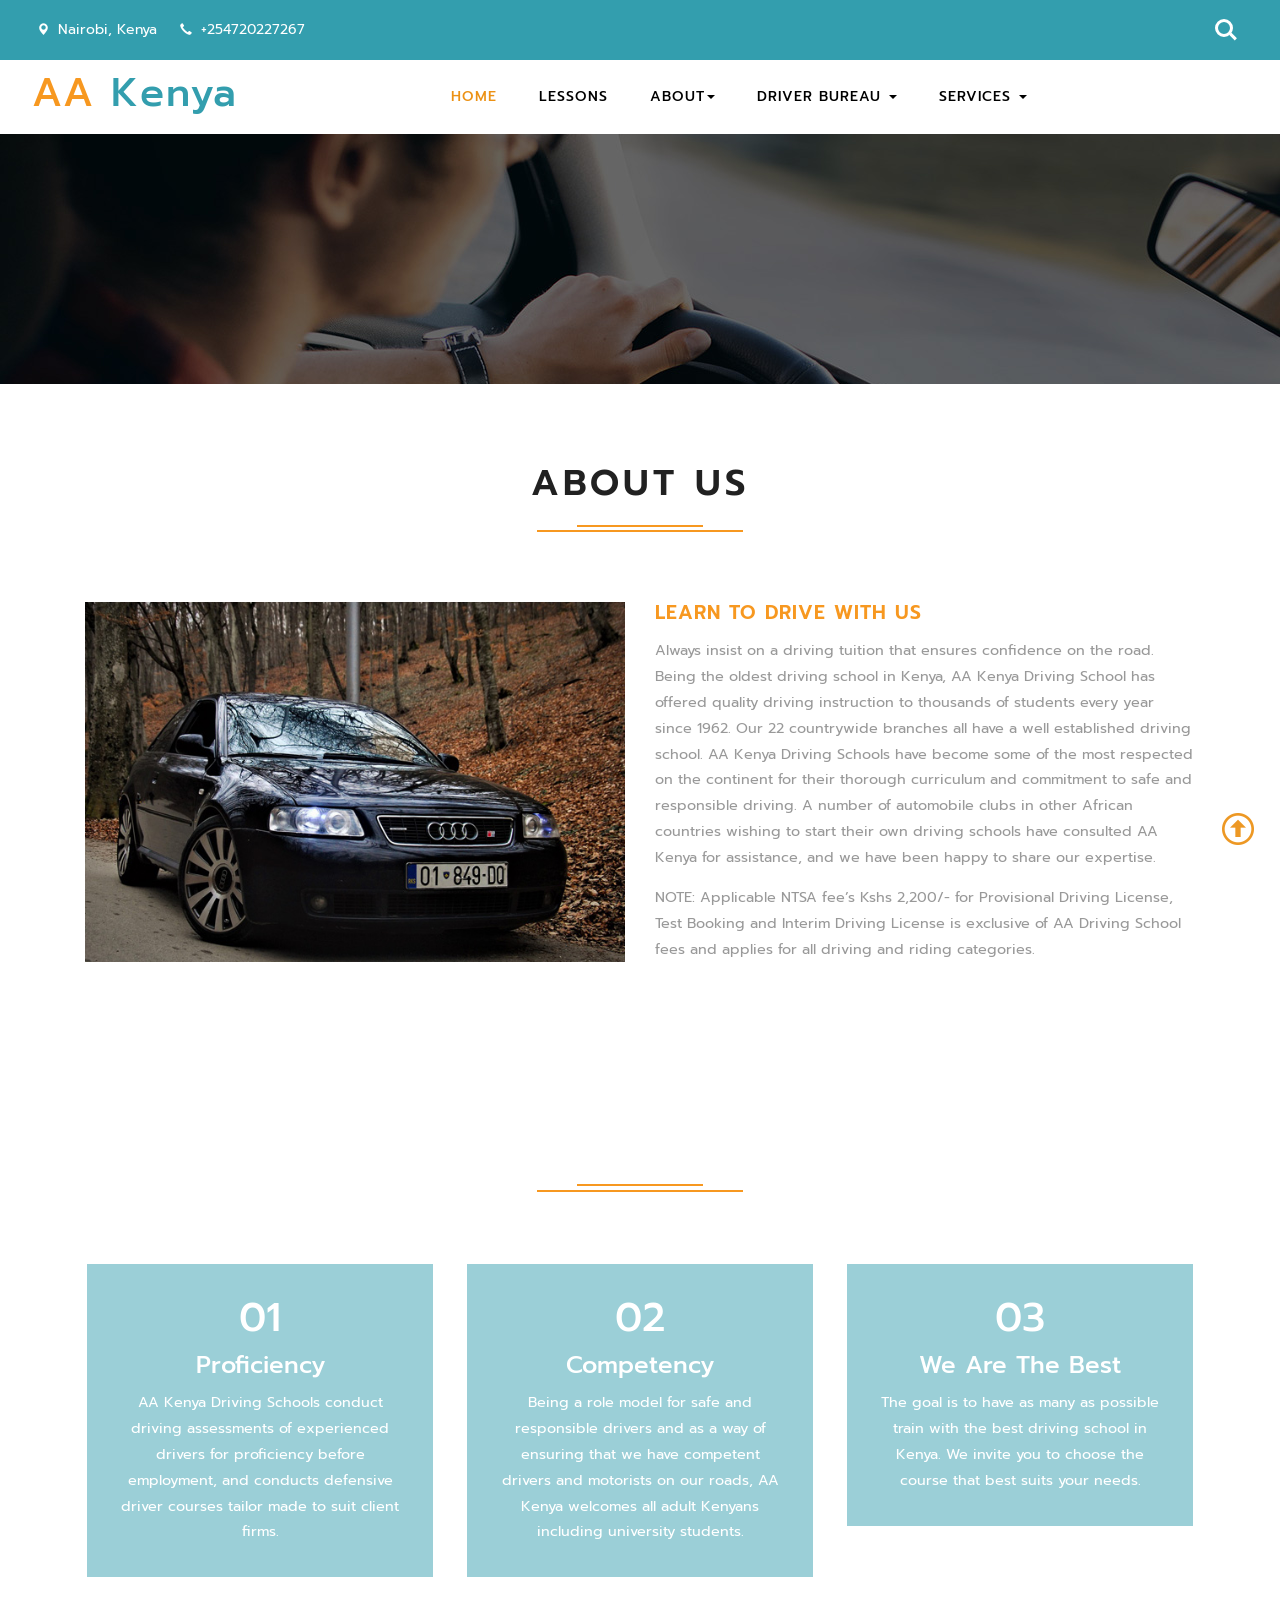
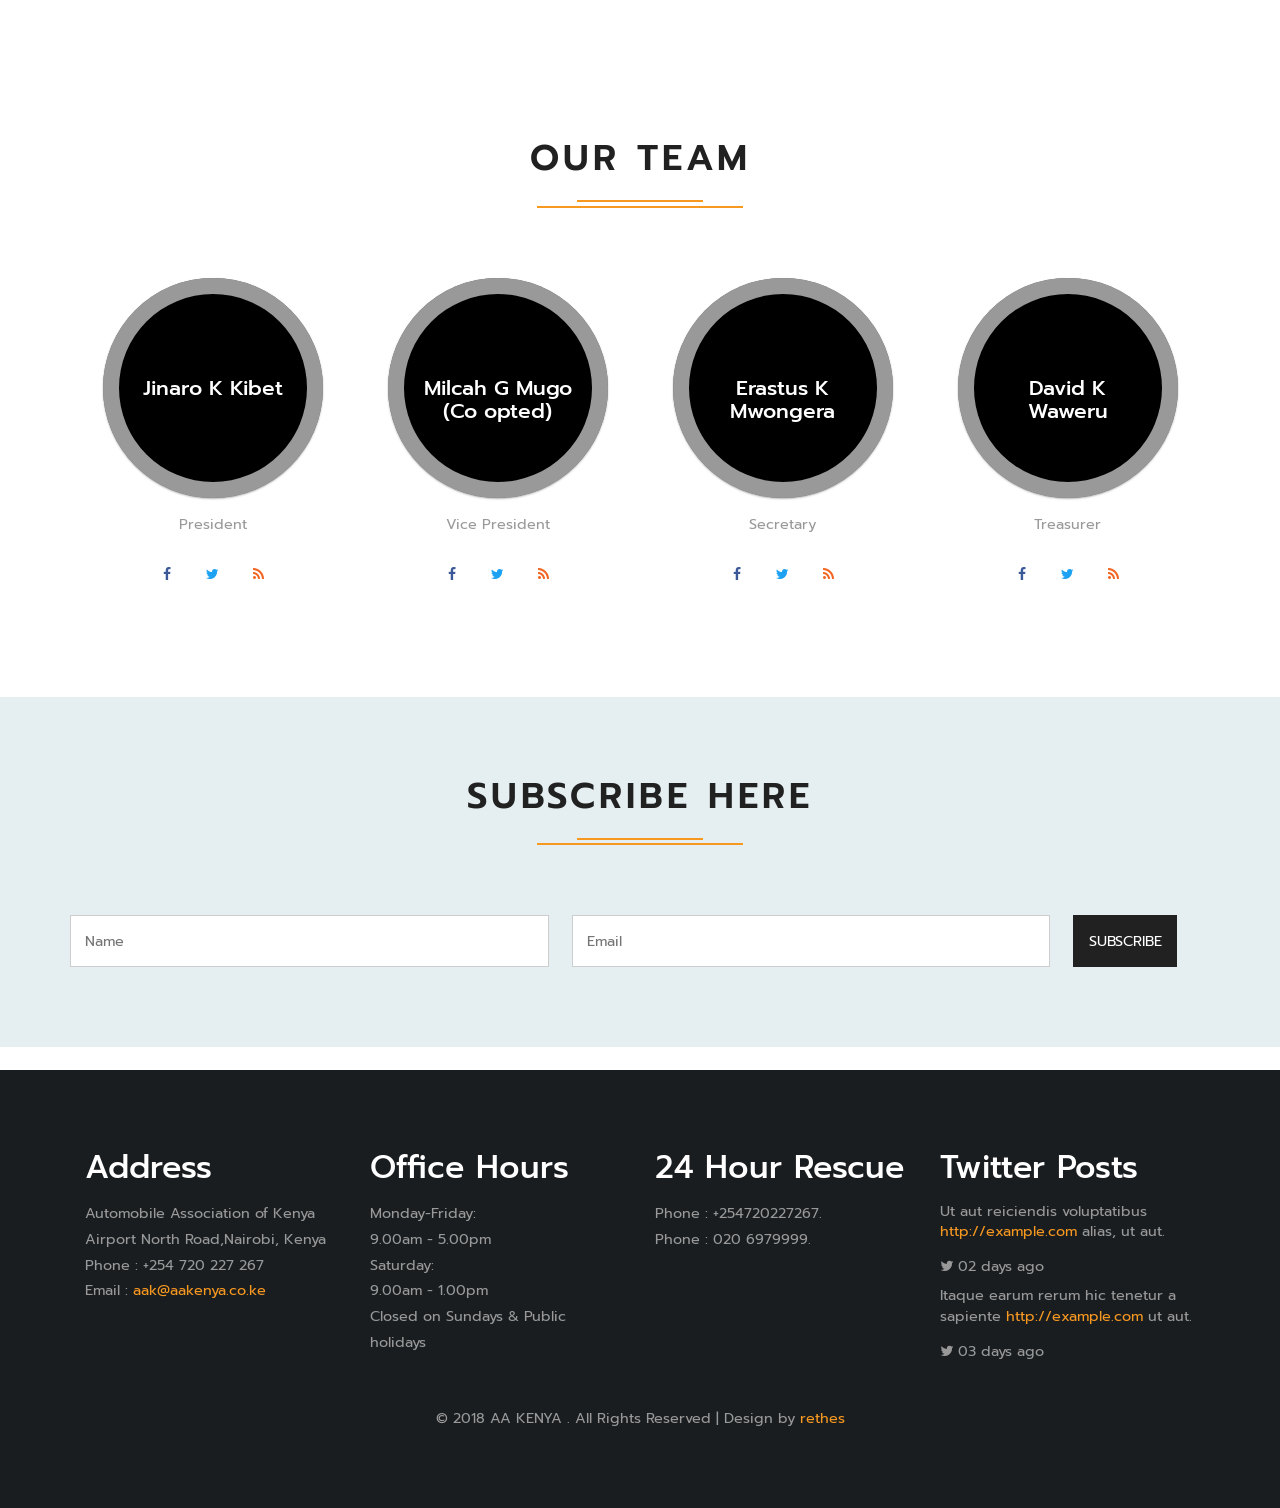
<file: assets/about.html>
<!DOCTYPE html>
<html lang="en">
<head>
	<title>AA Driving School</title>

	<link href="css/bootstrap.css" rel="stylesheet" type="text/css" media="all" />
	<link href="css/style.css" rel="stylesheet" type="text/css" media="all" />
	<!-- js -->
	<script type="text/javascript" src="js/jquery-2.1.4.min.js"></script>
	<script src="js/main.js"></script>
	<!-- //js -->
	<!-- font-awesome-icons -->
	<link href="css/font-awesome.css" rel="stylesheet">
	<link rel="stylesheet" href="css/flexslider.css" type="text/css" media="screen" property="" />
	<!-- //font-awesome-icons -->
	<link href="//fonts.googleapis.com/css?family=Prompt:100,100i,200,200i,300,300i,400,400i,500,500i,600,600i,700,700i,800,800i,900,900i&amp;subset=latin-ext,thai,vietnamese" rel="stylesheet">
</head>
<body>
<!-- banner -->
	<div class="header">
	<div class="header_left">
		<ul>
			<li><span class="glyphicon glyphicon-map-marker" aria-hidden="true"></span>Nairobi, Kenya</li>
			<li><span class="glyphicon glyphicon-earphone" aria-hidden="true"></span>+254720227267</li>
		</ul>
	</div>
	<div class="header_right">
		<div class="w3_agile_login">
			<div class="cd-main-header">
				<a class="cd-search-trigger" href="#cd-search"> <span></span></a>
				<!-- cd-header-buttons -->
			</div>
			<div id="cd-search" class="cd-search">
				<form action="#" method="post">
					<input name="Search" type="search" placeholder="Search...">
				</form>
			</div>
		</div>
	</div>
	<div class="clearfix"></div>

</div>
	<div class="header-bottom">
	<nav class="navbar navbar-default">
		<div class="navbar-header navbar-left">
			<button type="button" class="navbar-toggle collapsed" data-toggle="collapse" data-target="#bs-example-navbar-collapse-1">
				<span class="sr-only">Toggle navigation</span>
				<span class="icon-bar"></span>
				<span class="icon-bar"></span>
				<span class="icon-bar"></span>
			</button>
			<h1><a class="navbar-brand" href="index.html"><span>AA </span>Kenya</a></h1>
		</div>
		<!-- Collect the nav links, forms, and other content for toggling -->
		<div class="collapse navbar-collapse navbar-right" id="bs-example-navbar-collapse-1">
			<nav class="link-effect-2" id="link-effect-2">
				<ul class="nav navbar-nav">
					<li class="active"><a href="index.html"><span data-hover="Home">Home</span></a></li>
					<li><a href="lessons.html"><span data-hover="Lessons">Lessons</span></a></li>
					<!--<li><a href="lessons.html"><span data-hover="Membership">Membership</span></a></li>-->
					<li class="dropdown">
						<a href="#" class="dropdown-toggle" data-toggle="dropdown">
							<span data-hover="About">About</span><b class="caret"></b></a>
						<ul class="dropdown-menu agile_short_dropdown">
							<li><a href="about.html">About Us</a></li>
							<li><a href="">Membership</a></li>
						</ul>
					</li>
					<li class="dropdown">
						<a href="#" class="dropdown-toggle" data-toggle="dropdown">
							<span data-hover="Driver Bureau">Driver Bureau</span> <b class="caret"></b></a>
						<ul class="dropdown-menu agile_short_dropdown">
							<li><a href="icons.html">Seeking Drivers </a></li>
							<li><a href="typography.html">Seeking Employment</a></li>
						</ul>
					</li>
					<li class="dropdown">
						<a href="#" class="dropdown-toggle" data-toggle="dropdown">
							<span data-hover="Services">Services</span> <b class="caret"></b></a>
						<ul class="dropdown-menu agile_short_dropdown">
							<li><a href="icons.html">Valuation</a></li>
							<li><a href="typography.html">Inspection</a></li>
						</ul>
					</li>

				</ul>
			</nav>
		</div>
		<!--<div class="agileinfo-social-grids">-->
		<!--<ul>-->
		<!--<li><a href="#"><i class="fa fa-facebook"></i></a></li>-->
		<!--<li><a href="#"><i class="fa fa-twitter"></i></a></li>-->
		<!--<li><a href="#"><i class="fa fa-rss"></i></a></li>-->
		<!--</ul>-->
		<!--</div>-->
	</nav>
</div>
	<div class="banner1">
	</div>
<!-- //banner -->	
<!-- about -->
	<!-- about-top -->
	<div class="about-top">
		<div class="container">
			<div class="w3l-heading">
				<h2 class="w3ls_head">About Us </h2>
			</div>
			<div class="wthree-services-bottom-grids">
				<div class="col-md-6 wthree-services-left">
					<img src="images/5.jpg" Class="img-responsive" alt="">
				</div>
				<div class="col-md-6 wthree-services-right">
					<div class="wthree-services-right-top">
						<h4>Learn to Drive with us</h4>
						<p>Always insist on a driving tuition that ensures confidence on the road.
							Being the oldest driving school in Kenya, AA Kenya Driving School has offered
							quality driving instruction to thousands of students every year since 1962.
							Our 22 countrywide branches all have a well established driving school.
							AA Kenya Driving Schools have become some of the most respected on the continent for their
							thorough curriculum and commitment to safe and responsible driving.
							A number of automobile clubs in other African countries wishing to start their own driving
							schools have consulted AA Kenya for assistance, and we have been happy to share
							our expertise.
						</p>
						<p>NOTE: Applicable NTSA fee’s Kshs 2,200/- for Provisional Driving License, Test Booking
							and Interim Driving License is exclusive of AA Driving School fees and applies for all driving and riding categories.</p>

					</div>

					<div class="clearfix"> </div>
				</div>
				<div class="clearfix"> </div>
			</div>
		</div>
	</div>
	<!-- //about-top -->
	<!-- advantages -->
	<div class="advantages">
		<div class="agile-dot">
			<div class="container">
				<div class="advantages-main">
					<div class="w3l-heading">
						<h3 class="w3ls_head">Our Advantages </h3>
					</div>
				   <div class="advantage-bottom">
					 <div class="col-md-4 advantage-grid">
						<div class="advantage-block">
							<h3>01</h3>
							<h4>Proficiency</h4>
							<p>AA Kenya Driving Schools conduct driving assessments of experienced drivers
								for proficiency before employment, and conducts defensive driver courses
								tailor made to suit client firms.</p>
						</div>
					 </div>
					 <div class="col-md-4 advantage-grid">
						<div class="advantage-block">
							<h3>02</h3>
							<h4>Competency</h4>
							<p>Being a role model for safe and responsible drivers and as a way of ensuring that we
								have competent drivers and motorists on our roads, AA Kenya welcomes all
								adult Kenyans including university students.</p>
						</div>
					 </div>
					 <div class="col-md-4 advantage-grid">
						<div class="advantage-block">
							<h3>03</h3>
							<h4>We Are The Best</h4>
							<p>The goal is to have as many as possible train with the best driving school in Kenya.
								We invite you to choose the course that best suits your needs.</p>
						</div>
					 </div>
					<div class="clearfix"> </div>
					</div>
				</div>
			</div>
		</div>
	</div>
	<!-- //advantages -->
	<!-- team -->
	<div class="team">
		<div class="container">
		   <div class="team-main">
			   <div class="w3l-heading">
						<h3 class="w3ls_head">Our Team</h3>
					</div>
				<div class="team-bottom">
					<div class="col-md-3 team-grids">
						<!-- normal -->
						<div class="ih-item circle effect5">
							<div class="img" style="background-color:black">
								<!--<img src="images/t3.jpg" alt="img" class="img-responsive">-->
							</div>
							<div class="info">
								<div class="info">
									<!--<div class="info-back">-->
									<h3>Jinaro K Kibet</h3>
								</div>
							</div>
						</div>
						<div class="team-bottom-info">
							<p>President</p>
							<div class="w3l-social">
								<ul>
									<li><a href="#"><i class="fa fa-facebook"></i></a></li>
									<li><a href="#"><i class="fa fa-twitter"></i></a></li>
									<li><a href="#"><i class="fa fa-rss"></i></a></li>
								</ul>
							</div>
						</div>

						<!-- end normal -->
					</div>
					<div class="col-md-3 team-grids">
						<!-- normal -->
						<div class="ih-item circle effect5">
							<div class="img" style="background-color:black">
								<!--<img src="images/t3.jpg" alt="img" class="img-responsive">-->
							</div>
							<div class="info">
								<div class="info">
									<!--<div class="info-back">-->
									<h3>Milcah G Mugo (Co opted)</h3>
								</div>
							</div>
						</div>
						<div class="team-bottom-info">
							<p>Vice President</p>
							<div class="w3l-social">
								<ul>
									<li><a href="#"><i class="fa fa-facebook"></i></a></li>
									<li><a href="#"><i class="fa fa-twitter"></i></a></li>
									<li><a href="#"><i class="fa fa-rss"></i></a></li>
								</ul>
							</div>
						</div>
					<!-- end normal -->
					</div>
					<div class="col-md-3 team-grids">
						<!-- normal -->
						<div class="ih-item circle effect5">
							<div class="img" style="background-color:black">
								<!--<img src="images/t3.jpg" alt="img" class="img-responsive">-->
							</div>
							<div class="info">
							  <div class="info">
							  <!--<div class="info-back">-->
								<h3>Erastus K Mwongera</h3>
							  </div>
							</div>
						</div>
						<div class="team-bottom-info">
							<p>Secretary</p>
							<div class="w3l-social">
								<ul>
									<li><a href="#"><i class="fa fa-facebook"></i></a></li>
									<li><a href="#"><i class="fa fa-twitter"></i></a></li>
									<li><a href="#"><i class="fa fa-rss"></i></a></li>
								</ul>
							</div>
						</div>
						<!-- end normal -->
					</div>
					<div class="col-md-3 team-grids">
						<!-- normal -->
						<div class="ih-item circle effect5">
							<div class="img" style="background-color: black">
								<!--<img style="background-color: black" src="" alt="img" class="img-responsive"></div>-->
							<div class="info">
							  <div class="info">
								<h3>David K Waweru</h3>
							  </div>
							</div>
						</div>
						<div class="team-bottom-info">
							<p>Treasurer</p>
							<div class="w3l-social">
								<ul>
									<li><a href="#"><i class="fa fa-facebook"></i></a></li>
									<li><a href="#"><i class="fa fa-twitter"></i></a></li>
									<li><a href="#"><i class="fa fa-rss"></i></a></li>
								</ul>
							</div>
						</div>
						<!-- end normal -->
					</div>
					<div class="clearfix"> </div>
				</div>
			</div>
		</div>
	</div>
	</div>
		<br>

	<!-- //team -->
<!-- //about -->
		<!-- news-letter -->
		<div class="news-letter">
			<div class="container">
				<div class="w3l-heading">
					<h3 class="w3ls_head">Subscribe Here </h3>
				</div>
				<div class="agileinfo-subscribe">
					<form action="#" method="post">
						<input type="text" placeholder="Name" name="Name"  required="">
						<input type="email" placeholder="Email" name="Email"  required="">
						<input type="submit" value="Subscribe">
						<div class="clearfix"> </div>
					</form>
				</div>
			</div>
		</div>
		<br>
		<!-- //news-letter -->

		<!-- footer -->
		<div class="w3-agile-footer">
			<div class="container">
				<div class="footer-grids">
					<div class="col-md-3 footer-grid">
						<div class="footer-grid-heading">
							<h4>Address</h4>
						</div>
						<div class="footer-grid-info">
							<p>Automobile Association of Kenya
								<span>Airport North Road,Nairobi, Kenya</span>
							</p>
							<p class="phone">Phone : +254 720 227 267
								<span>Email : <a href="aak@aakenya.co.ke">aak@aakenya.co.ke</a></span>
							</p>
						</div>
					</div>
					<div class="col-md-3 footer-grid">
						<div class="footer-grid-heading">
							<h4>Office Hours</h4>
						</div>
						<div class="footer-grid-info">
							<p>Monday-Friday:
								<span>9.00am - 5.00pm</span>
							</p>
							<p>Saturday:
								<span>9.00am - 1.00pm</span>
							</p>
							<p>Closed on Sundays & Public holidays</p>
						</div>
					</div>
					<div class="col-md-3 footer-grid">
						<div class="footer-grid-heading">
							<h4>24 Hour Rescue</h4>
						</div>
						<div class="footer-grid-info">
							<p class="phone">Phone : +254720227267.
							</p>
							<p class="phone">Phone : 020 6979999.

							</p>

						</div>
					</div>

					<div class="col-md-3 footer-grid">
						<div class="footer-grid-heading">
							<h4>Twitter Posts</h4>
						</div>
						<div class="w3agile_footer_grid_list w3agile-post">
							<ul>
								<li>Ut aut reiciendis voluptatibus <a href="#">http://example.com</a> alias, ut aut.
									<span><i class="fa fa-twitter" aria-hidden="true"></i> 02 days ago</span></li>
								<li>Itaque earum rerum hic tenetur a sapiente <a href="#">http://example.com</a> ut aut.
									<span><i class="fa fa-twitter" aria-hidden="true"></i> 03 days ago</span></li>
							</ul>
						</div>
					</div>
					<div class="clearfix"> </div>
				</div>
				<div class="agileits-w3layouts-copyright">
					<p>© 2018 AA KENYA . All Rights Reserved | Design by <a href="">rethes</a> </p>
				</div>
			</div>
		</div>
		<!-- //footer -->

<!-- start-smooth-scrolling -->
<script type="text/javascript" src="js/move-top.js"></script>
<script type="text/javascript" src="js/easing.js"></script>
<script type="text/javascript">
	jQuery(document).ready(function($) {
		$(".scroll").click(function(event){		
			event.preventDefault();
			$('html,body').animate({scrollTop:$(this.hash).offset().top},1000);
		});
	});
</script>
<!-- start-smooth-scrolling -->
<!-- for bootstrap working -->
	<script src="js/bootstrap.js"></script>
<!-- //for bootstrap working -->
<!-- here stars scrolling icon -->
	<script type="text/javascript">
		$(document).ready(function() {
			/*
				var defaults = {
				containerID: 'toTop', // fading element id
				containerHoverID: 'toTopHover', // fading element hover id
				scrollSpeed: 1200,
				easingType: 'linear' 
				};
			*/
								
			$().UItoTop({ easingType: 'easeOutQuart' });
								
			});
	</script>
<!-- //here ends scrolling icon -->
</body>
</html>
</file>
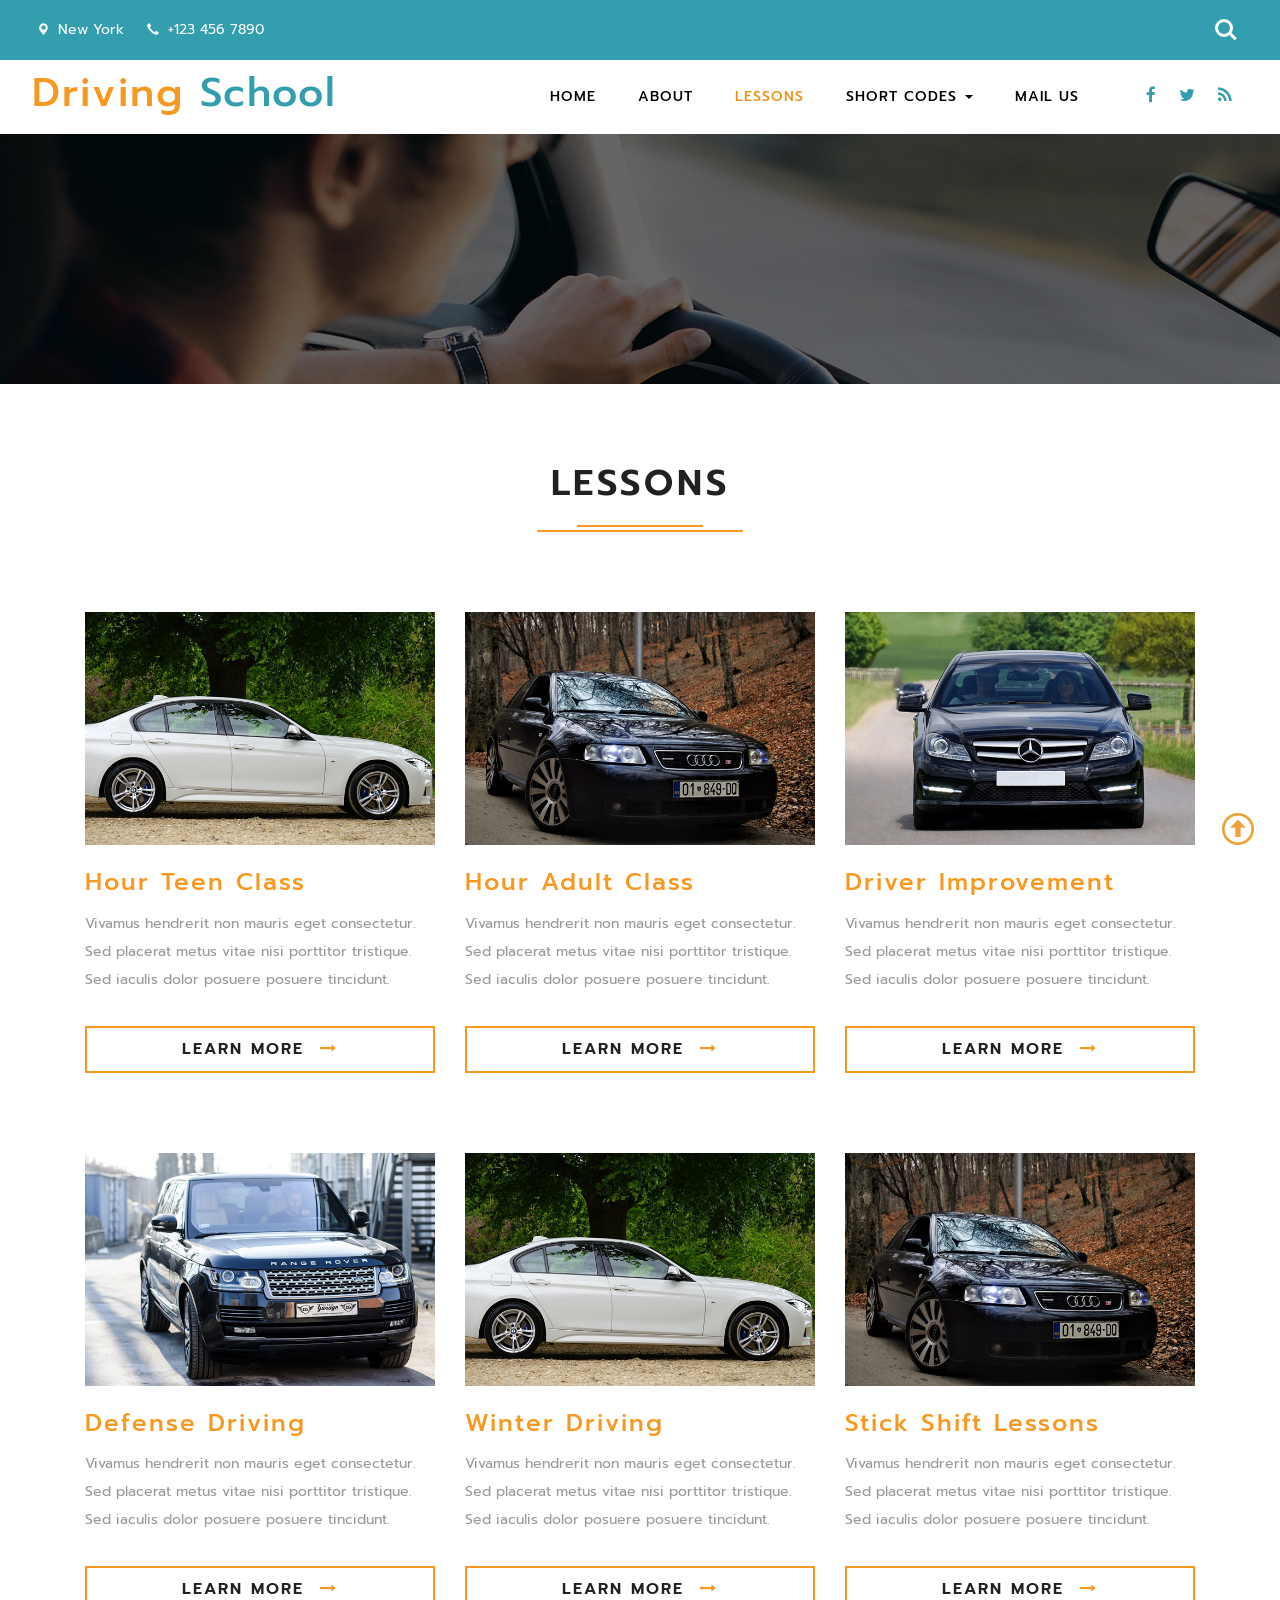
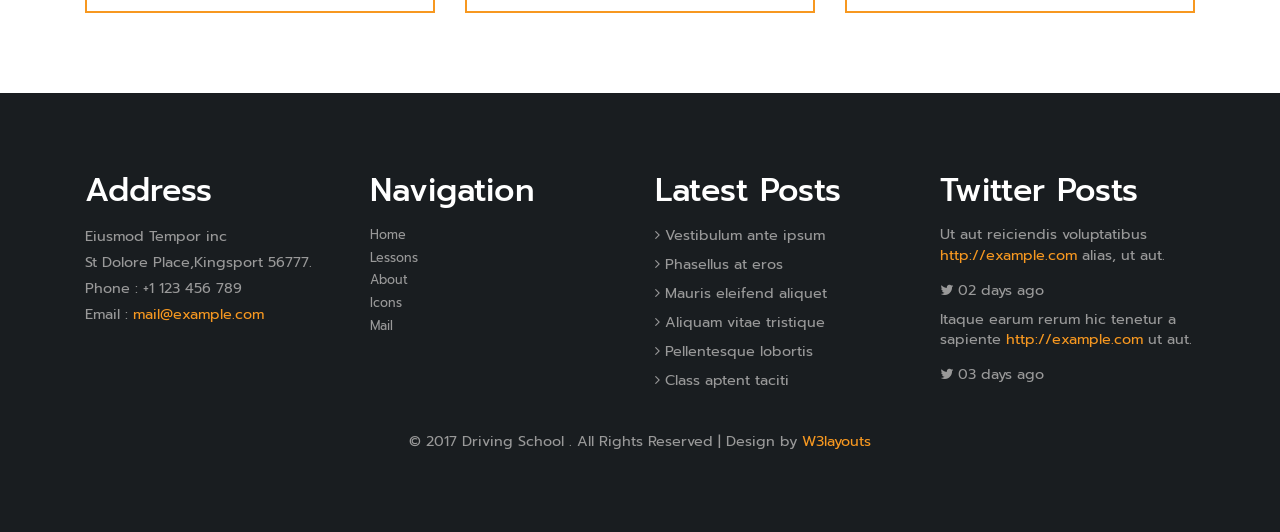
<file: assets/cars.html>
<!--
author: W3layouts
author URL: http://w3layouts.com
License: Creative Commons Attribution 3.0 Unported
License URL: http://creativecommons.org/licenses/by/3.0/
-->
<!DOCTYPE html>
<html lang="en">
<head>
    <title>Driving School a Business Category Flat Bootstrap Responsive Website Template | Lessons :: w3layouts</title>
    <!-- custom-theme -->
    <meta name="viewport" content="width=device-width, initial-scale=1">
    <meta http-equiv="Content-Type" content="text/html; charset=utf-8" />
    <meta name="keywords" content="Driving School Responsive web template, Bootstrap Web Templates, Flat Web Templates, Android Compatible web template,
Smartphone Compatible web template, free webdesigns for Nokia, Samsung, LG, SonyEricsson, Motorola web design" />
    <script type="application/x-javascript"> addEventListener("load", function() { setTimeout(hideURLbar, 0); }, false);
    function hideURLbar(){ window.scrollTo(0,1); } </script>
    <!-- //custom-theme -->
    <link href="css/bootstrap.css" rel="stylesheet" type="text/css" media="all" />
    <link href="css/style.css" rel="stylesheet" type="text/css" media="all" />
    <!-- js -->
    <script type="text/javascript" src="js/jquery-2.1.4.min.js"></script>
    <script src="js/main.js"></script>
    <!-- //js -->
    <!-- font-awesome-icons -->
    <link href="css/font-awesome.css" rel="stylesheet">
    <!-- //font-awesome-icons -->
    <link href="//fonts.googleapis.com/css?family=Prompt:100,100i,200,200i,300,300i,400,400i,500,500i,600,600i,700,700i,800,800i,900,900i&amp;subset=latin-ext,thai,vietnamese" rel="stylesheet">
</head>
<body>
<!-- banner -->
<div class="header">
    <div class="header_left">
        <ul>
            <li><span class="glyphicon glyphicon-map-marker" aria-hidden="true"></span>New York</li>
            <li><span class="glyphicon glyphicon-earphone" aria-hidden="true"></span>+123 456 7890</li>
        </ul>
    </div>
    <div class="header_right">
        <div class="w3_agile_login">
            <div class="cd-main-header">
                <a class="cd-search-trigger" href="#cd-search"> <span></span></a>
                <!-- cd-header-buttons -->
            </div>
            <div id="cd-search" class="cd-search">
                <form action="#" method="post">
                    <input name="Search" type="search" placeholder="Search...">
                </form>
            </div>
        </div>
    </div>
    <div class="clearfix"></div>

</div>
<div class="header-bottom">
    <nav class="navbar navbar-default">
        <div class="navbar-header navbar-left">
            <button type="button" class="navbar-toggle collapsed" data-toggle="collapse" data-target="#bs-example-navbar-collapse-1">
                <span class="sr-only">Toggle navigation</span>
                <span class="icon-bar"></span>
                <span class="icon-bar"></span>
                <span class="icon-bar"></span>
            </button>
            <h1><a class="navbar-brand" href="index.html"><span>Driving </span>School</a></h1>
        </div>
        <!-- Collect the nav links, forms, and other content for toggling -->
        <div class="collapse navbar-collapse navbar-right" id="bs-example-navbar-collapse-1">
            <nav class="link-effect-2" id="link-effect-2">
                <ul class="nav navbar-nav">
                    <li><a href="index.html"><span data-hover="Home">Home</span></a></li>
                    <li><a href="about.html"><span data-hover="About">About</span></a></li>
                    <li class="active"><a href="lessons.html"><span data-hover="Lessons">Lessons</span></a></li>
                    <li class="dropdown">
                        <a href="#" class="dropdown-toggle" data-toggle="dropdown"><span data-hover="Short Codes">Short Codes</span> <b class="caret"></b></a>
                        <ul class="dropdown-menu agile_short_dropdown">
                            <li><a href="icons.html">Web Icons</a></li>
                            <li><a href="typography.html">Typography</a></li>
                        </ul>
                    </li>
                    <li><a href="mail.html"><span data-hover="Mail Us">Mail Us</span></a></li>
                </ul>
            </nav>
        </div>
        <div class="agileinfo-social-grids">
            <ul>
                <li><a href="#"><i class="fa fa-facebook"></i></a></li>
                <li><a href="#"><i class="fa fa-twitter"></i></a></li>
                <li><a href="#"><i class="fa fa-rss"></i></a></li>
            </ul>
        </div>
    </nav>
</div>
<div class="banner1">
</div>


<!-- services -->
<div class="banner-bottom">
    <div class="container">
        <div class="w3l-heading">
            <h2 class="w3ls_head">Lessons </h2>
        </div>
        <div class="w3ls_banner_bottom_grids">
            <div class="col-md-4 agileits_services_grid">
                <div class="w3_agile_services_grid1">
                    <img src="images/4.jpg" alt=" " class="img-responsive" />
                    <div class="w3_blur"></div>
                </div>
                <h3>Hour teen class</h3>
                <p>Vivamus hendrerit non mauris eget consectetur. Sed placerat metus vitae nisi
                    porttitor tristique. Sed iaculis dolor posuere posuere tincidunt.</p>

                <div class="w3layouts_more">
                    <a href="#" data-toggle="modal" data-target="#myModal">Learn More<i class="fa fa-long-arrow-right" aria-hidden="true"></i></a>
                </div>
            </div>
            <div class="col-md-4 agileits_services_grid">
                <div class="w3_agile_services_grid1">
                    <img src="images/5.jpg" alt=" " class="img-responsive" />
                    <div class="w3_blur"></div>
                </div>
                <h3>Hour adult class</h3>
                <p>Vivamus hendrerit non mauris eget consectetur. Sed placerat metus vitae nisi
                    porttitor tristique. Sed iaculis dolor posuere posuere tincidunt.</p>

                <div class="w3layouts_more">
                    <a href="#" data-toggle="modal" data-target="#myModal">Learn More<i class="fa fa-long-arrow-right" aria-hidden="true"></i></a>
                </div>
            </div>
            <div class="col-md-4 agileits_services_grid">
                <div class="w3_agile_services_grid1">
                    <img src="images/6.jpg" alt=" " class="img-responsive" />
                    <div class="w3_blur"></div>
                </div>
                <h3>Driver improvement</h3>
                <p>Vivamus hendrerit non mauris eget consectetur. Sed placerat metus vitae nisi
                    porttitor tristique. Sed iaculis dolor posuere posuere tincidunt.</p>

                <div class="w3layouts_more">
                    <a href="#" data-toggle="modal" data-target="#myModal">Learn More<i class="fa fa-long-arrow-right" aria-hidden="true"></i></a>
                </div>
            </div>
            <div class="clearfix"> </div>
        </div>
        <div class="w3ls_banner_bottom_grids">
            <div class="col-md-4 agileits_services_grid">
                <div class="w3_agile_services_grid1">
                    <img src="images/7.jpg" alt=" " class="img-responsive" />
                    <div class="w3_blur"></div>
                </div>
                <h3>Defense driving</h3>
                <p>Vivamus hendrerit non mauris eget consectetur. Sed placerat metus vitae nisi
                    porttitor tristique. Sed iaculis dolor posuere posuere tincidunt.</p>

                <div class="w3layouts_more">
                    <a href="#" data-toggle="modal" data-target="#myModal">Learn More<i class="fa fa-long-arrow-right" aria-hidden="true"></i></a>
                </div>
            </div>
            <div class="col-md-4 agileits_services_grid">
                <div class="w3_agile_services_grid1">
                    <img src="images/4.jpg" alt=" " class="img-responsive" />
                    <div class="w3_blur"></div>
                </div>
                <h3>Winter driving</h3>
                <p>Vivamus hendrerit non mauris eget consectetur. Sed placerat metus vitae nisi
                    porttitor tristique. Sed iaculis dolor posuere posuere tincidunt.</p>

                <div class="w3layouts_more">
                    <a href="#" data-toggle="modal" data-target="#myModal">Learn More<i class="fa fa-long-arrow-right" aria-hidden="true"></i></a>
                </div>
            </div>
            <div class="col-md-4 agileits_services_grid">
                <div class="w3_agile_services_grid1">
                    <img src="images/5.jpg" alt=" " class="img-responsive" />
                    <div class="w3_blur"></div>
                </div>
                <h3>Stick shift lessons</h3>
                <p>Vivamus hendrerit non mauris eget consectetur. Sed placerat metus vitae nisi
                    porttitor tristique. Sed iaculis dolor posuere posuere tincidunt.</p>

                <div class="w3layouts_more">
                    <a href="#" data-toggle="modal" data-target="#myModal">Learn More<i class="fa fa-long-arrow-right" aria-hidden="true"></i></a>
                </div>
            </div>
            <div class="clearfix"> </div>
        </div>
    </div>
</div>
<!-- //services -->

<!-- footer -->
<div class="w3-agile-footer">
    <div class="container">
        <div class="footer-grids">
            <div class="col-md-3 footer-grid">
                <div class="footer-grid-heading">
                    <h4>Address</h4>
                </div>
                <div class="footer-grid-info">
                    <p>Eiusmod Tempor inc
                        <span>St Dolore Place,Kingsport 56777.</span>
                    </p>
                    <p class="phone">Phone : +1 123 456 789
                        <span>Email : <a href="mailto:example@email.com">mail@example.com</a></span>
                    </p>
                </div>
            </div>
            <div class="col-md-3 footer-grid">
                <div class="footer-grid-heading">
                    <h4>Navigation</h4>
                </div>
                <div class="footer-grid-info">
                    <ul>
                        <li><a href="index.html">Home</a></li>
                        <li><a href="lessons.html">Lessons</a></li>
                        <li><a href="about.html">About</a></li>
                        <li><a href="icons.html">Icons</a></li>
                        <li><a href="mail.html">Mail</a></li>
                    </ul>
                </div>
            </div>
            <div class="col-md-3 footer-grid">
                <div class="footer-grid-heading">
                    <h4>Latest Posts</h4>
                </div>
                <div class="w3agile_footer_grid_list">
                    <ul>
                        <li><i class="fa fa-angle-right" aria-hidden="true"></i> Vestibulum ante ipsum</li>
                        <li><i class="fa fa-angle-right" aria-hidden="true"></i> Phasellus at eros</li>
                        <li><i class="fa fa-angle-right" aria-hidden="true"></i> Mauris eleifend aliquet</li>
                        <li><i class="fa fa-angle-right" aria-hidden="true"></i> Aliquam vitae tristique</li>
                        <li><i class="fa fa-angle-right" aria-hidden="true"></i> Pellentesque lobortis</li>
                        <li><i class="fa fa-angle-right" aria-hidden="true"></i> Class aptent taciti</li>
                    </ul>
                </div>
            </div>
            <div class="col-md-3 footer-grid">
                <div class="footer-grid-heading">
                    <h4>Twitter Posts</h4>
                </div>
                <div class="w3agile_footer_grid_list w3agile-post">
                    <ul>
                        <li>Ut aut reiciendis voluptatibus <a href="#">http://example.com</a> alias, ut aut.
                            <span><i class="fa fa-twitter" aria-hidden="true"></i> 02 days ago</span></li>
                        <li>Itaque earum rerum hic tenetur a sapiente <a href="#">http://example.com</a> ut aut.
                            <span><i class="fa fa-twitter" aria-hidden="true"></i> 03 days ago</span></li>
                    </ul>
                </div>
            </div>
            <div class="clearfix"> </div>
        </div>
        <div class="agileits-w3layouts-copyright">
            <p>© 2017 Driving School . All Rights Reserved | Design by <a href="http://w3layouts.com/"> W3layouts</a> </p>
        </div>
    </div>
</div>
<!-- //footer -->
<!-- bootstrap-pop-up -->
<div class="modal video-modal fade" id="myModal" tabindex="-1" role="dialog" aria-labelledby="myModal">
    <div class="modal-dialog" role="document">
        <div class="modal-content">
            <div class="modal-header">
                Driving School
                <button type="button" class="close" data-dismiss="modal" aria-label="Close"><span aria-hidden="true">&times;</span></button>
            </div>
            <section>
                <div class="modal-body">
                    <img src="images/7.jpg" alt=" " class="img-responsive" />
                    <p>Ut enim ad minima veniam, quis nostrum
                        exercitationem ullam corporis suscipit laboriosam,
                        nisi ut aliquid ex ea commodi consequatur? Quis autem
                        vel eum iure reprehenderit qui in ea voluptate velit
                        esse quam nihil molestiae consequatur, vel illum qui
                        dolorem eum fugiat quo voluptas nulla pariatur.
                        <i>" Quis autem vel eum iure reprehenderit qui in ea voluptate velit
                            esse quam nihil molestiae consequatur.</i></p>
                </div>
            </section>
        </div>
    </div>
</div>
<!-- //bootstrap-pop-up -->

<!-- start-smooth-scrolling -->
<script type="text/javascript" src="js/move-top.js"></script>
<script type="text/javascript" src="js/easing.js"></script>
<script type="text/javascript">
    jQuery(document).ready(function($) {
        $(".scroll").click(function(event){
            event.preventDefault();
            $('html,body').animate({scrollTop:$(this.hash).offset().top},1000);
        });
    });
</script>
<!-- start-smooth-scrolling -->
<!-- for bootstrap working -->
<script src="js/bootstrap.js"></script>
<!-- //for bootstrap working -->
<!-- here stars scrolling icon -->
<script type="text/javascript">
    $(document).ready(function() {
        /*
         var defaults = {
         containerID: 'toTop', // fading element id
         containerHoverID: 'toTopHover', // fading element hover id
         scrollSpeed: 1200,
         easingType: 'linear'
         };
         */

        $().UItoTop({ easingType: 'easeOutQuart' });

    });
</script>
<!-- //here ends scrolling icon -->
</body>
</html>
</file>
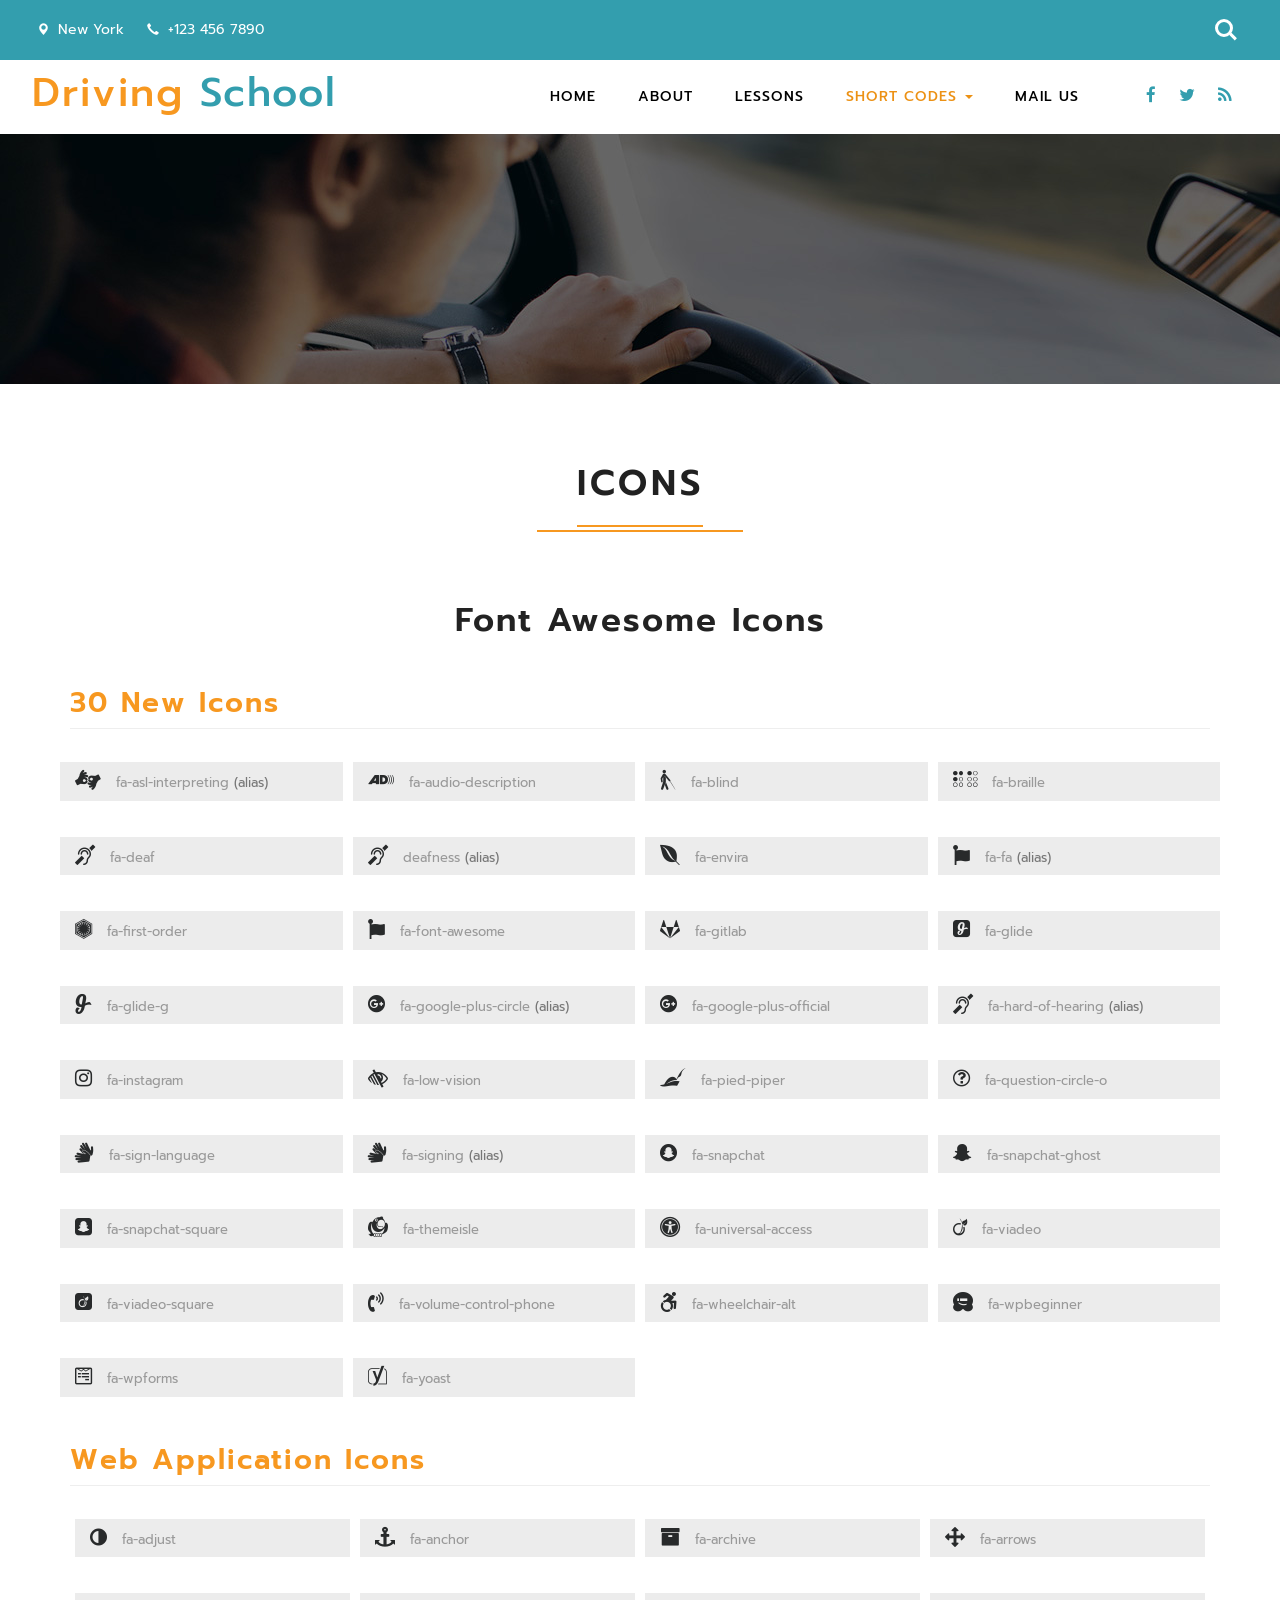
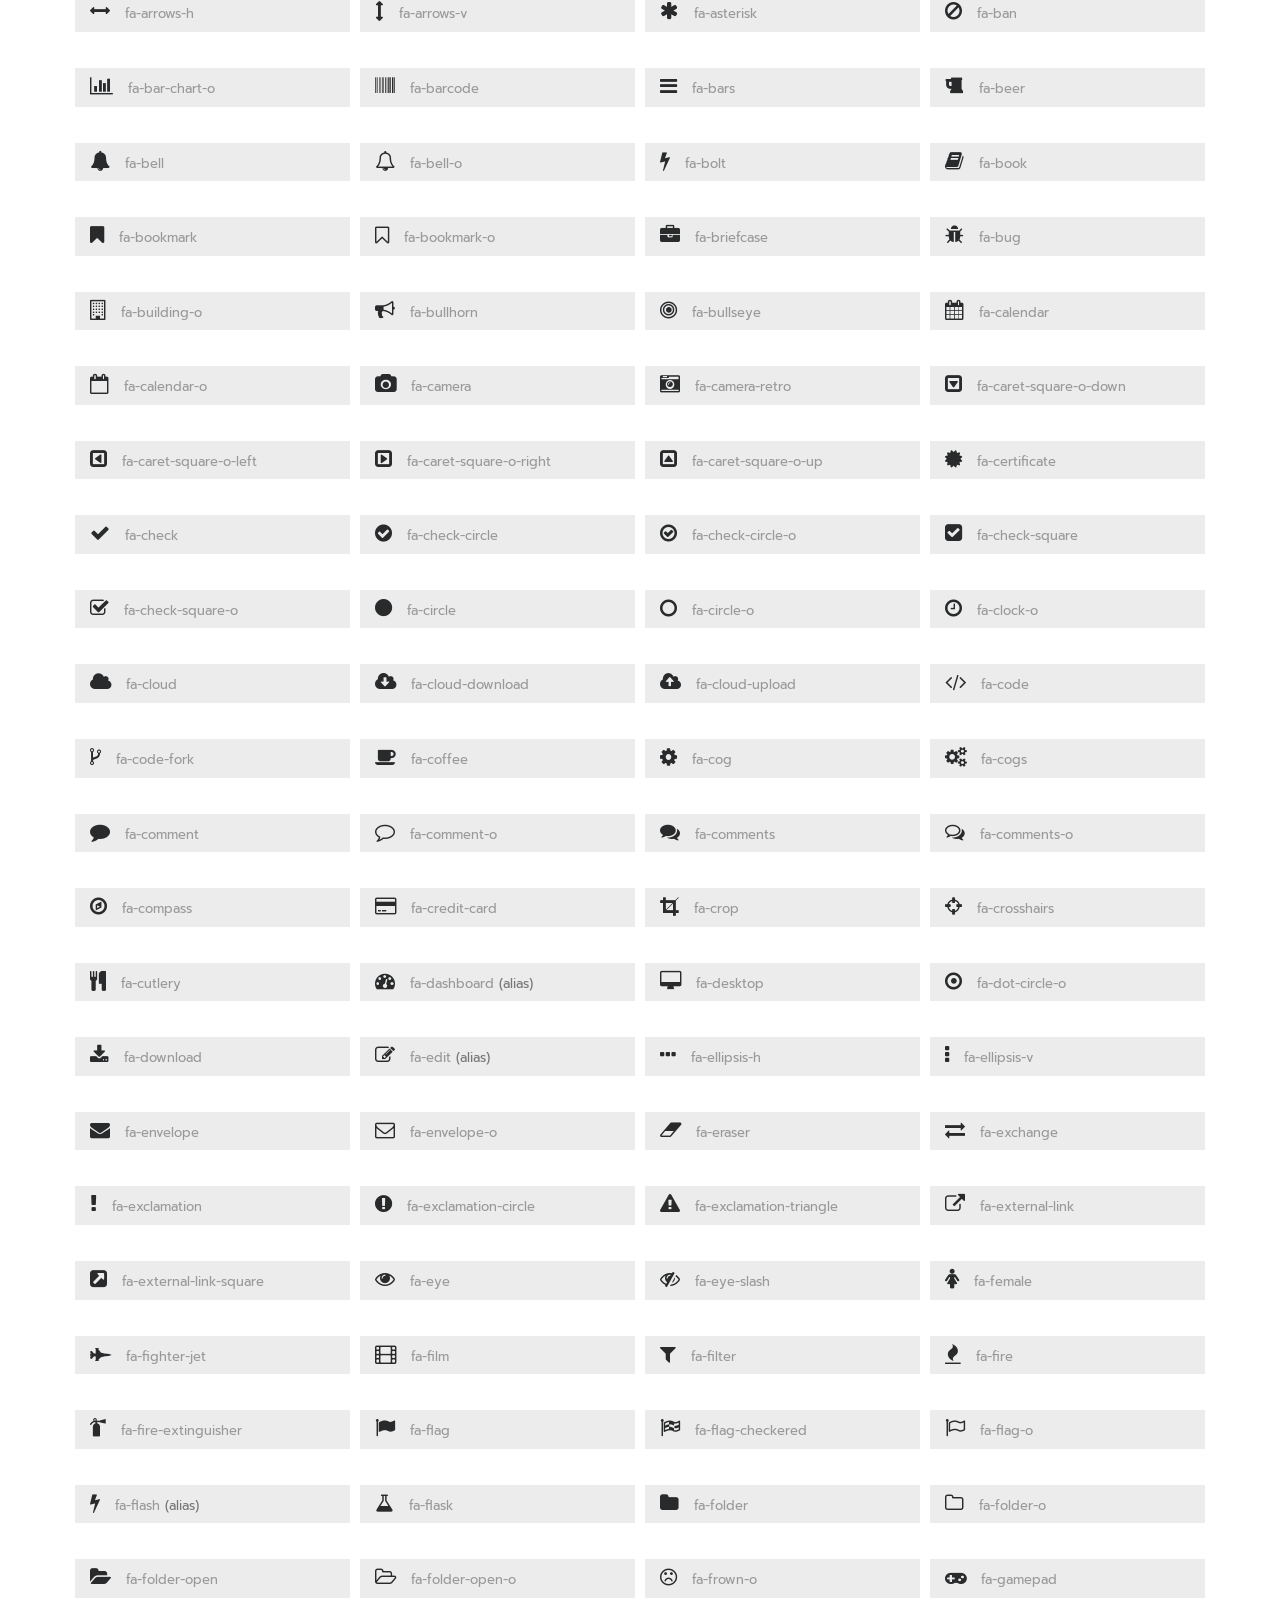
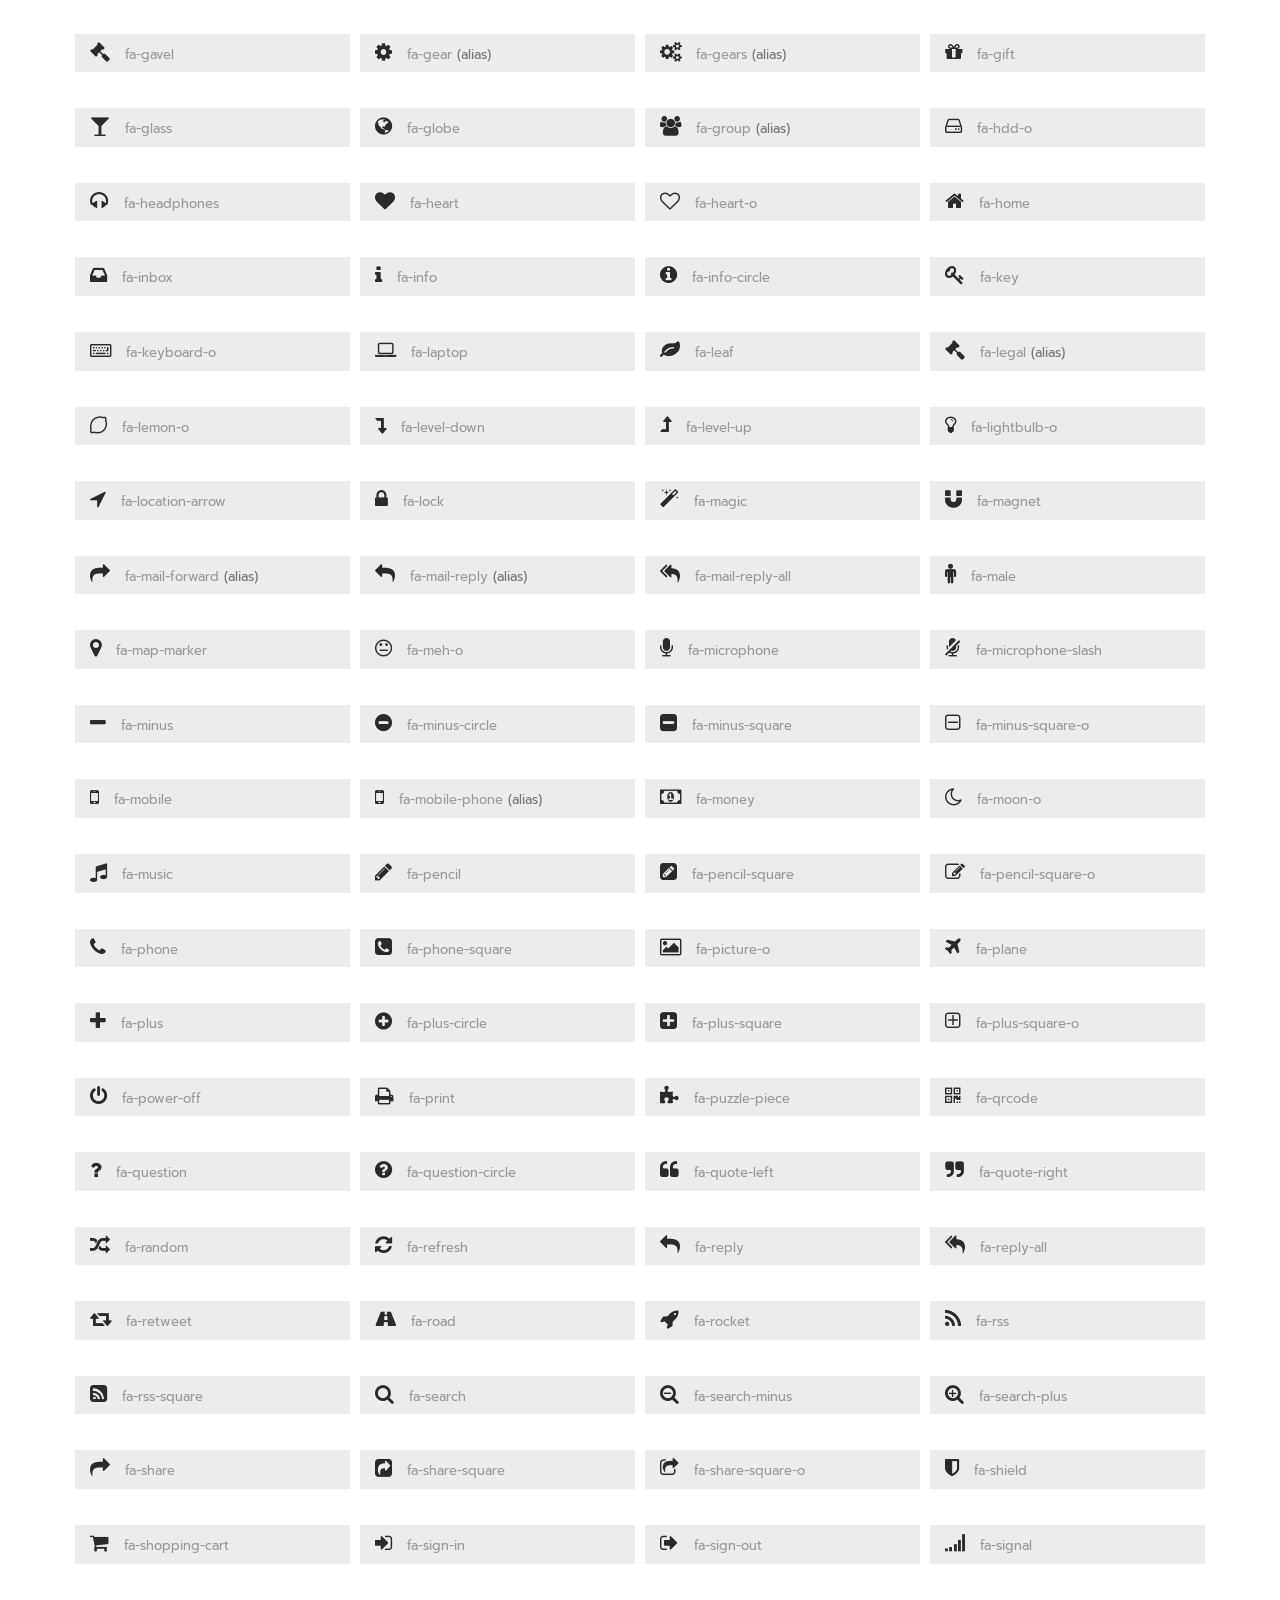
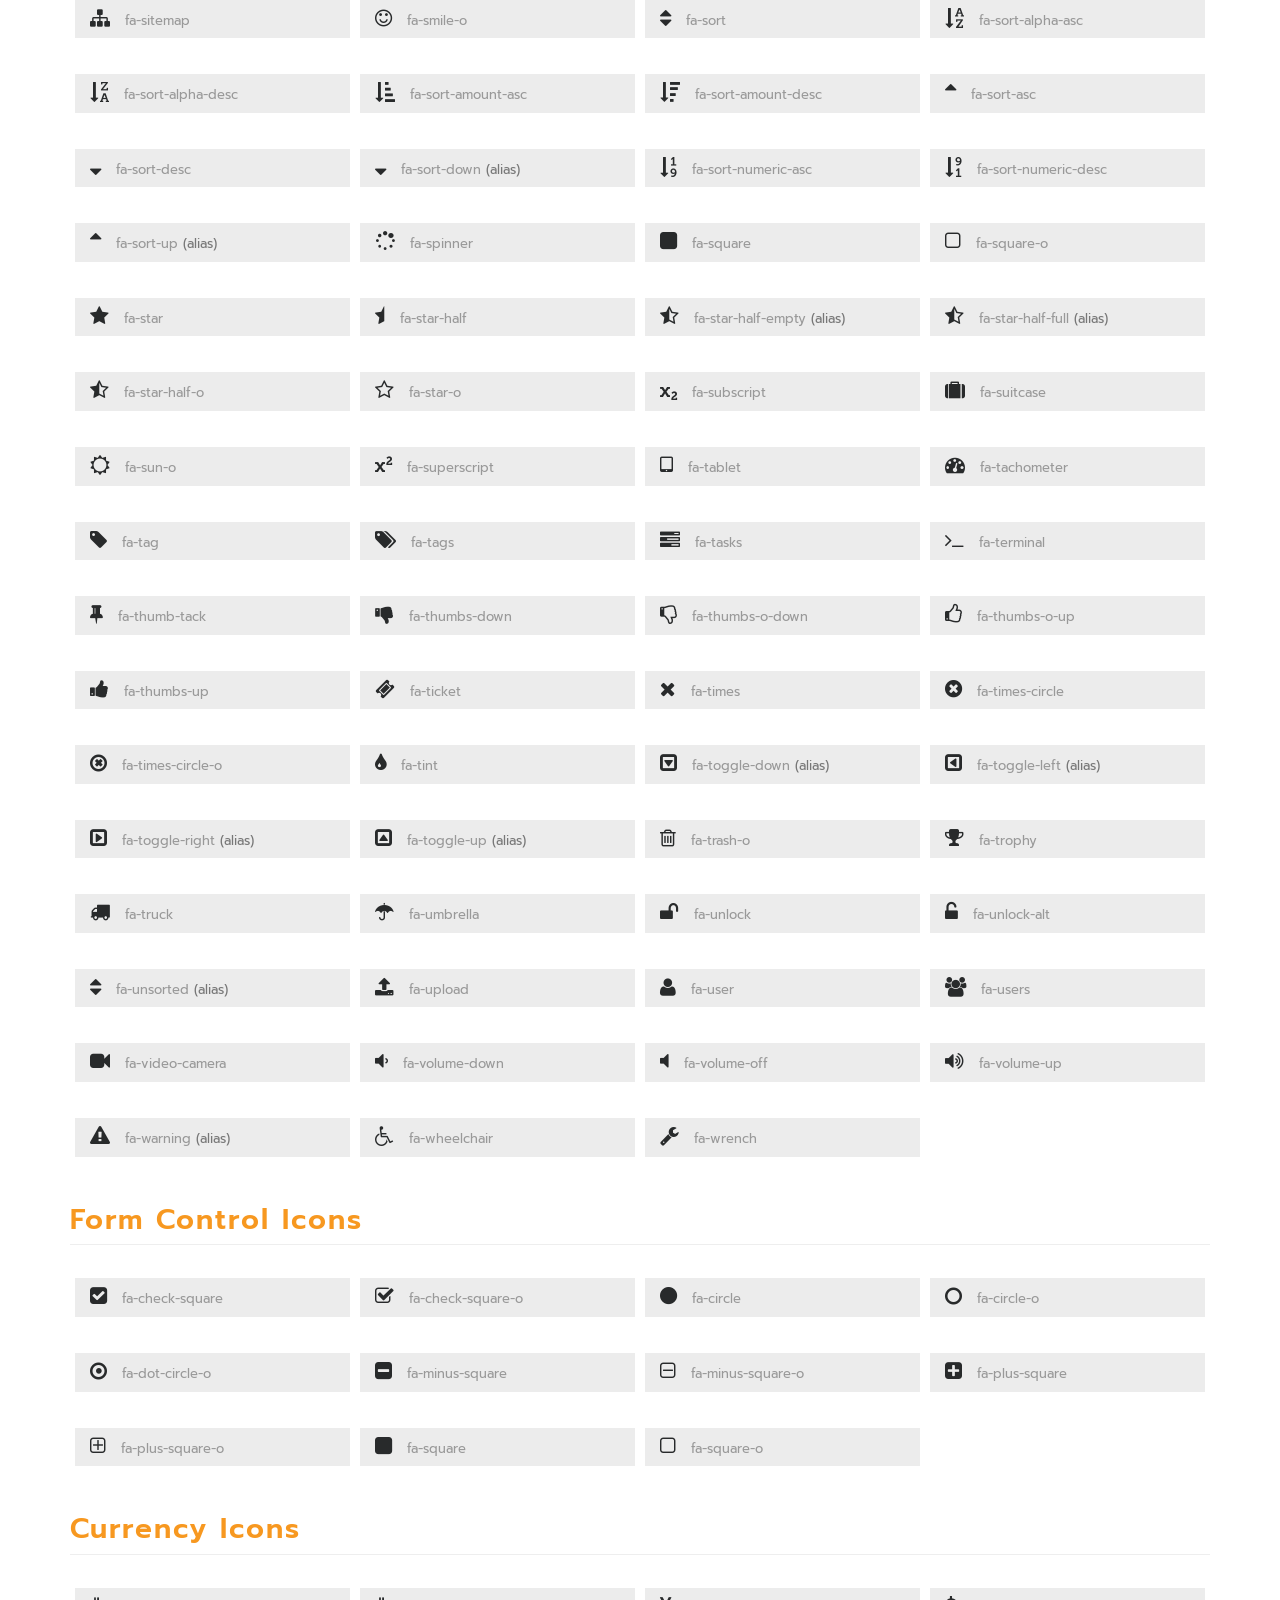
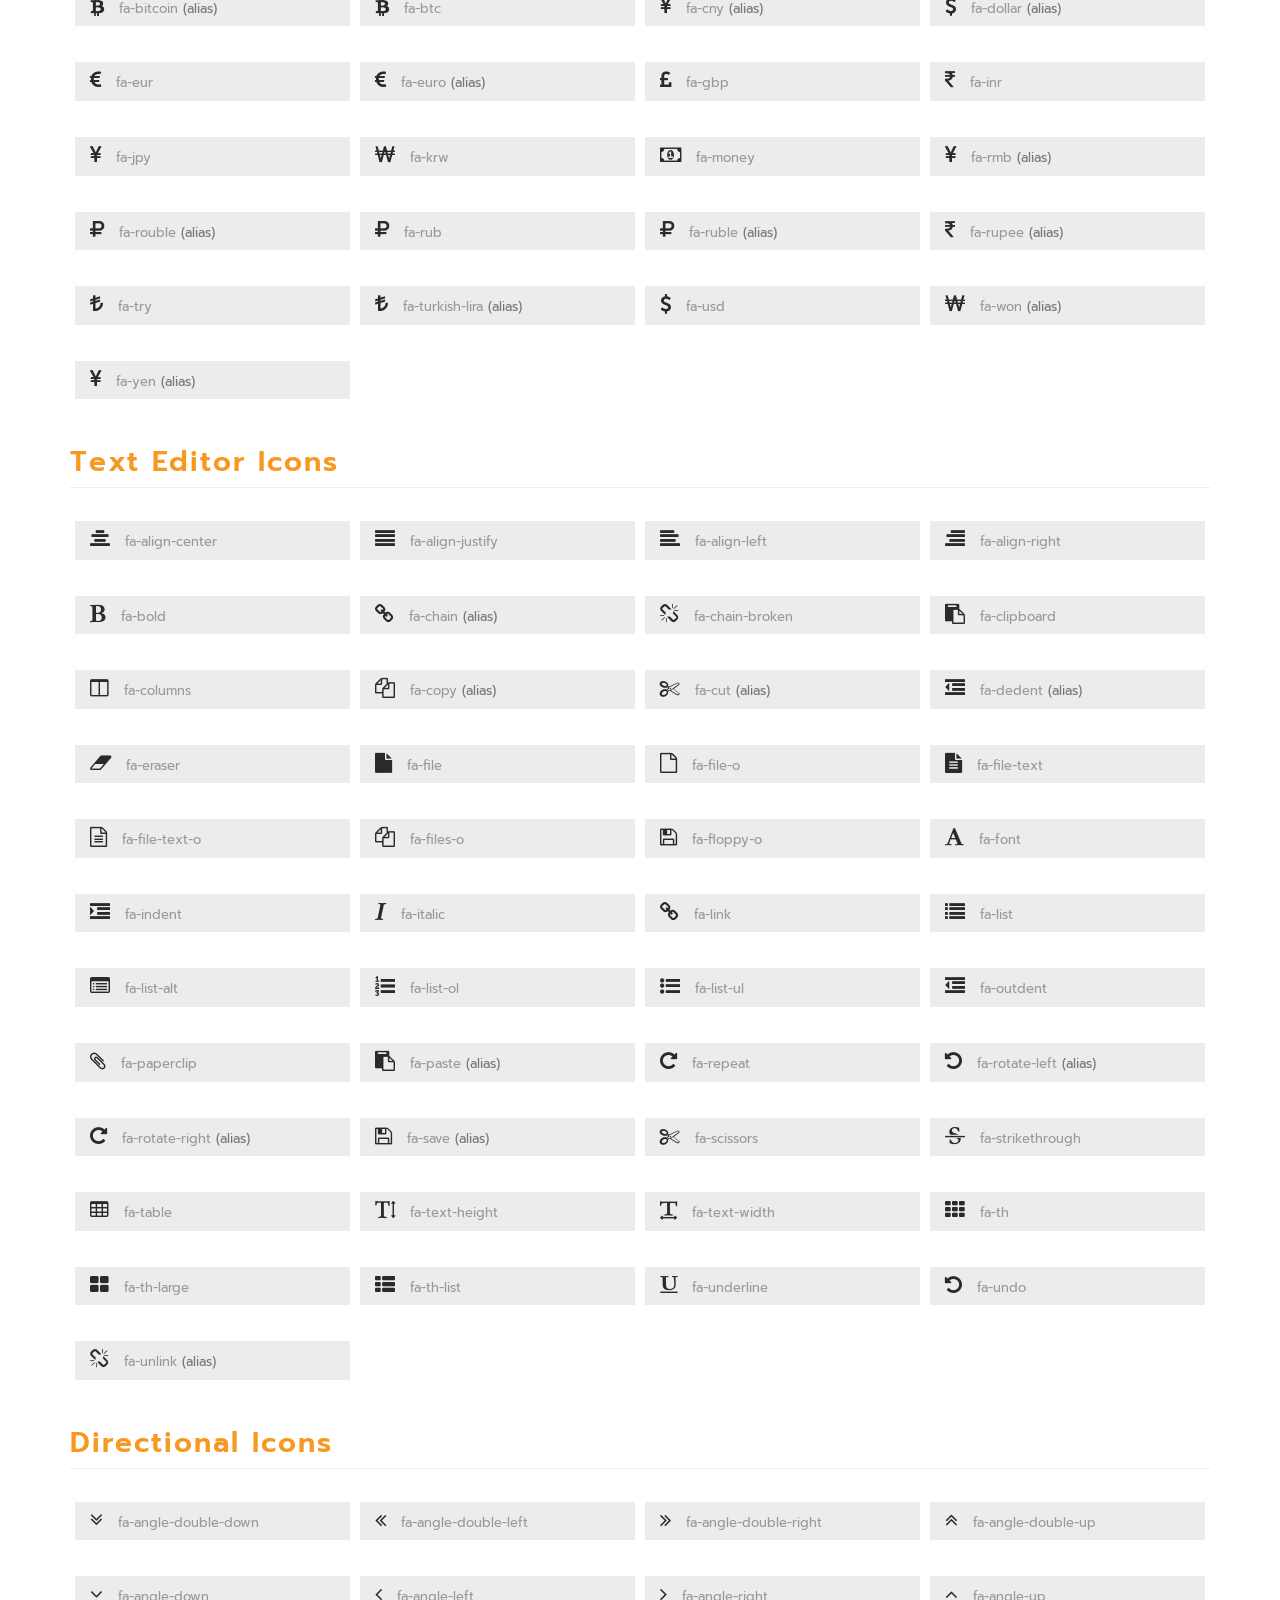
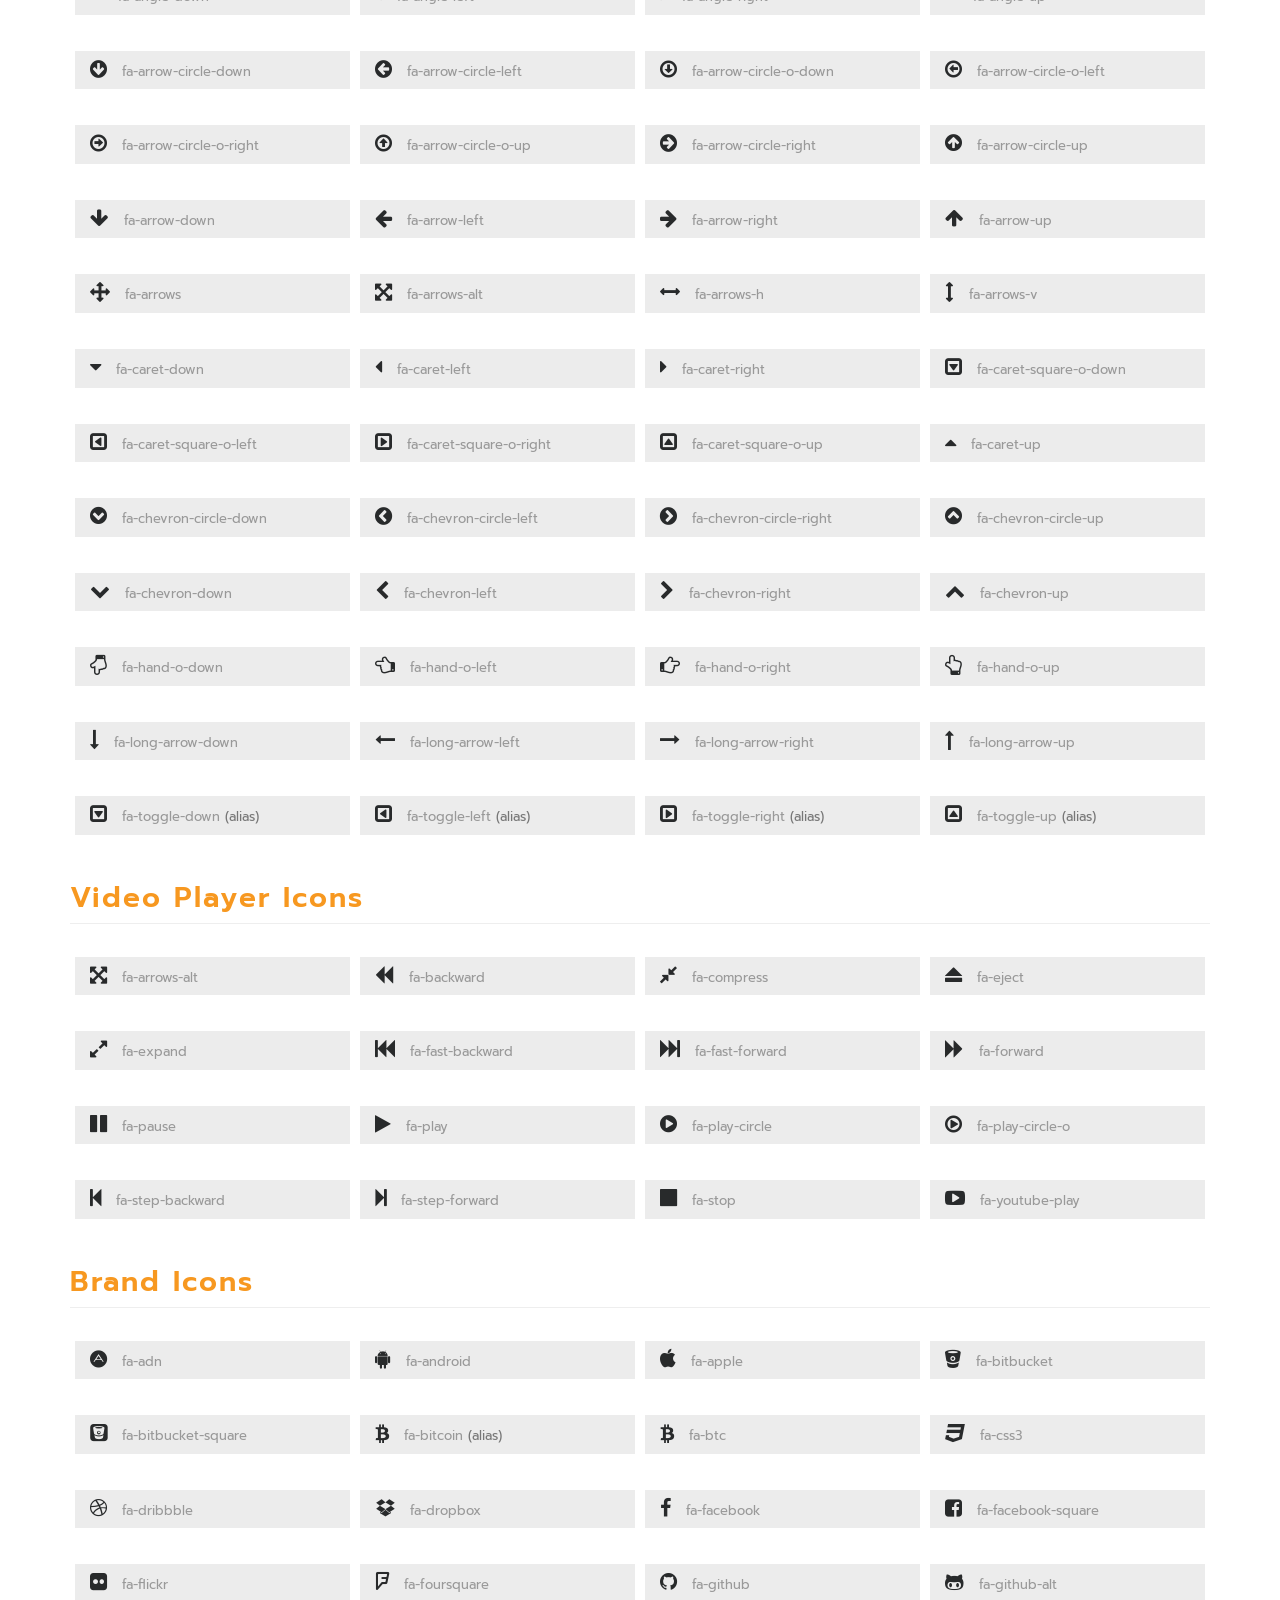
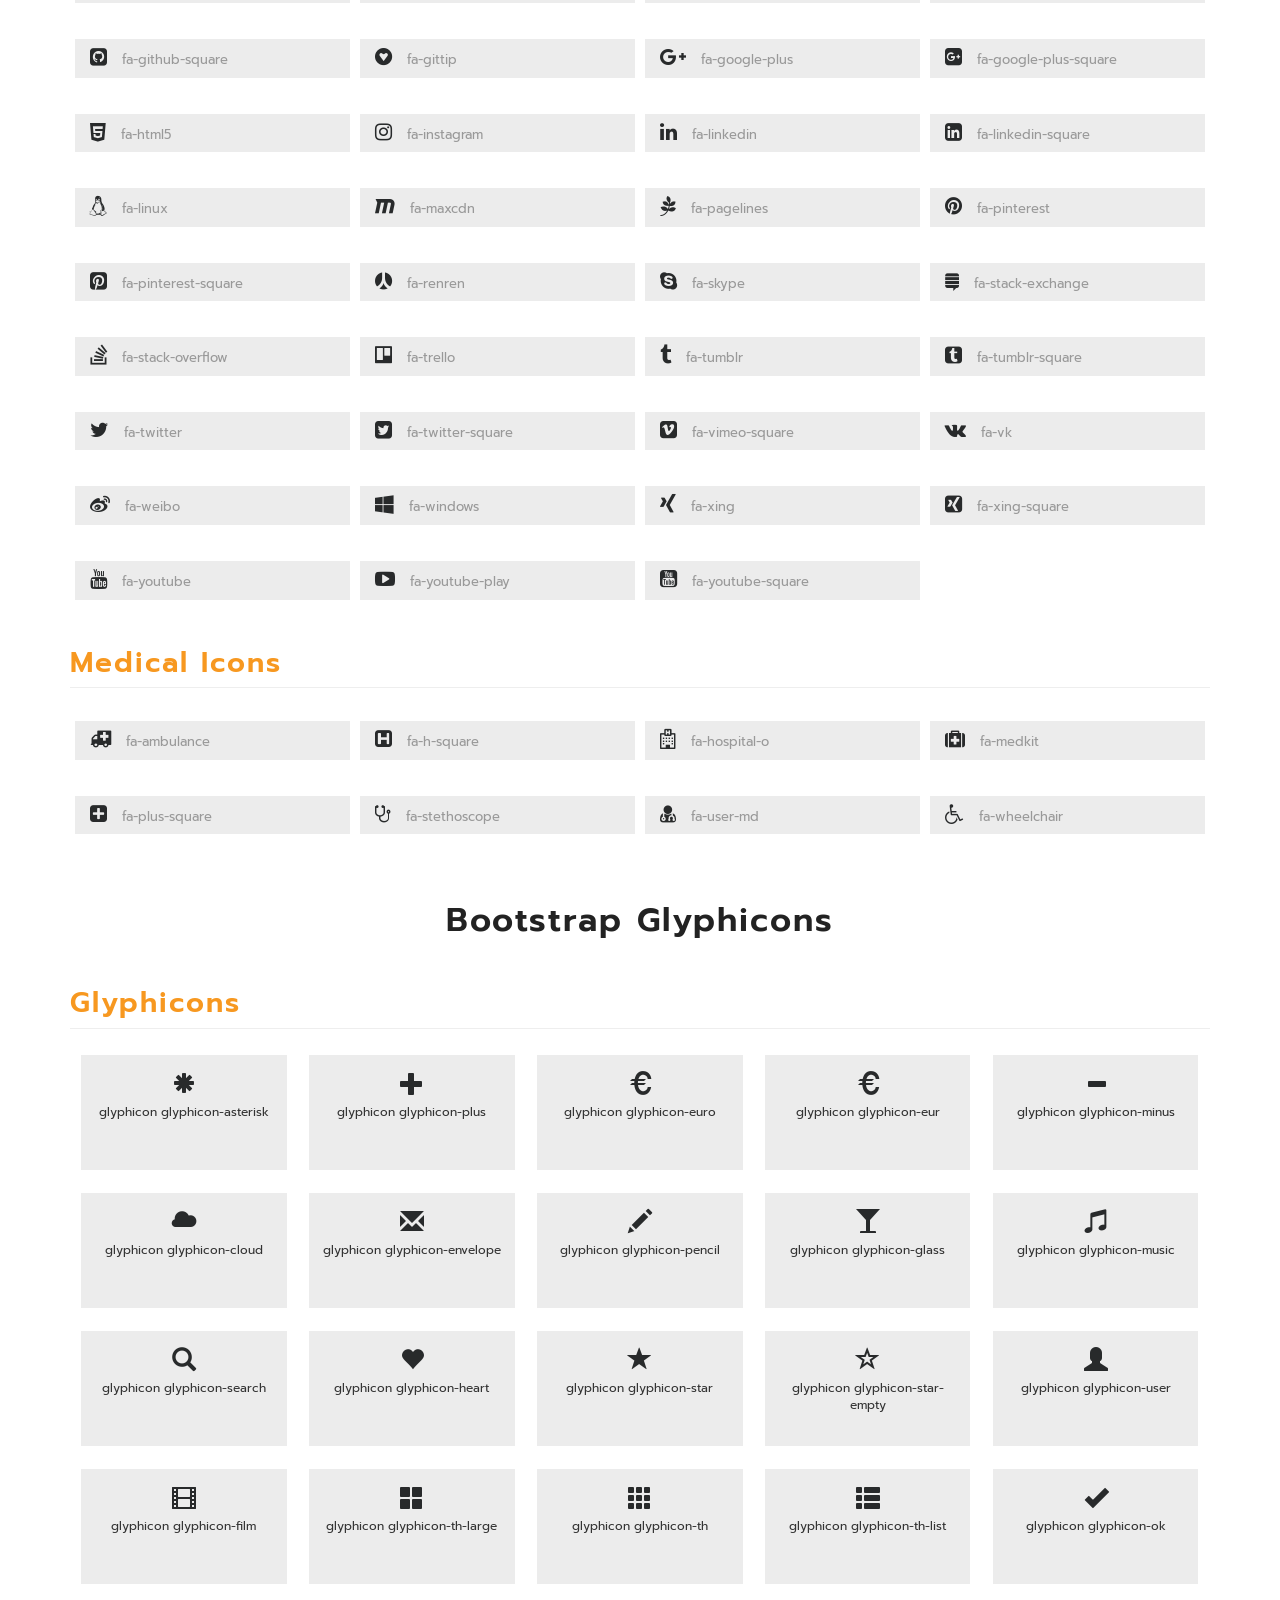
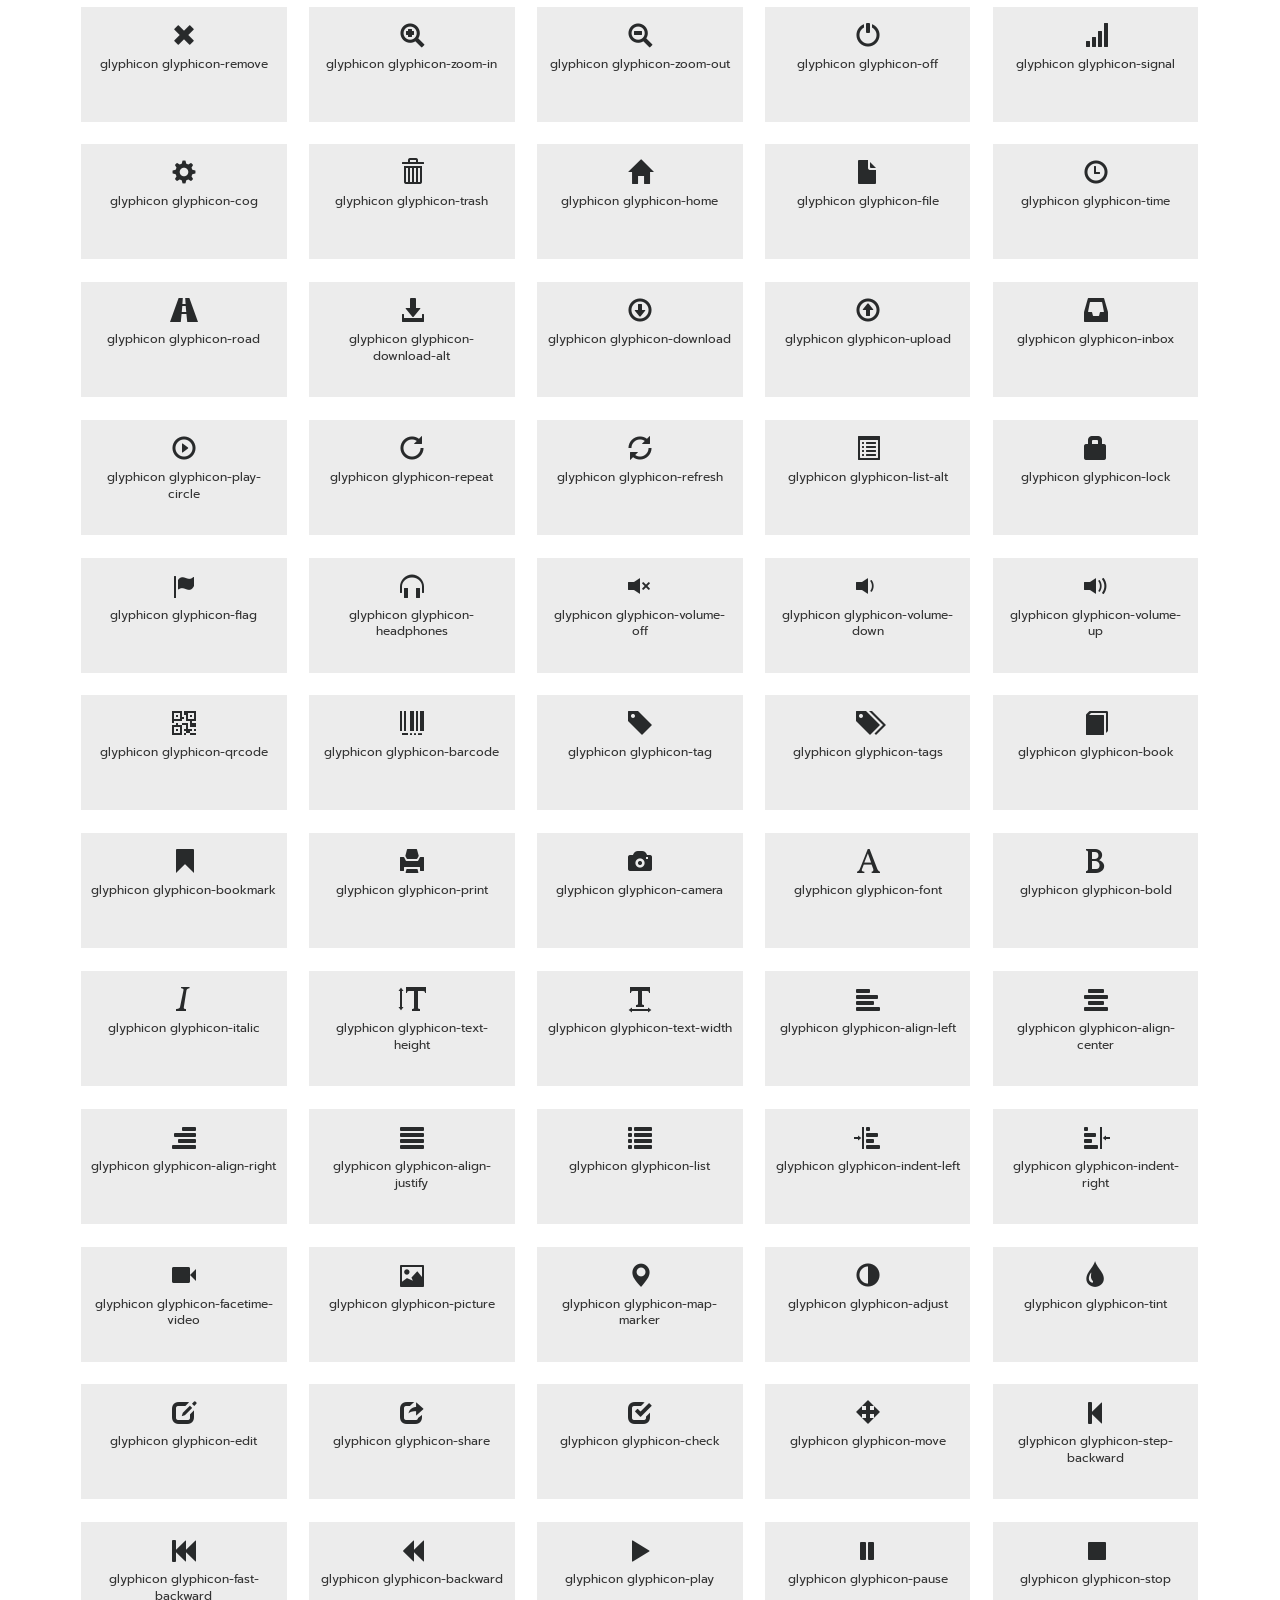
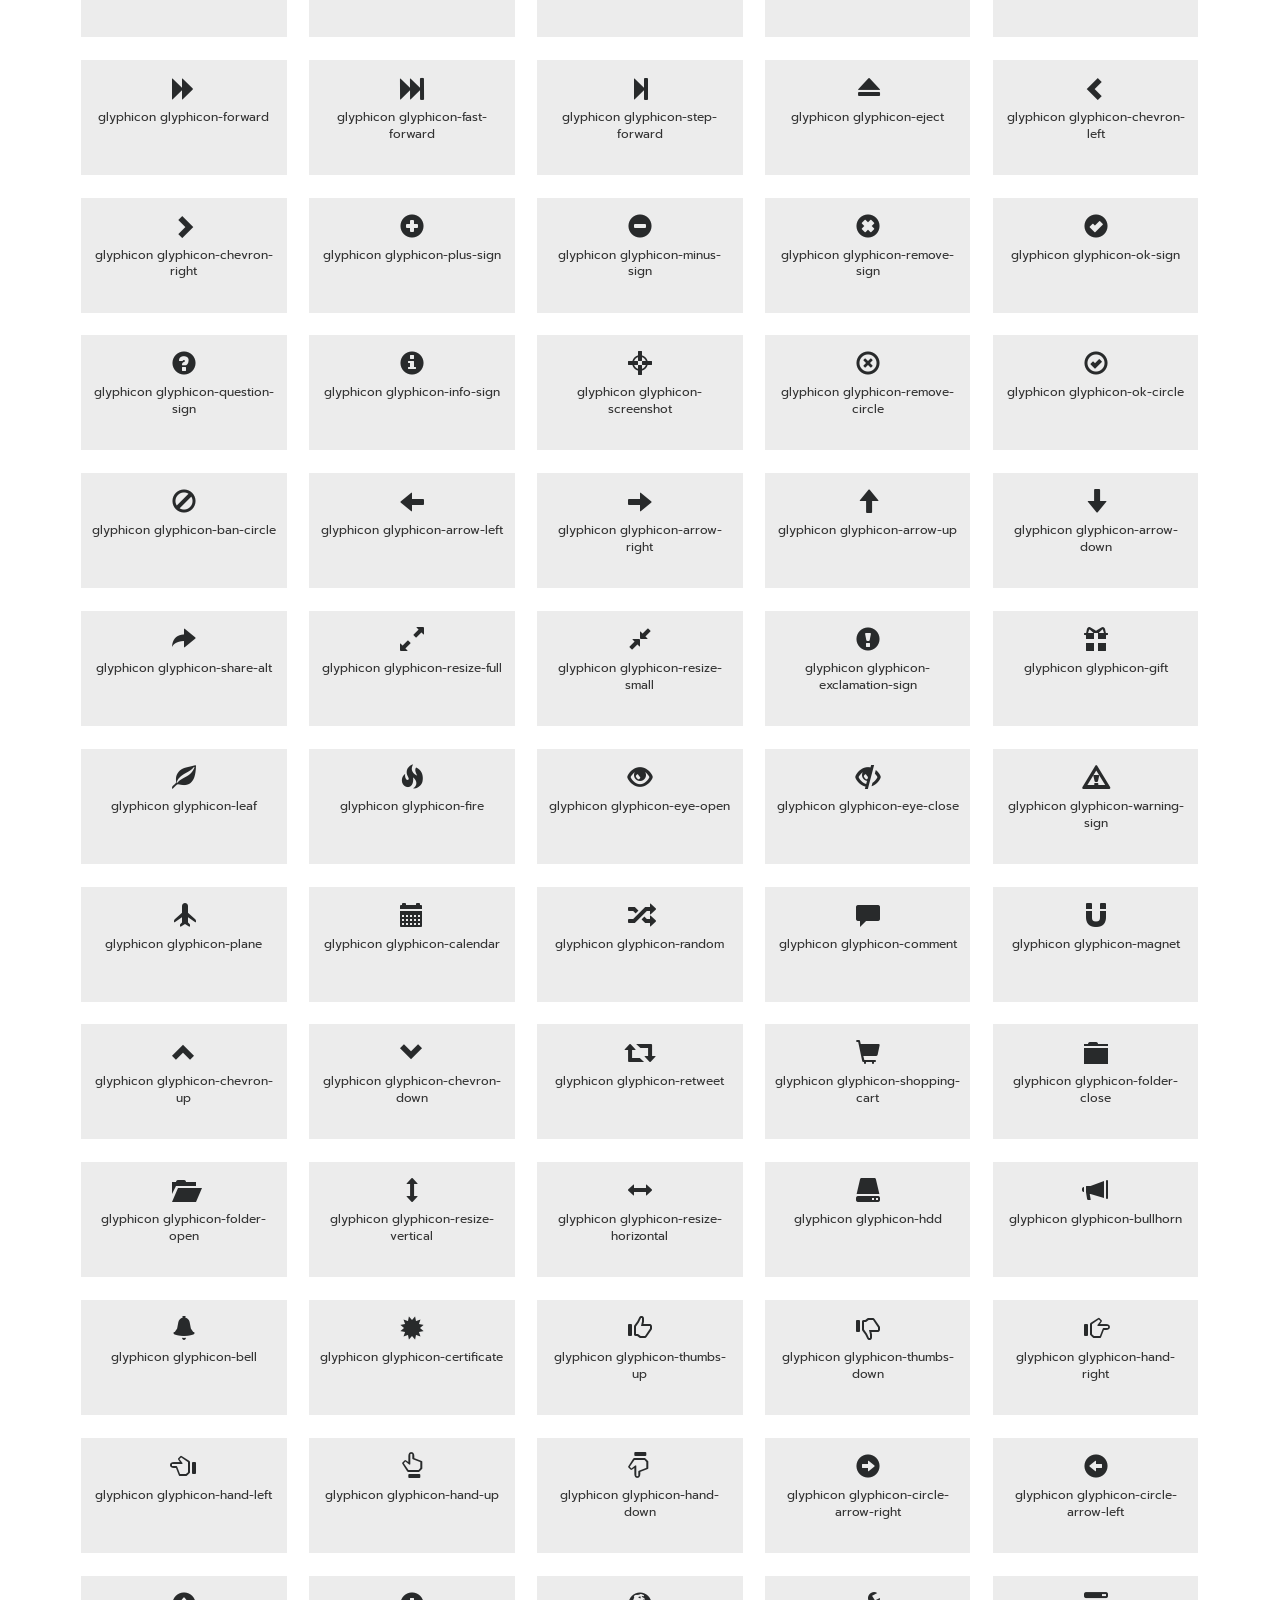
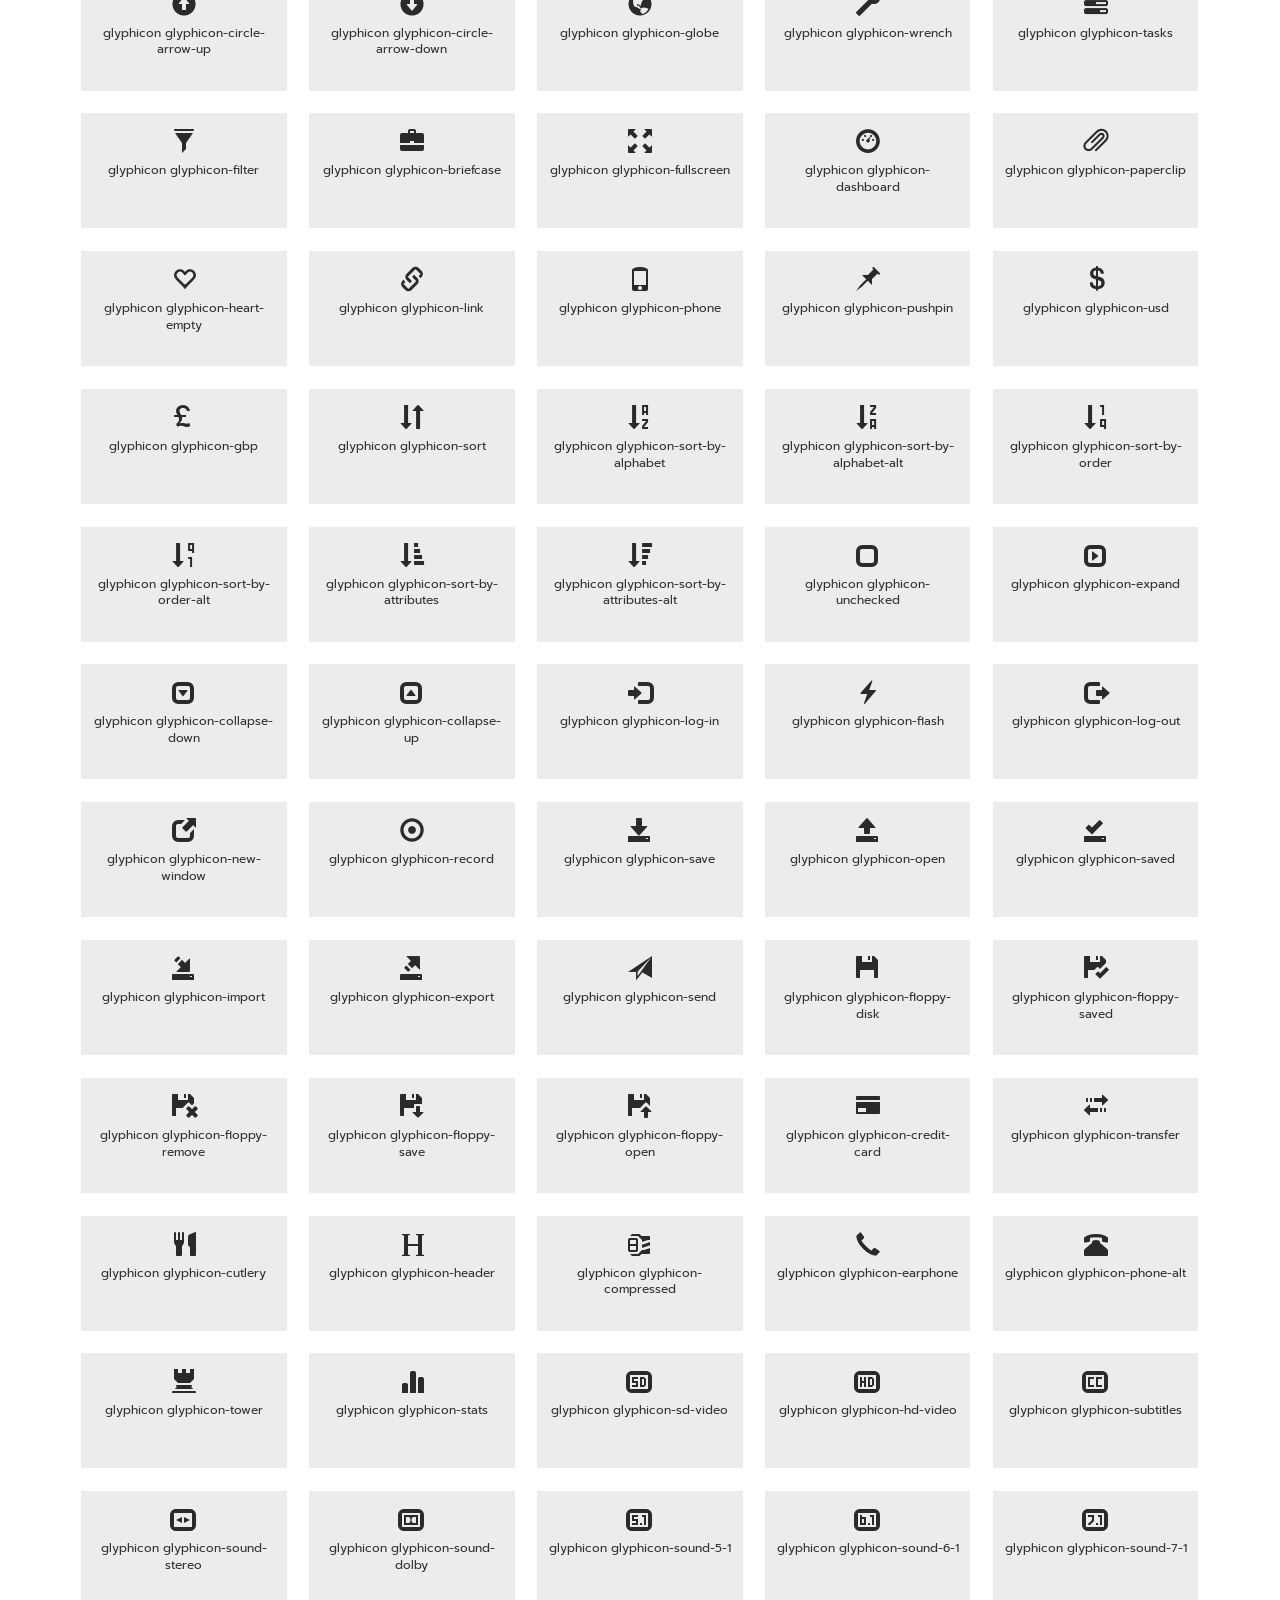
<file: assets/icons.html>
<!--
author: W3layouts
author URL: http://w3layouts.com
License: Creative Commons Attribution 3.0 Unported
License URL: http://creativecommons.org/licenses/by/3.0/
-->
<!DOCTYPE html>
<html lang="en">
<head>
<title>Driving School a Business Category Flat Bootstrap Responsive Website Template | Icons :: w3layouts</title>
<!-- custom-theme -->
<meta name="viewport" content="width=device-width, initial-scale=1">
<meta http-equiv="Content-Type" content="text/html; charset=utf-8" />
<meta name="keywords" content="Driving School Responsive web template, Bootstrap Web Templates, Flat Web Templates, Android Compatible web template, 
Smartphone Compatible web template, free webdesigns for Nokia, Samsung, LG, SonyEricsson, Motorola web design" />
<script type="application/x-javascript"> addEventListener("load", function() { setTimeout(hideURLbar, 0); }, false);
		function hideURLbar(){ window.scrollTo(0,1); } </script>
<!-- //custom-theme -->
<link href="css/bootstrap.css" rel="stylesheet" type="text/css" media="all" />
<link href="css/style.css" rel="stylesheet" type="text/css" media="all" />
<!-- js -->
<script type="text/javascript" src="js/jquery-2.1.4.min.js"></script>
<script src="js/main.js"></script>
<!-- //js -->
<!-- font-awesome-icons -->
<link href="css/font-awesome.css" rel="stylesheet"> 
<!-- //font-awesome-icons -->
<link href="//fonts.googleapis.com/css?family=Prompt:100,100i,200,200i,300,300i,400,400i,500,500i,600,600i,700,700i,800,800i,900,900i&amp;subset=latin-ext,thai,vietnamese" rel="stylesheet">
</head>
<body>
<!-- banner -->
	<div class="header">
		<div class="header_left">
			<ul>
				<li><span class="glyphicon glyphicon-map-marker" aria-hidden="true"></span>New York</li>
				<li><span class="glyphicon glyphicon-earphone" aria-hidden="true"></span>+123 456 7890</li>
			</ul>
		</div>
		<div class="header_right">
			<div class="w3_agile_login">
				<div class="cd-main-header">
					<a class="cd-search-trigger" href="#cd-search"> <span></span></a>
					<!-- cd-header-buttons -->
				</div>
				<div id="cd-search" class="cd-search">
					<form action="#" method="post">
						<input name="Search" type="search" placeholder="Search...">
					</form>
				</div>
			</div>
		</div>
			<div class="clearfix"></div>
		
	</div>
	<div class="header-bottom">
		<nav class="navbar navbar-default">
			<div class="navbar-header navbar-left">
				<button type="button" class="navbar-toggle collapsed" data-toggle="collapse" data-target="#bs-example-navbar-collapse-1">
					<span class="sr-only">Toggle navigation</span>
					<span class="icon-bar"></span>
					<span class="icon-bar"></span>
					<span class="icon-bar"></span>
				</button>
				<h1><a class="navbar-brand" href="index.html"><span>Driving </span>School</a></h1>
			</div>
			<!-- Collect the nav links, forms, and other content for toggling -->
			<div class="collapse navbar-collapse navbar-right" id="bs-example-navbar-collapse-1">
				<nav class="link-effect-2" id="link-effect-2">
					<ul class="nav navbar-nav">
						<li><a href="index.html"><span data-hover="Home">Home</span></a></li>
						<li><a href="about.html"><span data-hover="About">About</span></a></li>
						<li><a href="lessons.html"><span data-hover="Lessons">Lessons</span></a></li>
						<li class="dropdown active">
							<a href="#" class="dropdown-toggle" data-toggle="dropdown"><span data-hover="Short Codes">Short Codes</span> <b class="caret"></b></a>
							<ul class="dropdown-menu agile_short_dropdown">
								<li><a href="icons.html">Web Icons</a></li>
								<li><a href="typography.html">Typography</a></li>
							</ul>
						</li>
						<li><a href="mail.html"><span data-hover="Mail Us">Mail Us</span></a></li>
					</ul>
				</nav>
			</div>
			<div class="agileinfo-social-grids">
				<ul>
					<li><a href="#"><i class="fa fa-facebook"></i></a></li>
					<li><a href="#"><i class="fa fa-twitter"></i></a></li>
					<li><a href="#"><i class="fa fa-rss"></i></a></li>
				</ul>
			</div>
		</nav>
	</div>
	<div class="banner1">
	</div>
<!-- //banner -->
<!-- icons -->
	<div class="w3_wthree_agileits_icons main-grid-border">
		<div class="container">
			<div class="w3l-heading">
				<h2 class="w3ls_head">Icons</h2>
			</div>

				<div class="icons">
							<h3 class="agileits-icons-title">Font Awesome Icons</h3>
							<section id="new">
								<h3 class="page-header page-header icon-subheading">30 New Icons </h3>							  

								<div class="row fontawesome-icon-list">
									
									
									<div class="icon-box col-md-3 col-sm-4"><a class="agile-icon" href="#"><i class="fa fa-asl-interpreting" aria-hidden="true"></i> fa-asl-interpreting <span class="text-muted">(alias)</span></a></div>
									
									
									
									<div class="icon-box col-md-3 col-sm-4"><a class="agile-icon" href="#"><i class="fa fa-audio-description" aria-hidden="true"></i> fa-audio-description</a></div>
									
									  <div class="icon-box col-md-3 col-sm-4"><a class="agile-icon" href="#"><i class="fa fa-blind" aria-hidden="true"></i> fa-blind</a></div>
									
									  <div class="icon-box col-md-3 col-sm-4"><a class="agile-icon" href="#"><i class="fa fa-braille" aria-hidden="true"></i> fa-braille</a></div>
									
									  <div class="icon-box col-md-3 col-sm-4"><a class="agile-icon" href="#"><i class="fa fa-deaf" aria-hidden="true"></i> fa-deaf</a></div>
									
									  <div class="icon-box col-md-3 col-sm-4"><a class="agile-icon" href="#"><i class="fa fa-deafness" aria-hidden="true"></i> deafness <span class="text-muted">(alias)</span></a></div>
									
									  <div class="icon-box col-md-3 col-sm-4"><a class="agile-icon" href="#"><i class="fa fa-envira" aria-hidden="true"></i> fa-envira</a></div>
									
									  <div class="icon-box col-md-3 col-sm-4"><a class="agile-icon" href="#"><i class="fa fa-fa" aria-hidden="true"></i> fa-fa <span class="text-muted">(alias)</span></a></div>
									
									  <div class="icon-box col-md-3 col-sm-4"><a class="agile-icon" href="#"><i class="fa fa-first-order" aria-hidden="true"></i> fa-first-order</a></div>
									
									  <div class="icon-box col-md-3 col-sm-4"><a class="agile-icon" href="#"><i class="fa fa-font-awesome" aria-hidden="true"></i> fa-font-awesome</a></div>
									
									  <div class="icon-box col-md-3 col-sm-4"><a class="agile-icon" href="#"><i class="fa fa-gitlab" aria-hidden="true"></i> fa-gitlab</a></div>
									
									  <div class="icon-box col-md-3 col-sm-4"><a class="agile-icon" href="#"><i class="fa fa-glide" aria-hidden="true"></i> fa-glide</a></div>
									
									  <div class="icon-box col-md-3 col-sm-4"><a class="agile-icon" href="#"><i class="fa fa-glide-g" aria-hidden="true"></i> fa-glide-g</a></div>
									
									  <div class="icon-box col-md-3 col-sm-4"><a class="agile-icon" href="#"><i class="fa fa-google-plus-circle" aria-hidden="true"></i> fa-google-plus-circle <span class="text-muted">(alias)</span></a></div>
									
									  <div class="icon-box col-md-3 col-sm-4"><a class="agile-icon" href="#"><i class="fa fa-google-plus-official" aria-hidden="true"></i> fa-google-plus-official</a></div>
									
									  <div class="icon-box col-md-3 col-sm-4"><a class="agile-icon" href="#"><i class="fa fa-hard-of-hearing" aria-hidden="true"></i> fa-hard-of-hearing <span class="text-muted">(alias)</span></a></div>
									
									  <div class="icon-box col-md-3 col-sm-4"><a class="agile-icon" href="#"><i class="fa fa-instagram" aria-hidden="true"></i> fa-instagram</a></div>
									
									  <div class="icon-box col-md-3 col-sm-4"><a class="agile-icon" href="#"><i class="fa fa-low-vision" aria-hidden="true"></i> fa-low-vision</a></div>
									
									  <div class="icon-box col-md-3 col-sm-4"><a class="agile-icon" href="#"><i class="fa fa-pied-piper" aria-hidden="true"></i> fa-pied-piper</a></div>
									
									  <div class="icon-box col-md-3 col-sm-4"><a class="agile-icon" href="#"><i class="fa fa-question-circle-o" aria-hidden="true"></i> fa-question-circle-o</a></div>
									
									  <div class="icon-box col-md-3 col-sm-4"><a class="agile-icon" href="#"><i class="fa fa-sign-language" aria-hidden="true"></i> fa-sign-language</a></div>
									
									  <div class="icon-box col-md-3 col-sm-4"><a class="agile-icon" href="#"><i class="fa fa-signing" aria-hidden="true"></i> fa-signing <span class="text-muted">(alias)</span></a></div>
									
									  <div class="icon-box col-md-3 col-sm-4"><a class="agile-icon" href="#"><i class="fa fa-snapchat" aria-hidden="true"></i> fa-snapchat</a></div>
									
									  <div class="icon-box col-md-3 col-sm-4"><a class="agile-icon" href="#"><i class="fa fa-snapchat-ghost" aria-hidden="true"></i> fa-snapchat-ghost</a></div>
									
									  <div class="icon-box col-md-3 col-sm-4"><a class="agile-icon" href="#"><i class="fa fa-snapchat-square" aria-hidden="true"></i> fa-snapchat-square</a></div>
									
									  <div class="icon-box col-md-3 col-sm-4"><a class="agile-icon" href="#"><i class="fa fa-themeisle" aria-hidden="true"></i> fa-themeisle</a></div>
									
									  <div class="icon-box col-md-3 col-sm-4"><a class="agile-icon" href="#"><i class="fa fa-universal-access" aria-hidden="true"></i> fa-universal-access</a></div>
									
									  <div class="icon-box col-md-3 col-sm-4"><a class="agile-icon" href="#"><i class="fa fa-viadeo" aria-hidden="true"></i> fa-viadeo</a></div>
									
									  <div class="icon-box col-md-3 col-sm-4"><a class="agile-icon" href="#"><i class="fa fa-viadeo-square" aria-hidden="true"></i> fa-viadeo-square</a></div>
									
									  <div class="icon-box col-md-3 col-sm-4"><a class="agile-icon" href="#"><i class="fa fa-volume-control-phone" aria-hidden="true"></i> fa-volume-control-phone</a></div>
									
									  <div class="icon-box col-md-3 col-sm-4"><a class="agile-icon" href="#"><i class="fa fa-wheelchair-alt" aria-hidden="true"></i> fa-wheelchair-alt</a></div>
									
									  <div class="icon-box col-md-3 col-sm-4"><a class="agile-icon" href="#"><i class="fa fa-wpbeginner" aria-hidden="true"></i> fa-wpbeginner</a></div>
									
									  <div class="icon-box col-md-3 col-sm-4"><a class="agile-icon" href="#"><i class="fa fa-wpforms" aria-hidden="true"></i> fa-wpforms</a></div>
									
									  <div class="icon-box col-md-3 col-sm-4"><a class="agile-icon" href="#"><i class="fa fa-yoast" aria-hidden="true"></i> fa-yoast</a></div>
									
								  </div>

								</section>
							<div class="section group">
									<div class="box"> 
										<div class="title ">
											<h3 class="page-header icon-subheading">Web Application Icons</h3>
										</div>
										<div class="box_content"> 
											<div class="fontawesome-icon-list"> 
												<div class="icon-box col-md-3 col-sm-4"><a class="agile-icon" href="#"><i class="fa fa-adjust"></i> fa-adjust</a></div>
										
												<div class="icon-box col-md-3 col-sm-4"><a class="agile-icon" href="#"><i class="fa fa-anchor"></i> fa-anchor</a></div>
										
												<div class="icon-box col-md-3 col-sm-4"><a class="agile-icon" href="#"><i class="fa fa-archive"></i> fa-archive</a></div>
										
												<div class="icon-box col-md-3 col-sm-4"><a class="agile-icon" href="#"><i class="fa fa-arrows"></i> fa-arrows</a></div>
										
												<div class="icon-box col-md-3 col-sm-4"><a class="agile-icon" href="#"><i class="fa fa-arrows-h"></i> fa-arrows-h</a></div>
										
												<div class="icon-box col-md-3 col-sm-4"><a class="agile-icon" href="#"><i class="fa fa-arrows-v"></i> fa-arrows-v</a></div>
										
												<div class="icon-box col-md-3 col-sm-4"><a class="agile-icon" href="#"><i class="fa fa-asterisk"></i> fa-asterisk</a></div>
										
												<div class="icon-box col-md-3 col-sm-4"><a class="agile-icon" href="#"><i class="fa fa-ban"></i> fa-ban</a></div>
										
												<div class="icon-box col-md-3 col-sm-4"><a class="agile-icon" href="#"><i class="fa fa-bar-chart-o"></i> fa-bar-chart-o</a></div>
										
												<div class="icon-box col-md-3 col-sm-4"><a class="agile-icon" href="#"><i class="fa fa-barcode"></i> fa-barcode</a></div>
										
												<div class="icon-box col-md-3 col-sm-4"><a class="agile-icon" href="#"><i class="fa fa-bars"></i> fa-bars</a></div>
										
												<div class="icon-box col-md-3 col-sm-4"><a class="agile-icon" href="#"><i class="fa fa-beer"></i> fa-beer</a></div>
										
												<div class="icon-box col-md-3 col-sm-4"><a class="agile-icon" href="#"><i class="fa fa-bell"></i> fa-bell</a></div>
										
												<div class="icon-box col-md-3 col-sm-4"><a class="agile-icon" href="#"><i class="fa fa-bell-o"></i> fa-bell-o</a></div>
										
												<div class="icon-box col-md-3 col-sm-4"><a class="agile-icon" href="#"><i class="fa fa-bolt"></i> fa-bolt</a></div>
										
												<div class="icon-box col-md-3 col-sm-4"><a class="agile-icon" href="#"><i class="fa fa-book"></i> fa-book</a></div>
										
												<div class="icon-box col-md-3 col-sm-4"><a class="agile-icon" href="#"><i class="fa fa-bookmark"></i> fa-bookmark</a></div>
										
												<div class="icon-box col-md-3 col-sm-4"><a class="agile-icon" href="#"><i class="fa fa-bookmark-o"></i> fa-bookmark-o</a></div>
										
												<div class="icon-box col-md-3 col-sm-4"><a class="agile-icon" href="#"><i class="fa fa-briefcase"></i> fa-briefcase</a></div>
										
												<div class="icon-box col-md-3 col-sm-4"><a class="agile-icon" href="#"><i class="fa fa-bug"></i> fa-bug</a></div>
										
												<div class="icon-box col-md-3 col-sm-4"><a class="agile-icon" href="#"><i class="fa fa-building-o"></i> fa-building-o</a></div>
										
												<div class="icon-box col-md-3 col-sm-4"><a class="agile-icon" href="#"><i class="fa fa-bullhorn"></i> fa-bullhorn</a></div>
										
												<div class="icon-box col-md-3 col-sm-4"><a class="agile-icon" href="#"><i class="fa fa-bullseye"></i> fa-bullseye</a></div>
										
												<div class="icon-box col-md-3 col-sm-4"><a class="agile-icon" href="#"><i class="fa fa-calendar"></i> fa-calendar</a></div>
										
												<div class="icon-box col-md-3 col-sm-4"><a class="agile-icon" href="#"><i class="fa fa-calendar-o"></i> fa-calendar-o</a></div>
										
												<div class="icon-box col-md-3 col-sm-4"><a class="agile-icon" href="#"><i class="fa fa-camera"></i> fa-camera</a></div>
										
												<div class="icon-box col-md-3 col-sm-4"><a class="agile-icon" href="#"><i class="fa fa-camera-retro"></i> fa-camera-retro</a></div>
										
												<div class="icon-box col-md-3 col-sm-4"><a class="agile-icon" href="#"><i class="fa fa-caret-square-o-down"></i> fa-caret-square-o-down</a></div>
										
												<div class="icon-box col-md-3 col-sm-4"><a class="agile-icon" href="#"><i class="fa fa-caret-square-o-left"></i> fa-caret-square-o-left</a></div>
										
												<div class="icon-box col-md-3 col-sm-4"><a class="agile-icon" href="#"><i class="fa fa-caret-square-o-right"></i> fa-caret-square-o-right</a></div>
										
												<div class="icon-box col-md-3 col-sm-4"><a class="agile-icon" href="#"><i class="fa fa-caret-square-o-up"></i> fa-caret-square-o-up</a></div>
										
												<div class="icon-box col-md-3 col-sm-4"><a class="agile-icon" href="#"><i class="fa fa-certificate"></i> fa-certificate</a></div>
										
												<div class="icon-box col-md-3 col-sm-4"><a class="agile-icon" href="#"><i class="fa fa-check"></i> fa-check</a></div>
										
												<div class="icon-box col-md-3 col-sm-4"><a class="agile-icon" href="#"><i class="fa fa-check-circle"></i> fa-check-circle</a></div>
										
												<div class="icon-box col-md-3 col-sm-4"><a class="agile-icon" href="#"><i class="fa fa-check-circle-o"></i> fa-check-circle-o</a></div>
										
												<div class="icon-box col-md-3 col-sm-4"><a class="agile-icon" href="#"><i class="fa fa-check-square"></i> fa-check-square</a></div>
										
												<div class="icon-box col-md-3 col-sm-4"><a class="agile-icon" href="#"><i class="fa fa-check-square-o"></i> fa-check-square-o</a></div>
										
												<div class="icon-box col-md-3 col-sm-4"><a class="agile-icon" href="#"><i class="fa fa-circle"></i> fa-circle</a></div>
										
												<div class="icon-box col-md-3 col-sm-4"><a class="agile-icon" href="#"><i class="fa fa-circle-o"></i> fa-circle-o</a></div>
										
												<div class="icon-box col-md-3 col-sm-4"><a class="agile-icon" href="#"><i class="fa fa-clock-o"></i> fa-clock-o</a></div>
										
												<div class="icon-box col-md-3 col-sm-4"><a class="agile-icon" href="#"><i class="fa fa-cloud"></i> fa-cloud</a></div>
										
												<div class="icon-box col-md-3 col-sm-4"><a class="agile-icon" href="#"><i class="fa fa-cloud-download"></i> fa-cloud-download</a></div>
										
												<div class="icon-box col-md-3 col-sm-4"><a class="agile-icon" href="#"><i class="fa fa-cloud-upload"></i> fa-cloud-upload</a></div>
										
												<div class="icon-box col-md-3 col-sm-4"><a class="agile-icon" href="#"><i class="fa fa-code"></i> fa-code</a></div>
										
												<div class="icon-box col-md-3 col-sm-4"><a class="agile-icon" href="#"><i class="fa fa-code-fork"></i> fa-code-fork</a></div>
										
												<div class="icon-box col-md-3 col-sm-4"><a class="agile-icon" href="#"><i class="fa fa-coffee"></i> fa-coffee</a></div>
										
												<div class="icon-box col-md-3 col-sm-4"><a class="agile-icon" href="#"><i class="fa fa-cog"></i> fa-cog</a></div>
										
												<div class="icon-box col-md-3 col-sm-4"><a class="agile-icon" href="#"><i class="fa fa-cogs"></i> fa-cogs</a></div>
										
												<div class="icon-box col-md-3 col-sm-4"><a class="agile-icon" href="#"><i class="fa fa-comment"></i> fa-comment</a></div>
										
												<div class="icon-box col-md-3 col-sm-4"><a class="agile-icon" href="#"><i class="fa fa-comment-o"></i> fa-comment-o</a></div>
										
												<div class="icon-box col-md-3 col-sm-4"><a class="agile-icon" href="#"><i class="fa fa-comments"></i> fa-comments</a></div>
										
												<div class="icon-box col-md-3 col-sm-4"><a class="agile-icon" href="#"><i class="fa fa-comments-o"></i> fa-comments-o</a></div>
										
												<div class="icon-box col-md-3 col-sm-4"><a class="agile-icon" href="#"><i class="fa fa-compass"></i> fa-compass</a></div>
										
												<div class="icon-box col-md-3 col-sm-4"><a class="agile-icon" href="#"><i class="fa fa-credit-card"></i> fa-credit-card</a></div>
										
												<div class="icon-box col-md-3 col-sm-4"><a class="agile-icon" href="#"><i class="fa fa-crop"></i> fa-crop</a></div>
										
												<div class="icon-box col-md-3 col-sm-4"><a class="agile-icon" href="#"><i class="fa fa-crosshairs"></i> fa-crosshairs</a></div>
										
												<div class="icon-box col-md-3 col-sm-4"><a class="agile-icon" href="#"><i class="fa fa-cutlery"></i> fa-cutlery</a></div>
										
												<div class="icon-box col-md-3 col-sm-4"><a class="agile-icon" href="#"><i class="fa fa-dashboard"></i> fa-dashboard <span class="text-muted">(alias)</span></a></div>
										
												<div class="icon-box col-md-3 col-sm-4"><a class="agile-icon" href="#"><i class="fa fa-desktop"></i> fa-desktop</a></div>
										
												<div class="icon-box col-md-3 col-sm-4"><a class="agile-icon" href="#"><i class="fa fa-dot-circle-o"></i> fa-dot-circle-o</a></div>
										
												<div class="icon-box col-md-3 col-sm-4"><a class="agile-icon" href="#"><i class="fa fa-download"></i> fa-download</a></div>
										
												<div class="icon-box col-md-3 col-sm-4"><a class="agile-icon" href="#"><i class="fa fa-edit"></i> fa-edit <span class="text-muted">(alias)</span></a></div>
										
												<div class="icon-box col-md-3 col-sm-4"><a class="agile-icon" href="#"><i class="fa fa-ellipsis-h"></i> fa-ellipsis-h</a></div>
										
												<div class="icon-box col-md-3 col-sm-4"><a class="agile-icon" href="#"><i class="fa fa-ellipsis-v"></i> fa-ellipsis-v</a></div>
										
												<div class="icon-box col-md-3 col-sm-4"><a class="agile-icon" href="#"><i class="fa fa-envelope"></i> fa-envelope</a></div>
										
												<div class="icon-box col-md-3 col-sm-4"><a class="agile-icon" href="#"><i class="fa fa-envelope-o"></i> fa-envelope-o</a></div>
										
												<div class="icon-box col-md-3 col-sm-4"><a class="agile-icon" href="#"><i class="fa fa-eraser"></i> fa-eraser</a></div>
										
												<div class="icon-box col-md-3 col-sm-4"><a class="agile-icon" href="#"><i class="fa fa-exchange"></i> fa-exchange</a></div>
										
												<div class="icon-box col-md-3 col-sm-4"><a class="agile-icon" href="#"><i class="fa fa-exclamation"></i> fa-exclamation</a></div>
										
												<div class="icon-box col-md-3 col-sm-4"><a class="agile-icon" href="#"><i class="fa fa-exclamation-circle"></i> fa-exclamation-circle</a></div>
										
												<div class="icon-box col-md-3 col-sm-4"><a class="agile-icon" href="#"><i class="fa fa-exclamation-triangle"></i> fa-exclamation-triangle</a></div>
										
												<div class="icon-box col-md-3 col-sm-4"><a class="agile-icon" href="#"><i class="fa fa-external-link"></i> fa-external-link</a></div>
										
												<div class="icon-box col-md-3 col-sm-4"><a class="agile-icon" href="#"><i class="fa fa-external-link-square"></i> fa-external-link-square</a></div>
										
												<div class="icon-box col-md-3 col-sm-4"><a class="agile-icon" href="#"><i class="fa fa-eye"></i> fa-eye</a></div>
										
												<div class="icon-box col-md-3 col-sm-4"><a class="agile-icon" href="#"><i class="fa fa-eye-slash"></i> fa-eye-slash</a></div>
										
												<div class="icon-box col-md-3 col-sm-4"><a class="agile-icon" href="#"><i class="fa fa-female"></i> fa-female</a></div>
										
												<div class="icon-box col-md-3 col-sm-4"><a class="agile-icon" href="#"><i class="fa fa-fighter-jet"></i> fa-fighter-jet</a></div>
										
												<div class="icon-box col-md-3 col-sm-4"><a class="agile-icon" href="#"><i class="fa fa-film"></i> fa-film</a></div>
										
												<div class="icon-box col-md-3 col-sm-4"><a class="agile-icon" href="#"><i class="fa fa-filter"></i> fa-filter</a></div>
										
												<div class="icon-box col-md-3 col-sm-4"><a class="agile-icon" href="#"><i class="fa fa-fire"></i> fa-fire</a></div>
										
												<div class="icon-box col-md-3 col-sm-4"><a class="agile-icon" href="#"><i class="fa fa-fire-extinguisher"></i> fa-fire-extinguisher</a></div>
										
												<div class="icon-box col-md-3 col-sm-4"><a class="agile-icon" href="#"><i class="fa fa-flag"></i> fa-flag</a></div>
										
												<div class="icon-box col-md-3 col-sm-4"><a class="agile-icon" href="#"><i class="fa fa-flag-checkered"></i> fa-flag-checkered</a></div>
										
												<div class="icon-box col-md-3 col-sm-4"><a class="agile-icon" href="#"><i class="fa fa-flag-o"></i> fa-flag-o</a></div>
										
												<div class="icon-box col-md-3 col-sm-4"><a class="agile-icon" href="#"><i class="fa fa-flash"></i> fa-flash <span class="text-muted">(alias)</span></a></div>
										
												<div class="icon-box col-md-3 col-sm-4"><a class="agile-icon" href="#"><i class="fa fa-flask"></i> fa-flask</a></div>
										
												<div class="icon-box col-md-3 col-sm-4"><a class="agile-icon" href="#"><i class="fa fa-folder"></i> fa-folder</a></div>
										
												<div class="icon-box col-md-3 col-sm-4"><a class="agile-icon" href="#"><i class="fa fa-folder-o"></i> fa-folder-o</a></div>
										
												<div class="icon-box col-md-3 col-sm-4"><a class="agile-icon" href="#"><i class="fa fa-folder-open"></i> fa-folder-open</a></div>
										
												<div class="icon-box col-md-3 col-sm-4"><a class="agile-icon" href="#"><i class="fa fa-folder-open-o"></i> fa-folder-open-o</a></div>
										
												<div class="icon-box col-md-3 col-sm-4"><a class="agile-icon" href="#"><i class="fa fa-frown-o"></i> fa-frown-o</a></div>
										
												<div class="icon-box col-md-3 col-sm-4"><a class="agile-icon" href="#"><i class="fa fa-gamepad"></i> fa-gamepad</a></div>
										
												<div class="icon-box col-md-3 col-sm-4"><a class="agile-icon" href="#"><i class="fa fa-gavel"></i> fa-gavel</a></div>
										
												<div class="icon-box col-md-3 col-sm-4"><a class="agile-icon" href="#"><i class="fa fa-gear"></i> fa-gear <span class="text-muted">(alias)</span></a></div>
										
												<div class="icon-box col-md-3 col-sm-4"><a class="agile-icon" href="#"><i class="fa fa-gears"></i> fa-gears <span class="text-muted">(alias)</span></a></div>
										
												<div class="icon-box col-md-3 col-sm-4"><a class="agile-icon" href="#"><i class="fa fa-gift"></i> fa-gift</a></div>
										
												<div class="icon-box col-md-3 col-sm-4"><a class="agile-icon" href="#"><i class="fa fa-glass"></i> fa-glass</a></div>
										
												<div class="icon-box col-md-3 col-sm-4"><a class="agile-icon" href="#"><i class="fa fa-globe"></i> fa-globe</a></div>
										
												<div class="icon-box col-md-3 col-sm-4"><a class="agile-icon" href="#"><i class="fa fa-group"></i> fa-group <span class="text-muted">(alias)</span></a></div>
										
												<div class="icon-box col-md-3 col-sm-4"><a class="agile-icon" href="#"><i class="fa fa-hdd-o"></i> fa-hdd-o</a></div>
										
												<div class="icon-box col-md-3 col-sm-4"><a class="agile-icon" href="#"><i class="fa fa-headphones"></i> fa-headphones</a></div>
										
												<div class="icon-box col-md-3 col-sm-4"><a class="agile-icon" href="#"><i class="fa fa-heart"></i> fa-heart</a></div>
										
												<div class="icon-box col-md-3 col-sm-4"><a class="agile-icon" href="#"><i class="fa fa-heart-o"></i> fa-heart-o</a></div>
										
												<div class="icon-box col-md-3 col-sm-4"><a class="agile-icon" href="#"><i class="fa fa-home"></i> fa-home</a></div>
										
												<div class="icon-box col-md-3 col-sm-4"><a class="agile-icon" href="#"><i class="fa fa-inbox"></i> fa-inbox</a></div>
										
												<div class="icon-box col-md-3 col-sm-4"><a class="agile-icon" href="#"><i class="fa fa-info"></i> fa-info</a></div>
										
												<div class="icon-box col-md-3 col-sm-4"><a class="agile-icon" href="#info-circle"><i class="fa fa-info-circle"></i> fa-info-circle</a></div>
										
												<div class="icon-box col-md-3 col-sm-4"><a class="agile-icon" href="#key"><i class="fa fa-key"></i> fa-key</a></div>
										
												<div class="icon-box col-md-3 col-sm-4"><a class="agile-icon" href="#keyboard-o"><i class="fa fa-keyboard-o"></i> fa-keyboard-o</a></div>
										
												<div class="icon-box col-md-3 col-sm-4"><a class="agile-icon" href="#laptop"><i class="fa fa-laptop"></i> fa-laptop</a></div>
										
												<div class="icon-box col-md-3 col-sm-4"><a class="agile-icon" href="#leaf"><i class="fa fa-leaf"></i> fa-leaf</a></div>
										
												<div class="icon-box col-md-3 col-sm-4"><a class="agile-icon" href="#gavel"><i class="fa fa-legal"></i> fa-legal <span class="text-muted">(alias)</span></a></div>
										
												<div class="icon-box col-md-3 col-sm-4"><a class="agile-icon" href="#lemon-o"><i class="fa fa-lemon-o"></i> fa-lemon-o</a></div>
										
												<div class="icon-box col-md-3 col-sm-4"><a class="agile-icon" href="#level-down"><i class="fa fa-level-down"></i> fa-level-down</a></div>
										
												<div class="icon-box col-md-3 col-sm-4"><a class="agile-icon" href="#level-up"><i class="fa fa-level-up"></i> fa-level-up</a></div>
										
												<div class="icon-box col-md-3 col-sm-4"><a class="agile-icon" href="#lightbulb-o"><i class="fa fa-lightbulb-o"></i> fa-lightbulb-o</a></div>
										
												<div class="icon-box col-md-3 col-sm-4"><a class="agile-icon" href="#location-arrow"><i class="fa fa-location-arrow"></i> fa-location-arrow</a></div>
										
												<div class="icon-box col-md-3 col-sm-4"><a class="agile-icon" href="#lock"><i class="fa fa-lock"></i> fa-lock</a></div>
										
												<div class="icon-box col-md-3 col-sm-4"><a class="agile-icon" href="#magic"><i class="fa fa-magic"></i> fa-magic</a></div>
										
												<div class="icon-box col-md-3 col-sm-4"><a class="agile-icon" href="#magnet"><i class="fa fa-magnet"></i> fa-magnet</a></div>
										
												<div class="icon-box col-md-3 col-sm-4"><a class="agile-icon" href="#share"><i class="fa fa-mail-forward"></i> fa-mail-forward <span class="text-muted">(alias)</span></a></div>
										
												<div class="icon-box col-md-3 col-sm-4"><a class="agile-icon" href="#reply"><i class="fa fa-mail-reply"></i> fa-mail-reply <span class="text-muted">(alias)</span></a></div>
										
												<div class="icon-box col-md-3 col-sm-4"><a class="agile-icon" href="#mail-reply-all"><i class="fa fa-mail-reply-all"></i> fa-mail-reply-all</a></div>
										
												<div class="icon-box col-md-3 col-sm-4"><a class="agile-icon" href="#male"><i class="fa fa-male"></i> fa-male</a></div>
										
												<div class="icon-box col-md-3 col-sm-4"><a class="agile-icon" href="#map-marker"><i class="fa fa-map-marker"></i> fa-map-marker</a></div>
										
												<div class="icon-box col-md-3 col-sm-4"><a class="agile-icon" href="#meh-o"><i class="fa fa-meh-o"></i> fa-meh-o</a></div>
										
												<div class="icon-box col-md-3 col-sm-4"><a class="agile-icon" href="#microphone"><i class="fa fa-microphone"></i> fa-microphone</a></div>
										
												<div class="icon-box col-md-3 col-sm-4"><a class="agile-icon" href="#microphone-slash"><i class="fa fa-microphone-slash"></i> fa-microphone-slash</a></div>
										
												<div class="icon-box col-md-3 col-sm-4"><a class="agile-icon" href="#minus"><i class="fa fa-minus"></i> fa-minus</a></div>
										
												<div class="icon-box col-md-3 col-sm-4"><a class="agile-icon" href="#minus-circle"><i class="fa fa-minus-circle"></i> fa-minus-circle</a></div>
										
												<div class="icon-box col-md-3 col-sm-4"><a class="agile-icon" href="#minus-square"><i class="fa fa-minus-square"></i> fa-minus-square</a></div>
										
												<div class="icon-box col-md-3 col-sm-4"><a class="agile-icon" href="#minus-square-o"><i class="fa fa-minus-square-o"></i> fa-minus-square-o</a></div>
										
												<div class="icon-box col-md-3 col-sm-4"><a class="agile-icon" href="#mobile"><i class="fa fa-mobile"></i> fa-mobile</a></div>
										
												<div class="icon-box col-md-3 col-sm-4"><a class="agile-icon" href="#mobile"><i class="fa fa-mobile-phone"></i> fa-mobile-phone <span class="text-muted">(alias)</span></a></div>
										
												<div class="icon-box col-md-3 col-sm-4"><a class="agile-icon" href="#money"><i class="fa fa-money"></i> fa-money</a></div>
										
												<div class="icon-box col-md-3 col-sm-4"><a class="agile-icon" href="#moon-o"><i class="fa fa-moon-o"></i> fa-moon-o</a></div>
										
												<div class="icon-box col-md-3 col-sm-4"><a class="agile-icon" href="#music"><i class="fa fa-music"></i> fa-music</a></div>
										
												<div class="icon-box col-md-3 col-sm-4"><a class="agile-icon" href="#pencil"><i class="fa fa-pencil"></i> fa-pencil</a></div>
										
												<div class="icon-box col-md-3 col-sm-4"><a class="agile-icon" href="#pencil-square"><i class="fa fa-pencil-square"></i> fa-pencil-square</a></div>
										
												<div class="icon-box col-md-3 col-sm-4"><a class="agile-icon" href="#pencil-square-o"><i class="fa fa-pencil-square-o"></i> fa-pencil-square-o</a></div>
										
												<div class="icon-box col-md-3 col-sm-4"><a class="agile-icon" href="#phone"><i class="fa fa-phone"></i> fa-phone</a></div>
										
												<div class="icon-box col-md-3 col-sm-4"><a class="agile-icon" href="#phone-square"><i class="fa fa-phone-square"></i> fa-phone-square</a></div>
										
												<div class="icon-box col-md-3 col-sm-4"><a class="agile-icon" href="#picture-o"><i class="fa fa-picture-o"></i> fa-picture-o</a></div>
										
												<div class="icon-box col-md-3 col-sm-4"><a class="agile-icon" href="#plane"><i class="fa fa-plane"></i> fa-plane</a></div>
										
												<div class="icon-box col-md-3 col-sm-4"><a class="agile-icon" href="#plus"><i class="fa fa-plus"></i> fa-plus</a></div>
										
												<div class="icon-box col-md-3 col-sm-4"><a class="agile-icon" href="#plus-circle"><i class="fa fa-plus-circle"></i> fa-plus-circle</a></div>
										
												<div class="icon-box col-md-3 col-sm-4"><a class="agile-icon" href="#plus-square"><i class="fa fa-plus-square"></i> fa-plus-square</a></div>
										
												<div class="icon-box col-md-3 col-sm-4"><a class="agile-icon" href="#plus-square-o"><i class="fa fa-plus-square-o"></i> fa-plus-square-o</a></div>
										
												<div class="icon-box col-md-3 col-sm-4"><a class="agile-icon" href="#power-off"><i class="fa fa-power-off"></i> fa-power-off</a></div>
										
												<div class="icon-box col-md-3 col-sm-4"><a class="agile-icon" href="#print"><i class="fa fa-print"></i> fa-print</a></div>
										
												<div class="icon-box col-md-3 col-sm-4"><a class="agile-icon" href="#puzzle-piece"><i class="fa fa-puzzle-piece"></i> fa-puzzle-piece</a></div>
										
												<div class="icon-box col-md-3 col-sm-4"><a class="agile-icon" href="#qrcode"><i class="fa fa-qrcode"></i> fa-qrcode</a></div>
										
												<div class="icon-box col-md-3 col-sm-4"><a class="agile-icon" href="#question"><i class="fa fa-question"></i> fa-question</a></div>
										
												<div class="icon-box col-md-3 col-sm-4"><a class="agile-icon" href="#question-circle"><i class="fa fa-question-circle"></i> fa-question-circle</a></div>
										
												<div class="icon-box col-md-3 col-sm-4"><a class="agile-icon" href="#quote-left"><i class="fa fa-quote-left"></i> fa-quote-left</a></div>
										
												<div class="icon-box col-md-3 col-sm-4"><a class="agile-icon" href="#quote-right"><i class="fa fa-quote-right"></i> fa-quote-right</a></div>
										
												<div class="icon-box col-md-3 col-sm-4"><a class="agile-icon" href="#random"><i class="fa fa-random"></i> fa-random</a></div>
										
												<div class="icon-box col-md-3 col-sm-4"><a class="agile-icon" href="#refresh"><i class="fa fa-refresh"></i> fa-refresh</a></div>
										
												<div class="icon-box col-md-3 col-sm-4"><a class="agile-icon" href="#reply"><i class="fa fa-reply"></i> fa-reply</a></div>
										
												<div class="icon-box col-md-3 col-sm-4"><a class="agile-icon" href="#reply-all"><i class="fa fa-reply-all"></i> fa-reply-all</a></div>
										
												<div class="icon-box col-md-3 col-sm-4"><a class="agile-icon" href="#retweet"><i class="fa fa-retweet"></i> fa-retweet</a></div>
										
												<div class="icon-box col-md-3 col-sm-4"><a class="agile-icon" href="#road"><i class="fa fa-road"></i> fa-road</a></div>
										
												<div class="icon-box col-md-3 col-sm-4"><a class="agile-icon" href="#rocket"><i class="fa fa-rocket"></i> fa-rocket</a></div>
										
												<div class="icon-box col-md-3 col-sm-4"><a class="agile-icon" href="#rss"><i class="fa fa-rss"></i> fa-rss</a></div>
										
												<div class="icon-box col-md-3 col-sm-4"><a class="agile-icon" href="#rss-square"><i class="fa fa-rss-square"></i> fa-rss-square</a></div>
										
												<div class="icon-box col-md-3 col-sm-4"><a class="agile-icon" href="#search"><i class="fa fa-search"></i> fa-search</a></div>
										
												<div class="icon-box col-md-3 col-sm-4"><a class="agile-icon" href="#search-minus"><i class="fa fa-search-minus"></i> fa-search-minus</a></div>
										
												<div class="icon-box col-md-3 col-sm-4"><a class="agile-icon" href="#search-plus"><i class="fa fa-search-plus"></i> fa-search-plus</a></div>
										
												<div class="icon-box col-md-3 col-sm-4"><a class="agile-icon" href="#share"><i class="fa fa-share"></i> fa-share</a></div>
										
												<div class="icon-box col-md-3 col-sm-4"><a class="agile-icon" href="#share-square"><i class="fa fa-share-square"></i> fa-share-square</a></div>
										
												<div class="icon-box col-md-3 col-sm-4"><a class="agile-icon" href="#share-square-o"><i class="fa fa-share-square-o"></i> fa-share-square-o</a></div>
										
												<div class="icon-box col-md-3 col-sm-4"><a class="agile-icon" href="#shield"><i class="fa fa-shield"></i> fa-shield</a></div>
										
												<div class="icon-box col-md-3 col-sm-4"><a class="agile-icon" href="#shopping-cart"><i class="fa fa-shopping-cart"></i> fa-shopping-cart</a></div>
										
												<div class="icon-box col-md-3 col-sm-4"><a class="agile-icon" href="#sign-in"><i class="fa fa-sign-in"></i> fa-sign-in</a></div>
										
												<div class="icon-box col-md-3 col-sm-4"><a class="agile-icon" href="#sign-out"><i class="fa fa-sign-out"></i> fa-sign-out</a></div>
										
												<div class="icon-box col-md-3 col-sm-4"><a class="agile-icon" href="#signal"><i class="fa fa-signal"></i> fa-signal</a></div>
										
												<div class="icon-box col-md-3 col-sm-4"><a class="agile-icon" href="#sitemap"><i class="fa fa-sitemap"></i> fa-sitemap</a></div>
										
												<div class="icon-box col-md-3 col-sm-4"><a class="agile-icon" href="#smile-o"><i class="fa fa-smile-o"></i> fa-smile-o</a></div>
										
												<div class="icon-box col-md-3 col-sm-4"><a class="agile-icon" href="#sort"><i class="fa fa-sort"></i> fa-sort</a></div>
										
												<div class="icon-box col-md-3 col-sm-4"><a class="agile-icon" href="#sort-alpha-asc"><i class="fa fa-sort-alpha-asc"></i> fa-sort-alpha-asc</a></div>
										
												<div class="icon-box col-md-3 col-sm-4"><a class="agile-icon" href="#sort-alpha-desc"><i class="fa fa-sort-alpha-desc"></i> fa-sort-alpha-desc</a></div>
										
												<div class="icon-box col-md-3 col-sm-4"><a class="agile-icon" href="#sort-amount-asc"><i class="fa fa-sort-amount-asc"></i> fa-sort-amount-asc</a></div>
										
												<div class="icon-box col-md-3 col-sm-4"><a class="agile-icon" href="#sort-amount-desc"><i class="fa fa-sort-amount-desc"></i> fa-sort-amount-desc</a></div>
										
												<div class="icon-box col-md-3 col-sm-4"><a class="agile-icon" href="#sort-asc"><i class="fa fa-sort-asc"></i> fa-sort-asc</a></div>
										
												<div class="icon-box col-md-3 col-sm-4"><a class="agile-icon" href="#sort-desc"><i class="fa fa-sort-desc"></i> fa-sort-desc</a></div>
										
												<div class="icon-box col-md-3 col-sm-4"><a class="agile-icon" href="#sort-asc"><i class="fa fa-sort-down"></i> fa-sort-down <span class="text-muted">(alias)</span></a></div>
										
												<div class="icon-box col-md-3 col-sm-4"><a class="agile-icon" href="#sort-numeric-asc"><i class="fa fa-sort-numeric-asc"></i> fa-sort-numeric-asc</a></div>
										
												<div class="icon-box col-md-3 col-sm-4"><a class="agile-icon" href="#sort-numeric-desc"><i class="fa fa-sort-numeric-desc"></i> fa-sort-numeric-desc</a></div>
										
												<div class="icon-box col-md-3 col-sm-4"><a class="agile-icon" href="#sort-desc"><i class="fa fa-sort-up"></i> fa-sort-up <span class="text-muted">(alias)</span></a></div>
										
												<div class="icon-box col-md-3 col-sm-4"><a class="agile-icon" href="#spinner"><i class="fa fa-spinner"></i> fa-spinner</a></div>
										
												<div class="icon-box col-md-3 col-sm-4"><a class="agile-icon" href="#square"><i class="fa fa-square"></i> fa-square</a></div>
										
												<div class="icon-box col-md-3 col-sm-4"><a class="agile-icon" href="#square-o"><i class="fa fa-square-o"></i> fa-square-o</a></div>
										
												<div class="icon-box col-md-3 col-sm-4"><a class="agile-icon" href="#star"><i class="fa fa-star"></i> fa-star</a></div>
										
												<div class="icon-box col-md-3 col-sm-4"><a class="agile-icon" href="#star-half"><i class="fa fa-star-half"></i> fa-star-half</a></div>
										
												<div class="icon-box col-md-3 col-sm-4"><a class="agile-icon" href="#star-half-o"><i class="fa fa-star-half-empty"></i> fa-star-half-empty <span class="text-muted">(alias)</span></a></div>
										
												<div class="icon-box col-md-3 col-sm-4"><a class="agile-icon" href="#star-half-o"><i class="fa fa-star-half-full"></i> fa-star-half-full <span class="text-muted">(alias)</span></a></div>
										
												<div class="icon-box col-md-3 col-sm-4"><a class="agile-icon" href="#star-half-o"><i class="fa fa-star-half-o"></i> fa-star-half-o</a></div>
										
												<div class="icon-box col-md-3 col-sm-4"><a class="agile-icon" href="#star-o"><i class="fa fa-star-o"></i> fa-star-o</a></div>
										
												<div class="icon-box col-md-3 col-sm-4"><a class="agile-icon" href="#subscript"><i class="fa fa-subscript"></i> fa-subscript</a></div>
										
												<div class="icon-box col-md-3 col-sm-4"><a class="agile-icon" href="#suitcase"><i class="fa fa-suitcase"></i> fa-suitcase</a></div>
										
												<div class="icon-box col-md-3 col-sm-4"><a class="agile-icon" href="#sun-o"><i class="fa fa-sun-o"></i> fa-sun-o</a></div>
										
												<div class="icon-box col-md-3 col-sm-4"><a class="agile-icon" href="#superscript"><i class="fa fa-superscript"></i> fa-superscript</a></div>
										
												<div class="icon-box col-md-3 col-sm-4"><a class="agile-icon" href="#tablet"><i class="fa fa-tablet"></i> fa-tablet</a></div>
										
												<div class="icon-box col-md-3 col-sm-4"><a class="agile-icon" href="#tachometer"><i class="fa fa-tachometer"></i> fa-tachometer</a></div>
										
												<div class="icon-box col-md-3 col-sm-4"><a class="agile-icon" href="#tag"><i class="fa fa-tag"></i> fa-tag</a></div>
										
												<div class="icon-box col-md-3 col-sm-4"><a class="agile-icon" href="#tags"><i class="fa fa-tags"></i> fa-tags</a></div>
										
												<div class="icon-box col-md-3 col-sm-4"><a class="agile-icon" href="#tasks"><i class="fa fa-tasks"></i> fa-tasks</a></div>
										
												<div class="icon-box col-md-3 col-sm-4"><a class="agile-icon" href="#terminal"><i class="fa fa-terminal"></i> fa-terminal</a></div>
										
												<div class="icon-box col-md-3 col-sm-4"><a class="agile-icon" href="#thumb-tack"><i class="fa fa-thumb-tack"></i> fa-thumb-tack</a></div>
										
												<div class="icon-box col-md-3 col-sm-4"><a class="agile-icon" href="#thumbs-down"><i class="fa fa-thumbs-down"></i> fa-thumbs-down</a></div>
										
												<div class="icon-box col-md-3 col-sm-4"><a class="agile-icon" href="#thumbs-o-down"><i class="fa fa-thumbs-o-down"></i> fa-thumbs-o-down</a></div>
										
												<div class="icon-box col-md-3 col-sm-4"><a class="agile-icon" href="#thumbs-o-up"><i class="fa fa-thumbs-o-up"></i> fa-thumbs-o-up</a></div>
										
												<div class="icon-box col-md-3 col-sm-4"><a class="agile-icon" href="#thumbs-up"><i class="fa fa-thumbs-up"></i> fa-thumbs-up</a></div>
										
												<div class="icon-box col-md-3 col-sm-4"><a class="agile-icon" href="#ticket"><i class="fa fa-ticket"></i> fa-ticket</a></div>
										
												<div class="icon-box col-md-3 col-sm-4"><a class="agile-icon" href="#times"><i class="fa fa-times"></i> fa-times</a></div>
										
												<div class="icon-box col-md-3 col-sm-4"><a class="agile-icon" href="#times-circle"><i class="fa fa-times-circle"></i> fa-times-circle</a></div>
										
												<div class="icon-box col-md-3 col-sm-4"><a class="agile-icon" href="#times-circle-o"><i class="fa fa-times-circle-o"></i> fa-times-circle-o</a></div>
										
												<div class="icon-box col-md-3 col-sm-4"><a class="agile-icon" href="#tint"><i class="fa fa-tint"></i> fa-tint</a></div>
										
												<div class="icon-box col-md-3 col-sm-4"><a class="agile-icon" href="#caret-square-o-down"><i class="fa fa-toggle-down"></i> fa-toggle-down <span class="text-muted">(alias)</span></a></div>
										
												<div class="icon-box col-md-3 col-sm-4"><a class="agile-icon" href="#caret-square-o-left"><i class="fa fa-toggle-left"></i> fa-toggle-left <span class="text-muted">(alias)</span></a></div>
										
												<div class="icon-box col-md-3 col-sm-4"><a class="agile-icon" href="#caret-square-o-right"><i class="fa fa-toggle-right"></i> fa-toggle-right <span class="text-muted">(alias)</span></a></div>
										
												<div class="icon-box col-md-3 col-sm-4"><a class="agile-icon" href="#caret-square-o-up"><i class="fa fa-toggle-up"></i> fa-toggle-up <span class="text-muted">(alias)</span></a></div>
										
												<div class="icon-box col-md-3 col-sm-4"><a class="agile-icon" href="#trash-o"><i class="fa fa-trash-o"></i> fa-trash-o</a></div>
										
												<div class="icon-box col-md-3 col-sm-4"><a class="agile-icon" href="#trophy"><i class="fa fa-trophy"></i> fa-trophy</a></div>
										
												<div class="icon-box col-md-3 col-sm-4"><a class="agile-icon" href="#truck"><i class="fa fa-truck"></i> fa-truck</a></div>
										
												<div class="icon-box col-md-3 col-sm-4"><a class="agile-icon" href="#umbrella"><i class="fa fa-umbrella"></i> fa-umbrella</a></div>
										
												<div class="icon-box col-md-3 col-sm-4"><a class="agile-icon" href="#unlock"><i class="fa fa-unlock"></i> fa-unlock</a></div>
										
												<div class="icon-box col-md-3 col-sm-4"><a class="agile-icon" href="#unlock-alt"><i class="fa fa-unlock-alt"></i> fa-unlock-alt</a></div>
										
												<div class="icon-box col-md-3 col-sm-4"><a class="agile-icon" href="#sort"><i class="fa fa-unsorted"></i> fa-unsorted <span class="text-muted">(alias)</span></a></div>
										
												<div class="icon-box col-md-3 col-sm-4"><a class="agile-icon" href="#upload"><i class="fa fa-upload"></i> fa-upload</a></div>
										
												<div class="icon-box col-md-3 col-sm-4"><a class="agile-icon" href="#user"><i class="fa fa-user"></i> fa-user</a></div>
										
												<div class="icon-box col-md-3 col-sm-4"><a class="agile-icon" href="#users"><i class="fa fa-users"></i> fa-users</a></div>
										
												<div class="icon-box col-md-3 col-sm-4"><a class="agile-icon" href="#video-camera"><i class="fa fa-video-camera"></i> fa-video-camera</a></div>
										
												<div class="icon-box col-md-3 col-sm-4"><a class="agile-icon" href="#volume-down"><i class="fa fa-volume-down"></i> fa-volume-down</a></div>
										
												<div class="icon-box col-md-3 col-sm-4"><a class="agile-icon" href="#volume-off"><i class="fa fa-volume-off"></i> fa-volume-off</a></div>
										
												<div class="icon-box col-md-3 col-sm-4"><a class="agile-icon" href="#volume-up"><i class="fa fa-volume-up"></i> fa-volume-up</a></div>
										
												<div class="icon-box col-md-3 col-sm-4"><a class="agile-icon" href="#exclamation-triangle"><i class="fa fa-warning"></i> fa-warning <span class="text-muted">(alias)</span></a></div>
										
												<div class="icon-box col-md-3 col-sm-4"><a class="agile-icon" href="#wheelchair"><i class="fa fa-wheelchair"></i> fa-wheelchair</a></div>
										
												<div class="icon-box col-md-3 col-sm-4"><a class="agile-icon" href="#wrench"><i class="fa fa-wrench"></i> fa-wrench</a></div>
												<div class="clearfix"></div>
											</div> 
											<div class="title margin-top">
												<h3 class="page-header icon-subheading">Form Control Icons</h3>
											</div>
											<div class="box_content">
												<div class="fontawesome-icon-list"> 
													<div class="icon-box col-md-3 col-sm-4"><a class="agile-icon" href="#check-square"><i class="fa fa-check-square"></i> fa-check-square</a></div>
									
													<div class="icon-box col-md-3 col-sm-4"><a class="agile-icon" href="#check-square-o"><i class="fa fa-check-square-o"></i> fa-check-square-o</a></div>
									
													<div class="icon-box col-md-3 col-sm-4"><a class="agile-icon" href="#circle"><i class="fa fa-circle"></i> fa-circle</a></div>
									
													<div class="icon-box col-md-3 col-sm-4"><a class="agile-icon" href="#circle-o"><i class="fa fa-circle-o"></i> fa-circle-o</a></div>
									
													<div class="icon-box col-md-3 col-sm-4"><a class="agile-icon" href="#dot-circle-o"><i class="fa fa-dot-circle-o"></i> fa-dot-circle-o</a></div>
									
													<div class="icon-box col-md-3 col-sm-4"><a class="agile-icon" href="#minus-square"><i class="fa fa-minus-square"></i> fa-minus-square</a></div>
									
													<div class="icon-box col-md-3 col-sm-4"><a class="agile-icon" href="#minus-square-o"><i class="fa fa-minus-square-o"></i> fa-minus-square-o</a></div>
									
													<div class="icon-box col-md-3 col-sm-4"><a class="agile-icon" href="#plus-square"><i class="fa fa-plus-square"></i> fa-plus-square</a></div>
									
													<div class="icon-box col-md-3 col-sm-4"><a class="agile-icon" href="#plus-square-o"><i class="fa fa-plus-square-o"></i> fa-plus-square-o</a></div>
									
													<div class="icon-box col-md-3 col-sm-4"><a class="agile-icon" href="#square"><i class="fa fa-square"></i> fa-square</a></div>
									
													<div class="icon-box col-md-3 col-sm-4"><a class="agile-icon" href="#square-o"><i class="fa fa-square-o"></i> fa-square-o</a></div>
													<div class="clearfix"></div>
												</div>
											</div> 
											<div class="title  margin-top">
												<h3 class="page-header icon-subheading">Currency Icons</h3>
											</div>
											<div class="box_content">
												<div class="fontawesome-icon-list">
													<div class="icon-box col-md-3 col-sm-4"><a class="agile-icon" href="#btc"><i class="fa fa-bitcoin"></i> fa-bitcoin <span class="text-muted">(alias)</span></a></div>
									
													<div class="icon-box col-md-3 col-sm-4"><a class="agile-icon" href="#btc"><i class="fa fa-btc"></i> fa-btc</a></div>
									
													<div class="icon-box col-md-3 col-sm-4"><a class="agile-icon" href="#jpy"><i class="fa fa-cny"></i> fa-cny <span class="text-muted">(alias)</span></a></div>
									
													<div class="icon-box col-md-3 col-sm-4"><a class="agile-icon" href="#usd"><i class="fa fa-dollar"></i> fa-dollar <span class="text-muted">(alias)</span></a></div>
									
													<div class="icon-box col-md-3 col-sm-4"><a class="agile-icon" href="#eur"><i class="fa fa-eur"></i> fa-eur</a></div>
									
													<div class="icon-box col-md-3 col-sm-4"><a class="agile-icon" href="#eur"><i class="fa fa-euro"></i> fa-euro <span class="text-muted">(alias)</span></a></div>
									
													<div class="icon-box col-md-3 col-sm-4"><a class="agile-icon" href="#gbp"><i class="fa fa-gbp"></i> fa-gbp</a></div>
									
													<div class="icon-box col-md-3 col-sm-4"><a class="agile-icon" href="#inr"><i class="fa fa-inr"></i> fa-inr</a></div>
									
													<div class="icon-box col-md-3 col-sm-4"><a class="agile-icon" href="#jpy"><i class="fa fa-jpy"></i> fa-jpy</a></div>
									
													<div class="icon-box col-md-3 col-sm-4"><a class="agile-icon" href="#krw"><i class="fa fa-krw"></i> fa-krw</a></div>
									
													<div class="icon-box col-md-3 col-sm-4"><a class="agile-icon" href="#money"><i class="fa fa-money"></i> fa-money</a></div>
									
													<div class="icon-box col-md-3 col-sm-4"><a class="agile-icon" href="#jpy"><i class="fa fa-rmb"></i> fa-rmb <span class="text-muted">(alias)</span></a></div>
									
													<div class="icon-box col-md-3 col-sm-4"><a class="agile-icon" href="#rub"><i class="fa fa-rouble"></i> fa-rouble <span class="text-muted">(alias)</span></a></div>
									
													<div class="icon-box col-md-3 col-sm-4"><a class="agile-icon" href="#rub"><i class="fa fa-rub"></i> fa-rub</a></div>
									
													<div class="icon-box col-md-3 col-sm-4"><a class="agile-icon" href="#rub"><i class="fa fa-ruble"></i> fa-ruble <span class="text-muted">(alias)</span></a></div>
									
													<div class="icon-box col-md-3 col-sm-4"><a class="agile-icon" href="#inr"><i class="fa fa-rupee"></i> fa-rupee <span class="text-muted">(alias)</span></a></div>
									
													<div class="icon-box col-md-3 col-sm-4"><a class="agile-icon" href="#try"><i class="fa fa-try"></i> fa-try</a></div>
									
													<div class="icon-box col-md-3 col-sm-4"><a class="agile-icon" href="#try"><i class="fa fa-turkish-lira"></i> fa-turkish-lira <span class="text-muted">(alias)</span></a></div>
									
													<div class="icon-box col-md-3 col-sm-4"><a class="agile-icon" href="#usd"><i class="fa fa-usd"></i> fa-usd</a></div>
									
													<div class="icon-box col-md-3 col-sm-4"><a class="agile-icon" href="#krw"><i class="fa fa-won"></i> fa-won <span class="text-muted">(alias)</span></a></div>
									
													<div class="icon-box col-md-3 col-sm-4"><a class="agile-icon" href="#jpy"><i class="fa fa-yen"></i> fa-yen <span class="text-muted">(alias)</span></a></div>
													<div class="clearfix"></div>
												</div>
											</div> 
											<div class="title margin-top">
												 <h3 class="page-header icon-subheading">Text Editor Icons</h3>
											</div>
											<div class="box_content">
												<div class="fontawesome-icon-list">
													<div class="icon-box col-md-3 col-sm-4"><a class="agile-icon" href="#align-center"><i class="fa fa-align-center"></i> fa-align-center</a></div>
									
													<div class="icon-box col-md-3 col-sm-4"><a class="agile-icon" href="#align-justify"><i class="fa fa-align-justify"></i> fa-align-justify</a></div>
									
													<div class="icon-box col-md-3 col-sm-4"><a class="agile-icon" href="#align-left"><i class="fa fa-align-left"></i> fa-align-left</a></div>
									
													<div class="icon-box col-md-3 col-sm-4"><a class="agile-icon" href="#align-right"><i class="fa fa-align-right"></i> fa-align-right</a></div>
									
													<div class="icon-box col-md-3 col-sm-4"><a class="agile-icon" href="#bold"><i class="fa fa-bold"></i> fa-bold</a></div>
									
													<div class="icon-box col-md-3 col-sm-4"><a class="agile-icon" href="#link"><i class="fa fa-chain"></i> fa-chain <span class="text-muted">(alias)</span></a></div>
									
													<div class="icon-box col-md-3 col-sm-4"><a class="agile-icon" href="#chain-broken"><i class="fa fa-chain-broken"></i> fa-chain-broken</a></div>
									
													<div class="icon-box col-md-3 col-sm-4"><a class="agile-icon" href="#clipboard"><i class="fa fa-clipboard"></i> fa-clipboard</a></div>
									
													<div class="icon-box col-md-3 col-sm-4"><a class="agile-icon" href="#columns"><i class="fa fa-columns"></i> fa-columns</a></div>
									
													<div class="icon-box col-md-3 col-sm-4"><a class="agile-icon" href="#files-o"><i class="fa fa-copy"></i> fa-copy <span class="text-muted">(alias)</span></a></div>
									
													<div class="icon-box col-md-3 col-sm-4"><a class="agile-icon" href="#scissors"><i class="fa fa-cut"></i> fa-cut <span class="text-muted">(alias)</span></a></div>
									
													<div class="icon-box col-md-3 col-sm-4"><a class="agile-icon" href="#outdent"><i class="fa fa-dedent"></i> fa-dedent <span class="text-muted">(alias)</span></a></div>
									
													<div class="icon-box col-md-3 col-sm-4"><a class="agile-icon" href="#eraser"><i class="fa fa-eraser"></i> fa-eraser</a></div>
									
													<div class="icon-box col-md-3 col-sm-4"><a class="agile-icon" href="#file"><i class="fa fa-file"></i> fa-file</a></div>
									
													<div class="icon-box col-md-3 col-sm-4"><a class="agile-icon" href="#file-o"><i class="fa fa-file-o"></i> fa-file-o</a></div>
									
													<div class="icon-box col-md-3 col-sm-4"><a class="agile-icon" href="#file-text"><i class="fa fa-file-text"></i> fa-file-text</a></div>
									
													<div class="icon-box col-md-3 col-sm-4"><a class="agile-icon" href="#file-text-o"><i class="fa fa-file-text-o"></i> fa-file-text-o</a></div>
									
													<div class="icon-box col-md-3 col-sm-4"><a class="agile-icon" href="#files-o"><i class="fa fa-files-o"></i> fa-files-o</a></div>
									
													<div class="icon-box col-md-3 col-sm-4"><a class="agile-icon" href="#floppy-o"><i class="fa fa-floppy-o"></i> fa-floppy-o</a></div>
									
													<div class="icon-box col-md-3 col-sm-4"><a class="agile-icon" href="#font"><i class="fa fa-font"></i> fa-font</a></div>
									
													<div class="icon-box col-md-3 col-sm-4"><a class="agile-icon" href="#indent"><i class="fa fa-indent"></i> fa-indent</a></div>
									
													<div class="icon-box col-md-3 col-sm-4"><a class="agile-icon" href="#italic"><i class="fa fa-italic"></i> fa-italic</a></div>
									
													<div class="icon-box col-md-3 col-sm-4"><a class="agile-icon" href="#link"><i class="fa fa-link"></i> fa-link</a></div>
									
													<div class="icon-box col-md-3 col-sm-4"><a class="agile-icon" href="#list"><i class="fa fa-list"></i> fa-list</a></div>
									
													<div class="icon-box col-md-3 col-sm-4"><a class="agile-icon" href="#list-alt"><i class="fa fa-list-alt"></i> fa-list-alt</a></div>
									
													<div class="icon-box col-md-3 col-sm-4"><a class="agile-icon" href="#list-ol"><i class="fa fa-list-ol"></i> fa-list-ol</a></div>
									
													<div class="icon-box col-md-3 col-sm-4"><a class="agile-icon" href="#list-ul"><i class="fa fa-list-ul"></i> fa-list-ul</a></div>
									
													<div class="icon-box col-md-3 col-sm-4"><a class="agile-icon" href="#outdent"><i class="fa fa-outdent"></i> fa-outdent</a></div>
									
													<div class="icon-box col-md-3 col-sm-4"><a class="agile-icon" href="#paperclip"><i class="fa fa-paperclip"></i> fa-paperclip</a></div>
									
													<div class="icon-box col-md-3 col-sm-4"><a class="agile-icon" href="#clipboard"><i class="fa fa-paste"></i> fa-paste <span class="text-muted">(alias)</span></a></div>
									
													<div class="icon-box col-md-3 col-sm-4"><a class="agile-icon" href="#repeat"><i class="fa fa-repeat"></i> fa-repeat</a></div>
									
													<div class="icon-box col-md-3 col-sm-4"><a class="agile-icon" href="#undo"><i class="fa fa-rotate-left"></i> fa-rotate-left <span class="text-muted">(alias)</span></a></div>
									
													<div class="icon-box col-md-3 col-sm-4"><a class="agile-icon" href="#repeat"><i class="fa fa-rotate-right"></i> fa-rotate-right <span class="text-muted">(alias)</span></a></div>
									
													<div class="icon-box col-md-3 col-sm-4"><a class="agile-icon" href="#floppy-o"><i class="fa fa-save"></i> fa-save <span class="text-muted">(alias)</span></a></div>
									
													<div class="icon-box col-md-3 col-sm-4"><a class="agile-icon" href="#scissors"><i class="fa fa-scissors"></i> fa-scissors</a></div>
									
													<div class="icon-box col-md-3 col-sm-4"><a class="agile-icon" href="#strikethrough"><i class="fa fa-strikethrough"></i> fa-strikethrough</a></div>
									
													<div class="icon-box col-md-3 col-sm-4"><a class="agile-icon" href="#table"><i class="fa fa-table"></i> fa-table</a></div>
									
													<div class="icon-box col-md-3 col-sm-4"><a class="agile-icon" href="#text-height"><i class="fa fa-text-height"></i> fa-text-height</a></div>
									
													<div class="icon-box col-md-3 col-sm-4"><a class="agile-icon" href="#text-width"><i class="fa fa-text-width"></i> fa-text-width</a></div>
									
													<div class="icon-box col-md-3 col-sm-4"><a class="agile-icon" href="#th"><i class="fa fa-th"></i> fa-th</a></div>
									
													<div class="icon-box col-md-3 col-sm-4"><a class="agile-icon" href="#th-large"><i class="fa fa-th-large"></i> fa-th-large</a></div>
									
													<div class="icon-box col-md-3 col-sm-4"><a class="agile-icon" href="#th-list"><i class="fa fa-th-list"></i> fa-th-list</a></div>
									
													<div class="icon-box col-md-3 col-sm-4"><a class="agile-icon" href="#underline"><i class="fa fa-underline"></i> fa-underline</a></div>
									
													<div class="icon-box col-md-3 col-sm-4"><a class="agile-icon" href="#undo"><i class="fa fa-undo"></i> fa-undo</a></div>
									
													<div class="icon-box col-md-3 col-sm-4"><a class="agile-icon" href="#chain-broken"><i class="fa fa-unlink"></i> fa-unlink <span class="text-muted">(alias)</span></a></div>
													<div class="clearfix"></div>
												</div>
											</div> 
											<div class="title margin-top">
												<h3 class="page-header icon-subheading">Directional Icons</h3>
											</div>
											<div class="box_content">
												<div class="fontawesome-icon-list">
													<div class="icon-box col-md-3 col-sm-4"><a class="agile-icon" href="#angle-double-down"><i class="fa fa-angle-double-down"></i> fa-angle-double-down</a></div>
									
													<div class="icon-box col-md-3 col-sm-4"><a class="agile-icon" href="#angle-double-left"><i class="fa fa-angle-double-left"></i> fa-angle-double-left</a></div>
									
													<div class="icon-box col-md-3 col-sm-4"><a class="agile-icon" href="#angle-double-right"><i class="fa fa-angle-double-right"></i> fa-angle-double-right</a></div>
									
													<div class="icon-box col-md-3 col-sm-4"><a class="agile-icon" href="#angle-double-up"><i class="fa fa-angle-double-up"></i> fa-angle-double-up</a></div>
									
													<div class="icon-box col-md-3 col-sm-4"><a class="agile-icon" href="#angle-down"><i class="fa fa-angle-down"></i> fa-angle-down</a></div>
									
													<div class="icon-box col-md-3 col-sm-4"><a class="agile-icon" href="#angle-left"><i class="fa fa-angle-left"></i> fa-angle-left</a></div>
									
													<div class="icon-box col-md-3 col-sm-4"><a class="agile-icon" href="#angle-right"><i class="fa fa-angle-right"></i> fa-angle-right</a></div>
									
													<div class="icon-box col-md-3 col-sm-4"><a class="agile-icon" href="#angle-up"><i class="fa fa-angle-up"></i> fa-angle-up</a></div>
									
													<div class="icon-box col-md-3 col-sm-4"><a class="agile-icon" href="#arrow-circle-down"><i class="fa fa-arrow-circle-down"></i> fa-arrow-circle-down</a></div>
									
													<div class="icon-box col-md-3 col-sm-4"><a class="agile-icon" href="#arrow-circle-left"><i class="fa fa-arrow-circle-left"></i> fa-arrow-circle-left</a></div>
									
													<div class="icon-box col-md-3 col-sm-4"><a class="agile-icon" href="#arrow-circle-o-down"><i class="fa fa-arrow-circle-o-down"></i> fa-arrow-circle-o-down</a></div>
									
													<div class="icon-box col-md-3 col-sm-4"><a class="agile-icon" href="#arrow-circle-o-left"><i class="fa fa-arrow-circle-o-left"></i> fa-arrow-circle-o-left</a></div>
									
													<div class="icon-box col-md-3 col-sm-4"><a class="agile-icon" href="#arrow-circle-o-right"><i class="fa fa-arrow-circle-o-right"></i> fa-arrow-circle-o-right</a></div>
									
													<div class="icon-box col-md-3 col-sm-4"><a class="agile-icon" href="#arrow-circle-o-up"><i class="fa fa-arrow-circle-o-up"></i> fa-arrow-circle-o-up</a></div>
									
													<div class="icon-box col-md-3 col-sm-4"><a class="agile-icon" href="#arrow-circle-right"><i class="fa fa-arrow-circle-right"></i> fa-arrow-circle-right</a></div>
									
													<div class="icon-box col-md-3 col-sm-4"><a class="agile-icon" href="#arrow-circle-up"><i class="fa fa-arrow-circle-up"></i> fa-arrow-circle-up</a></div>
									
													<div class="icon-box col-md-3 col-sm-4"><a class="agile-icon" href="#arrow-down"><i class="fa fa-arrow-down"></i> fa-arrow-down</a></div>
									
													<div class="icon-box col-md-3 col-sm-4"><a class="agile-icon" href="#arrow-left"><i class="fa fa-arrow-left"></i> fa-arrow-left</a></div>
									
													<div class="icon-box col-md-3 col-sm-4"><a class="agile-icon" href="#arrow-right"><i class="fa fa-arrow-right"></i> fa-arrow-right</a></div>
									
													<div class="icon-box col-md-3 col-sm-4"><a class="agile-icon" href="#arrow-up"><i class="fa fa-arrow-up"></i> fa-arrow-up</a></div>
									
													<div class="icon-box col-md-3 col-sm-4"><a class="agile-icon" href="#arrows"><i class="fa fa-arrows"></i> fa-arrows</a></div>
									
													<div class="icon-box col-md-3 col-sm-4"><a class="agile-icon" href="#arrows-alt"><i class="fa fa-arrows-alt"></i> fa-arrows-alt</a></div>
									
													<div class="icon-box col-md-3 col-sm-4"><a class="agile-icon" href="#arrows-h"><i class="fa fa-arrows-h"></i> fa-arrows-h</a></div>
									
													<div class="icon-box col-md-3 col-sm-4"><a class="agile-icon" href="#arrows-v"><i class="fa fa-arrows-v"></i> fa-arrows-v</a></div>
									
													<div class="icon-box col-md-3 col-sm-4"><a class="agile-icon" href="#caret-down"><i class="fa fa-caret-down"></i> fa-caret-down</a></div>
									
													<div class="icon-box col-md-3 col-sm-4"><a class="agile-icon" href="#caret-left"><i class="fa fa-caret-left"></i> fa-caret-left</a></div>
									
													<div class="icon-box col-md-3 col-sm-4"><a class="agile-icon" href="#caret-right"><i class="fa fa-caret-right"></i> fa-caret-right</a></div>
									
													<div class="icon-box col-md-3 col-sm-4"><a class="agile-icon" href="#caret-square-o-down"><i class="fa fa-caret-square-o-down"></i> fa-caret-square-o-down</a></div>
									
													<div class="icon-box col-md-3 col-sm-4"><a class="agile-icon" href="#caret-square-o-left"><i class="fa fa-caret-square-o-left"></i> fa-caret-square-o-left</a></div>
									
													<div class="icon-box col-md-3 col-sm-4"><a class="agile-icon" href="#caret-square-o-right"><i class="fa fa-caret-square-o-right"></i> fa-caret-square-o-right</a></div>
									
													<div class="icon-box col-md-3 col-sm-4"><a class="agile-icon" href="#caret-square-o-up"><i class="fa fa-caret-square-o-up"></i> fa-caret-square-o-up</a></div>
									
													<div class="icon-box col-md-3 col-sm-4"><a class="agile-icon" href="#caret-up"><i class="fa fa-caret-up"></i> fa-caret-up</a></div>
									
													<div class="icon-box col-md-3 col-sm-4"><a class="agile-icon" href="#chevron-circle-down"><i class="fa fa-chevron-circle-down"></i> fa-chevron-circle-down</a></div>
									
													<div class="icon-box col-md-3 col-sm-4"><a class="agile-icon" href="#chevron-circle-left"><i class="fa fa-chevron-circle-left"></i> fa-chevron-circle-left</a></div>
									
													<div class="icon-box col-md-3 col-sm-4"><a class="agile-icon" href="#chevron-circle-right"><i class="fa fa-chevron-circle-right"></i> fa-chevron-circle-right</a></div>
									
													<div class="icon-box col-md-3 col-sm-4"><a class="agile-icon" href="#chevron-circle-up"><i class="fa fa-chevron-circle-up"></i> fa-chevron-circle-up</a></div>
									
													<div class="icon-box col-md-3 col-sm-4"><a class="agile-icon" href="#chevron-down"><i class="fa fa-chevron-down"></i> fa-chevron-down</a></div>
									
													<div class="icon-box col-md-3 col-sm-4"><a class="agile-icon" href="#chevron-left"><i class="fa fa-chevron-left"></i> fa-chevron-left</a></div>
									
													<div class="icon-box col-md-3 col-sm-4"><a class="agile-icon" href="#chevron-right"><i class="fa fa-chevron-right"></i> fa-chevron-right</a></div>
									
													<div class="icon-box col-md-3 col-sm-4"><a class="agile-icon" href="#chevron-up"><i class="fa fa-chevron-up"></i> fa-chevron-up</a></div>
									
													<div class="icon-box col-md-3 col-sm-4"><a class="agile-icon" href="#hand-o-down"><i class="fa fa-hand-o-down"></i> fa-hand-o-down</a></div>
									
													<div class="icon-box col-md-3 col-sm-4"><a class="agile-icon" href="#hand-o-left"><i class="fa fa-hand-o-left"></i> fa-hand-o-left</a></div>
									
													<div class="icon-box col-md-3 col-sm-4"><a class="agile-icon" href="#hand-o-right"><i class="fa fa-hand-o-right"></i> fa-hand-o-right</a></div>
									
													<div class="icon-box col-md-3 col-sm-4"><a class="agile-icon" href="#hand-o-up"><i class="fa fa-hand-o-up"></i> fa-hand-o-up</a></div>
									
													<div class="icon-box col-md-3 col-sm-4"><a class="agile-icon" href="#long-arrow-down"><i class="fa fa-long-arrow-down"></i> fa-long-arrow-down</a></div>
									
													<div class="icon-box col-md-3 col-sm-4"><a class="agile-icon" href="#long-arrow-left"><i class="fa fa-long-arrow-left"></i> fa-long-arrow-left</a></div>
									
													<div class="icon-box col-md-3 col-sm-4"><a class="agile-icon" href="#long-arrow-right"><i class="fa fa-long-arrow-right"></i> fa-long-arrow-right</a></div>
									
													<div class="icon-box col-md-3 col-sm-4"><a class="agile-icon" href="#long-arrow-up"><i class="fa fa-long-arrow-up"></i> fa-long-arrow-up</a></div>
									
													<div class="icon-box col-md-3 col-sm-4"><a class="agile-icon" href="#caret-square-o-down"><i class="fa fa-toggle-down"></i> fa-toggle-down <span class="text-muted">(alias)</span></a></div>
									
													<div class="icon-box col-md-3 col-sm-4"><a class="agile-icon" href="#caret-square-o-left"><i class="fa fa-toggle-left"></i> fa-toggle-left <span class="text-muted">(alias)</span></a></div>
									
													<div class="icon-box col-md-3 col-sm-4"><a class="agile-icon" href="#caret-square-o-right"><i class="fa fa-toggle-right"></i> fa-toggle-right <span class="text-muted">(alias)</span></a></div>
									
													<div class="icon-box col-md-3 col-sm-4"><a class="agile-icon" href="#caret-square-o-up"><i class="fa fa-toggle-up"></i> fa-toggle-up <span class="text-muted">(alias)</span></a></div>
													<div class="clearfix"></div>
												</div>
											</div>	
										   
											<div class="title margin-top">
												 <h3 class="page-header icon-subheading">Video Player Icons</h3>
											</div>
										   <div class="box_content">
											<div class="fontawesome-icon-list">
													<div class="icon-box col-md-3 col-sm-4"><a class="agile-icon" href="#arrows-alt"><i class="fa fa-arrows-alt"></i> fa-arrows-alt</a></div>
									
													<div class="icon-box col-md-3 col-sm-4"><a class="agile-icon" href="#backward"><i class="fa fa-backward"></i> fa-backward</a></div>
									
													<div class="icon-box col-md-3 col-sm-4"><a class="agile-icon" href="#compress"><i class="fa fa-compress"></i> fa-compress</a></div>
									
													<div class="icon-box col-md-3 col-sm-4"><a class="agile-icon" href="#eject"><i class="fa fa-eject"></i> fa-eject</a></div>
									
													<div class="icon-box col-md-3 col-sm-4"><a class="agile-icon" href="#expand"><i class="fa fa-expand"></i> fa-expand</a></div>
									
													<div class="icon-box col-md-3 col-sm-4"><a class="agile-icon" href="#fast-backward"><i class="fa fa-fast-backward"></i> fa-fast-backward</a></div>
									
													<div class="icon-box col-md-3 col-sm-4"><a class="agile-icon" href="#fast-forward"><i class="fa fa-fast-forward"></i> fa-fast-forward</a></div>
									
													<div class="icon-box col-md-3 col-sm-4"><a class="agile-icon" href="#forward"><i class="fa fa-forward"></i> fa-forward</a></div>
									
													<div class="icon-box col-md-3 col-sm-4"><a class="agile-icon" href="#pause"><i class="fa fa-pause"></i> fa-pause</a></div>
									
													<div class="icon-box col-md-3 col-sm-4"><a class="agile-icon" href="#play"><i class="fa fa-play"></i> fa-play</a></div>
									
													<div class="icon-box col-md-3 col-sm-4"><a class="agile-icon" href="#play-circle"><i class="fa fa-play-circle"></i> fa-play-circle</a></div>
									
													<div class="icon-box col-md-3 col-sm-4"><a class="agile-icon" href="#play-circle-o"><i class="fa fa-play-circle-o"></i> fa-play-circle-o</a></div>
									
													<div class="icon-box col-md-3 col-sm-4"><a class="agile-icon" href="#step-backward"><i class="fa fa-step-backward"></i> fa-step-backward</a></div>
									
													<div class="icon-box col-md-3 col-sm-4"><a class="agile-icon" href="#step-forward"><i class="fa fa-step-forward"></i> fa-step-forward</a></div>
									
													<div class="icon-box col-md-3 col-sm-4"><a class="agile-icon" href="#stop"><i class="fa fa-stop"></i> fa-stop</a></div>
									
													<div class="icon-box col-md-3 col-sm-4"><a class="agile-icon" href="#youtube-play"><i class="fa fa-youtube-play"></i> fa-youtube-play</a></div>
													<div class="clearfix"></div>
												</div>
											</div> 
											<div class="title margin-top">
												<h3 class="page-header icon-subheading">Brand Icons</h3>
											</div>
											<div class="box_content">
												<div class="fontawesome-icon-list">
													<div class="icon-box col-md-3 col-sm-4"><a class="agile-icon" href="#adn"><i class="fa fa-adn"></i> fa-adn</a></div>
									
													<div class="icon-box col-md-3 col-sm-4"><a class="agile-icon" href="#android"><i class="fa fa-android"></i> fa-android</a></div>
									
													<div class="icon-box col-md-3 col-sm-4"><a class="agile-icon" href="#apple"><i class="fa fa-apple"></i> fa-apple</a></div>
									
													<div class="icon-box col-md-3 col-sm-4"><a class="agile-icon" href="#bitbucket"><i class="fa fa-bitbucket"></i> fa-bitbucket</a></div>
									
													<div class="icon-box col-md-3 col-sm-4"><a class="agile-icon" href="#bitbucket-square"><i class="fa fa-bitbucket-square"></i> fa-bitbucket-square</a></div>
									
													<div class="icon-box col-md-3 col-sm-4"><a class="agile-icon" href="#btc"><i class="fa fa-bitcoin"></i> fa-bitcoin <span class="text-muted">(alias)</span></a></div>
									
													<div class="icon-box col-md-3 col-sm-4"><a class="agile-icon" href="#btc"><i class="fa fa-btc"></i> fa-btc</a></div>
									
													<div class="icon-box col-md-3 col-sm-4"><a class="agile-icon" href="#css3"><i class="fa fa-css3"></i> fa-css3</a></div>
									
													<div class="icon-box col-md-3 col-sm-4"><a class="agile-icon" href="#dribbble"><i class="fa fa-dribbble"></i> fa-dribbble</a></div>
									
													<div class="icon-box col-md-3 col-sm-4"><a class="agile-icon" href="#dropbox"><i class="fa fa-dropbox"></i> fa-dropbox</a></div>
									
													<div class="icon-box col-md-3 col-sm-4"><a class="agile-icon" href="#facebook"><i class="fa fa-facebook"></i> fa-facebook</a></div>
									
													<div class="icon-box col-md-3 col-sm-4"><a class="agile-icon" href="#facebook-square"><i class="fa fa-facebook-square"></i> fa-facebook-square</a></div>
									
													<div class="icon-box col-md-3 col-sm-4"><a class="agile-icon" href="#flickr"><i class="fa fa-flickr"></i> fa-flickr</a></div>
									
													<div class="icon-box col-md-3 col-sm-4"><a class="agile-icon" href="#foursquare"><i class="fa fa-foursquare"></i> fa-foursquare</a></div>
									
													<div class="icon-box col-md-3 col-sm-4"><a class="agile-icon" href="#github"><i class="fa fa-github"></i> fa-github</a></div>
									
													<div class="icon-box col-md-3 col-sm-4"><a class="agile-icon" href="#github-alt"><i class="fa fa-github-alt"></i> fa-github-alt</a></div>
									
													<div class="icon-box col-md-3 col-sm-4"><a class="agile-icon" href="#github-square"><i class="fa fa-github-square"></i> fa-github-square</a></div>
									
													<div class="icon-box col-md-3 col-sm-4"><a class="agile-icon" href="#gittip"><i class="fa fa-gittip"></i> fa-gittip</a></div>
									
													<div class="icon-box col-md-3 col-sm-4"><a class="agile-icon" href="#google-plus"><i class="fa fa-google-plus"></i> fa-google-plus</a></div>
									
													<div class="icon-box col-md-3 col-sm-4"><a class="agile-icon" href="#google-plus-square"><i class="fa fa-google-plus-square"></i> fa-google-plus-square</a></div>
									
													<div class="icon-box col-md-3 col-sm-4"><a class="agile-icon" href="#html5"><i class="fa fa-html5"></i> fa-html5</a></div>
									
													<div class="icon-box col-md-3 col-sm-4"><a class="agile-icon" href="#instagram"><i class="fa fa-instagram"></i> fa-instagram</a></div>
									
													<div class="icon-box col-md-3 col-sm-4"><a class="agile-icon" href="#linkedin"><i class="fa fa-linkedin"></i> fa-linkedin</a></div>
									
													<div class="icon-box col-md-3 col-sm-4"><a class="agile-icon" href="#linkedin-square"><i class="fa fa-linkedin-square"></i> fa-linkedin-square</a></div>
									
													<div class="icon-box col-md-3 col-sm-4"><a class="agile-icon" href="#linux"><i class="fa fa-linux"></i> fa-linux</a></div>
									
													<div class="icon-box col-md-3 col-sm-4"><a class="agile-icon" href="#maxcdn"><i class="fa fa-maxcdn"></i> fa-maxcdn</a></div>
									
													<div class="icon-box col-md-3 col-sm-4"><a class="agile-icon" href="#pagelines"><i class="fa fa-pagelines"></i> fa-pagelines</a></div>
									
													<div class="icon-box col-md-3 col-sm-4"><a class="agile-icon" href="#pinterest"><i class="fa fa-pinterest"></i> fa-pinterest</a></div>
									
													<div class="icon-box col-md-3 col-sm-4"><a class="agile-icon" href="#pinterest-square"><i class="fa fa-pinterest-square"></i> fa-pinterest-square</a></div>
									
													<div class="icon-box col-md-3 col-sm-4"><a class="agile-icon" href="#renren"><i class="fa fa-renren"></i> fa-renren</a></div>
									
													<div class="icon-box col-md-3 col-sm-4"><a class="agile-icon" href="#skype"><i class="fa fa-skype"></i> fa-skype</a></div>
									
													<div class="icon-box col-md-3 col-sm-4"><a class="agile-icon" href="#stack-exchange"><i class="fa fa-stack-exchange"></i> fa-stack-exchange</a></div>
									
													<div class="icon-box col-md-3 col-sm-4"><a class="agile-icon" href="#stack-overflow"><i class="fa fa-stack-overflow"></i> fa-stack-overflow</a></div>
									
													<div class="icon-box col-md-3 col-sm-4"><a class="agile-icon" href="#trello"><i class="fa fa-trello"></i> fa-trello</a></div>
									
													<div class="icon-box col-md-3 col-sm-4"><a class="agile-icon" href="#tumblr"><i class="fa fa-tumblr"></i> fa-tumblr</a></div>
									
													<div class="icon-box col-md-3 col-sm-4"><a class="agile-icon" href="#tumblr-square"><i class="fa fa-tumblr-square"></i> fa-tumblr-square</a></div>
									
													<div class="icon-box col-md-3 col-sm-4"><a class="agile-icon" href="#twitter"><i class="fa fa-twitter"></i> fa-twitter</a></div>
									
													<div class="icon-box col-md-3 col-sm-4"><a class="agile-icon" href="#twitter-square"><i class="fa fa-twitter-square"></i> fa-twitter-square</a></div>
									
													<div class="icon-box col-md-3 col-sm-4"><a class="agile-icon" href="#vimeo-square"><i class="fa fa-vimeo-square"></i> fa-vimeo-square</a></div>
									
													<div class="icon-box col-md-3 col-sm-4"><a class="agile-icon" href="#vk"><i class="fa fa-vk"></i> fa-vk</a></div>
									
													<div class="icon-box col-md-3 col-sm-4"><a class="agile-icon" href="#weibo"><i class="fa fa-weibo"></i> fa-weibo</a></div>
									
													<div class="icon-box col-md-3 col-sm-4"><a class="agile-icon" href="#windows"><i class="fa fa-windows"></i> fa-windows</a></div>
									
													<div class="icon-box col-md-3 col-sm-4"><a class="agile-icon" href="#xing"><i class="fa fa-xing"></i> fa-xing</a></div>
									
													<div class="icon-box col-md-3 col-sm-4"><a class="agile-icon" href="#xing-square"><i class="fa fa-xing-square"></i> fa-xing-square</a></div>
									
													<div class="icon-box col-md-3 col-sm-4"><a class="agile-icon" href="#youtube"><i class="fa fa-youtube"></i> fa-youtube</a></div>
									
													<div class="icon-box col-md-3 col-sm-4"><a class="agile-icon" href="#youtube-play"><i class="fa fa-youtube-play"></i> fa-youtube-play</a></div>
									
													<div class="icon-box col-md-3 col-sm-4"><a class="agile-icon" href="#youtube-square"><i class="fa fa-youtube-square"></i> fa-youtube-square</a></div>
													<div class="clearfix"></div>
												</div>
											</div> 
											<div class="title margin-top">
												<h3 class="page-header icon-subheading">Medical Icons</h3>
											</div>
											<div class="box_content">
												<div class="fontawesome-icon-list">
													<div class="icon-box col-md-3 col-sm-4"><a class="agile-icon" href="#ambulance"><i class="fa fa-ambulance"></i> fa-ambulance</a></div>
									
													<div class="icon-box col-md-3 col-sm-4"><a class="agile-icon" href="#h-square"><i class="fa fa-h-square"></i> fa-h-square</a></div>
									
													<div class="icon-box col-md-3 col-sm-4"><a class="agile-icon" href="#hospital-o"><i class="fa fa-hospital-o"></i> fa-hospital-o</a></div>
									
													<div class="icon-box col-md-3 col-sm-4"><a class="agile-icon" href="#medkit"><i class="fa fa-medkit"></i> fa-medkit</a></div>
									
													<div class="icon-box col-md-3 col-sm-4"><a class="agile-icon" href="#plus-square"><i class="fa fa-plus-square"></i> fa-plus-square</a></div>
									
													<div class="icon-box col-md-3 col-sm-4"><a class="agile-icon" href="#stethoscope"><i class="fa fa-stethoscope"></i> fa-stethoscope</a></div>
									
													<div class="icon-box col-md-3 col-sm-4"><a class="agile-icon" href="#user-md"><i class="fa fa-user-md"></i> fa-user-md</a></div>
									
													<div class="icon-box col-md-3 col-sm-4"><a class="agile-icon" href="#wheelchair"><i class="fa fa-wheelchair"></i> fa-wheelchair</a></div>
													<div class="clearfix"></div>
												</div>
											</div>   
										</div>
									</div>
							</div> 
						</div>
					
			<div class="grid_3 grid_4">
				<h3 class="agileits-icons-title">Bootstrap Glyphicons</h3>
				<h3 class="page-header icon-subheading">Glyphicons</h3>
				<div class="bs-glyphicons"> <ul class="bs-glyphicons-list"> <li> <span class="glyphicon glyphicon-asterisk" aria-hidden="true"></span> <span class="glyphicon-class">glyphicon glyphicon-asterisk</span> </li> <li> <span class="glyphicon glyphicon-plus" aria-hidden="true"></span> <span class="glyphicon-class">glyphicon glyphicon-plus</span> </li> <li> <span class="glyphicon glyphicon-euro" aria-hidden="true"></span> <span class="glyphicon-class">glyphicon glyphicon-euro</span> </li> <li> <span class="glyphicon glyphicon-eur" aria-hidden="true"></span> <span class="glyphicon-class">glyphicon glyphicon-eur</span> </li> <li> <span class="glyphicon glyphicon-minus" aria-hidden="true"></span> <span class="glyphicon-class">glyphicon glyphicon-minus</span> </li> <li> <span class="glyphicon glyphicon-cloud" aria-hidden="true"></span> <span class="glyphicon-class">glyphicon glyphicon-cloud</span> </li> <li> <span class="glyphicon glyphicon-envelope" aria-hidden="true"></span> <span class="glyphicon-class">glyphicon glyphicon-envelope</span> </li> <li> <span class="glyphicon glyphicon-pencil" aria-hidden="true"></span> <span class="glyphicon-class">glyphicon glyphicon-pencil</span> </li> <li> <span class="glyphicon glyphicon-glass" aria-hidden="true"></span> <span class="glyphicon-class">glyphicon glyphicon-glass</span> </li> <li> <span class="glyphicon glyphicon-music" aria-hidden="true"></span> <span class="glyphicon-class">glyphicon glyphicon-music</span> </li> <li> <span class="glyphicon glyphicon-search" aria-hidden="true"></span> <span class="glyphicon-class">glyphicon glyphicon-search</span> </li> <li> <span class="glyphicon glyphicon-heart" aria-hidden="true"></span> <span class="glyphicon-class">glyphicon glyphicon-heart</span> </li> <li> <span class="glyphicon glyphicon-star" aria-hidden="true"></span> <span class="glyphicon-class">glyphicon glyphicon-star</span> </li> <li> <span class="glyphicon glyphicon-star-empty" aria-hidden="true"></span> <span class="glyphicon-class">glyphicon glyphicon-star-empty</span> </li> <li> <span class="glyphicon glyphicon-user" aria-hidden="true"></span> <span class="glyphicon-class">glyphicon glyphicon-user</span> </li> <li> <span class="glyphicon glyphicon-film" aria-hidden="true"></span> <span class="glyphicon-class">glyphicon glyphicon-film</span> </li> <li> <span class="glyphicon glyphicon-th-large" aria-hidden="true"></span> <span class="glyphicon-class">glyphicon glyphicon-th-large</span> </li> <li> <span class="glyphicon glyphicon-th" aria-hidden="true"></span> <span class="glyphicon-class">glyphicon glyphicon-th</span> </li> <li> <span class="glyphicon glyphicon-th-list" aria-hidden="true"></span> <span class="glyphicon-class">glyphicon glyphicon-th-list</span> </li> <li> <span class="glyphicon glyphicon-ok" aria-hidden="true"></span> <span class="glyphicon-class">glyphicon glyphicon-ok</span> </li> <li> <span class="glyphicon glyphicon-remove" aria-hidden="true"></span> <span class="glyphicon-class">glyphicon glyphicon-remove</span> </li> <li> <span class="glyphicon glyphicon-zoom-in" aria-hidden="true"></span> <span class="glyphicon-class">glyphicon glyphicon-zoom-in</span> </li> <li> <span class="glyphicon glyphicon-zoom-out" aria-hidden="true"></span> <span class="glyphicon-class">glyphicon glyphicon-zoom-out</span> </li> <li> <span class="glyphicon glyphicon-off" aria-hidden="true"></span> <span class="glyphicon-class">glyphicon glyphicon-off</span> </li> <li> <span class="glyphicon glyphicon-signal" aria-hidden="true"></span> <span class="glyphicon-class">glyphicon glyphicon-signal</span> </li> <li> <span class="glyphicon glyphicon-cog" aria-hidden="true"></span> <span class="glyphicon-class">glyphicon glyphicon-cog</span> </li> <li> <span class="glyphicon glyphicon-trash" aria-hidden="true"></span> <span class="glyphicon-class">glyphicon glyphicon-trash</span> </li> <li> <span class="glyphicon glyphicon-home" aria-hidden="true"></span> <span class="glyphicon-class">glyphicon glyphicon-home</span> </li> <li> <span class="glyphicon glyphicon-file" aria-hidden="true"></span> <span class="glyphicon-class">glyphicon glyphicon-file</span> </li> <li> <span class="glyphicon glyphicon-time" aria-hidden="true"></span> <span class="glyphicon-class">glyphicon glyphicon-time</span> </li> <li> <span class="glyphicon glyphicon-road" aria-hidden="true"></span> <span class="glyphicon-class">glyphicon glyphicon-road</span> </li> <li> <span class="glyphicon glyphicon-download-alt" aria-hidden="true"></span> <span class="glyphicon-class">glyphicon glyphicon-download-alt</span> </li> <li> <span class="glyphicon glyphicon-download" aria-hidden="true"></span> <span class="glyphicon-class">glyphicon glyphicon-download</span> </li> <li> <span class="glyphicon glyphicon-upload" aria-hidden="true"></span> <span class="glyphicon-class">glyphicon glyphicon-upload</span> </li> <li> <span class="glyphicon glyphicon-inbox" aria-hidden="true"></span> <span class="glyphicon-class">glyphicon glyphicon-inbox</span> </li> <li> <span class="glyphicon glyphicon-play-circle" aria-hidden="true"></span> <span class="glyphicon-class">glyphicon glyphicon-play-circle</span> </li> <li> <span class="glyphicon glyphicon-repeat" aria-hidden="true"></span> <span class="glyphicon-class">glyphicon glyphicon-repeat</span> </li> <li> <span class="glyphicon glyphicon-refresh" aria-hidden="true"></span> <span class="glyphicon-class">glyphicon glyphicon-refresh</span> </li> <li> <span class="glyphicon glyphicon-list-alt" aria-hidden="true"></span> <span class="glyphicon-class">glyphicon glyphicon-list-alt</span> </li> <li> <span class="glyphicon glyphicon-lock" aria-hidden="true"></span> <span class="glyphicon-class">glyphicon glyphicon-lock</span> </li> <li> <span class="glyphicon glyphicon-flag" aria-hidden="true"></span> <span class="glyphicon-class">glyphicon glyphicon-flag</span> </li> <li> <span class="glyphicon glyphicon-headphones" aria-hidden="true"></span> <span class="glyphicon-class">glyphicon glyphicon-headphones</span> </li> <li> <span class="glyphicon glyphicon-volume-off" aria-hidden="true"></span> <span class="glyphicon-class">glyphicon glyphicon-volume-off</span> </li> <li> <span class="glyphicon glyphicon-volume-down" aria-hidden="true"></span> <span class="glyphicon-class">glyphicon glyphicon-volume-down</span> </li> <li> <span class="glyphicon glyphicon-volume-up" aria-hidden="true"></span> <span class="glyphicon-class">glyphicon glyphicon-volume-up</span> </li> <li> <span class="glyphicon glyphicon-qrcode" aria-hidden="true"></span> <span class="glyphicon-class">glyphicon glyphicon-qrcode</span> </li> <li> <span class="glyphicon glyphicon-barcode" aria-hidden="true"></span> <span class="glyphicon-class">glyphicon glyphicon-barcode</span> </li> <li> <span class="glyphicon glyphicon-tag" aria-hidden="true"></span> <span class="glyphicon-class">glyphicon glyphicon-tag</span> </li> <li> <span class="glyphicon glyphicon-tags" aria-hidden="true"></span> <span class="glyphicon-class">glyphicon glyphicon-tags</span> </li> <li> <span class="glyphicon glyphicon-book" aria-hidden="true"></span> <span class="glyphicon-class">glyphicon glyphicon-book</span> </li> <li> <span class="glyphicon glyphicon-bookmark" aria-hidden="true"></span> <span class="glyphicon-class">glyphicon glyphicon-bookmark</span> </li> <li> <span class="glyphicon glyphicon-print" aria-hidden="true"></span> <span class="glyphicon-class">glyphicon glyphicon-print</span> </li> <li> <span class="glyphicon glyphicon-camera" aria-hidden="true"></span> <span class="glyphicon-class">glyphicon glyphicon-camera</span> </li> <li> <span class="glyphicon glyphicon-font" aria-hidden="true"></span> <span class="glyphicon-class">glyphicon glyphicon-font</span> </li> <li> <span class="glyphicon glyphicon-bold" aria-hidden="true"></span> <span class="glyphicon-class">glyphicon glyphicon-bold</span> </li> <li> <span class="glyphicon glyphicon-italic" aria-hidden="true"></span> <span class="glyphicon-class">glyphicon glyphicon-italic</span> </li> <li> <span class="glyphicon glyphicon-text-height" aria-hidden="true"></span> <span class="glyphicon-class">glyphicon glyphicon-text-height</span> </li> <li> <span class="glyphicon glyphicon-text-width" aria-hidden="true"></span> <span class="glyphicon-class">glyphicon glyphicon-text-width</span> </li> <li> <span class="glyphicon glyphicon-align-left" aria-hidden="true"></span> <span class="glyphicon-class">glyphicon glyphicon-align-left</span> </li> <li> <span class="glyphicon glyphicon-align-center" aria-hidden="true"></span> <span class="glyphicon-class">glyphicon glyphicon-align-center</span> </li> <li> <span class="glyphicon glyphicon-align-right" aria-hidden="true"></span> <span class="glyphicon-class">glyphicon glyphicon-align-right</span> </li> <li> <span class="glyphicon glyphicon-align-justify" aria-hidden="true"></span> <span class="glyphicon-class">glyphicon glyphicon-align-justify</span> </li> <li> <span class="glyphicon glyphicon-list" aria-hidden="true"></span> <span class="glyphicon-class">glyphicon glyphicon-list</span> </li> <li> <span class="glyphicon glyphicon-indent-left" aria-hidden="true"></span> <span class="glyphicon-class">glyphicon glyphicon-indent-left</span> </li> <li> <span class="glyphicon glyphicon-indent-right" aria-hidden="true"></span> <span class="glyphicon-class">glyphicon glyphicon-indent-right</span> </li> <li> <span class="glyphicon glyphicon-facetime-video" aria-hidden="true"></span> <span class="glyphicon-class">glyphicon glyphicon-facetime-video</span> </li> <li> <span class="glyphicon glyphicon-picture" aria-hidden="true"></span> <span class="glyphicon-class">glyphicon glyphicon-picture</span> </li> <li> <span class="glyphicon glyphicon-map-marker" aria-hidden="true"></span> <span class="glyphicon-class">glyphicon glyphicon-map-marker</span> </li> <li> <span class="glyphicon glyphicon-adjust" aria-hidden="true"></span> <span class="glyphicon-class">glyphicon glyphicon-adjust</span> </li> <li> <span class="glyphicon glyphicon-tint" aria-hidden="true"></span> <span class="glyphicon-class">glyphicon glyphicon-tint</span> </li> <li> <span class="glyphicon glyphicon-edit" aria-hidden="true"></span> <span class="glyphicon-class">glyphicon glyphicon-edit</span> </li> <li> <span class="glyphicon glyphicon-share" aria-hidden="true"></span> <span class="glyphicon-class">glyphicon glyphicon-share</span> </li> <li> <span class="glyphicon glyphicon-check" aria-hidden="true"></span> <span class="glyphicon-class">glyphicon glyphicon-check</span> </li> <li> <span class="glyphicon glyphicon-move" aria-hidden="true"></span> <span class="glyphicon-class">glyphicon glyphicon-move</span> </li> <li> <span class="glyphicon glyphicon-step-backward" aria-hidden="true"></span> <span class="glyphicon-class">glyphicon glyphicon-step-backward</span> </li> <li> <span class="glyphicon glyphicon-fast-backward" aria-hidden="true"></span> <span class="glyphicon-class">glyphicon glyphicon-fast-backward</span> </li> <li> <span class="glyphicon glyphicon-backward" aria-hidden="true"></span> <span class="glyphicon-class">glyphicon glyphicon-backward</span> </li> <li> <span class="glyphicon glyphicon-play" aria-hidden="true"></span> <span class="glyphicon-class">glyphicon glyphicon-play</span> </li> <li> <span class="glyphicon glyphicon-pause" aria-hidden="true"></span> <span class="glyphicon-class">glyphicon glyphicon-pause</span> </li> <li> <span class="glyphicon glyphicon-stop" aria-hidden="true"></span> <span class="glyphicon-class">glyphicon glyphicon-stop</span> </li> <li> <span class="glyphicon glyphicon-forward" aria-hidden="true"></span> <span class="glyphicon-class">glyphicon glyphicon-forward</span> </li> <li> <span class="glyphicon glyphicon-fast-forward" aria-hidden="true"></span> <span class="glyphicon-class">glyphicon glyphicon-fast-forward</span> </li> <li> <span class="glyphicon glyphicon-step-forward" aria-hidden="true"></span> <span class="glyphicon-class">glyphicon glyphicon-step-forward</span> </li> <li> <span class="glyphicon glyphicon-eject" aria-hidden="true"></span> <span class="glyphicon-class">glyphicon glyphicon-eject</span> </li> <li> <span class="glyphicon glyphicon-chevron-left" aria-hidden="true"></span> <span class="glyphicon-class">glyphicon glyphicon-chevron-left</span> </li> <li> <span class="glyphicon glyphicon-chevron-right" aria-hidden="true"></span> <span class="glyphicon-class">glyphicon glyphicon-chevron-right</span> </li> <li> <span class="glyphicon glyphicon-plus-sign" aria-hidden="true"></span> <span class="glyphicon-class">glyphicon glyphicon-plus-sign</span> </li> <li> <span class="glyphicon glyphicon-minus-sign" aria-hidden="true"></span> <span class="glyphicon-class">glyphicon glyphicon-minus-sign</span> </li> <li> <span class="glyphicon glyphicon-remove-sign" aria-hidden="true"></span> <span class="glyphicon-class">glyphicon glyphicon-remove-sign</span> </li> <li> <span class="glyphicon glyphicon-ok-sign" aria-hidden="true"></span> <span class="glyphicon-class">glyphicon glyphicon-ok-sign</span> </li> <li> <span class="glyphicon glyphicon-question-sign" aria-hidden="true"></span> <span class="glyphicon-class">glyphicon glyphicon-question-sign</span> </li> <li> <span class="glyphicon glyphicon-info-sign" aria-hidden="true"></span> <span class="glyphicon-class">glyphicon glyphicon-info-sign</span> </li> <li> <span class="glyphicon glyphicon-screenshot" aria-hidden="true"></span> <span class="glyphicon-class">glyphicon glyphicon-screenshot</span> </li> <li> <span class="glyphicon glyphicon-remove-circle" aria-hidden="true"></span> <span class="glyphicon-class">glyphicon glyphicon-remove-circle</span> </li> <li> <span class="glyphicon glyphicon-ok-circle" aria-hidden="true"></span> <span class="glyphicon-class">glyphicon glyphicon-ok-circle</span> </li> <li> <span class="glyphicon glyphicon-ban-circle" aria-hidden="true"></span> <span class="glyphicon-class">glyphicon glyphicon-ban-circle</span> </li> <li> <span class="glyphicon glyphicon-arrow-left" aria-hidden="true"></span> <span class="glyphicon-class">glyphicon glyphicon-arrow-left</span> </li> <li> <span class="glyphicon glyphicon-arrow-right" aria-hidden="true"></span> <span class="glyphicon-class">glyphicon glyphicon-arrow-right</span> </li> <li> <span class="glyphicon glyphicon-arrow-up" aria-hidden="true"></span> <span class="glyphicon-class">glyphicon glyphicon-arrow-up</span> </li> <li> <span class="glyphicon glyphicon-arrow-down" aria-hidden="true"></span> <span class="glyphicon-class">glyphicon glyphicon-arrow-down</span> </li> <li> <span class="glyphicon glyphicon-share-alt" aria-hidden="true"></span> <span class="glyphicon-class">glyphicon glyphicon-share-alt</span> </li> <li> <span class="glyphicon glyphicon-resize-full" aria-hidden="true"></span> <span class="glyphicon-class">glyphicon glyphicon-resize-full</span> </li> <li> <span class="glyphicon glyphicon-resize-small" aria-hidden="true"></span> <span class="glyphicon-class">glyphicon glyphicon-resize-small</span> </li> <li> <span class="glyphicon glyphicon-exclamation-sign" aria-hidden="true"></span> <span class="glyphicon-class">glyphicon glyphicon-exclamation-sign</span> </li> <li> <span class="glyphicon glyphicon-gift" aria-hidden="true"></span> <span class="glyphicon-class">glyphicon glyphicon-gift</span> </li> <li> <span class="glyphicon glyphicon-leaf" aria-hidden="true"></span> <span class="glyphicon-class">glyphicon glyphicon-leaf</span> </li> <li> <span class="glyphicon glyphicon-fire" aria-hidden="true"></span> <span class="glyphicon-class">glyphicon glyphicon-fire</span> </li> <li> <span class="glyphicon glyphicon-eye-open" aria-hidden="true"></span> <span class="glyphicon-class">glyphicon glyphicon-eye-open</span> </li> <li> <span class="glyphicon glyphicon-eye-close" aria-hidden="true"></span> <span class="glyphicon-class">glyphicon glyphicon-eye-close</span> </li> <li> <span class="glyphicon glyphicon-warning-sign" aria-hidden="true"></span> <span class="glyphicon-class">glyphicon glyphicon-warning-sign</span> </li> <li> <span class="glyphicon glyphicon-plane" aria-hidden="true"></span> <span class="glyphicon-class">glyphicon glyphicon-plane</span> </li> <li> <span class="glyphicon glyphicon-calendar" aria-hidden="true"></span> <span class="glyphicon-class">glyphicon glyphicon-calendar</span> </li> <li> <span class="glyphicon glyphicon-random" aria-hidden="true"></span> <span class="glyphicon-class">glyphicon glyphicon-random</span> </li> <li> <span class="glyphicon glyphicon-comment" aria-hidden="true"></span> <span class="glyphicon-class">glyphicon glyphicon-comment</span> </li> <li> <span class="glyphicon glyphicon-magnet" aria-hidden="true"></span> <span class="glyphicon-class">glyphicon glyphicon-magnet</span> </li> <li> <span class="glyphicon glyphicon-chevron-up" aria-hidden="true"></span> <span class="glyphicon-class">glyphicon glyphicon-chevron-up</span> </li> <li> <span class="glyphicon glyphicon-chevron-down" aria-hidden="true"></span> <span class="glyphicon-class">glyphicon glyphicon-chevron-down</span> </li> <li> <span class="glyphicon glyphicon-retweet" aria-hidden="true"></span> <span class="glyphicon-class">glyphicon glyphicon-retweet</span> </li> <li> <span class="glyphicon glyphicon-shopping-cart" aria-hidden="true"></span> <span class="glyphicon-class">glyphicon glyphicon-shopping-cart</span> </li> <li> <span class="glyphicon glyphicon-folder-close" aria-hidden="true"></span> <span class="glyphicon-class">glyphicon glyphicon-folder-close</span> </li> <li> <span class="glyphicon glyphicon-folder-open" aria-hidden="true"></span> <span class="glyphicon-class">glyphicon glyphicon-folder-open</span> </li> <li> <span class="glyphicon glyphicon-resize-vertical" aria-hidden="true"></span> <span class="glyphicon-class">glyphicon glyphicon-resize-vertical</span> </li> <li> <span class="glyphicon glyphicon-resize-horizontal" aria-hidden="true"></span> <span class="glyphicon-class">glyphicon glyphicon-resize-horizontal</span> </li> <li> <span class="glyphicon glyphicon-hdd" aria-hidden="true"></span> <span class="glyphicon-class">glyphicon glyphicon-hdd</span> </li> <li> <span class="glyphicon glyphicon-bullhorn" aria-hidden="true"></span> <span class="glyphicon-class">glyphicon glyphicon-bullhorn</span> </li> <li> <span class="glyphicon glyphicon-bell" aria-hidden="true"></span> <span class="glyphicon-class">glyphicon glyphicon-bell</span> </li> <li> <span class="glyphicon glyphicon-certificate" aria-hidden="true"></span> <span class="glyphicon-class">glyphicon glyphicon-certificate</span> </li> <li> <span class="glyphicon glyphicon-thumbs-up" aria-hidden="true"></span> <span class="glyphicon-class">glyphicon glyphicon-thumbs-up</span> </li> <li> <span class="glyphicon glyphicon-thumbs-down" aria-hidden="true"></span> <span class="glyphicon-class">glyphicon glyphicon-thumbs-down</span> </li> <li> <span class="glyphicon glyphicon-hand-right" aria-hidden="true"></span> <span class="glyphicon-class">glyphicon glyphicon-hand-right</span> </li> <li> <span class="glyphicon glyphicon-hand-left" aria-hidden="true"></span> <span class="glyphicon-class">glyphicon glyphicon-hand-left</span> </li> <li> <span class="glyphicon glyphicon-hand-up" aria-hidden="true"></span> <span class="glyphicon-class">glyphicon glyphicon-hand-up</span> </li> <li> <span class="glyphicon glyphicon-hand-down" aria-hidden="true"></span> <span class="glyphicon-class">glyphicon glyphicon-hand-down</span> </li> <li> <span class="glyphicon glyphicon-circle-arrow-right" aria-hidden="true"></span> <span class="glyphicon-class">glyphicon glyphicon-circle-arrow-right</span> </li> <li> <span class="glyphicon glyphicon-circle-arrow-left" aria-hidden="true"></span> <span class="glyphicon-class">glyphicon glyphicon-circle-arrow-left</span> </li> <li> <span class="glyphicon glyphicon-circle-arrow-up" aria-hidden="true"></span> <span class="glyphicon-class">glyphicon glyphicon-circle-arrow-up</span> </li> <li> <span class="glyphicon glyphicon-circle-arrow-down" aria-hidden="true"></span> <span class="glyphicon-class">glyphicon glyphicon-circle-arrow-down</span> </li> <li> <span class="glyphicon glyphicon-globe" aria-hidden="true"></span> <span class="glyphicon-class">glyphicon glyphicon-globe</span> </li> <li> <span class="glyphicon glyphicon-wrench" aria-hidden="true"></span> <span class="glyphicon-class">glyphicon glyphicon-wrench</span> </li> <li> <span class="glyphicon glyphicon-tasks" aria-hidden="true"></span> <span class="glyphicon-class">glyphicon glyphicon-tasks</span> </li> <li> <span class="glyphicon glyphicon-filter" aria-hidden="true"></span> <span class="glyphicon-class">glyphicon glyphicon-filter</span> </li> <li> <span class="glyphicon glyphicon-briefcase" aria-hidden="true"></span> <span class="glyphicon-class">glyphicon glyphicon-briefcase</span> </li> <li> <span class="glyphicon glyphicon-fullscreen" aria-hidden="true"></span> <span class="glyphicon-class">glyphicon glyphicon-fullscreen</span> </li> <li> <span class="glyphicon glyphicon-dashboard" aria-hidden="true"></span> <span class="glyphicon-class">glyphicon glyphicon-dashboard</span> </li> <li> <span class="glyphicon glyphicon-paperclip" aria-hidden="true"></span> <span class="glyphicon-class">glyphicon glyphicon-paperclip</span> </li> <li> <span class="glyphicon glyphicon-heart-empty" aria-hidden="true"></span> <span class="glyphicon-class">glyphicon glyphicon-heart-empty</span> </li> <li> <span class="glyphicon glyphicon-link" aria-hidden="true"></span> <span class="glyphicon-class">glyphicon glyphicon-link</span> </li> <li> <span class="glyphicon glyphicon-phone" aria-hidden="true"></span> <span class="glyphicon-class">glyphicon glyphicon-phone</span> </li> <li> <span class="glyphicon glyphicon-pushpin" aria-hidden="true"></span> <span class="glyphicon-class">glyphicon glyphicon-pushpin</span> </li> <li> <span class="glyphicon glyphicon-usd" aria-hidden="true"></span> <span class="glyphicon-class">glyphicon glyphicon-usd</span> </li> <li> <span class="glyphicon glyphicon-gbp" aria-hidden="true"></span> <span class="glyphicon-class">glyphicon glyphicon-gbp</span> </li> <li> <span class="glyphicon glyphicon-sort" aria-hidden="true"></span> <span class="glyphicon-class">glyphicon glyphicon-sort</span> </li> <li> <span class="glyphicon glyphicon-sort-by-alphabet" aria-hidden="true"></span> <span class="glyphicon-class">glyphicon glyphicon-sort-by-alphabet</span> </li> <li> <span class="glyphicon glyphicon-sort-by-alphabet-alt" aria-hidden="true"></span> <span class="glyphicon-class">glyphicon glyphicon-sort-by-alphabet-alt</span> </li> <li> <span class="glyphicon glyphicon-sort-by-order" aria-hidden="true"></span> <span class="glyphicon-class">glyphicon glyphicon-sort-by-order</span> </li> <li> <span class="glyphicon glyphicon-sort-by-order-alt" aria-hidden="true"></span> <span class="glyphicon-class">glyphicon glyphicon-sort-by-order-alt</span> </li> <li> <span class="glyphicon glyphicon-sort-by-attributes" aria-hidden="true"></span> <span class="glyphicon-class">glyphicon glyphicon-sort-by-attributes</span> </li> <li> <span class="glyphicon glyphicon-sort-by-attributes-alt" aria-hidden="true"></span> <span class="glyphicon-class">glyphicon glyphicon-sort-by-attributes-alt</span> </li> <li> <span class="glyphicon glyphicon-unchecked" aria-hidden="true"></span> <span class="glyphicon-class">glyphicon glyphicon-unchecked</span> </li> <li> <span class="glyphicon glyphicon-expand" aria-hidden="true"></span> <span class="glyphicon-class">glyphicon glyphicon-expand</span> </li> <li> <span class="glyphicon glyphicon-collapse-down" aria-hidden="true"></span> <span class="glyphicon-class">glyphicon glyphicon-collapse-down</span> </li> <li> <span class="glyphicon glyphicon-collapse-up" aria-hidden="true"></span> <span class="glyphicon-class">glyphicon glyphicon-collapse-up</span> </li> <li> <span class="glyphicon glyphicon-log-in" aria-hidden="true"></span> <span class="glyphicon-class">glyphicon glyphicon-log-in</span> </li> <li> <span class="glyphicon glyphicon-flash" aria-hidden="true"></span> <span class="glyphicon-class">glyphicon glyphicon-flash</span> </li> <li> <span class="glyphicon glyphicon-log-out" aria-hidden="true"></span> <span class="glyphicon-class">glyphicon glyphicon-log-out</span> </li> <li> <span class="glyphicon glyphicon-new-window" aria-hidden="true"></span> <span class="glyphicon-class">glyphicon glyphicon-new-window</span> </li> <li> <span class="glyphicon glyphicon-record" aria-hidden="true"></span> <span class="glyphicon-class">glyphicon glyphicon-record</span> </li> <li> <span class="glyphicon glyphicon-save" aria-hidden="true"></span> <span class="glyphicon-class">glyphicon glyphicon-save</span> </li> <li> <span class="glyphicon glyphicon-open" aria-hidden="true"></span> <span class="glyphicon-class">glyphicon glyphicon-open</span> </li> <li> <span class="glyphicon glyphicon-saved" aria-hidden="true"></span> <span class="glyphicon-class">glyphicon glyphicon-saved</span> </li> <li> <span class="glyphicon glyphicon-import" aria-hidden="true"></span> <span class="glyphicon-class">glyphicon glyphicon-import</span> </li> <li> <span class="glyphicon glyphicon-export" aria-hidden="true"></span> <span class="glyphicon-class">glyphicon glyphicon-export</span> </li> <li> <span class="glyphicon glyphicon-send" aria-hidden="true"></span> <span class="glyphicon-class">glyphicon glyphicon-send</span> </li> <li> <span class="glyphicon glyphicon-floppy-disk" aria-hidden="true"></span> <span class="glyphicon-class">glyphicon glyphicon-floppy-disk</span> </li> <li> <span class="glyphicon glyphicon-floppy-saved" aria-hidden="true"></span> <span class="glyphicon-class">glyphicon glyphicon-floppy-saved</span> </li> <li> <span class="glyphicon glyphicon-floppy-remove" aria-hidden="true"></span> <span class="glyphicon-class">glyphicon glyphicon-floppy-remove</span> </li> <li> <span class="glyphicon glyphicon-floppy-save" aria-hidden="true"></span> <span class="glyphicon-class">glyphicon glyphicon-floppy-save</span> </li> <li> <span class="glyphicon glyphicon-floppy-open" aria-hidden="true"></span> <span class="glyphicon-class">glyphicon glyphicon-floppy-open</span> </li> <li> <span class="glyphicon glyphicon-credit-card" aria-hidden="true"></span> <span class="glyphicon-class">glyphicon glyphicon-credit-card</span> </li> <li> <span class="glyphicon glyphicon-transfer" aria-hidden="true"></span> <span class="glyphicon-class">glyphicon glyphicon-transfer</span> </li> <li> <span class="glyphicon glyphicon-cutlery" aria-hidden="true"></span> <span class="glyphicon-class">glyphicon glyphicon-cutlery</span> </li> <li> <span class="glyphicon glyphicon-header" aria-hidden="true"></span> <span class="glyphicon-class">glyphicon glyphicon-header</span> </li> <li> <span class="glyphicon glyphicon-compressed" aria-hidden="true"></span> <span class="glyphicon-class">glyphicon glyphicon-compressed</span> </li> <li> <span class="glyphicon glyphicon-earphone" aria-hidden="true"></span> <span class="glyphicon-class">glyphicon glyphicon-earphone</span> </li> <li> <span class="glyphicon glyphicon-phone-alt" aria-hidden="true"></span> <span class="glyphicon-class">glyphicon glyphicon-phone-alt</span> </li> <li> <span class="glyphicon glyphicon-tower" aria-hidden="true"></span> <span class="glyphicon-class">glyphicon glyphicon-tower</span> </li> <li> <span class="glyphicon glyphicon-stats" aria-hidden="true"></span> <span class="glyphicon-class">glyphicon glyphicon-stats</span> </li> <li> <span class="glyphicon glyphicon-sd-video" aria-hidden="true"></span> <span class="glyphicon-class">glyphicon glyphicon-sd-video</span> </li> <li> <span class="glyphicon glyphicon-hd-video" aria-hidden="true"></span> <span class="glyphicon-class">glyphicon glyphicon-hd-video</span> </li> <li> <span class="glyphicon glyphicon-subtitles" aria-hidden="true"></span> <span class="glyphicon-class">glyphicon glyphicon-subtitles</span> </li> <li> <span class="glyphicon glyphicon-sound-stereo" aria-hidden="true"></span> <span class="glyphicon-class">glyphicon glyphicon-sound-stereo</span> </li> <li> <span class="glyphicon glyphicon-sound-dolby" aria-hidden="true"></span> <span class="glyphicon-class">glyphicon glyphicon-sound-dolby</span> </li> <li> <span class="glyphicon glyphicon-sound-5-1" aria-hidden="true"></span> <span class="glyphicon-class">glyphicon glyphicon-sound-5-1</span> </li> <li> <span class="glyphicon glyphicon-sound-6-1" aria-hidden="true"></span> <span class="glyphicon-class">glyphicon glyphicon-sound-6-1</span> </li> <li> <span class="glyphicon glyphicon-sound-7-1" aria-hidden="true"></span> <span class="glyphicon-class">glyphicon glyphicon-sound-7-1</span> </li> <li> <span class="glyphicon glyphicon-copyright-mark" aria-hidden="true"></span> <span class="glyphicon-class">glyphicon glyphicon-copyright-mark</span> </li> <li> <span class="glyphicon glyphicon-registration-mark" aria-hidden="true"></span> <span class="glyphicon-class">glyphicon glyphicon-registration-mark</span> </li> <li> <span class="glyphicon glyphicon-cloud-download" aria-hidden="true"></span> <span class="glyphicon-class">glyphicon glyphicon-cloud-download</span> </li> <li> <span class="glyphicon glyphicon-cloud-upload" aria-hidden="true"></span> <span class="glyphicon-class">glyphicon glyphicon-cloud-upload</span> </li> <li> <span class="glyphicon glyphicon-tree-conifer" aria-hidden="true"></span> <span class="glyphicon-class">glyphicon glyphicon-tree-conifer</span> </li> <li> <span class="glyphicon glyphicon-tree-deciduous" aria-hidden="true"></span> <span class="glyphicon-class">glyphicon glyphicon-tree-deciduous</span> </li> <li> <span class="glyphicon glyphicon-cd" aria-hidden="true"></span> <span class="glyphicon-class">glyphicon glyphicon-cd</span> </li> <li> <span class="glyphicon glyphicon-save-file" aria-hidden="true"></span> <span class="glyphicon-class">glyphicon glyphicon-save-file</span> </li> <li> <span class="glyphicon glyphicon-open-file" aria-hidden="true"></span> <span class="glyphicon-class">glyphicon glyphicon-open-file</span> </li> <li> <span class="glyphicon glyphicon-level-up" aria-hidden="true"></span> <span class="glyphicon-class">glyphicon glyphicon-level-up</span> </li> <li> <span class="glyphicon glyphicon-copy" aria-hidden="true"></span> <span class="glyphicon-class">glyphicon glyphicon-copy</span> </li> <li> <span class="glyphicon glyphicon-paste" aria-hidden="true"></span> <span class="glyphicon-class">glyphicon glyphicon-paste</span> </li> <li> <span class="glyphicon glyphicon-alert" aria-hidden="true"></span> <span class="glyphicon-class">glyphicon glyphicon-alert</span> </li> <li> <span class="glyphicon glyphicon-equalizer" aria-hidden="true"></span> <span class="glyphicon-class">glyphicon glyphicon-equalizer</span> </li> <li> <span class="glyphicon glyphicon-king" aria-hidden="true"></span> <span class="glyphicon-class">glyphicon glyphicon-king</span> </li> <li> <span class="glyphicon glyphicon-queen" aria-hidden="true"></span> <span class="glyphicon-class">glyphicon glyphicon-queen</span> </li> <li> <span class="glyphicon glyphicon-pawn" aria-hidden="true"></span> <span class="glyphicon-class">glyphicon glyphicon-pawn</span> </li> <li> <span class="glyphicon glyphicon-bishop" aria-hidden="true"></span> <span class="glyphicon-class">glyphicon glyphicon-bishop</span> </li> <li> <span class="glyphicon glyphicon-knight" aria-hidden="true"></span> <span class="glyphicon-class">glyphicon glyphicon-knight</span> </li> <li> <span class="glyphicon glyphicon-baby-formula" aria-hidden="true"></span> <span class="glyphicon-class">glyphicon glyphicon-baby-formula</span> </li> <li> <span class="glyphicon glyphicon-tent" aria-hidden="true"></span> <span class="glyphicon-class">glyphicon glyphicon-tent</span> </li> <li> <span class="glyphicon glyphicon-blackboard" aria-hidden="true"></span> <span class="glyphicon-class">glyphicon glyphicon-blackboard</span> </li> <li> <span class="glyphicon glyphicon-bed" aria-hidden="true"></span> <span class="glyphicon-class">glyphicon glyphicon-bed</span> </li> <li> <span class="glyphicon glyphicon-apple" aria-hidden="true"></span> <span class="glyphicon-class">glyphicon glyphicon-apple</span> </li> <li> <span class="glyphicon glyphicon-erase" aria-hidden="true"></span> <span class="glyphicon-class">glyphicon glyphicon-erase</span> </li> <li> <span class="glyphicon glyphicon-hourglass" aria-hidden="true"></span> <span class="glyphicon-class">glyphicon glyphicon-hourglass</span> </li> <li> <span class="glyphicon glyphicon-lamp" aria-hidden="true"></span> <span class="glyphicon-class">glyphicon glyphicon-lamp</span> </li> <li> <span class="glyphicon glyphicon-duplicate" aria-hidden="true"></span> <span class="glyphicon-class">glyphicon glyphicon-duplicate</span> </li> <li> <span class="glyphicon glyphicon-piggy-bank" aria-hidden="true"></span> <span class="glyphicon-class">glyphicon glyphicon-piggy-bank</span> </li> <li> <span class="glyphicon glyphicon-scissors" aria-hidden="true"></span> <span class="glyphicon-class">glyphicon glyphicon-scissors</span> </li> <li> <span class="glyphicon glyphicon-bitcoin" aria-hidden="true"></span> <span class="glyphicon-class">glyphicon glyphicon-bitcoin</span> </li> <li> <span class="glyphicon glyphicon-btc" aria-hidden="true"></span> <span class="glyphicon-class">glyphicon glyphicon-btc</span> </li> <li> <span class="glyphicon glyphicon-xbt" aria-hidden="true"></span> <span class="glyphicon-class">glyphicon glyphicon-xbt</span> </li> <li> <span class="glyphicon glyphicon-yen" aria-hidden="true"></span> <span class="glyphicon-class">glyphicon glyphicon-yen</span> </li> <li> <span class="glyphicon glyphicon-jpy" aria-hidden="true"></span> <span class="glyphicon-class">glyphicon glyphicon-jpy</span> </li> <li> <span class="glyphicon glyphicon-ruble" aria-hidden="true"></span> <span class="glyphicon-class">glyphicon glyphicon-ruble</span> </li> <li> <span class="glyphicon glyphicon-rub" aria-hidden="true"></span> <span class="glyphicon-class">glyphicon glyphicon-rub</span> </li> <li> <span class="glyphicon glyphicon-scale" aria-hidden="true"></span> <span class="glyphicon-class">glyphicon glyphicon-scale</span> </li> <li> <span class="glyphicon glyphicon-ice-lolly" aria-hidden="true"></span> <span class="glyphicon-class">glyphicon glyphicon-ice-lolly</span> </li> <li> <span class="glyphicon glyphicon-ice-lolly-tasted" aria-hidden="true"></span> <span class="glyphicon-class">glyphicon glyphicon-ice-lolly-tasted</span> </li> <li> <span class="glyphicon glyphicon-education" aria-hidden="true"></span> <span class="glyphicon-class">glyphicon glyphicon-education</span> </li> <li> <span class="glyphicon glyphicon-option-horizontal" aria-hidden="true"></span> <span class="glyphicon-class">glyphicon glyphicon-option-horizontal</span> </li> <li> <span class="glyphicon glyphicon-option-vertical" aria-hidden="true"></span> <span class="glyphicon-class">glyphicon glyphicon-option-vertical</span> </li> <li> <span class="glyphicon glyphicon-menu-hamburger" aria-hidden="true"></span> <span class="glyphicon-class">glyphicon glyphicon-menu-hamburger</span> </li> <li> <span class="glyphicon glyphicon-modal-window" aria-hidden="true"></span> <span class="glyphicon-class">glyphicon glyphicon-modal-window</span> </li> <li> <span class="glyphicon glyphicon-oil" aria-hidden="true"></span> <span class="glyphicon-class">glyphicon glyphicon-oil</span> </li> <li> <span class="glyphicon glyphicon-grain" aria-hidden="true"></span> <span class="glyphicon-class">glyphicon glyphicon-grain</span> </li> <li> <span class="glyphicon glyphicon-sunglasses" aria-hidden="true"></span> <span class="glyphicon-class">glyphicon glyphicon-sunglasses</span> </li> <li> <span class="glyphicon glyphicon-text-size" aria-hidden="true"></span> <span class="glyphicon-class">glyphicon glyphicon-text-size</span> </li> <li> <span class="glyphicon glyphicon-text-color" aria-hidden="true"></span> <span class="glyphicon-class">glyphicon glyphicon-text-color</span> </li> <li> <span class="glyphicon glyphicon-text-background" aria-hidden="true"></span> <span class="glyphicon-class">glyphicon glyphicon-text-background</span> </li> <li> <span class="glyphicon glyphicon-object-align-top" aria-hidden="true"></span> <span class="glyphicon-class">glyphicon glyphicon-object-align-top</span> </li> <li> <span class="glyphicon glyphicon-object-align-bottom" aria-hidden="true"></span> <span class="glyphicon-class">glyphicon glyphicon-object-align-bottom</span> </li> <li> <span class="glyphicon glyphicon-object-align-horizontal" aria-hidden="true"></span> <span class="glyphicon-class">glyphicon glyphicon-object-align-horizontal</span> </li> <li> <span class="glyphicon glyphicon-object-align-left" aria-hidden="true"></span> <span class="glyphicon-class">glyphicon glyphicon-object-align-left</span> </li> <li> <span class="glyphicon glyphicon-object-align-vertical" aria-hidden="true"></span> <span class="glyphicon-class">glyphicon glyphicon-object-align-vertical</span> </li> <li> <span class="glyphicon glyphicon-object-align-right" aria-hidden="true"></span> <span class="glyphicon-class">glyphicon glyphicon-object-align-right</span> </li> <li> <span class="glyphicon glyphicon-triangle-right" aria-hidden="true"></span> <span class="glyphicon-class">glyphicon glyphicon-triangle-right</span> </li> <li> <span class="glyphicon glyphicon-triangle-left" aria-hidden="true"></span> <span class="glyphicon-class">glyphicon glyphicon-triangle-left</span> </li> <li> <span class="glyphicon glyphicon-triangle-bottom" aria-hidden="true"></span> <span class="glyphicon-class">glyphicon glyphicon-triangle-bottom</span> </li> <li> <span class="glyphicon glyphicon-triangle-top" aria-hidden="true"></span> <span class="glyphicon-class">glyphicon glyphicon-triangle-top</span> </li> <li> <span class="glyphicon glyphicon-console" aria-hidden="true"></span> <span class="glyphicon-class">glyphicon glyphicon-console</span> </li> <li> <span class="glyphicon glyphicon-superscript" aria-hidden="true"></span> <span class="glyphicon-class">glyphicon glyphicon-superscript</span> </li> <li> <span class="glyphicon glyphicon-subscript" aria-hidden="true"></span> <span class="glyphicon-class">glyphicon glyphicon-subscript</span> </li> <li> <span class="glyphicon glyphicon-menu-left" aria-hidden="true"></span> <span class="glyphicon-class">glyphicon glyphicon-menu-left</span> </li> <li> <span class="glyphicon glyphicon-menu-right" aria-hidden="true"></span> <span class="glyphicon-class">glyphicon glyphicon-menu-right</span> </li> <li> <span class="glyphicon glyphicon-menu-down" aria-hidden="true"></span> <span class="glyphicon-class">glyphicon glyphicon-menu-down</span> </li> <li> <span class="glyphicon glyphicon-menu-up" aria-hidden="true"></span> <span class="glyphicon-class">glyphicon glyphicon-menu-up</span> </li> </ul> </div>
			</div>
		</div>	
	</div>
<!-- //icons -->	
	<!-- footer -->
	<div class="w3-agile-footer">
		<div class="container">
			<div class="footer-grids">
				<div class="col-md-3 footer-grid">
					<div class="footer-grid-heading">
						<h4>Address</h4>
					</div>
					<div class="footer-grid-info">
						<p>Eiusmod Tempor inc
							<span>St Dolore Place,Kingsport 56777.</span>
						</p>
						<p class="phone">Phone : +1 123 456 789
							<span>Email : <a href="mailto:example@email.com">mail@example.com</a></span>
						</p>
					</div>
				</div>
				<div class="col-md-3 footer-grid">
					<div class="footer-grid-heading">
						<h4>Navigation</h4>
					</div>
					<div class="footer-grid-info">
						<ul>
							<li><a href="index.html">Home</a></li>
							<li><a href="lessons.html">Lessons</a></li>
							<li><a href="about.html">About</a></li>
							<li><a href="icons.html">Icons</a></li>
							<li><a href="mail.html">Mail</a></li>
						</ul>
					</div>
				</div>
				<div class="col-md-3 footer-grid">
					<div class="footer-grid-heading">
						<h4>Latest Posts</h4>
					</div>
					<div class="w3agile_footer_grid_list">
						<ul>
							<li><i class="fa fa-angle-right" aria-hidden="true"></i> Vestibulum ante ipsum</li>
							<li><i class="fa fa-angle-right" aria-hidden="true"></i> Phasellus at eros</li>
							<li><i class="fa fa-angle-right" aria-hidden="true"></i> Mauris eleifend aliquet</li>
							<li><i class="fa fa-angle-right" aria-hidden="true"></i> Aliquam vitae tristique</li>
							<li><i class="fa fa-angle-right" aria-hidden="true"></i> Pellentesque lobortis</li>
							<li><i class="fa fa-angle-right" aria-hidden="true"></i> Class aptent taciti</li>
						</ul>
					</div>
				</div>
				<div class="col-md-3 footer-grid">
					<div class="footer-grid-heading">
						<h4>Twitter Posts</h4>
					</div>
					<div class="w3agile_footer_grid_list w3agile-post">
						<ul>
							<li>Ut aut reiciendis voluptatibus <a href="#">http://example.com</a> alias, ut aut.
								<span><i class="fa fa-twitter" aria-hidden="true"></i> 02 days ago</span></li>
							<li>Itaque earum rerum hic tenetur a sapiente <a href="#">http://example.com</a> ut aut.
							<span><i class="fa fa-twitter" aria-hidden="true"></i> 03 days ago</span></li>
						</ul>
					</div>
				</div>
				<div class="clearfix"> </div>
			</div>
			<div class="agileits-w3layouts-copyright">
				<p>© 2017 Driving School . All Rights Reserved | Design by <a href="http://w3layouts.com/"> W3layouts</a> </p>
			</div>
		</div>
	</div>
	<!-- //footer -->

<!-- start-smooth-scrolling -->
<script type="text/javascript" src="js/move-top.js"></script>
<script type="text/javascript" src="js/easing.js"></script>
<script type="text/javascript">
	jQuery(document).ready(function($) {
		$(".scroll").click(function(event){		
			event.preventDefault();
			$('html,body').animate({scrollTop:$(this.hash).offset().top},1000);
		});
	});
</script>
<!-- start-smooth-scrolling -->
<!-- for bootstrap working -->
	<script src="js/bootstrap.js"></script>
<!-- //for bootstrap working -->
<!-- here stars scrolling icon -->
	<script type="text/javascript">
		$(document).ready(function() {
			/*
				var defaults = {
				containerID: 'toTop', // fading element id
				containerHoverID: 'toTopHover', // fading element hover id
				scrollSpeed: 1200,
				easingType: 'linear' 
				};
			*/
								
			$().UItoTop({ easingType: 'easeOutQuart' });
								
			});
	</script>
<!-- //here ends scrolling icon -->
</body>
</html>
</file>
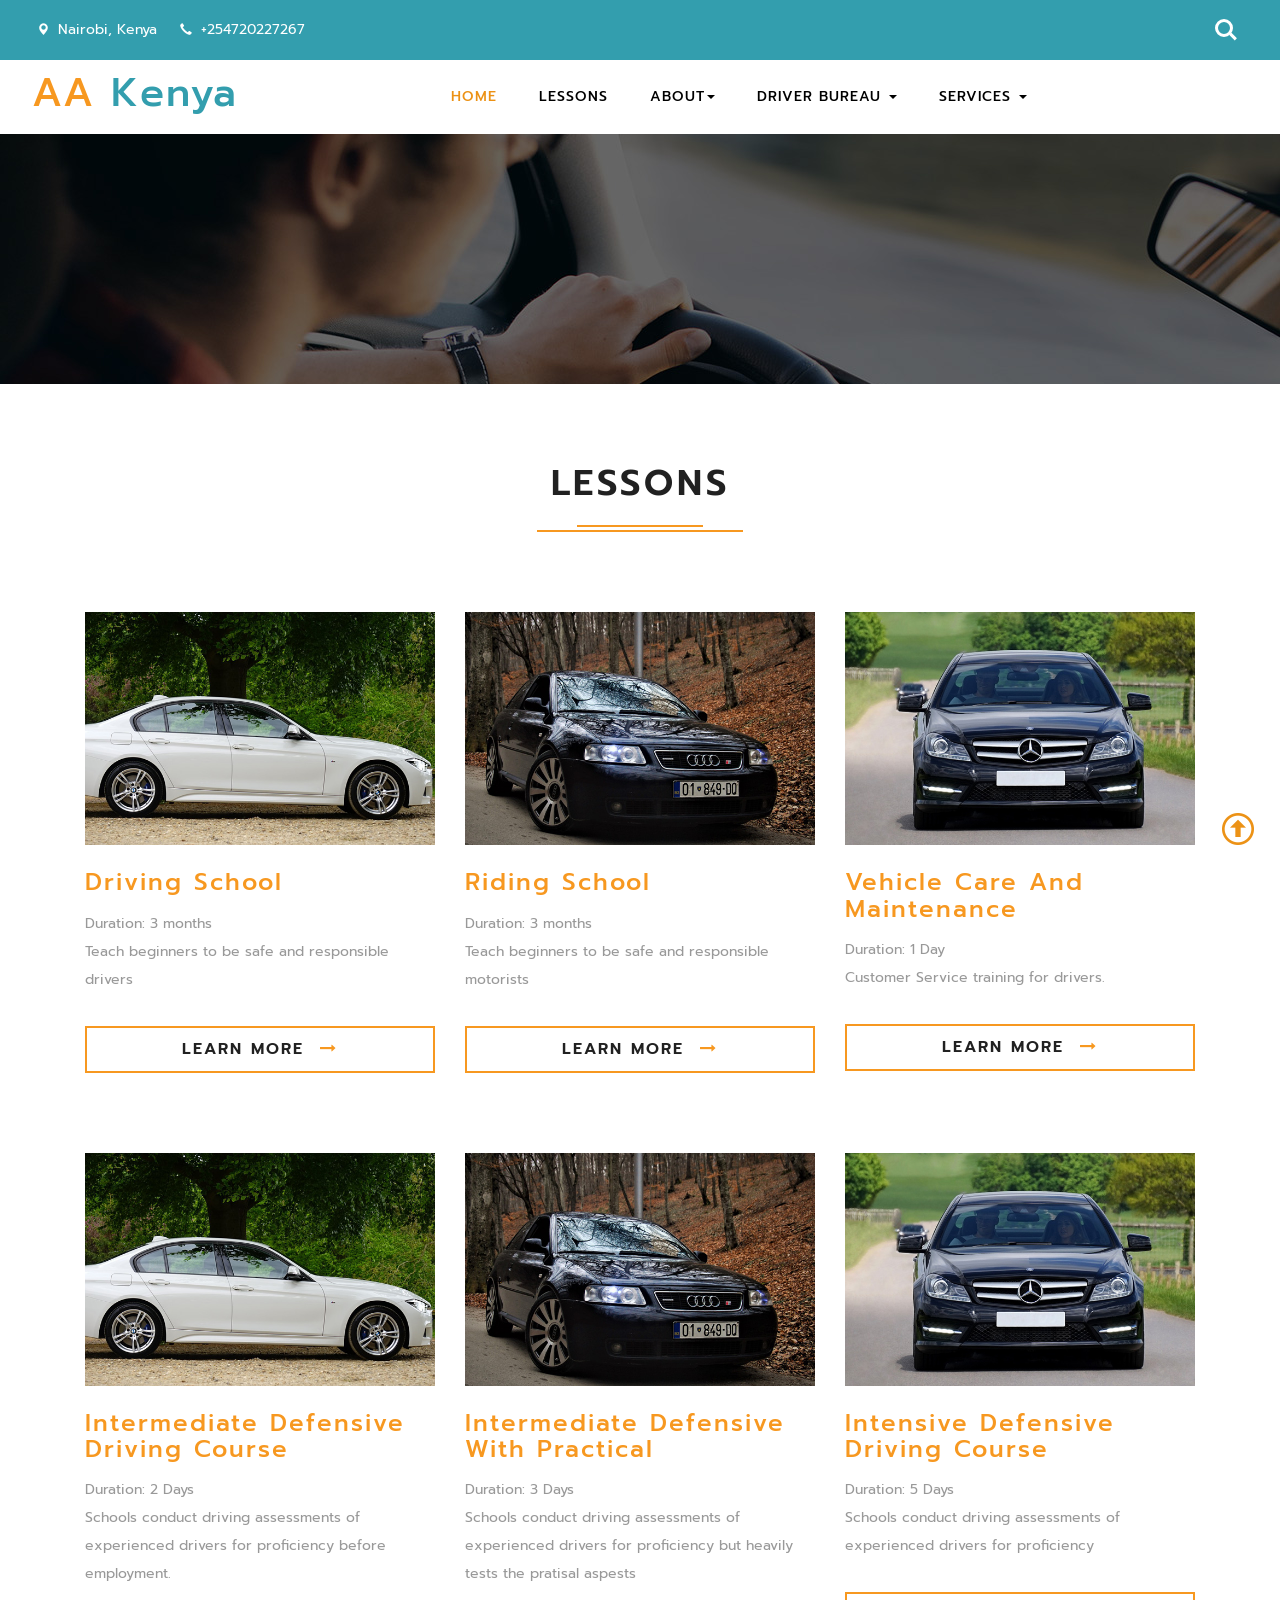
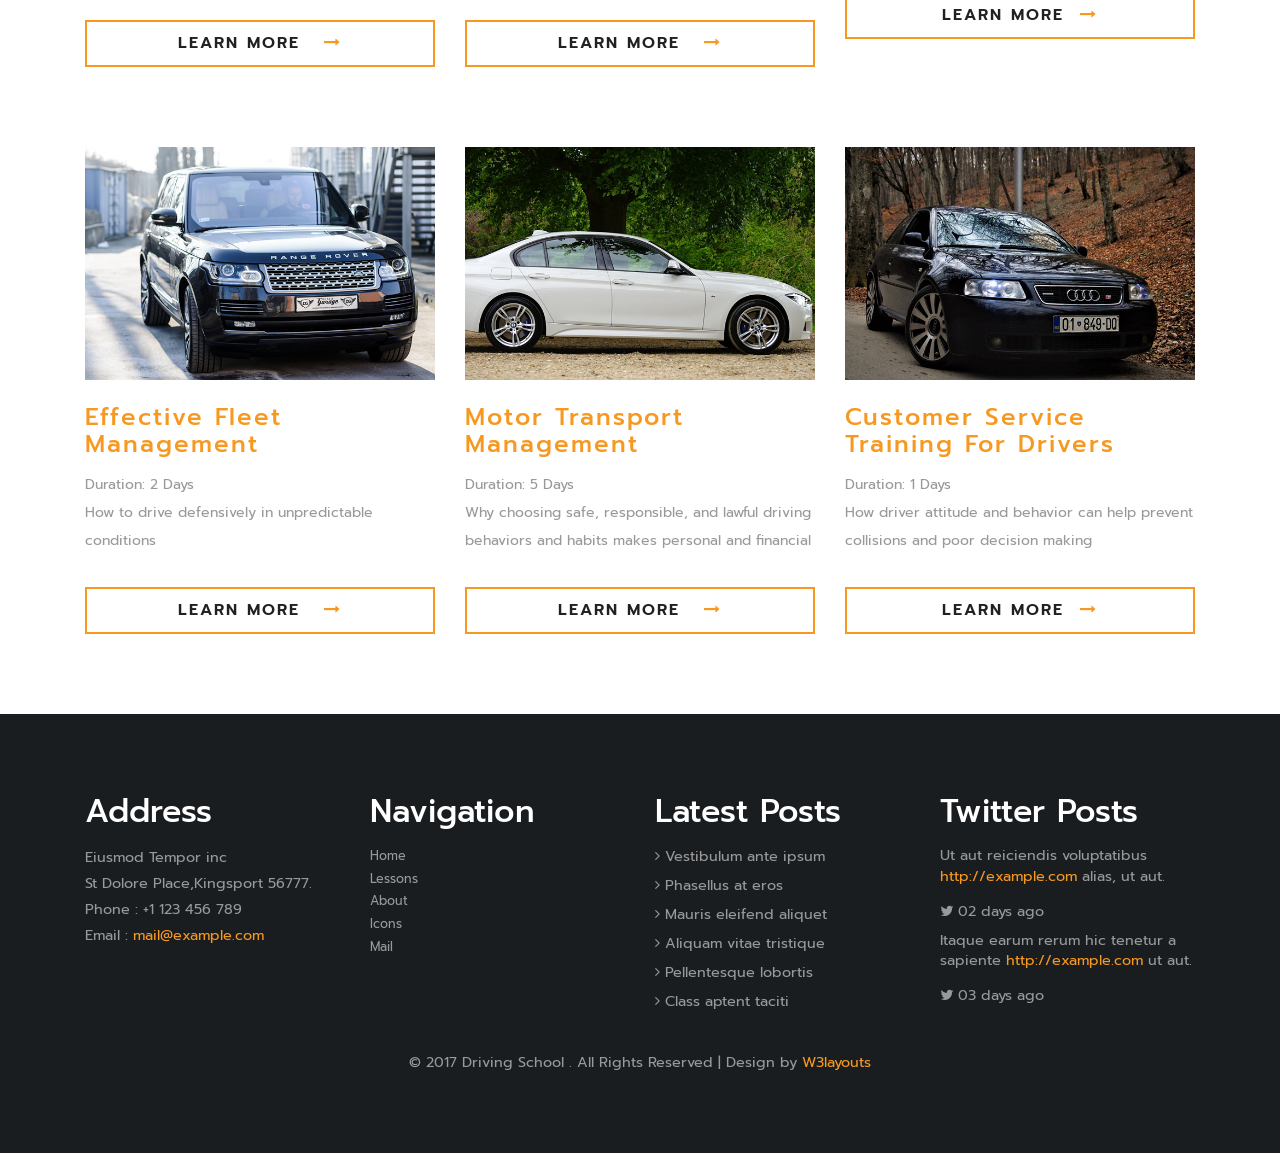
<file: assets/lessons.html>
<!DOCTYPE html>
<html lang="en">
<head>
	<title>AA Driving School</title>

	<link href="css/bootstrap.css" rel="stylesheet" type="text/css" media="all" />
	<link href="css/style.css" rel="stylesheet" type="text/css" media="all" />
	<!-- js -->
	<script type="text/javascript" src="js/jquery-2.1.4.min.js"></script>
	<script src="js/main.js"></script>
	<!-- //js -->
	<!-- font-awesome-icons -->
	<link href="css/font-awesome.css" rel="stylesheet">
	<link rel="stylesheet" href="css/flexslider.css" type="text/css" media="screen" property="" />
	<!-- //font-awesome-icons -->
	<link href="//fonts.googleapis.com/css?family=Prompt:100,100i,200,200i,300,300i,400,400i,500,500i,600,600i,700,700i,800,800i,900,900i&amp;subset=latin-ext,thai,vietnamese" rel="stylesheet">
</head>
<body>
<!-- banner -->
    <div class="header">
	<div class="header_left">
		<ul>
			<li><span class="glyphicon glyphicon-map-marker" aria-hidden="true"></span>Nairobi, Kenya</li>
			<li><span class="glyphicon glyphicon-earphone" aria-hidden="true"></span>+254720227267</li>
		</ul>
	</div>
	<div class="header_right">
		<div class="w3_agile_login">
			<div class="cd-main-header">
				<a class="cd-search-trigger" href="#cd-search"> <span></span></a>
				<!-- cd-header-buttons -->
			</div>
			<div id="cd-search" class="cd-search">
				<form action="#" method="post">
					<input name="Search" type="search" placeholder="Search...">
				</form>
			</div>
		</div>
	</div>
	<div class="clearfix"></div>

</div>
    <div class="header-bottom">
	<nav class="navbar navbar-default">
		<div class="navbar-header navbar-left">
			<button type="button" class="navbar-toggle collapsed" data-toggle="collapse" data-target="#bs-example-navbar-collapse-1">
				<span class="sr-only">Toggle navigation</span>
				<span class="icon-bar"></span>
				<span class="icon-bar"></span>
				<span class="icon-bar"></span>
			</button>
			<h1><a class="navbar-brand" href="index.html"><span>AA </span>Kenya</a></h1>
		</div>
		<!-- Collect the nav links, forms, and other content for toggling -->
		<div class="collapse navbar-collapse navbar-right" id="bs-example-navbar-collapse-1">
			<nav class="link-effect-2" id="link-effect-2">
				<ul class="nav navbar-nav">
					<li class="active"><a href="index.html"><span data-hover="Home">Home</span></a></li>
					<li><a href="lessons.html"><span data-hover="Lessons">Lessons</span></a></li>
					<!--<li><a href="lessons.html"><span data-hover="Membership">Membership</span></a></li>-->
					<li class="dropdown">
						<a href="#" class="dropdown-toggle" data-toggle="dropdown">
							<span data-hover="About">About</span><b class="caret"></b></a>
						<ul class="dropdown-menu agile_short_dropdown">
							<li><a href="about.html">About Us</a></li>
							<li><a href="">Membership</a></li>
						</ul>
					</li>
					<li class="dropdown">
						<a href="#" class="dropdown-toggle" data-toggle="dropdown">
							<span data-hover="Driver Bureau">Driver Bureau</span> <b class="caret"></b></a>
						<ul class="dropdown-menu agile_short_dropdown">
							<li><a href="icons.html">Seeking Drivers </a></li>
							<li><a href="typography.html">Seeking Employment</a></li>
						</ul>
					</li>
					<li class="dropdown">
						<a href="#" class="dropdown-toggle" data-toggle="dropdown">
							<span data-hover="Services">Services</span> <b class="caret"></b></a>
						<ul class="dropdown-menu agile_short_dropdown">
							<li><a href="icons.html">Valuation</a></li>
							<li><a href="typography.html">Inspection</a></li>
						</ul>
					</li>

				</ul>
			</nav>
		</div>
		<!--<div class="agileinfo-social-grids">-->
		<!--<ul>-->
		<!--<li><a href="#"><i class="fa fa-facebook"></i></a></li>-->
		<!--<li><a href="#"><i class="fa fa-twitter"></i></a></li>-->
		<!--<li><a href="#"><i class="fa fa-rss"></i></a></li>-->
		<!--</ul>-->
		<!--</div>-->
	</nav>
    </div>
	<div class="banner1">
	</div>
<!-- //banner -->
<!-- services -->
	<div class="banner-bottom">
		<div class="container">
			<div class="w3l-heading">
				<h2 class="w3ls_head">Lessons </h2>
			</div>
			<div class="w3ls_banner_bottom_grids">
				<div class="col-md-4 agileits_services_grid">
					<div class="w3_agile_services_grid1">
						<img src="images/4.jpg" alt=" " class="img-responsive" />
						<div class="w3_blur"></div>
					</div>
					<h3>Driving School</h3>
					<p>Duration: 3 months<br>
						Teach beginners to be safe and responsible drivers</p>
					
					<div class="w3layouts_more">
						<a href="#" data-toggle="modal" data-target="#myModal">Learn More<i class="fa fa-long-arrow-right" aria-hidden="true"></i></a>
					</div>
				</div>
				<div class="col-md-4 agileits_services_grid">
					<div class="w3_agile_services_grid1">
						<img src="images/5.jpg" alt=" " class="img-responsive" />
						<div class="w3_blur"></div>
					</div>
					<h3>Riding School</h3>
					<p>Duration: 3 months<br>
						Teach beginners to be safe and responsible motorists</p>

					<div class="w3layouts_more">
						<a href="#" data-toggle="modal" data-target="#myModal">Learn More<i class="fa fa-long-arrow-right" aria-hidden="true"></i></a>
					</div>
				</div>
				<div class="col-md-4 agileits_services_grid">
					<div class="w3_agile_services_grid1">
						<img src="images/6.jpg" alt=" " class="img-responsive" />
						<div class="w3_blur"></div>
					</div>
					<h3>Vehicle care and Maintenance</h3>
					<p>Duration: 1 Day<br>
						Customer Service training for drivers.</p>
					
					<div class="w3layouts_more">
						<a href="#" data-toggle="modal" data-target="#myModal">Learn More<i class="fa fa-long-arrow-right" aria-hidden="true"></i></a>
					</div>
				</div>
				<div class="clearfix"> </div>
			</div>
			<div class="w3ls_banner_bottom_grids">
				<div class="col-md-4 agileits_services_grid">
					<div class="w3_agile_services_grid1">
						<img src="images/4.jpg" alt=" " class="img-responsive" />
						<div class="w3_blur"></div>
					</div>
					<h3>Intermediate Defensive Driving Course</h3>
					<p>Duration: 2 Days<br> Schools conduct driving assessments of experienced drivers for
						proficiency before employment.</p>

					<div class="w3layouts_more">
						<a href="#" data-toggle="modal" data-target="#myModal">Learn More
							<i class="fa fa-long-arrow-right" aria-hidden="true"></i></a>
					</div>
				</div>
				<div class="col-md-4 agileits_services_grid">
					<div class="w3_agile_services_grid1">
						<img src="images/5.jpg" alt=" " class="img-responsive" />
						<div class="w3_blur"></div>
					</div>
					<h3>Intermediate Defensive with Practical</h3>
					<p>Duration: 3 Days <br> Schools conduct driving assessments of experienced drivers
						for proficiency but heavily tests the pratisal aspests</p>

					<div class="w3layouts_more">
						<a href="#" data-toggle="modal" data-target="#myModal">Learn More
							<i class="fa fa-long-arrow-right" aria-hidden="true"></i></a>
					</div>
				</div>
				<div class="col-md-4 agileits_services_grid">
					<div class="w3_agile_services_grid1">
						<img src="images/6.jpg" alt=" " class="img-responsive" />
						<div class="w3_blur"></div>
					</div>
					<h3>Intensive Defensive Driving Course</h3>
					<p>Duration: 5 Days<br>Schools conduct driving assessments of experienced drivers
						for proficiency </p>

					<div class="w3layouts_more">
						<a href="#" data-toggle="modal" data-target="#myModal">Learn More<i class="fa fa-long-arrow-right" aria-hidden="true"></i></a>
					</div>
				</div>
				<div class="clearfix"> </div>
			</div>
			<div class="w3ls_banner_bottom_grids">
				<div class="col-md-4 agileits_services_grid">
					<div class="w3_agile_services_grid1">
						<img src="images/7.jpg" alt=" " class="img-responsive" />
						<div class="w3_blur"></div>
					</div>
					<h3>Effective Fleet Management</h3>
					<p>Duration: 2 Days<br> How to drive defensively in unpredictable conditions</p>
					
					<div class="w3layouts_more">
						<a href="#" data-toggle="modal" data-target="#myModal">Learn More
							<i class="fa fa-long-arrow-right" aria-hidden="true"></i></a>
					</div>
				</div>
				<div class="col-md-4 agileits_services_grid">
					<div class="w3_agile_services_grid1">
						<img src="images/4.jpg" alt=" " class="img-responsive" />
						<div class="w3_blur"></div>
					</div>
					<h3>Motor Transport Management</h3>
					<p>Duration: 5 Days<br>Why choosing safe, responsible, and lawful driving behaviors
						and habits makes personal and financial</p>
					<div class="w3layouts_more">
						<a href="#" data-toggle="modal" data-target="#myModal">Learn More
							<i class="fa fa-long-arrow-right" aria-hidden="true"></i></a>
					</div>
				</div>
				<div class="col-md-4 agileits_services_grid">
					<div class="w3_agile_services_grid1">
						<img src="images/5.jpg" alt=" " class="img-responsive" />
						<div class="w3_blur"></div>
					</div>
					<h3>Customer Service training for drivers</h3>
					<p>Duration: 1 Days<br>How driver attitude and behavior can help prevent collisions and poor decision making</p>
					
					<div class="w3layouts_more">
						<a href="#" data-toggle="modal" data-target="#myModal">Learn More<i class="fa fa-long-arrow-right" aria-hidden="true"></i></a>
					</div>
				</div>
				<div class="clearfix"> </div>
			</div>
		</div>
	</div>
<!-- //services -->	
	
	<!-- footer -->
	<div class="w3-agile-footer">
		<div class="container">
			<div class="footer-grids">
				<div class="col-md-3 footer-grid">
					<div class="footer-grid-heading">
						<h4>Address</h4>
					</div>
					<div class="footer-grid-info">
						<p>Eiusmod Tempor inc
							<span>St Dolore Place,Kingsport 56777.</span>
						</p>
						<p class="phone">Phone : +1 123 456 789
							<span>Email : <a href="mailto:example@email.com">mail@example.com</a></span>
						</p>
					</div>
				</div>
				<div class="col-md-3 footer-grid">
					<div class="footer-grid-heading">
						<h4>Navigation</h4>
					</div>
					<div class="footer-grid-info">
						<ul>
							<li><a href="index.html">Home</a></li>
							<li><a href="lessons.html">Lessons</a></li>
							<li><a href="about.html">About</a></li>
							<li><a href="icons.html">Icons</a></li>
							<li><a href="mail.html">Mail</a></li>
						</ul>
					</div>
				</div>
				<div class="col-md-3 footer-grid">
					<div class="footer-grid-heading">
						<h4>Latest Posts</h4>
					</div>
					<div class="w3agile_footer_grid_list">
						<ul>
							<li><i class="fa fa-angle-right" aria-hidden="true"></i> Vestibulum ante ipsum</li>
							<li><i class="fa fa-angle-right" aria-hidden="true"></i> Phasellus at eros</li>
							<li><i class="fa fa-angle-right" aria-hidden="true"></i> Mauris eleifend aliquet</li>
							<li><i class="fa fa-angle-right" aria-hidden="true"></i> Aliquam vitae tristique</li>
							<li><i class="fa fa-angle-right" aria-hidden="true"></i> Pellentesque lobortis</li>
							<li><i class="fa fa-angle-right" aria-hidden="true"></i> Class aptent taciti</li>
						</ul>
					</div>
				</div>
				<div class="col-md-3 footer-grid">
					<div class="footer-grid-heading">
						<h4>Twitter Posts</h4>
					</div>
					<div class="w3agile_footer_grid_list w3agile-post">
						<ul>
							<li>Ut aut reiciendis voluptatibus <a href="#">http://example.com</a> alias, ut aut.
								<span><i class="fa fa-twitter" aria-hidden="true"></i> 02 days ago</span></li>
							<li>Itaque earum rerum hic tenetur a sapiente <a href="#">http://example.com</a> ut aut.
							<span><i class="fa fa-twitter" aria-hidden="true"></i> 03 days ago</span></li>
						</ul>
					</div>
				</div>
				<div class="clearfix"> </div>
			</div>
			<div class="agileits-w3layouts-copyright">
				<p>© 2017 Driving School . All Rights Reserved | Design by <a href="http://w3layouts.com/"> W3layouts</a> </p>
			</div>
		</div>
	</div>
	<!-- //footer -->
<!-- bootstrap-pop-up -->
	<div class="modal video-modal fade" id="myModal" tabindex="-1" role="dialog" aria-labelledby="myModal">
		<div class="modal-dialog" role="document">
			<div class="modal-content">
				<div class="modal-header">
					Driving School
					<button type="button" class="close" data-dismiss="modal" aria-label="Close"><span aria-hidden="true">&times;</span></button>						
				</div>
				<section>
					<div class="modal-body">
						<img src="images/7.jpg" alt=" " class="img-responsive" />
						<p>Ut enim ad minima veniam, quis nostrum 
							exercitationem ullam corporis suscipit laboriosam, 
							nisi ut aliquid ex ea commodi consequatur? Quis autem 
							vel eum iure reprehenderit qui in ea voluptate velit 
							esse quam nihil molestiae consequatur, vel illum qui 
							dolorem eum fugiat quo voluptas nulla pariatur.
							<i>" Quis autem vel eum iure reprehenderit qui in ea voluptate velit 
								esse quam nihil molestiae consequatur.</i></p>
					</div>
				</section>
			</div>
		</div>
	</div>
<!-- //bootstrap-pop-up -->

<!-- start-smooth-scrolling -->
<script type="text/javascript" src="js/move-top.js"></script>
<script type="text/javascript" src="js/easing.js"></script>
<script type="text/javascript">
	jQuery(document).ready(function($) {
		$(".scroll").click(function(event){		
			event.preventDefault();
			$('html,body').animate({scrollTop:$(this.hash).offset().top},1000);
		});
	});
</script>
<!-- start-smooth-scrolling -->
<!-- for bootstrap working -->
	<script src="js/bootstrap.js"></script>
<!-- //for bootstrap working -->
<!-- here stars scrolling icon -->
	<script type="text/javascript">
		$(document).ready(function() {
			/*
				var defaults = {
				containerID: 'toTop', // fading element id
				containerHoverID: 'toTopHover', // fading element hover id
				scrollSpeed: 1200,
				easingType: 'linear' 
				};
			*/
								
			$().UItoTop({ easingType: 'easeOutQuart' });
								
			});
	</script>
<!-- //here ends scrolling icon -->
</body>
</html>
</file>
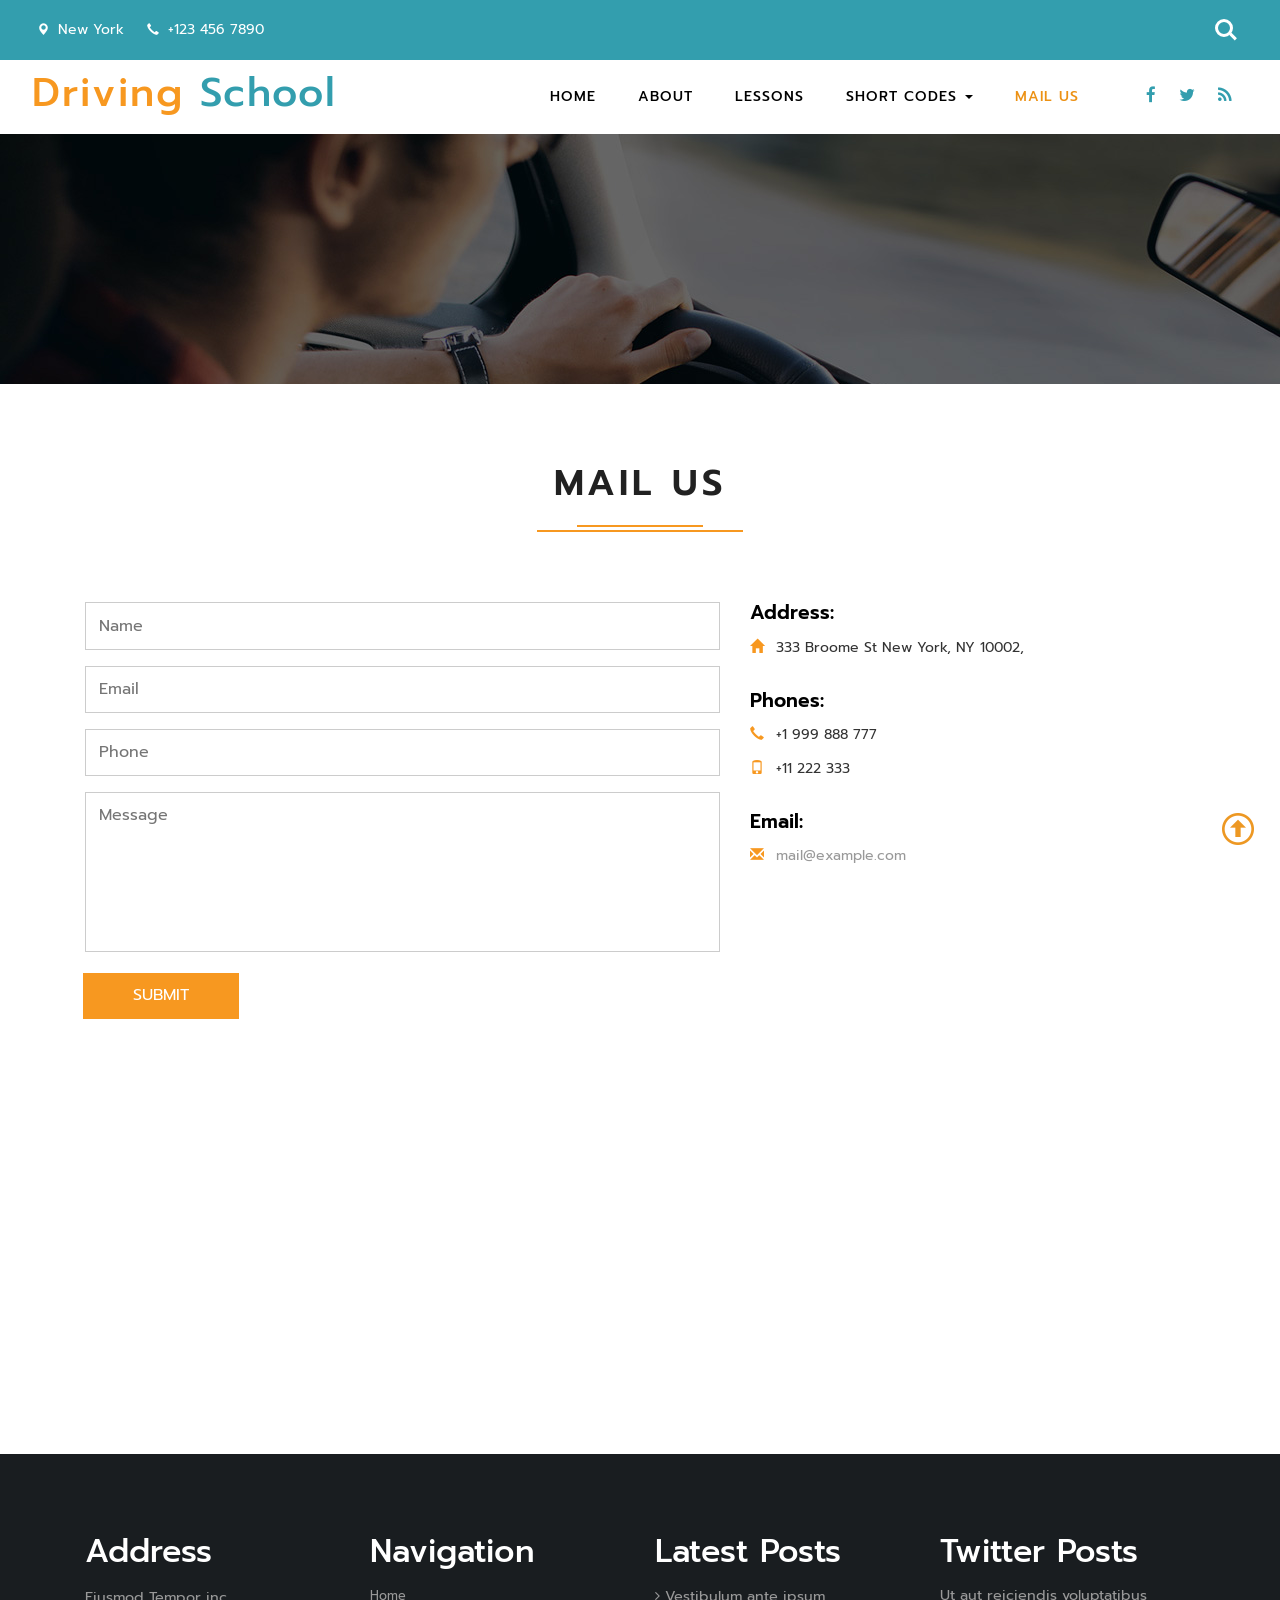
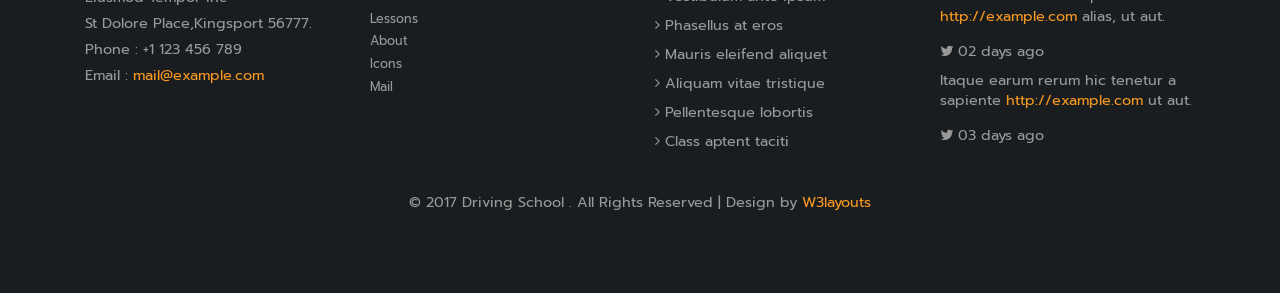
<file: assets/mail.html>
<!--
author: W3layouts
author URL: http://w3layouts.com
License: Creative Commons Attribution 3.0 Unported
License URL: http://creativecommons.org/licenses/by/3.0/
-->
<!DOCTYPE html>
<html lang="en">
<head>
<title>Driving School a Business Category Flat Bootstrap Responsive Website Template | Mail :: w3layouts</title>
<!-- custom-theme -->
<meta name="viewport" content="width=device-width, initial-scale=1">
<meta http-equiv="Content-Type" content="text/html; charset=utf-8" />
<meta name="keywords" content="Driving School Responsive web template, Bootstrap Web Templates, Flat Web Templates, Android Compatible web template, 
Smartphone Compatible web template, free webdesigns for Nokia, Samsung, LG, SonyEricsson, Motorola web design" />
<script type="application/x-javascript"> addEventListener("load", function() { setTimeout(hideURLbar, 0); }, false);
		function hideURLbar(){ window.scrollTo(0,1); } </script>
<!-- //custom-theme -->
<link href="css/bootstrap.css" rel="stylesheet" type="text/css" media="all" />
<link href="css/style.css" rel="stylesheet" type="text/css" media="all" />
<!-- js -->
<script type="text/javascript" src="js/jquery-2.1.4.min.js"></script>
<script src="js/main.js"></script>
<!-- //js -->
<!-- font-awesome-icons -->
<link href="css/font-awesome.css" rel="stylesheet"> 
<!-- //font-awesome-icons -->
<link href="//fonts.googleapis.com/css?family=Prompt:100,100i,200,200i,300,300i,400,400i,500,500i,600,600i,700,700i,800,800i,900,900i&amp;subset=latin-ext,thai,vietnamese" rel="stylesheet">
</head>
<body>
<!-- banner -->
	<div class="header">
		<div class="header_left">
			<ul>
				<li><span class="glyphicon glyphicon-map-marker" aria-hidden="true"></span>New York</li>
				<li><span class="glyphicon glyphicon-earphone" aria-hidden="true"></span>+123 456 7890</li>
			</ul>
		</div>
		<div class="header_right">
			<div class="w3_agile_login">
				<div class="cd-main-header">
					<a class="cd-search-trigger" href="#cd-search"> <span></span></a>
					<!-- cd-header-buttons -->
				</div>
				<div id="cd-search" class="cd-search">
					<form action="#" method="post">
						<input name="Search" type="search" placeholder="Search...">
					</form>
				</div>
			</div>
		</div>
			<div class="clearfix"></div>
		
	</div>
	<div class="header-bottom">
		<nav class="navbar navbar-default">
			<div class="navbar-header navbar-left">
				<button type="button" class="navbar-toggle collapsed" data-toggle="collapse" data-target="#bs-example-navbar-collapse-1">
					<span class="sr-only">Toggle navigation</span>
					<span class="icon-bar"></span>
					<span class="icon-bar"></span>
					<span class="icon-bar"></span>
				</button>
				<h1><a class="navbar-brand" href="index.html"><span>Driving </span>School</a></h1>
			</div>
			<!-- Collect the nav links, forms, and other content for toggling -->
			<div class="collapse navbar-collapse navbar-right" id="bs-example-navbar-collapse-1">
				<nav class="link-effect-2" id="link-effect-2">
					<ul class="nav navbar-nav">
						<li><a href="index.html"><span data-hover="Home">Home</span></a></li>
						<li><a href="about.html"><span data-hover="About">About</span></a></li>
						<li><a href="lessons.html"><span data-hover="Lessons">Lessons</span></a></li>
						<li class="dropdown">
							<a href="#" class="dropdown-toggle" data-toggle="dropdown"><span data-hover="Short Codes">Short Codes</span> <b class="caret"></b></a>
							<ul class="dropdown-menu agile_short_dropdown">
								<li><a href="icons.html">Web Icons</a></li>
								<li><a href="typography.html">Typography</a></li>
							</ul>
						</li>
						<li class="active"><a href="mail.html"><span data-hover="Mail Us">Mail Us</span></a></li>
					</ul>
				</nav>
				
			</div>
			<div class="agileinfo-social-grids">
				<ul>
					<li><a href="#"><i class="fa fa-facebook"></i></a></li>
					<li><a href="#"><i class="fa fa-twitter"></i></a></li>
					<li><a href="#"><i class="fa fa-rss"></i></a></li>
				</ul>
			</div>
		</nav>
	</div>
	<div class="banner1">
	</div>
<!-- //banner -->
<!-- contact -->		
	<div class="contact"> 
		<div class="container">
			<div class="w3l-heading">
				<h2 class="w3ls_head">Mail Us</h2>
			</div>
			<div class="contact-agileinfo">
				<div class="col-md-7 contact-right"> 
					<form action="#" method="post">  
						<input type="text" name="Name" placeholder="Name" required="">
						<input type="text" class="email" name="Email" placeholder="Email" required="">
						<input type="text" name="Phone no" placeholder="Phone" required="">
						<textarea name="Message" placeholder="Message" required=""></textarea>
						<input type="submit" value="SUBMIT" > 
					</form>
				</div>
				<div class="col-md-5 contact-left">
					<div class="address">
						<h5>Address:</h5>
						<p><i class="glyphicon glyphicon-home"></i> 333 Broome St New York, NY 10002, </p>
					</div>
					<div class="address address-mdl">
						<h5>Phones:</h5>
						<p><i class="glyphicon glyphicon-earphone"></i> +1 999 888 777</p>
						<p><i class="glyphicon glyphicon-phone"></i> +11 222 333</p>
					</div>
					<div class="address">
						<h5>Email:</h5>
						<p><i class="glyphicon glyphicon-envelope"></i> <a href="mailto:info@example.com">mail@example.com</a></p>
					</div>
				</div>
				<div class="clearfix"></div>
			</div>
		</div> 
	</div>
	<div class="agileits-w3layouts-map">
		<iframe src="https://www.google.com/maps/embed?pb=!1m18!1m12!1m3!1d3023.9503398796587!2d-73.9940307!3d40.719109700000004!2m3!1f0!2f0!3f0!3m2!1i1024!2i768!4f13.1!3m3!1m2!1s0x89c25a27e2f24131%3A0x64ffc98d24069f02!2sCANADA!5e0!3m2!1sen!2sin!4v1441710758555" allowfullscreen></iframe>
	</div>
	<!-- //contact -->	
	
	<!-- footer -->
	<div class="w3-agile-footer">
		<div class="container">
			<div class="footer-grids">
				<div class="col-md-3 footer-grid">
					<div class="footer-grid-heading">
						<h4>Address</h4>
					</div>
					<div class="footer-grid-info">
						<p>Eiusmod Tempor inc
							<span>St Dolore Place,Kingsport 56777.</span>
						</p>
						<p class="phone">Phone : +1 123 456 789
							<span>Email : <a href="mailto:example@email.com">mail@example.com</a></span>
						</p>
					</div>
				</div>
				<div class="col-md-3 footer-grid">
					<div class="footer-grid-heading">
						<h4>Navigation</h4>
					</div>
					<div class="footer-grid-info">
						<ul>
							<li><a href="index.html">Home</a></li>
							<li><a href="lessons.html">Lessons</a></li>
							<li><a href="about.html">About</a></li>
							<li><a href="icons.html">Icons</a></li>
							<li><a href="mail.html">Mail</a></li>
						</ul>
					</div>
				</div>
				<div class="col-md-3 footer-grid">
					<div class="footer-grid-heading">
						<h4>Latest Posts</h4>
					</div>
					<div class="w3agile_footer_grid_list">
						<ul>
							<li><i class="fa fa-angle-right" aria-hidden="true"></i> Vestibulum ante ipsum</li>
							<li><i class="fa fa-angle-right" aria-hidden="true"></i> Phasellus at eros</li>
							<li><i class="fa fa-angle-right" aria-hidden="true"></i> Mauris eleifend aliquet</li>
							<li><i class="fa fa-angle-right" aria-hidden="true"></i> Aliquam vitae tristique</li>
							<li><i class="fa fa-angle-right" aria-hidden="true"></i> Pellentesque lobortis</li>
							<li><i class="fa fa-angle-right" aria-hidden="true"></i> Class aptent taciti</li>
						</ul>
					</div>
				</div>
				<div class="col-md-3 footer-grid">
					<div class="footer-grid-heading">
						<h4>Twitter Posts</h4>
					</div>
					<div class="w3agile_footer_grid_list w3agile-post">
						<ul>
							<li>Ut aut reiciendis voluptatibus <a href="#">http://example.com</a> alias, ut aut.
								<span><i class="fa fa-twitter" aria-hidden="true"></i> 02 days ago</span></li>
							<li>Itaque earum rerum hic tenetur a sapiente <a href="#">http://example.com</a> ut aut.
							<span><i class="fa fa-twitter" aria-hidden="true"></i> 03 days ago</span></li>
						</ul>
					</div>
				</div>
				<div class="clearfix"> </div>
			</div>
			<div class="agileits-w3layouts-copyright">
				<p>© 2017 Driving School . All Rights Reserved | Design by <a href="http://w3layouts.com/"> W3layouts</a> </p>
			</div>
		</div>
	</div>
	<!-- //footer -->

<!-- start-smooth-scrolling -->
<script type="text/javascript" src="js/move-top.js"></script>
<script type="text/javascript" src="js/easing.js"></script>
<script type="text/javascript">
	jQuery(document).ready(function($) {
		$(".scroll").click(function(event){		
			event.preventDefault();
			$('html,body').animate({scrollTop:$(this.hash).offset().top},1000);
		});
	});
</script>
<!-- start-smooth-scrolling -->
<!-- for bootstrap working -->
	<script src="js/bootstrap.js"></script>
<!-- //for bootstrap working -->
<!-- here stars scrolling icon -->
	<script type="text/javascript">
		$(document).ready(function() {
			/*
				var defaults = {
				containerID: 'toTop', // fading element id
				containerHoverID: 'toTopHover', // fading element hover id
				scrollSpeed: 1200,
				easingType: 'linear' 
				};
			*/
								
			$().UItoTop({ easingType: 'easeOutQuart' });
								
			});
	</script>
<!-- //here ends scrolling icon -->
</body>
</html>
</file>
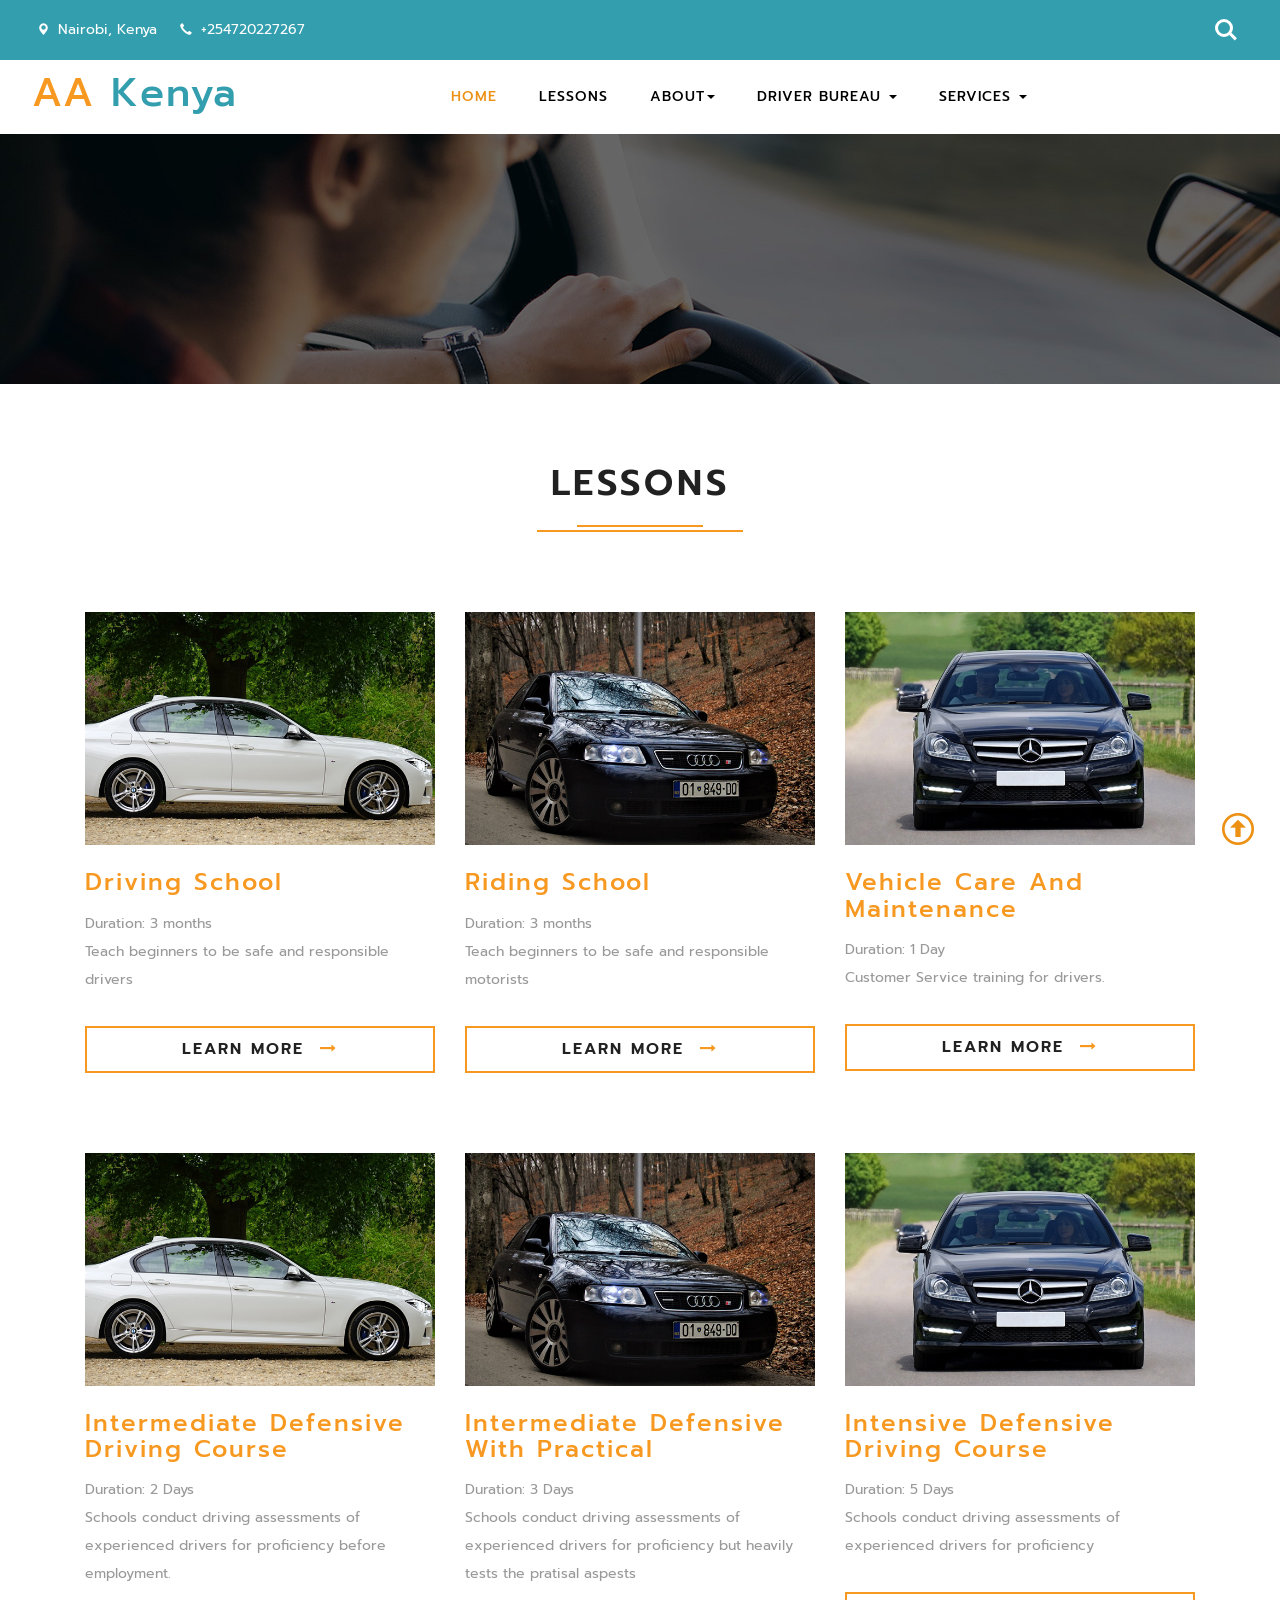
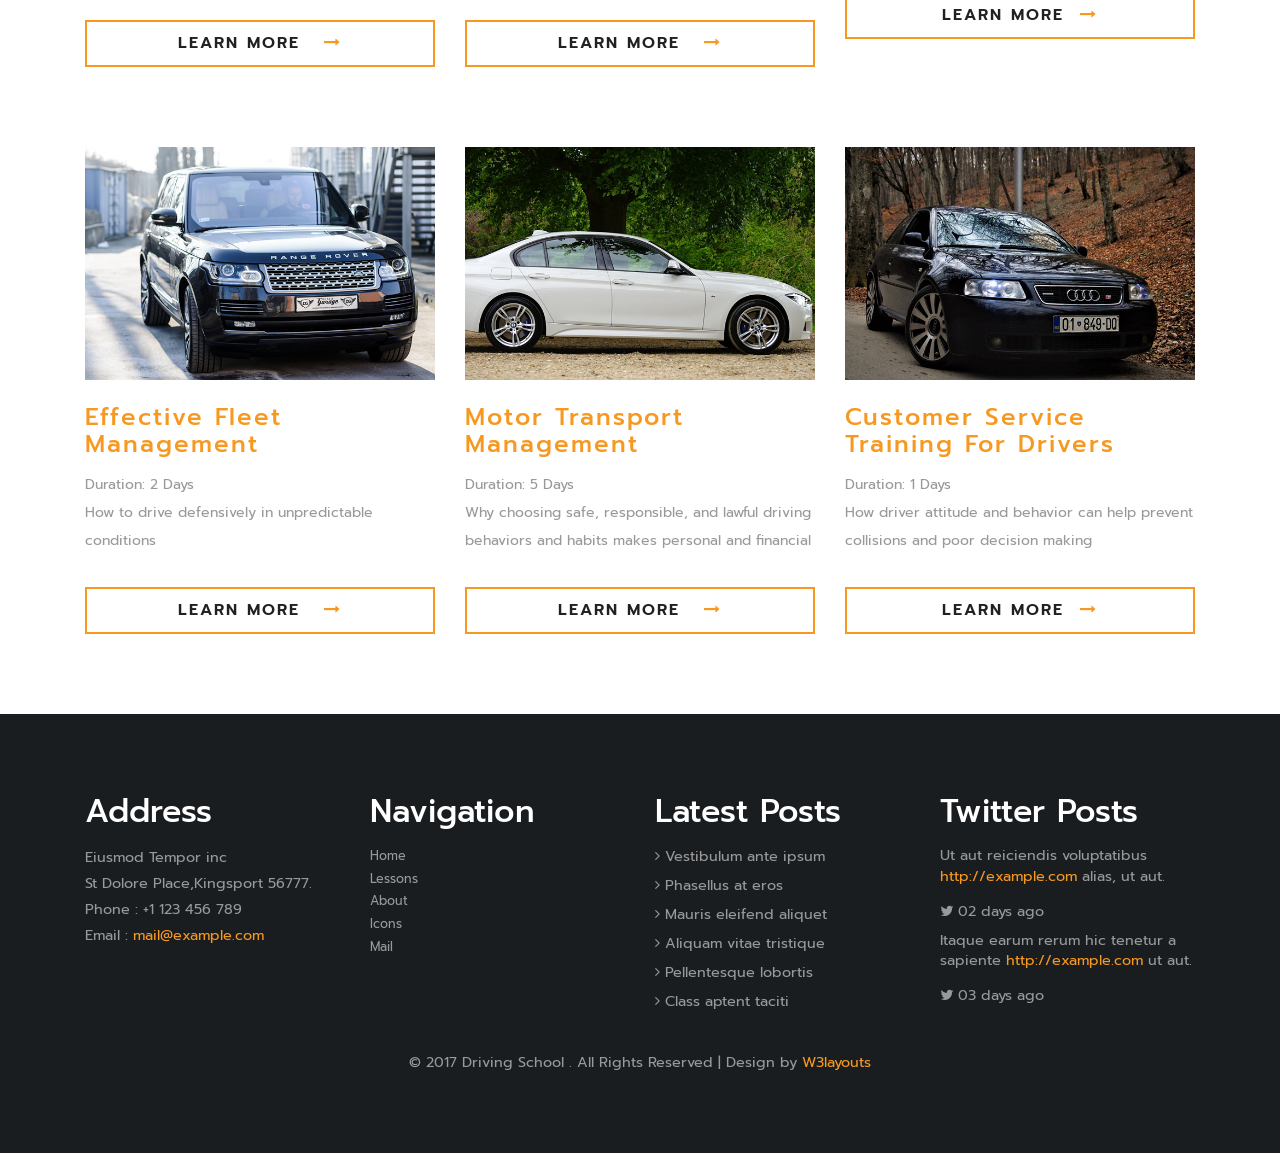
<file: assets/news.html>
<!DOCTYPE html>
<html lang="en">
<head>
    <title>AA Driving School</title>

    <link href="css/bootstrap.css" rel="stylesheet" type="text/css" media="all" />
    <link href="css/style.css" rel="stylesheet" type="text/css" media="all" />
    <!-- js -->
    <script type="text/javascript" src="js/jquery-2.1.4.min.js"></script>
    <script src="js/main.js"></script>
    <!-- //js -->
    <!-- font-awesome-icons -->
    <link href="css/font-awesome.css" rel="stylesheet">
    <link rel="stylesheet" href="css/flexslider.css" type="text/css" media="screen" property="" />
    <!-- //font-awesome-icons -->
    <link href="//fonts.googleapis.com/css?family=Prompt:100,100i,200,200i,300,300i,400,400i,500,500i,600,600i,700,700i,800,800i,900,900i&amp;subset=latin-ext,thai,vietnamese" rel="stylesheet">
</head>
<body>
<!-- banner -->
<div class="header">
    <div class="header_left">
        <ul>
            <li><span class="glyphicon glyphicon-map-marker" aria-hidden="true"></span>Nairobi, Kenya</li>
            <li><span class="glyphicon glyphicon-earphone" aria-hidden="true"></span>+254720227267</li>
        </ul>
    </div>
    <div class="header_right">
        <div class="w3_agile_login">
            <div class="cd-main-header">
                <a class="cd-search-trigger" href="#cd-search"> <span></span></a>
                <!-- cd-header-buttons -->
            </div>
            <div id="cd-search" class="cd-search">
                <form action="#" method="post">
                    <input name="Search" type="search" placeholder="Search...">
                </form>
            </div>
        </div>
    </div>
    <div class="clearfix"></div>

</div>
<div class="header-bottom">
    <nav class="navbar navbar-default">
        <div class="navbar-header navbar-left">
            <button type="button" class="navbar-toggle collapsed" data-toggle="collapse" data-target="#bs-example-navbar-collapse-1">
                <span class="sr-only">Toggle navigation</span>
                <span class="icon-bar"></span>
                <span class="icon-bar"></span>
                <span class="icon-bar"></span>
            </button>
            <h1><a class="navbar-brand" href="index.html"><span>AA </span>Kenya</a></h1>
        </div>
        <!-- Collect the nav links, forms, and other content for toggling -->
        <div class="collapse navbar-collapse navbar-right" id="bs-example-navbar-collapse-1">
            <nav class="link-effect-2" id="link-effect-2">
                <ul class="nav navbar-nav">
                    <li class="active"><a href="index.html"><span data-hover="Home">Home</span></a></li>
                    <li><a href="lessons.html"><span data-hover="Lessons">Lessons</span></a></li>
                    <!--<li><a href="lessons.html"><span data-hover="Membership">Membership</span></a></li>-->
                    <li class="dropdown">
                        <a href="#" class="dropdown-toggle" data-toggle="dropdown">
                            <span data-hover="About">About</span><b class="caret"></b></a>
                        <ul class="dropdown-menu agile_short_dropdown">
                            <li><a href="about.html">About Us</a></li>
                            <li><a href="">Membership</a></li>
                        </ul>
                    </li>
                    <li class="dropdown">
                        <a href="#" class="dropdown-toggle" data-toggle="dropdown">
                            <span data-hover="Driver Bureau">Driver Bureau</span> <b class="caret"></b></a>
                        <ul class="dropdown-menu agile_short_dropdown">
                            <li><a href="icons.html">Seeking Drivers </a></li>
                            <li><a href="typography.html">Seeking Employment</a></li>
                        </ul>
                    </li>
                    <li class="dropdown">
                        <a href="#" class="dropdown-toggle" data-toggle="dropdown">
                            <span data-hover="Services">Services</span> <b class="caret"></b></a>
                        <ul class="dropdown-menu agile_short_dropdown">
                            <li><a href="icons.html">Valuation</a></li>
                            <li><a href="typography.html">Inspection</a></li>
                        </ul>
                    </li>

                </ul>
            </nav>
        </div>
        <!--<div class="agileinfo-social-grids">-->
        <!--<ul>-->
        <!--<li><a href="#"><i class="fa fa-facebook"></i></a></li>-->
        <!--<li><a href="#"><i class="fa fa-twitter"></i></a></li>-->
        <!--<li><a href="#"><i class="fa fa-rss"></i></a></li>-->
        <!--</ul>-->
        <!--</div>-->
    </nav>
</div>
<div class="banner1">
</div>
<!-- //banner -->
<!-- services -->
<div class="banner-bottom">
    <div class="container">
        <div class="w3l-heading">
            <h2 class="w3ls_head">Lessons </h2>
        </div>
        <div class="w3ls_banner_bottom_grids">
            <div class="col-md-4 agileits_services_grid">
                <div class="w3_agile_services_grid1">
                    <img src="images/4.jpg" alt=" " class="img-responsive" />
                    <div class="w3_blur"></div>
                </div>
                <h3>Driving School</h3>
                <p>Duration: 3 months<br>
                    Teach beginners to be safe and responsible drivers</p>

                <div class="w3layouts_more">
                    <a href="#" data-toggle="modal" data-target="#myModal">Learn More<i class="fa fa-long-arrow-right" aria-hidden="true"></i></a>
                </div>
            </div>
            <div class="col-md-4 agileits_services_grid">
                <div class="w3_agile_services_grid1">
                    <img src="images/5.jpg" alt=" " class="img-responsive" />
                    <div class="w3_blur"></div>
                </div>
                <h3>Riding School</h3>
                <p>Duration: 3 months<br>
                    Teach beginners to be safe and responsible motorists</p>

                <div class="w3layouts_more">
                    <a href="#" data-toggle="modal" data-target="#myModal">Learn More<i class="fa fa-long-arrow-right" aria-hidden="true"></i></a>
                </div>
            </div>
            <div class="col-md-4 agileits_services_grid">
                <div class="w3_agile_services_grid1">
                    <img src="images/6.jpg" alt=" " class="img-responsive" />
                    <div class="w3_blur"></div>
                </div>
                <h3>Vehicle care and Maintenance</h3>
                <p>Duration: 1 Day<br>
                    Customer Service training for drivers.</p>

                <div class="w3layouts_more">
                    <a href="#" data-toggle="modal" data-target="#myModal">Learn More<i class="fa fa-long-arrow-right" aria-hidden="true"></i></a>
                </div>
            </div>
            <div class="clearfix"> </div>
        </div>
        <div class="w3ls_banner_bottom_grids">
            <div class="col-md-4 agileits_services_grid">
                <div class="w3_agile_services_grid1">
                    <img src="images/4.jpg" alt=" " class="img-responsive" />
                    <div class="w3_blur"></div>
                </div>
                <h3>Intermediate Defensive Driving Course</h3>
                <p>Duration: 2 Days<br> Schools conduct driving assessments of experienced drivers for
                    proficiency before employment.</p>

                <div class="w3layouts_more">
                    <a href="#" data-toggle="modal" data-target="#myModal">Learn More
                        <i class="fa fa-long-arrow-right" aria-hidden="true"></i></a>
                </div>
            </div>
            <div class="col-md-4 agileits_services_grid">
                <div class="w3_agile_services_grid1">
                    <img src="images/5.jpg" alt=" " class="img-responsive" />
                    <div class="w3_blur"></div>
                </div>
                <h3>Intermediate Defensive with Practical</h3>
                <p>Duration: 3 Days <br> Schools conduct driving assessments of experienced drivers
                    for proficiency but heavily tests the pratisal aspests</p>

                <div class="w3layouts_more">
                    <a href="#" data-toggle="modal" data-target="#myModal">Learn More
                        <i class="fa fa-long-arrow-right" aria-hidden="true"></i></a>
                </div>
            </div>
            <div class="col-md-4 agileits_services_grid">
                <div class="w3_agile_services_grid1">
                    <img src="images/6.jpg" alt=" " class="img-responsive" />
                    <div class="w3_blur"></div>
                </div>
                <h3>Intensive Defensive Driving Course</h3>
                <p>Duration: 5 Days<br>Schools conduct driving assessments of experienced drivers
                    for proficiency </p>

                <div class="w3layouts_more">
                    <a href="#" data-toggle="modal" data-target="#myModal">Learn More<i class="fa fa-long-arrow-right" aria-hidden="true"></i></a>
                </div>
            </div>
            <div class="clearfix"> </div>
        </div>
        <div class="w3ls_banner_bottom_grids">
            <div class="col-md-4 agileits_services_grid">
                <div class="w3_agile_services_grid1">
                    <img src="images/7.jpg" alt=" " class="img-responsive" />
                    <div class="w3_blur"></div>
                </div>
                <h3>Effective Fleet Management</h3>
                <p>Duration: 2 Days<br> How to drive defensively in unpredictable conditions</p>

                <div class="w3layouts_more">
                    <a href="#" data-toggle="modal" data-target="#myModal">Learn More
                        <i class="fa fa-long-arrow-right" aria-hidden="true"></i></a>
                </div>
            </div>
            <div class="col-md-4 agileits_services_grid">
                <div class="w3_agile_services_grid1">
                    <img src="images/4.jpg" alt=" " class="img-responsive" />
                    <div class="w3_blur"></div>
                </div>
                <h3>Motor Transport Management</h3>
                <p>Duration: 5 Days<br>Why choosing safe, responsible, and lawful driving behaviors
                    and habits makes personal and financial</p>
                <div class="w3layouts_more">
                    <a href="#" data-toggle="modal" data-target="#myModal">Learn More
                        <i class="fa fa-long-arrow-right" aria-hidden="true"></i></a>
                </div>
            </div>
            <div class="col-md-4 agileits_services_grid">
                <div class="w3_agile_services_grid1">
                    <img src="images/5.jpg" alt=" " class="img-responsive" />
                    <div class="w3_blur"></div>
                </div>
                <h3>Customer Service training for drivers</h3>
                <p>Duration: 1 Days<br>How driver attitude and behavior can help prevent collisions and poor decision making</p>

                <div class="w3layouts_more">
                    <a href="#" data-toggle="modal" data-target="#myModal">Learn More<i class="fa fa-long-arrow-right" aria-hidden="true"></i></a>
                </div>
            </div>
            <div class="clearfix"> </div>
        </div>
    </div>
</div>
<!-- //services -->

<!-- footer -->
<div class="w3-agile-footer">
    <div class="container">
        <div class="footer-grids">
            <div class="col-md-3 footer-grid">
                <div class="footer-grid-heading">
                    <h4>Address</h4>
                </div>
                <div class="footer-grid-info">
                    <p>Eiusmod Tempor inc
                        <span>St Dolore Place,Kingsport 56777.</span>
                    </p>
                    <p class="phone">Phone : +1 123 456 789
                        <span>Email : <a href="mailto:example@email.com">mail@example.com</a></span>
                    </p>
                </div>
            </div>
            <div class="col-md-3 footer-grid">
                <div class="footer-grid-heading">
                    <h4>Navigation</h4>
                </div>
                <div class="footer-grid-info">
                    <ul>
                        <li><a href="index.html">Home</a></li>
                        <li><a href="lessons.html">Lessons</a></li>
                        <li><a href="about.html">About</a></li>
                        <li><a href="icons.html">Icons</a></li>
                        <li><a href="mail.html">Mail</a></li>
                    </ul>
                </div>
            </div>
            <div class="col-md-3 footer-grid">
                <div class="footer-grid-heading">
                    <h4>Latest Posts</h4>
                </div>
                <div class="w3agile_footer_grid_list">
                    <ul>
                        <li><i class="fa fa-angle-right" aria-hidden="true"></i> Vestibulum ante ipsum</li>
                        <li><i class="fa fa-angle-right" aria-hidden="true"></i> Phasellus at eros</li>
                        <li><i class="fa fa-angle-right" aria-hidden="true"></i> Mauris eleifend aliquet</li>
                        <li><i class="fa fa-angle-right" aria-hidden="true"></i> Aliquam vitae tristique</li>
                        <li><i class="fa fa-angle-right" aria-hidden="true"></i> Pellentesque lobortis</li>
                        <li><i class="fa fa-angle-right" aria-hidden="true"></i> Class aptent taciti</li>
                    </ul>
                </div>
            </div>
            <div class="col-md-3 footer-grid">
                <div class="footer-grid-heading">
                    <h4>Twitter Posts</h4>
                </div>
                <div class="w3agile_footer_grid_list w3agile-post">
                    <ul>
                        <li>Ut aut reiciendis voluptatibus <a href="#">http://example.com</a> alias, ut aut.
                            <span><i class="fa fa-twitter" aria-hidden="true"></i> 02 days ago</span></li>
                        <li>Itaque earum rerum hic tenetur a sapiente <a href="#">http://example.com</a> ut aut.
                            <span><i class="fa fa-twitter" aria-hidden="true"></i> 03 days ago</span></li>
                    </ul>
                </div>
            </div>
            <div class="clearfix"> </div>
        </div>
        <div class="agileits-w3layouts-copyright">
            <p>© 2017 Driving School . All Rights Reserved | Design by <a href="http://w3layouts.com/"> W3layouts</a> </p>
        </div>
    </div>
</div>
<!-- //footer -->
<!-- bootstrap-pop-up -->
<div class="modal video-modal fade" id="myModal" tabindex="-1" role="dialog" aria-labelledby="myModal">
    <div class="modal-dialog" role="document">
        <div class="modal-content">
            <div class="modal-header">
                Driving School
                <button type="button" class="close" data-dismiss="modal" aria-label="Close"><span aria-hidden="true">&times;</span></button>
            </div>
            <section>
                <div class="modal-body">
                    <img src="images/7.jpg" alt=" " class="img-responsive" />
                    <p>Ut enim ad minima veniam, quis nostrum
                        exercitationem ullam corporis suscipit laboriosam,
                        nisi ut aliquid ex ea commodi consequatur? Quis autem
                        vel eum iure reprehenderit qui in ea voluptate velit
                        esse quam nihil molestiae consequatur, vel illum qui
                        dolorem eum fugiat quo voluptas nulla pariatur.
                        <i>" Quis autem vel eum iure reprehenderit qui in ea voluptate velit
                            esse quam nihil molestiae consequatur.</i></p>
                </div>
            </section>
        </div>
    </div>
</div>
<!-- //bootstrap-pop-up -->

<!-- start-smooth-scrolling -->
<script type="text/javascript" src="js/move-top.js"></script>
<script type="text/javascript" src="js/easing.js"></script>
<script type="text/javascript">
    jQuery(document).ready(function($) {
        $(".scroll").click(function(event){
            event.preventDefault();
            $('html,body').animate({scrollTop:$(this.hash).offset().top},1000);
        });
    });
</script>
<!-- start-smooth-scrolling -->
<!-- for bootstrap working -->
<script src="js/bootstrap.js"></script>
<!-- //for bootstrap working -->
<!-- here stars scrolling icon -->
<script type="text/javascript">
    $(document).ready(function() {
        /*
         var defaults = {
         containerID: 'toTop', // fading element id
         containerHoverID: 'toTopHover', // fading element hover id
         scrollSpeed: 1200,
         easingType: 'linear'
         };
         */

        $().UItoTop({ easingType: 'easeOutQuart' });

    });
</script>
<!-- //here ends scrolling icon -->
</body>
</html>
</file>
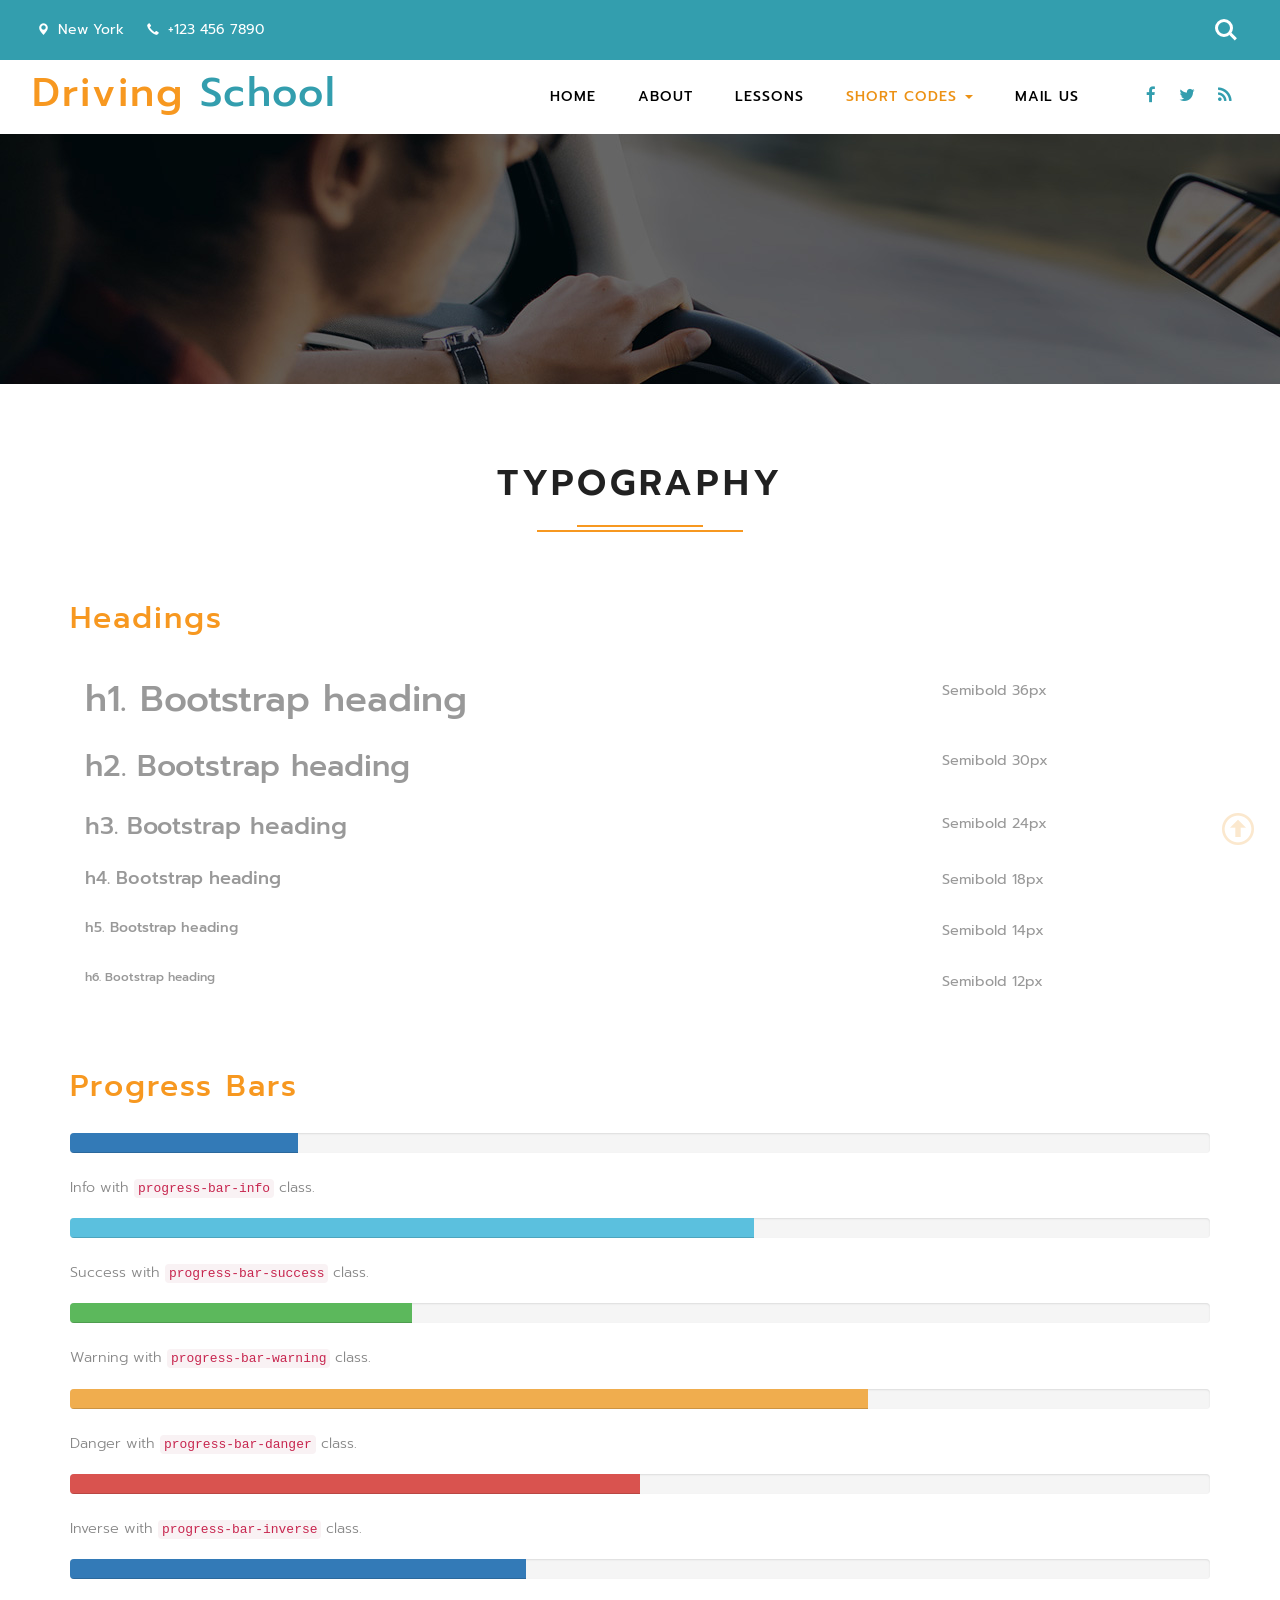
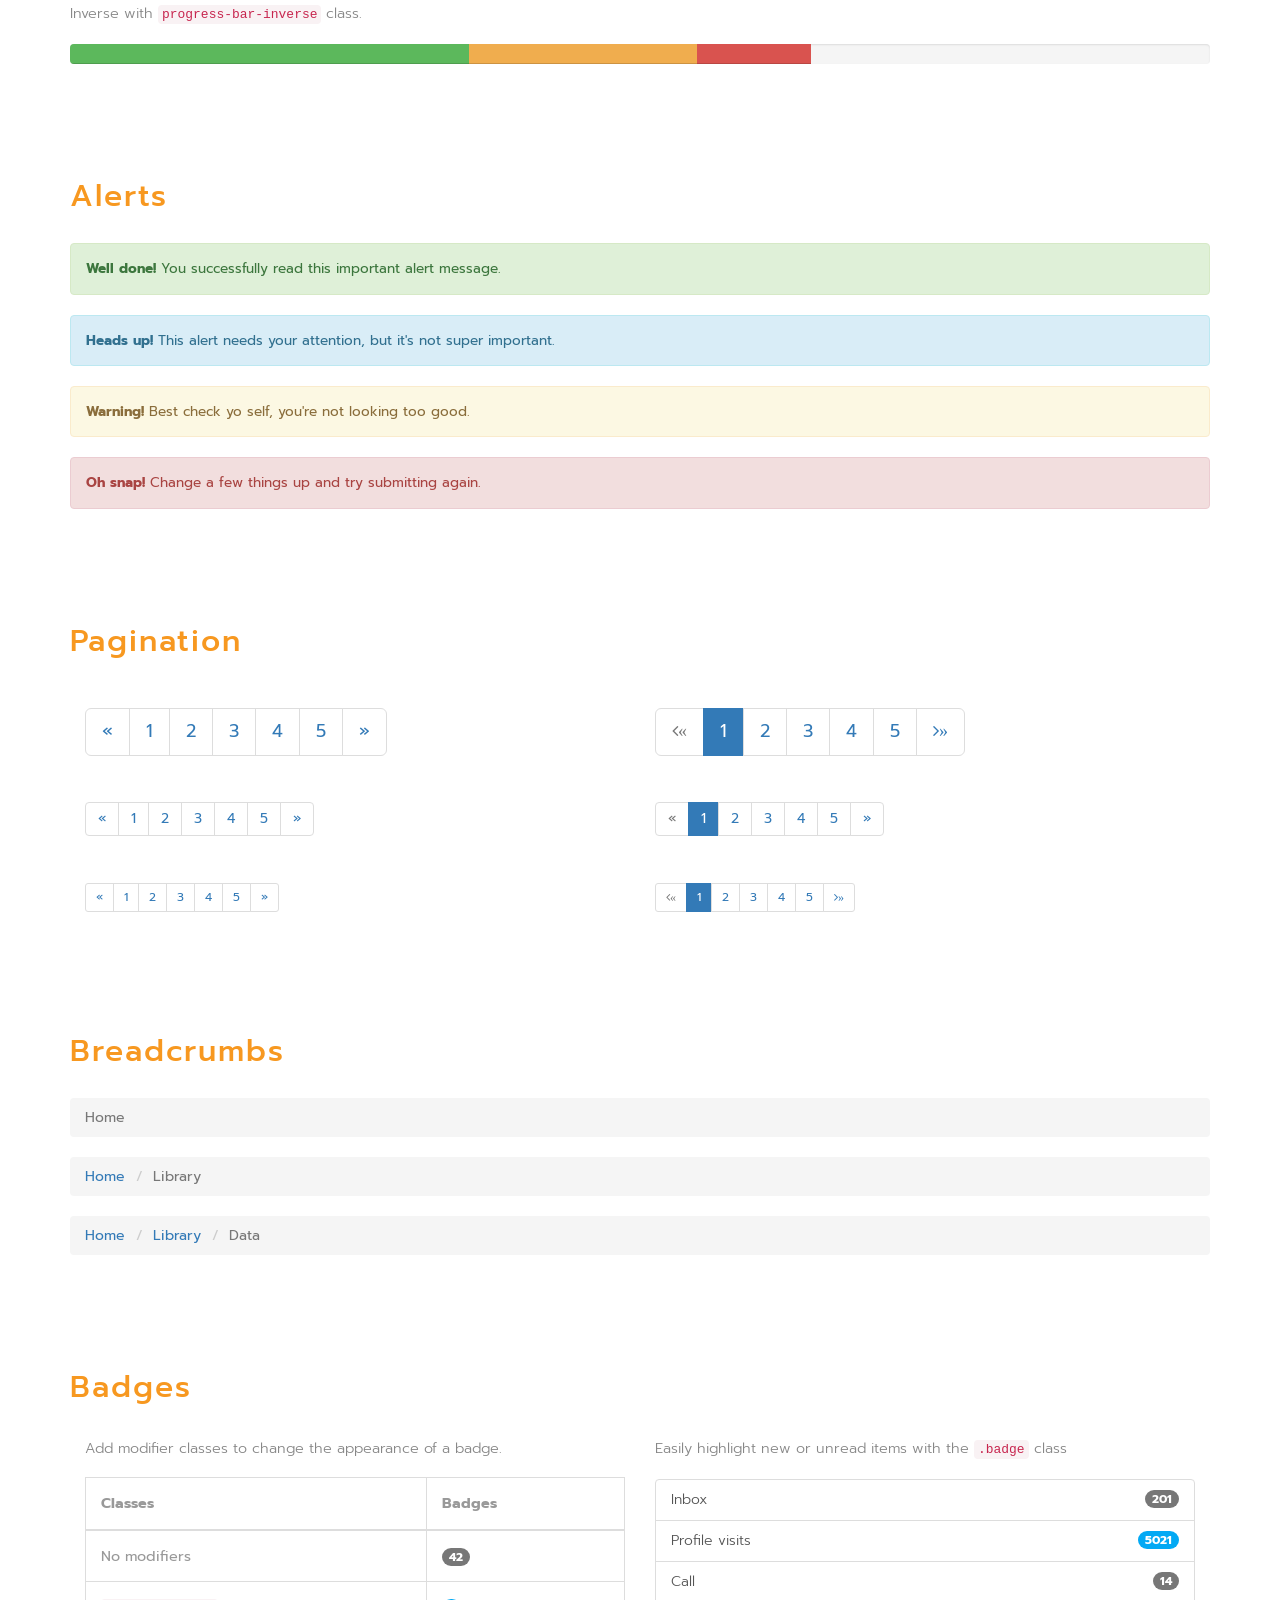
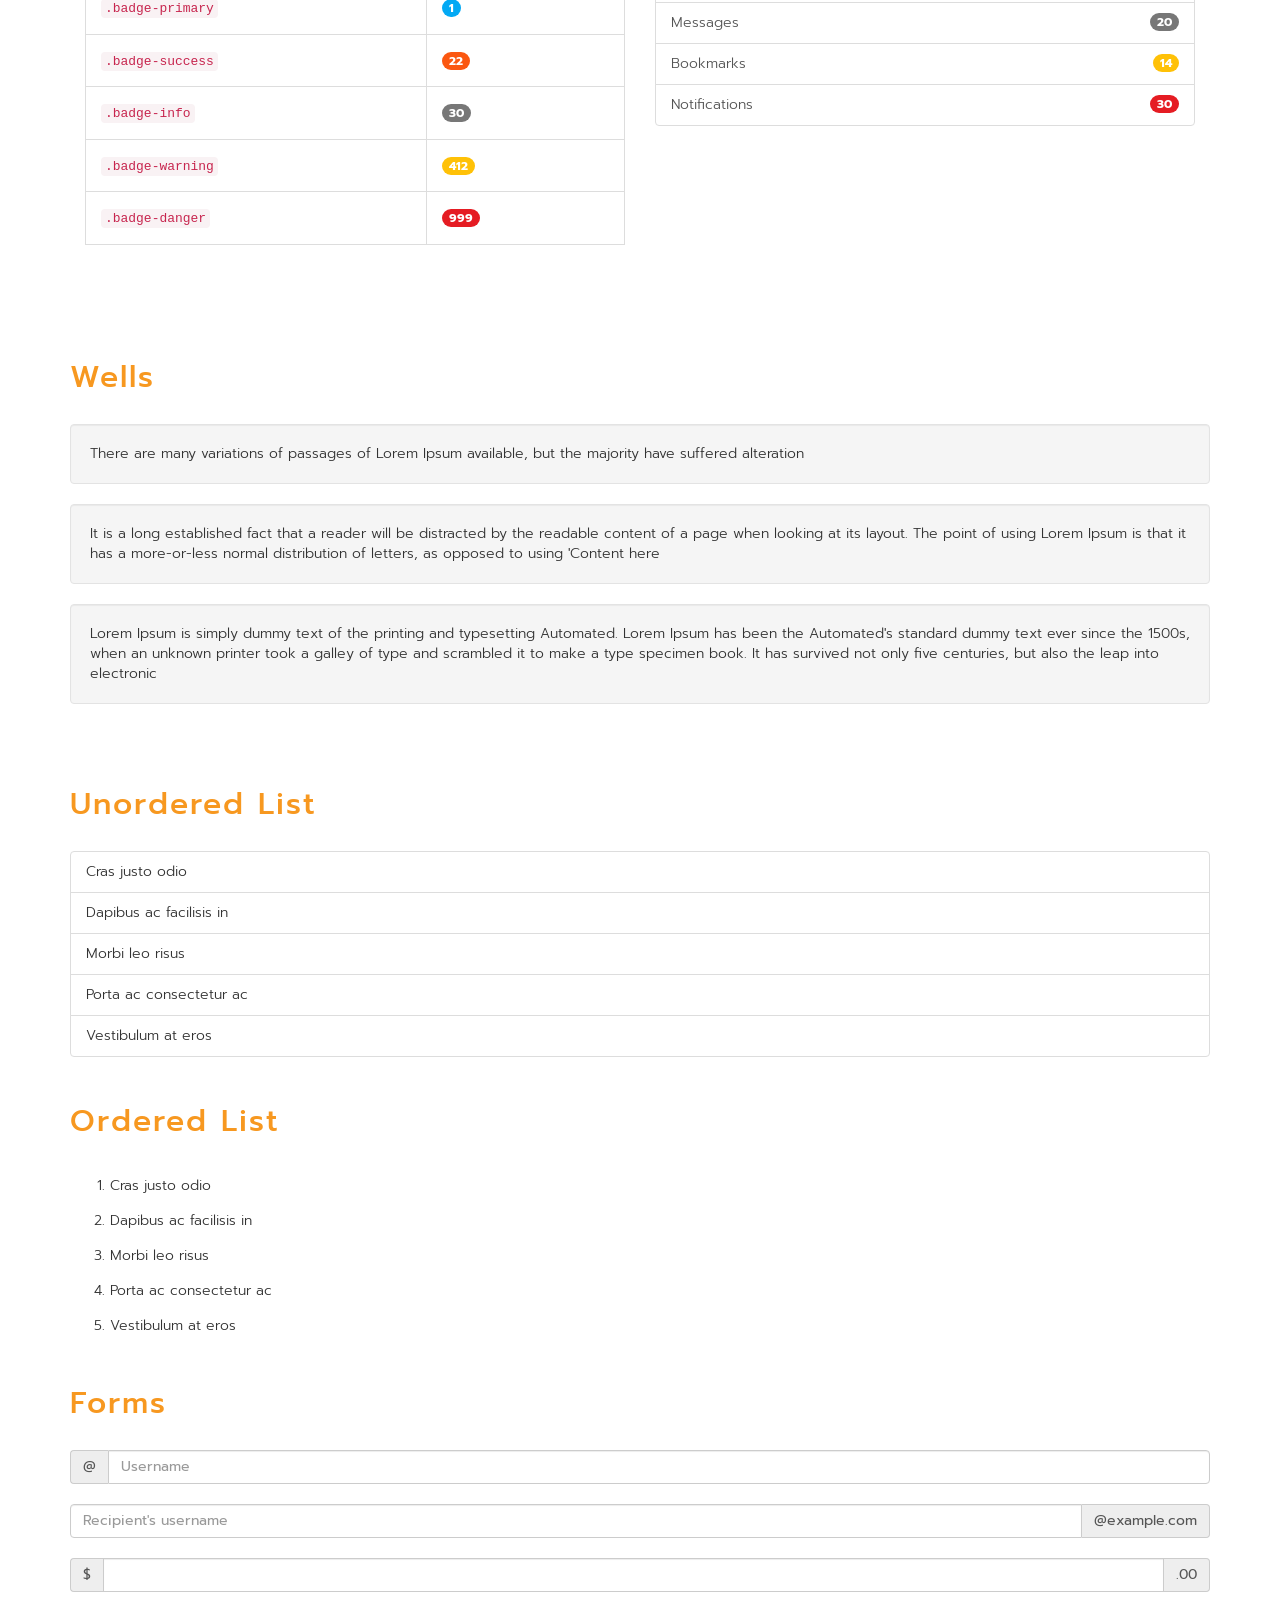
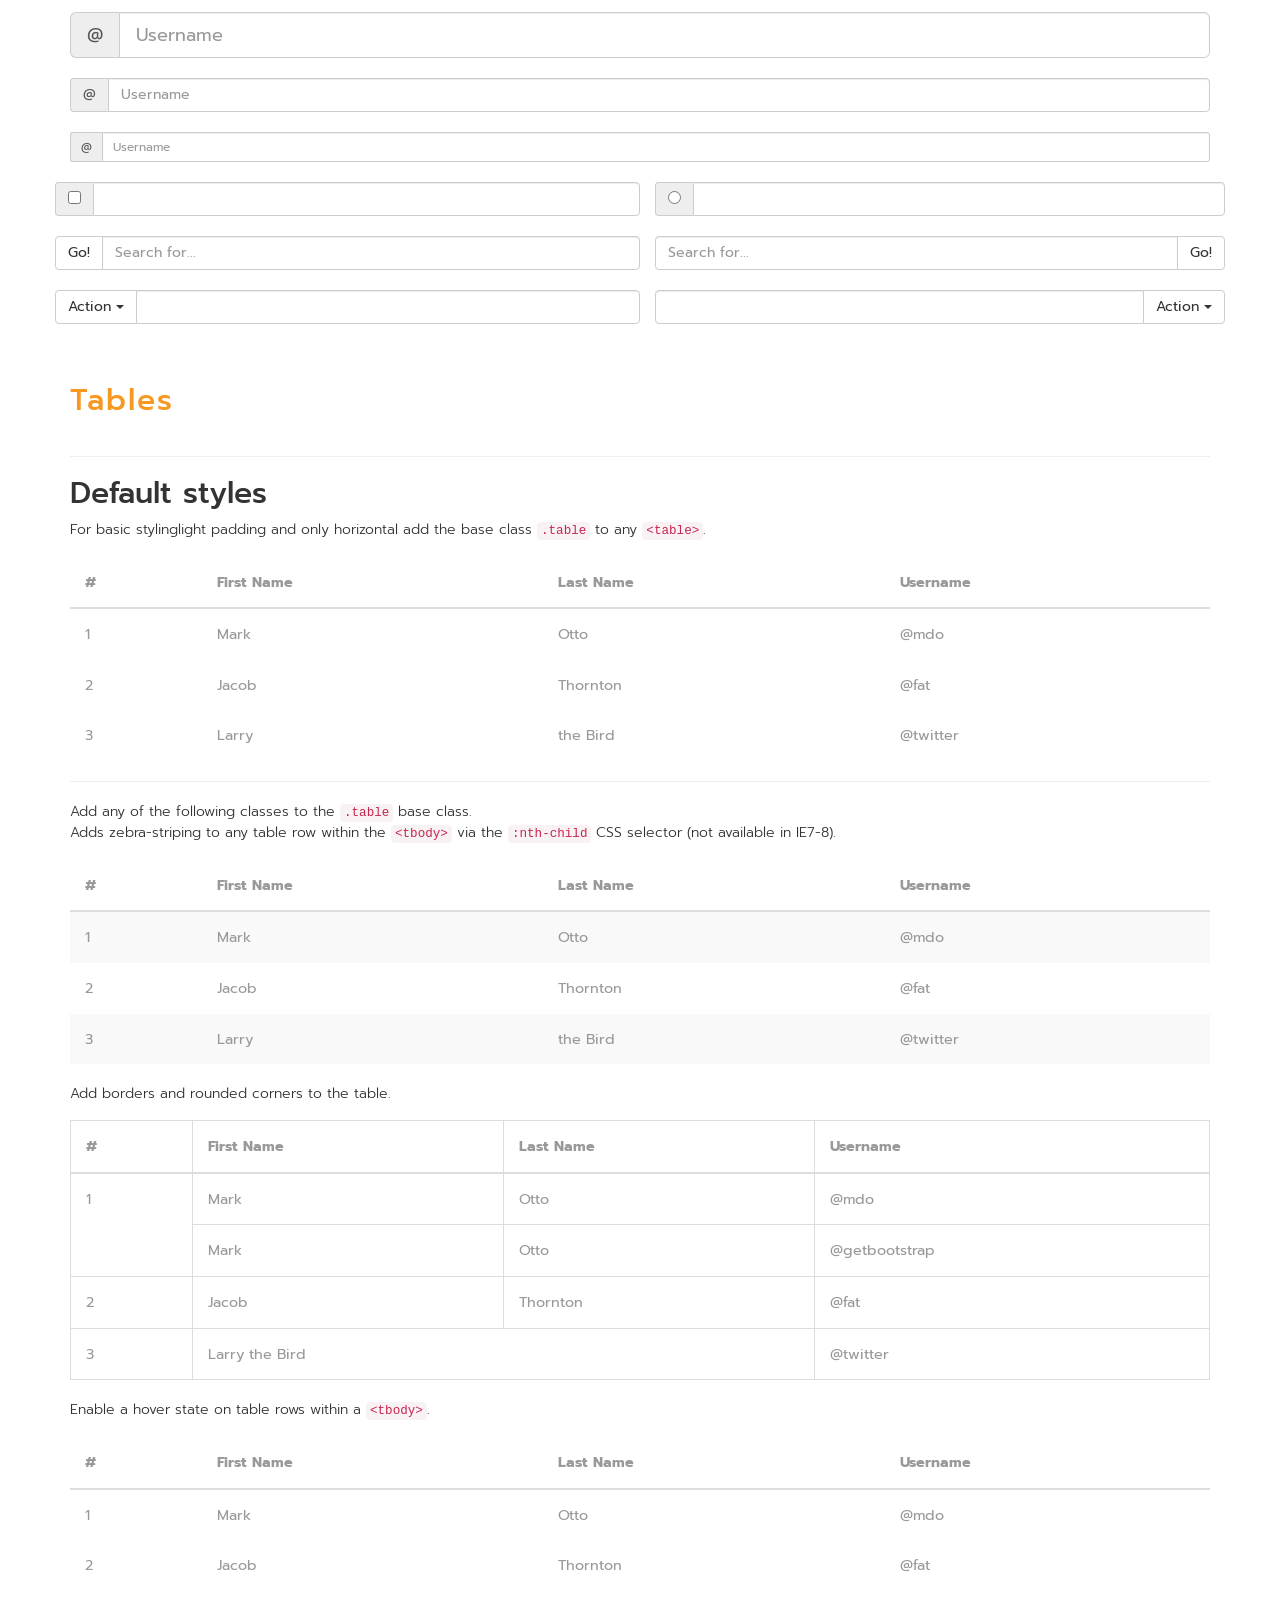
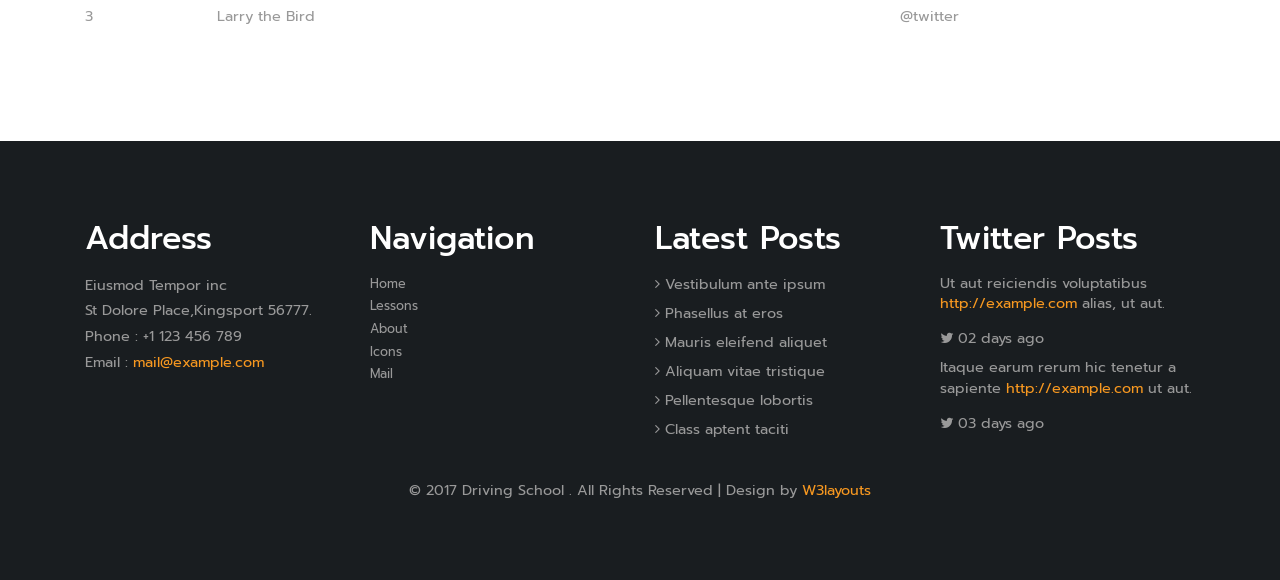
<file: assets/typography.html>
<!--
author: W3layouts
author URL: http://w3layouts.com
License: Creative Commons Attribution 3.0 Unported
License URL: http://creativecommons.org/licenses/by/3.0/
-->
<!DOCTYPE html>
<html lang="en">
<head>
<title>Driving School a Business Category Flat Bootstrap Responsive Website Template | Typography :: w3layouts</title>
<!-- custom-theme -->
<meta name="viewport" content="width=device-width, initial-scale=1">
<meta http-equiv="Content-Type" content="text/html; charset=utf-8" />
<meta name="keywords" content="Driving School Responsive web template, Bootstrap Web Templates, Flat Web Templates, Android Compatible web template, 
Smartphone Compatible web template, free webdesigns for Nokia, Samsung, LG, SonyEricsson, Motorola web design" />
<script type="application/x-javascript"> addEventListener("load", function() { setTimeout(hideURLbar, 0); }, false);
		function hideURLbar(){ window.scrollTo(0,1); } </script>
<!-- //custom-theme -->
<link href="css/bootstrap.css" rel="stylesheet" type="text/css" media="all" />
<link href="css/style.css" rel="stylesheet" type="text/css" media="all" />
<!-- js -->
<script type="text/javascript" src="js/jquery-2.1.4.min.js"></script>
<script src="js/main.js"></script>
<!-- //js -->
<!-- font-awesome-icons -->
<link href="css/font-awesome.css" rel="stylesheet"> 
<!-- //font-awesome-icons -->
<link href="//fonts.googleapis.com/css?family=Prompt:100,100i,200,200i,300,300i,400,400i,500,500i,600,600i,700,700i,800,800i,900,900i&amp;subset=latin-ext,thai,vietnamese" rel="stylesheet">
</head>
<body>
<!-- banner -->
	<div class="header">
		<div class="header_left">
			<ul>
				<li><span class="glyphicon glyphicon-map-marker" aria-hidden="true"></span>New York</li>
				<li><span class="glyphicon glyphicon-earphone" aria-hidden="true"></span>+123 456 7890</li>
			</ul>
		</div>
		<div class="header_right">
			<div class="w3_agile_login">
				<div class="cd-main-header">
					<a class="cd-search-trigger" href="#cd-search"> <span></span></a>
					<!-- cd-header-buttons -->
				</div>
				<div id="cd-search" class="cd-search">
					<form action="#" method="post">
						<input name="Search" type="search" placeholder="Search...">
					</form>
				</div>
			</div>
		</div>
			<div class="clearfix"></div>
		
	</div>
	<div class="header-bottom">
		<nav class="navbar navbar-default">
			<div class="navbar-header navbar-left">
				<button type="button" class="navbar-toggle collapsed" data-toggle="collapse" data-target="#bs-example-navbar-collapse-1">
					<span class="sr-only">Toggle navigation</span>
					<span class="icon-bar"></span>
					<span class="icon-bar"></span>
					<span class="icon-bar"></span>
				</button>
				<h1><a class="navbar-brand" href="index.html"><span>Driving </span>School</a></h1>
			</div>
			<!-- Collect the nav links, forms, and other content for toggling -->
			<div class="collapse navbar-collapse navbar-right" id="bs-example-navbar-collapse-1">
				<nav class="link-effect-2" id="link-effect-2">
					<ul class="nav navbar-nav">
						<li><a href="index.html"><span data-hover="Home">Home</span></a></li>
						<li><a href="about.html"><span data-hover="About">About</span></a></li>
						<li><a href="lessons.html"><span data-hover="Lessons">Lessons</span></a></li>
						<li class="dropdown active">
							<a href="#" class="dropdown-toggle" data-toggle="dropdown"><span data-hover="Short Codes">Short Codes</span> <b class="caret"></b></a>
							<ul class="dropdown-menu agile_short_dropdown">
								<li><a href="icons.html">Web Icons</a></li>
								<li><a href="typography.html">Typography</a></li>
							</ul>
						</li>
						<li><a href="mail.html"><span data-hover="Mail Us">Mail Us</span></a></li>
					</ul>
				</nav>
			</div>
			<div class="agileinfo-social-grids">
				<ul>
					<li><a href="#"><i class="fa fa-facebook"></i></a></li>
					<li><a href="#"><i class="fa fa-twitter"></i></a></li>
					<li><a href="#"><i class="fa fa-rss"></i></a></li>
				</ul>
			</div>
		</nav>
	</div>
	<div class="banner1">
	</div>
<!-- //banner -->
 <!-- typography -->
	<div class="typo">
		<div class="container">
			<div class="w3l-heading">
				<h3 class="w3ls_head">Typography</h3>
			</div>
			<div class="grid_3 grid_4 w3layouts">
				<h3 class="hdg">Headings</h3>
				<div class="bs-example">
					<table class="table">
						<tbody>
							<tr>
								<td><h1 id="h1.-bootstrap-heading">h1. Bootstrap heading<a class="anchorjs-link" href="#h1.-bootstrap-heading"><span class="anchorjs-icon"></span></a></h1></td>
								<td class="type-info">Semibold 36px</td>
							</tr>
							<tr>
								<td><h2 id="h2.-bootstrap-heading">h2. Bootstrap heading<a class="anchorjs-link" href="#h2.-bootstrap-heading"><span class="anchorjs-icon"></span></a></h2></td>
								<td class="type-info">Semibold 30px</td>
							</tr>
							<tr>
								<td><h3 id="h3.-bootstrap-heading">h3. Bootstrap heading<a class="anchorjs-link" href="#h3.-bootstrap-heading"><span class="anchorjs-icon"></span></a></h3></td>
								<td class="type-info">Semibold 24px</td>
							</tr>
							<tr>
								<td><h4 id="h4.-bootstrap-heading">h4. Bootstrap heading<a class="anchorjs-link" href="#h4.-bootstrap-heading"><span class="anchorjs-icon"></span></a></h4></td>
								<td class="type-info">Semibold 18px</td>
							</tr>
							<tr>
								<td><h5 id="h5.-bootstrap-heading">h5. Bootstrap heading<a class="anchorjs-link" href="#h5.-bootstrap-heading"><span class="anchorjs-icon"></span></a></h5></td>
								<td class="type-info">Semibold 14px</td>
							</tr>
							<tr>
								<td><h6>h6. Bootstrap heading</h6></td>
								<td class="type-info">Semibold 12px</td>
							</tr>
						</tbody>
					</table>
				</div>
			</div>
		
			<div class="grid_3 grid_5 w3l">
				<h3>Progress Bars</h3>
				<div class="tab-content">
					<div class="tab-pane active" id="domprogress">
						<div class="progress">    
							<div class="progress-bar progress-bar-primary" style="width: 20%"></div>
						</div>
						<p>Info with <code>progress-bar-info</code> class.</p>
						<div class="progress">    
							<div class="progress-bar progress-bar-info" style="width: 60%"></div>
						</div>
						<p>Success with <code>progress-bar-success</code> class.</p>
						<div class="progress">
							<div class="progress-bar progress-bar-success" style="width: 30%"></div>
						</div>
						<p>Warning with <code>progress-bar-warning</code> class.</p>
						<div class="progress">
							<div class="progress-bar progress-bar-warning" style="width: 70%"></div>
						</div>
						<p>Danger with <code>progress-bar-danger</code> class.</p>
						<div class="progress">
							<div class="progress-bar progress-bar-danger" style="width: 50%"></div>
						</div>
						<p>Inverse with <code>progress-bar-inverse</code> class.</p>
						<div class="progress">
							<div class="progress-bar progress-bar-inverse" style="width: 40%"></div>
						</div>
						<p>Inverse with <code>progress-bar-inverse</code> class.</p>
						<div class="progress">
							<div class="progress-bar progress-bar-success" style="width: 35%"><span class="sr-only">35% Complete (success)</span></div>
							<div class="progress-bar progress-bar-warning" style="width: 20%"><span class="sr-only">20% Complete (warning)</span></div>
							<div class="progress-bar progress-bar-danger" style="width: 10%"><span class="sr-only">10% Complete (danger)</span></div>
						</div>
					</div>
				</div>
			</div>
			<div class="grid_3 grid_5 w3ls">
				<h3>Alerts</h3>
				<div class="alert alert-success" role="alert">
					<strong>Well done!</strong> You successfully read this important alert message.
				</div>
				<div class="alert alert-info" role="alert">
					<strong>Heads up!</strong> This alert needs your attention, but it's not super important.
				</div>
				<div class="alert alert-warning" role="alert">
					<strong>Warning!</strong> Best check yo self, you're not looking too good.
				</div>
				<div class="alert alert-danger" role="alert">
					<strong>Oh snap!</strong> Change a few things up and try submitting again.
				</div>
			</div>
			<div class="grid_3 grid_5 agileits">
				<h3>Pagination</h3>
				<div class="col-md-6">
					<nav>
						<ul class="pagination pagination-lg">
							<li><a href="#" aria-label="Previous"><span aria-hidden="true">«</span></a></li>
							<li><a href="#">1</a></li>
							<li><a href="#">2</a></li>
							<li><a href="#">3</a></li>
							<li><a href="#">4</a></li>
							<li><a href="#">5</a></li>
							<li><a href="#" aria-label="Next"><span aria-hidden="true">»</span></a></li>
						</ul>
					</nav>
					<nav>
						<ul class="pagination">
							<li><a href="#" aria-label="Previous"><span aria-hidden="true">«</span></a></li>
							<li><a href="#">1</a></li>
							<li><a href="#">2</a></li>
							<li><a href="#">3</a></li>
							<li><a href="#">4</a></li>
							<li><a href="#">5</a></li>
							<li><a href="#" aria-label="Next"><span aria-hidden="true">»</span></a></li>
						</ul>
					</nav>
					<nav>
						<ul class="pagination pagination-sm">
							<li><a href="#" aria-label="Previous"><span aria-hidden="true">«</span></a></li>
							<li><a href="#">1</a></li>
							<li><a href="#">2</a></li>
							<li><a href="#">3</a></li>
							<li><a href="#">4</a></li>
							<li><a href="#">5</a></li>
							<li><a href="#" aria-label="Next"><span aria-hidden="true">»</span></a></li>
						</ul>
					</nav>
				</div>
				<div class="col-md-6">
					<ul class="pagination pagination-lg">
						<li class="disabled"><a href="#"><i class="fa fa-angle-left">«</i></a></li>
						<li class="active"><a href="#">1</a></li>
						<li><a href="#">2</a></li>
						<li><a href="#">3</a></li>
						<li><a href="#">4</a></li>
						<li><a href="#">5</a></li>
						<li><a href="#"><i class="fa fa-angle-right">»</i></a></li>
					</ul>
					<nav>
						<ul class="pagination">
							<li class="disabled"><a href="#" aria-label="Previous"><span aria-hidden="true">«</span></a></li>
							<li class="active"><a href="#">1 <span class="sr-only">(current)</span></a></li>
							<li><a href="#">2</a></li>
							<li><a href="#">3</a></li>
							<li><a href="#">4</a></li>
							<li><a href="#">5</a></li>
							<li><a href="#" aria-label="Next"><span aria-hidden="true">»</span></a></li>
						</ul>
					</nav>
					<ul class="pagination pagination-sm">
						<li class="disabled"><a href="#"><i class="fa fa-angle-left">«</i></a></li>
						<li class="active"><a href="#">1</a></li>
						<li><a href="#">2</a></li>
						<li><a href="#">3</a></li>
						<li><a href="#">4</a></li>
						<li><a href="#">5</a></li>
						<li><a href="#"><i class="fa fa-angle-right">»</i></a></li>
					</ul>
				</div>
				<div class="clearfix"> </div>
			</div>
			<div class="grid_3 grid_5 agileinfo">
				<h3>Breadcrumbs</h3>
				<ol class="breadcrumb">
					<li class="active">Home</li>
				</ol>
				<ol class="breadcrumb">
					<li><a href="#">Home</a></li>
					<li class="active">Library</li>
				</ol>
				<ol class="breadcrumb">
					<li><a href="#">Home</a></li>
					<li><a href="#">Library</a></li>
					<li class="active">Data</li>
				</ol>
			</div>
			<div class="grid_3 grid_5 wthree">
				<h3>Badges</h3>
				<div class="col-md-6 agileits-w3layouts">
					<p>Add modifier classes to change the appearance of a badge.</p>
					<table class="table table-bordered">
						<thead>
							<tr>
								<th>Classes</th>
								<th>Badges</th>
							</tr>
						</thead>
						<tbody>
							<tr>
								<td>No modifiers</td>
								<td><span class="badge">42</span></td>
							</tr>
							<tr>
								<td><code>.badge-primary</code></td>
								<td><span class="badge badge-primary">1</span></td>
							</tr>
							<tr>
								<td><code>.badge-success</code></td>
								<td><span class="badge badge-success">22</span></td>
							</tr>
							<tr>
								<td><code>.badge-info</code></td>
								<td><span class="badge badge-info">30</span></td>
							</tr>
							<tr>
								<td><code>.badge-warning</code></td>
								<td><span class="badge badge-warning">412</span></td>
							</tr>
							<tr>
								<td><code>.badge-danger</code></td>
								<td><span class="badge badge-danger">999</span></td>
							</tr>
						</tbody>
					</table>                    
				</div>
				<div class="col-md-6 w3-agileits">
					<p>Easily highlight new or unread items with the <code>.badge</code> class</p>
					<div class="list-group list-group-alternate"> 
						<a href="#" class="list-group-item"><span class="badge">201</span> <i class="ti ti-email"></i> Inbox </a> 
						<a href="#" class="list-group-item"><span class="badge badge-primary">5021</span> <i class="ti ti-eye"></i> Profile visits </a> 
						<a href="#" class="list-group-item"><span class="badge">14</span> <i class="ti ti-headphone-alt"></i> Call </a> 
						<a href="#" class="list-group-item"><span class="badge">20</span> <i class="ti ti-comments"></i> Messages </a> 
						<a href="#" class="list-group-item"><span class="badge badge-warning">14</span> <i class="ti ti-bookmark"></i> Bookmarks </a> 
						<a href="#" class="list-group-item"><span class="badge badge-danger">30</span> <i class="ti ti-bell"></i> Notifications </a> 
					</div>
				</div>
			   <div class="clearfix"> </div>
			</div>	 
			<div class="grid_3 grid_5 agile">
				<h3>Wells</h3>
				<div class="well">
					There are many variations of passages of Lorem Ipsum available, but the majority have suffered alteration
				</div>
				<div class="well">
					It is a long established fact that a reader will be distracted by the readable content of a page when looking at its layout. The point of using Lorem Ipsum is that it has a more-or-less normal distribution of letters, as opposed to using 'Content here
				</div>
				<div class="well">
						Lorem Ipsum is simply dummy text of the printing and typesetting Automated. Lorem Ipsum has been the Automated's standard dummy text ever since the 1500s, when an unknown printer took a galley of type and scrambled it to make a type specimen book. It has survived not only five centuries, but also the leap into electronic
				</div>
			</div>
			<h3 class="bars">Unordered List</h3>
			<ul class="list-group w3-agile">
			  <li class="list-group-item">Cras justo odio</li>
			  <li class="list-group-item">Dapibus ac facilisis in</li>
			  <li class="list-group-item">Morbi leo risus</li>
			  <li class="list-group-item">Porta ac consectetur ac</li>
			  <li class="list-group-item">Vestibulum at eros</li>
			</ul>
			<h3 class="bars">Ordered List</h3>
			<ol>
				<li class="list-group-item1">Cras justo odio</li>
				<li class="list-group-item1">Dapibus ac facilisis in</li>
				<li class="list-group-item1">Morbi leo risus</li>
				<li class="list-group-item1">Porta ac consectetur ac</li>
				<li class="list-group-item1">Vestibulum at eros</li>
			</ol>
			<h3 class="bars">Forms</h3>
			<div class="input-group w3_w3layouts">
				<span class="input-group-addon" id="basic-addon1">@</span>
				<input type="text" class="form-control" placeholder="Username" aria-describedby="basic-addon1">
			</div>
			<div class="input-group w3_w3layouts">
				<input type="text" class="form-control" placeholder="Recipient's username" aria-describedby="basic-addon2">
				<span class="input-group-addon" id="basic-addon2">@example.com</span>
			</div>
			<div class="input-group w3_w3layouts">
				<span class="input-group-addon">$</span>
					<input type="text" class="form-control" aria-label="Amount (to the nearest dollar)">
				<span class="input-group-addon">.00</span>
			</div>
			<div class="input-group input-group-lg w3_w3layouts">
				<span class="input-group-addon" id="sizing-addon1">@</span>
				<input type="text" class="form-control" placeholder="Username" aria-describedby="sizing-addon1">
			</div>
			<div class="input-group w3_w3layouts">
				<span class="input-group-addon" id="sizing-addon2">@</span>
				<input type="text" class="form-control" placeholder="Username" aria-describedby="sizing-addon2">
			</div>
			<div class="input-group input-group-sm w3_w3layouts">
				<span class="input-group-addon" id="sizing-addon3">@</span>
				<input type="text" class="form-control" placeholder="Username" aria-describedby="sizing-addon3">
			</div>
			<div class="row">
				<div class="col-lg-6 in-gp-tl">
					<div class="input-group">
						<span class="input-group-addon">
							<input type="checkbox" aria-label="...">
						</span>
						<input type="text" class="form-control" aria-label="...">
					</div><!-- /input-group -->
				</div><!-- /.col-lg-6 -->
				<div class="col-lg-6 in-gp-tb">
					<div class="input-group">
						<span class="input-group-addon">
							<input type="radio" aria-label="...">
						</span>
						<input type="text" class="form-control" aria-label="...">
					</div><!-- /input-group -->
				</div><!-- /.col-lg-6 -->
			</div><!-- /.row -->
			<div class="row">
				<div class="col-lg-6 in-gp-tl">
					<div class="input-group">
						<span class="input-group-btn">
							<button class="btn btn-default" type="button">Go!</button>
						</span>
						<input type="text" class="form-control" placeholder="Search for...">
					</div><!-- /input-group -->
				</div><!-- /.col-lg-6 -->
				<div class="col-lg-6 in-gp-tb">
					<div class="input-group">
						<input type="text" class="form-control" placeholder="Search for...">
						<span class="input-group-btn">
							<button class="btn btn-default" type="button">Go!</button>
						</span>
					</div><!-- /input-group -->
				</div><!-- /.col-lg-6 -->
			</div><!-- /.row -->
			<div class="row">
				<div class="col-lg-6 in-gp-tl">
					<div class="input-group">
						<div class="input-group-btn">
							<button type="button" class="btn btn-default dropdown-toggle" data-toggle="dropdown" aria-haspopup="true" aria-expanded="false">Action <span class="caret"></span></button>
							<ul class="dropdown-menu">
								<li><a href="#">Action</a></li>
								<li><a href="#">Another action</a></li>
								<li><a href="#">Something else here</a></li>
								<li role="separator" class="divider"></li>
								<li><a href="#">Separated link</a></li>
							</ul>
						</div><!-- /btn-group -->
						<input type="text" class="form-control" aria-label="...">
					</div><!-- /input-group -->
				</div><!-- /.col-lg-6 -->
				<div class="col-lg-6 in-gp-tb">
					<div class="input-group">
						<input type="text" class="form-control" aria-label="...">
						<div class="input-group-btn">
							<button type="button" class="btn btn-default dropdown-toggle" data-toggle="dropdown" aria-haspopup="true" aria-expanded="false">Action <span class="caret"></span></button>
							<ul class="dropdown-menu dropdown-menu-right">
								<li><a href="#">Action</a></li>
								<li><a href="#">Another action</a></li>
								<li><a href="#">Something else here</a></li>
								<li role="separator" class="divider"></li>
								<li><a href="#">Separated link</a></li>
							</ul>
						</div><!-- /btn-group -->
					</div><!-- /input-group -->
				</div><!-- /.col-lg-6 -->
			</div><!-- /.row -->
			<div class="page-header">
				<h3 class="bars">Tables</h3>
			</div>
			<h2 class="typoh2">Default styles</h2>
			<p>For basic stylinglight padding and only horizontal add the base class <code>.table</code> to any <code>&lt;table&gt;</code>.</p>
			<div class="bs-docs-example">
				<table class="table">
					<thead>
						<tr>
							<th>#</th>
							<th>First Name</th>
							<th>Last Name</th>
							<th>Username</th>
						</tr>
					</thead>
					<tbody>
						<tr>
							<td>1</td>
							<td>Mark</td>
							<td>Otto</td>
							<td>@mdo</td>
						</tr>
						<tr>
							<td>2</td>
							<td>Jacob</td>
							<td>Thornton</td>
							<td>@fat</td>
						</tr>
						<tr>
							<td>3</td>
							<td>Larry</td>
							<td>the Bird</td>
							<td>@twitter</td>
						</tr>
					</tbody>
				</table>
			</div>
			<hr class="bs-docs-separator">
			<p>Add any of the following classes to the <code>.table</code> base class.</p>
			<p>Adds zebra-striping to any table row within the <code>&lt;tbody&gt;</code> via the <code>:nth-child</code> CSS selector (not available in IE7-8).</p>
			<div class="bs-docs-example">
				<table class="table table-striped">
					<thead>
						<tr>
							<th>#</th>
							<th>First Name</th>
							<th>Last Name</th>
							<th>Username</th>
						</tr>
					</thead>
					<tbody>
						<tr>
							<td>1</td>
							<td>Mark</td>
							<td>Otto</td>
							<td>@mdo</td>
						</tr>
						<tr>
							<td>2</td>
							<td>Jacob</td>
							<td>Thornton</td>
							<td>@fat</td>
						</tr>
						<tr>
							<td>3</td>
							<td>Larry</td>
							<td>the Bird</td>
							<td>@twitter</td>
						</tr>
					</tbody>
				</table>
			</div>
			<p>Add borders and rounded corners to the table.</p>
			<div class="bs-docs-example">
				<table class="table table-bordered">
					<thead>
						<tr>
							<th>#</th>
							<th>First Name</th>
							<th>Last Name</th>
							<th>Username</th>
						</tr>
					</thead>
					<tbody>
						<tr>
							<td rowspan="2">1</td>
							<td>Mark</td>
							<td>Otto</td>
							<td>@mdo</td>
						</tr>
						<tr>
							<td>Mark</td>
							<td>Otto</td>
							<td>@getbootstrap</td>
						</tr>
						<tr>
							<td>2</td>
							<td>Jacob</td>
							<td>Thornton</td>
							<td>@fat</td>
						</tr>
						<tr>
							<td>3</td>
							<td colspan="2">Larry the Bird</td>
							<td>@twitter</td>
						</tr>
					</tbody>
				</table>
			</div>
			<p>Enable a hover state on table rows within a <code>&lt;tbody&gt;</code>.</p>
			<div class="bs-docs-example">
				<table class="table table-hover">
					<thead>
						<tr>
						  <th>#</th>
						  <th>First Name</th>
						  <th>Last Name</th>
						  <th>Username</th>
						</tr>
					</thead>
					<tbody>
						<tr>
						  <td>1</td>
						  <td>Mark</td>
						  <td>Otto</td>
						  <td>@mdo</td>
						</tr>
						<tr>
						  <td>2</td>
						  <td>Jacob</td>
						  <td>Thornton</td>
						  <td>@fat</td>
						</tr>
						<tr>
						  <td>3</td>
						  <td colspan="2">Larry the Bird</td>
						  <td>@twitter</td>
						</tr>
					</tbody>
				</table>
			</div>
		</div>
	</div>
<!-- //type -->
	
	<!-- footer -->
	<div class="w3-agile-footer">
		<div class="container">
			<div class="footer-grids">
				<div class="col-md-3 footer-grid">
					<div class="footer-grid-heading">
						<h4>Address</h4>
					</div>
					<div class="footer-grid-info">
						<p>Eiusmod Tempor inc
							<span>St Dolore Place,Kingsport 56777.</span>
						</p>
						<p class="phone">Phone : +1 123 456 789
							<span>Email : <a href="mailto:example@email.com">mail@example.com</a></span>
						</p>
					</div>
				</div>
				<div class="col-md-3 footer-grid">
					<div class="footer-grid-heading">
						<h4>Navigation</h4>
					</div>
					<div class="footer-grid-info">
						<ul>
							<li><a href="index.html">Home</a></li>
							<li><a href="lessons.html">Lessons</a></li>
							<li><a href="about.html">About</a></li>
							<li><a href="icons.html">Icons</a></li>
							<li><a href="mail.html">Mail</a></li>
						</ul>
					</div>
				</div>
				<div class="col-md-3 footer-grid">
					<div class="footer-grid-heading">
						<h4>Latest Posts</h4>
					</div>
					<div class="w3agile_footer_grid_list">
						<ul>
							<li><i class="fa fa-angle-right" aria-hidden="true"></i> Vestibulum ante ipsum</li>
							<li><i class="fa fa-angle-right" aria-hidden="true"></i> Phasellus at eros</li>
							<li><i class="fa fa-angle-right" aria-hidden="true"></i> Mauris eleifend aliquet</li>
							<li><i class="fa fa-angle-right" aria-hidden="true"></i> Aliquam vitae tristique</li>
							<li><i class="fa fa-angle-right" aria-hidden="true"></i> Pellentesque lobortis</li>
							<li><i class="fa fa-angle-right" aria-hidden="true"></i> Class aptent taciti</li>
						</ul>
					</div>
				</div>
				<div class="col-md-3 footer-grid">
					<div class="footer-grid-heading">
						<h4>Twitter Posts</h4>
					</div>
					<div class="w3agile_footer_grid_list w3agile-post">
						<ul>
							<li>Ut aut reiciendis voluptatibus <a href="#">http://example.com</a> alias, ut aut.
								<span><i class="fa fa-twitter" aria-hidden="true"></i> 02 days ago</span></li>
							<li>Itaque earum rerum hic tenetur a sapiente <a href="#">http://example.com</a> ut aut.
							<span><i class="fa fa-twitter" aria-hidden="true"></i> 03 days ago</span></li>
						</ul>
					</div>
				</div>
				<div class="clearfix"> </div>
			</div>
			<div class="agileits-w3layouts-copyright">
				<p>© 2017 Driving School . All Rights Reserved | Design by <a href="http://w3layouts.com/"> W3layouts</a> </p>
			</div>
		</div>
	</div>
	<!-- //footer -->

<!-- start-smooth-scrolling -->
<script type="text/javascript" src="js/move-top.js"></script>
<script type="text/javascript" src="js/easing.js"></script>
<script type="text/javascript">
	jQuery(document).ready(function($) {
		$(".scroll").click(function(event){		
			event.preventDefault();
			$('html,body').animate({scrollTop:$(this.hash).offset().top},1000);
		});
	});
</script>
<!-- start-smooth-scrolling -->
<!-- for bootstrap working -->
	<script src="js/bootstrap.js"></script>
<!-- //for bootstrap working -->
<!-- here stars scrolling icon -->
	<script type="text/javascript">
		$(document).ready(function() {
			/*
				var defaults = {
				containerID: 'toTop', // fading element id
				containerHoverID: 'toTopHover', // fading element hover id
				scrollSpeed: 1200,
				easingType: 'linear' 
				};
			*/
								
			$().UItoTop({ easingType: 'easeOutQuart' });
								
			});
	</script>
<!-- //here ends scrolling icon -->
</body>
</html>
</file>
<file: assets/css/style.css>
/*--
Author: W3layouts
Author URL: http://w3layouts.com
License: Creative Commons Attribution 3.0 Unported
License URL: http://creativecommons.org/licenses/by/3.0/
--*/
html, body{
	font-size: 100%;
	font-family: 'Prompt', sans-serif;
	background:#ffffff;
	margin: 0;
}
p,ul li,ol li{
	margin:0;
	font-size:14px;
}
h1,h2,h3,h4,h5,h6{
	font-family: 'Prompt', sans-serif;
	margin:0;
}
ul,label{
	margin:0;
	padding:0;
}
body a:hover{
	text-decoration:none;
}
input[type="submit"],input[type="reset"],a,.w3_agileits_services1_grid1{
	-webkit-transition: 0.5s ease-in;
    -moz-transition: 0.5s ease-in;
    -ms-transition: 0.5s ease-in;
    -o-transition: 0.5s ease-in;
    transition:0.5s ease-in;
}
/*-- banner --*/
.header {
    background: #339eae;
    padding: 0.5em 2em;
	position:relative;
}
.header_left {
    float: left;
    margin: 10px 0;
}
.header_right{
	float:right;
}
.header_left ul li {
    color: #fff;
    list-style-type: none;
    font-size: 14px;
    display: inline-block;
    padding: 0px 12px 0px 0;
}
.header_left ul li:nth-child(4) {
}
.header_left ul li span {
    top: 1px;
    font-size: 12px;
    margin-right: 4px;
    padding: 4px 5px;
    border-radius: 3px;
	 color: #fff;
}
.header_left ul li a {
    color: #fff;
    text-decoration: none;
}
.header_left ul li a:hover{
	color: #FF9800;
}
/*-- social-icons --*/
.agileinfo-social-grids{
    float: right;
    margin:0em 0 0 0;
}
.agileinfo-social-grids ul{
	padding:0;
	margin:0;
}
.agileinfo-social-grids ul li{
    display: inline-block;
}
.agileinfo-social-grids ul li a {
    color: #333;
    text-align: center;
    font-size: 17px;
}
.agileinfo-social-grids ul li a i.fa.fa-facebook,.agileinfo-social-grids ul li a i.fa.fa-twitter,.agileinfo-social-grids ul li a i.fa.fa-rss{
    color: #339eae;
    transition: 0.5s all;
    -webkit-transition: 0.5s all;
    -moz-transition: 0.5s all;
    -o-transition: 0.5s all;
    -ms-transition: 0.5s all;
}
.agileinfo-social-grids ul li a i.fa.fa-facebook:hover {
    color: #3b5998;
}
.agileinfo-social-grids ul li a i.fa.fa-twitter{
	margin:0 1em;
}
.agileinfo-social-grids ul li a i.fa.fa-twitter:hover{
	color: #55acee;
}
.agileinfo-social-grids ul li a i.fa.fa-rss{
	margin:0 1em 0 0;
}
.agileinfo-social-grids ul li a i.fa.fa-rss:hover{
	color: #f26522;
}
.agileinfo-social-grids ul li:nth-child(2){
	margin:.5em 0;
}
/*-- //social-icons --*/
/*--search--*/
.cd-main-header {
  /* Force Hardware Acceleration in WebKit */
  -webkit-transform: translateZ(0);
  -moz-transform: translateZ(0);
  -ms-transform: translateZ(0);
  -o-transform: translateZ(0);
  transform: translateZ(0);
}
.cd-main-header {
    -webkit-transition: -webkit-transform 0.3s;
    -moz-transition: -moz-transform 0.3s;
    transition: transform 0.3s;
}
.cd-main-content.nav-is-visible, .cd-main-header.nav-is-visible {
	-webkit-transform: translateX(-260px);
	-moz-transform: translateX(-260px);
	-ms-transform: translateX(-260px);
	-o-transform: translateX(-260px);
	transform: translateX(-260px);
}
.nav-on-left .cd-main-content.nav-is-visible, .nav-on-left .cd-main-header.nav-is-visible {
	-webkit-transform: translateX(260px);
	-moz-transform: translateX(260px);
	-ms-transform: translateX(260px);
	-o-transform: translateX(260px);
	transform: translateX(260px);
}
.cd-header-buttons {
    position: absolute;
    display: inline-block;
    top: 0px;
    right: 0%;
}
.cd-header-buttons li {
	display: inline-block;
}
.cd-search-trigger, .cd-nav-trigger {
	position: relative;
	display: block;
	width: 44px;
	height: 44px;
	overflow: hidden;
	white-space: nowrap;
	color: transparent;
	z-index: 3;
}
.cd-search-trigger::before, .cd-search-trigger::after {
	/* search icon */
	content: '';
	position: absolute;
	-webkit-transition: opacity 0.3s;
	-moz-transition: opacity 0.3s;
	transition: opacity 0.3s;
	/* Force Hardware Acceleration in WebKit */
	-webkit-transform: translateZ(0);
	-moz-transform: translateZ(0);
	-ms-transform: translateZ(0);
	-o-transform: translateZ(0);
	transform: translateZ(0);
	-webkit-backface-visibility: hidden;
	backface-visibility: hidden;
}
.cd-search-trigger::before {
	/* lens */
	top: 11px;
	left: 11px;
	width: 18px;
	height: 18px;
	-webkit-border-radius: 50%;
	-moz-border-radius: 50%;
	border-radius: 50%;
	border: 3px solid #fff;
}
.cd-search-trigger::after {
	/* handle */
	height: 3px;
	width: 8px;
	background: #fff;
	bottom: 14px;
	right: 11px;
	-webkit-transform: rotate(45deg);
	-moz-transform: rotate(45deg);
	-ms-transform: rotate(45deg);
	-o-transform: rotate(45deg);
	transform: rotate(45deg);
}
.cd-search-trigger span {
	/* container for the X icon */
	position: absolute;
	height: 100%;
	width: 100%;
	top: 0;
	left: 0;
}
.cd-search-trigger span::before, .cd-search-trigger span::after {
	/* close icon */
	content: '';
	position: absolute;
	display: inline-block;
	height: 3px;
	width: 22px;
	top: 50%;
	margin-top: -2px;
	left: 50%;
	margin-left: -11px;
	background: #fff;
	opacity: 0;
	/* Force Hardware Acceleration in WebKit */
	-webkit-transform: translateZ(0);
	-moz-transform: translateZ(0);
	-ms-transform: translateZ(0);
	-o-transform: translateZ(0);
	transform: translateZ(0);
	-webkit-backface-visibility: hidden;
	backface-visibility: hidden;
	-webkit-transition: opacity 0.3s, -webkit-transform 0.3s;
	-moz-transition: opacity 0.3s, -moz-transform 0.3s;
	transition: opacity 0.3s, transform 0.3s;
}
.cd-search-trigger span::before {
	-webkit-transform: rotate(45deg);
	-moz-transform: rotate(45deg);
	-ms-transform: rotate(45deg);
	-o-transform: rotate(45deg);
	transform: rotate(45deg);
}
.cd-search-trigger span::after {
	-webkit-transform: rotate(-45deg);
	-moz-transform: rotate(-45deg);
	-ms-transform: rotate(-45deg);
	-o-transform: rotate(-45deg);
	transform: rotate(-45deg);
}
.cd-search-trigger.search-is-visible::before, .cd-search-trigger.search-is-visible::after {
	/* hide search icon */
	-moz-opacity: 0;
	opacity: 0;
}
.cd-search-trigger.search-is-visible span::before, .cd-search-trigger.search-is-visible span::after {
	/* show close icon */
	-moz-opacity: 1;
	opacity: 1;
}
.cd-search-trigger.search-is-visible span::before {
	-webkit-transform: rotate(135deg);
	-moz-transform: rotate(135deg);
	-ms-transform: rotate(135deg);
	-o-transform: rotate(135deg);
	transform: rotate(135deg);
}
.cd-search-trigger.search-is-visible span::after {
	-webkit-transform: rotate(45deg);
	-moz-transform: rotate(45deg);
	-ms-transform: rotate(45deg);
	-o-transform: rotate(45deg);
	transform: rotate(45deg);
}
.cd-search {
	position: absolute;
	width: 100%;
	top: 100%;
	left: 0;
	z-index: 3;
	opacity: 0;
	visibility: hidden;
	-webkit-transition: opacity .3s 0s, visibility 0s .3s;
	-moz-transition: opacity .3s 0s, visibility 0s .3s;
	transition: opacity .3s 0s, visibility 0s .3s;
}
.cd-search input {
    border-radius: 0;
    border: none;
    background: #f79820;
    width: 100%;
    padding: 0 5%;
	-webkit-box-shadow: inset 0 1px 0 #e2e3df, 0 3px 6px rgba(0, 0, 0, 0.05);
	-moz-box-shadow: inset 0 1px 0 #e2e3df, 0 3px 6px rgba(0, 0, 0, 0.05);
    box-shadow: inset 0 1px 0 #e2e3df, 0 3px 6px rgba(0, 0, 0, 0.05);
    -webkit-appearance: none;
    -moz-appearance: none;
    -ms-appearance: none;
    -o-appearance: none;
    font-size: 1em;
    padding: 1em 2em;
	color: #fff;
}
.cd-search input::-webkit-input-placeholder {
	color: #fff !important;
}
.cd-search input::-moz-placeholder {
	color: #fff !important;
}
.cd-search input:-moz-placeholder {
	color: #fff !important;
}
.cd-search input:-ms-input-placeholder {
	color: #fff !important;
}
.cd-search input:focus {
	outline: none;
}
.cd-search.is-visible {
	-moz-opacity: 1;
	opacity: 1;
	visibility: visible;
	-webkit-transition: opacity .3s 0s, visibility 0s 0s;
	-moz-transition: opacity .3s 0s, visibility 0s 0s;
	transition: opacity .3s 0s, visibility 0s 0s;
}
/*--//search--*/
.banner{
	background:url(../images/banner.jpg) no-repeat 0px 0px;
	background-size:cover;
	-webkit-background-size:cover;
	-moz-background-size:cover;
	-o-background-size:cover;
	-ms-background-size:cover;
	min-height:650px;
	position: relative;
}
.banner1{
	background:url(../images/banner.jpg) no-repeat 0px 0px;
	background-size:cover;
	-webkit-background-size:cover;
	-moz-background-size:cover;
	-o-background-size:cover;
	-ms-background-size:cover;
	min-height:250px;
}
/*-- nav --*/
.navbar-default {
    background: none;
    border: none;
}
.navbar {
    margin-bottom: 0;
}
.navbar-collapse {
    padding: 0;
}
.navbar-right {
    margin-right: 0;
}
.navbar-default .navbar-nav > .active > a, .navbar-default .navbar-nav > .active > a:hover, .navbar-default .navbar-nav > .active > a:focus {
    color:#ec9114;
    background:none;
}
.navbar-default .navbar-nav > li > a {
    font-weight: 500;
    letter-spacing: 1px;
}
.navbar-nav > li > a {
    margin: 0;
    padding:0 1.5em;
    text-transform: uppercase;
}
.navbar-default .navbar-nav > li > a:hover{
    color:#ec9114;
}
.navbar-default .navbar-nav > li > a:focus {
    color: #fff;
	outline:none;
}
nav.navbar.navbar-default {
    background: none;
    padding: 1em 2em;
}
.navbar-right {
    float: left !important;
    margin: 0.7em 0 0 18em;
}
.navbar-default .navbar-nav > .open > a, .navbar-default .navbar-nav > .open > a:hover, .navbar-default .navbar-nav > .open > a:focus {
    color:#000;
    background: none;
}
.navbar-default .navbar-nav > li > a {
    color: #000;
}
.navbar-default .navbar-nav  > .active.open > a:focus {
	background:transparent;
	color: #000;
}
.navbar-default .navbar-brand,.navbar-default .navbar-brand:hover, .navbar-default .navbar-brand:focus {
    color: #339eae;
}
.navbar-brand {
    height: 42px;
    padding: 0;
    font-size: 1.1em;
    line-height: 35px;
	letter-spacing: 2px;
}
.navbar-brand span{
	color: #f79820;
}
.link-effect-2 a {
  overflow: hidden;
  font-weight: 400;
}
.link-effect-2 a span {
  position: relative;
  display: inline-block;
  -moz-transition: 0.3s;
  -o-transition: 0.3s;
  -webkit-transition: 0.3s;
  transition: 0.3s;
}
.link-effect-2 a span::before {
  color:#ec9114;
  position: absolute;
  top: 100%;
  content: attr(data-hover);
  -moz-transform: translate3d(0, 0, 0);
  -ms-transform: translate3d(0, 0, 0);
  -webkit-transform: translate3d(0, 0, 0);
  transform: translate3d(0, 0, 0);
}
.link-effect-2 a:hover span {
  -moz-transform: translateY(-100%);
  -ms-transform: translateY(-100%);
  -webkit-transform: translateY(-100%);
  transform: translateY(-100%);
}
.agile_short_dropdown {
    border-radius: 0;
    background: #ffffff;
    text-align: center;
	padding:0;
	border: none;
}
.agile_short_dropdown li a{
	text-transform:uppercase;
	color:#212121;
	font-size:13px;
	font-weight:600;
	padding: .8em 0;
}
.agile_short_dropdown > li > a:hover{
    color: #fff;
    text-decoration: none;
    background-color:#ec9114;
}
.w3_agile_phone{
	float:right;
	margin: 1.3em 0 0;
}
.w3_agile_phone p{
	color:#fff;
	font-weight:600;
}
.w3_agile_phone p i{
	padding-right:1em;
}
/*-- banner --*/
.agileits_w3layouts_banner_info{
	margin: 16em 0 0;
	position:relative;
}
.agileits_w3layouts_banner_info_pos {
    margin-top: 8em;
    text-align: center;
}
.agileits_w3layouts_banner_info_pos1 h4{
	font-size:14px;
	font-weight:bold;
	color:#fff;
}
.agileits_w3layouts_banner_info_pos ul li{
	display:inline-block;
	position:relative;
	font-size:16px;
}
.agileits_w3layouts_banner_info_pos ul li label {
    position: absolute;
    top: 10px;
    width: 60px;
    height: 2px;
    background: #f79820;
    display: inline-block;
    margin-left: 6px;
}
/*--  
.agileits_w3layouts_banner_info_pos ul li:nth-child(2){
	margin:0 4em;
}
--*/
.agileits_w3layouts_banner_info_pos ul li{
	padding:0 6em 0 0;
}
.agileits_w3layouts_banner_info_pos ul li a{
	color:#fff;
	text-decoration:none;
}
.agileits_w3layouts_banner_info h3{
	text-align: center;
    font-size: 3em;
    color: #f79820;
    text-transform: uppercase;
}
.agileits_w3layouts_banner_info p {
    color: #ffffff;
    text-align: center;
    line-height: 28px;
    width: 63%;
    margin: 30px auto;
    font-size: 17px;
}
/*-- banner-bottom-icons --*/
.banner-bottom-icons {
    padding: 5em 0;
}
.w3_banner_bottom_icons_left,.w3_banner_bottom_icons_right{
	padding:0;
}
.w3_banner_bottom_icons_right{
	border-bottom:1px solid #f5f5f5;
}
.w3_banner_bottom_icons1{
	border-right:1px solid #f5f5f5;
	border-top:1px solid #f5f5f5;
	padding:0.35em;
	text-align:center;
}
.w3_banner_bottom_icons1 i{
	font-size: 2em;
    color: #fff;
    font-family: FontAwesome;
    width: 80px;
    height: 80px;
    border-radius: 50px;
    font-style: normal;
    display: inline-block;
    background: #13b3bb;
	line-height: 2.5em;
}
.fa-car:before {
    content: "\f1b9";
}
.fa-bell:before {
    content: "\f0f3";
}
.fa-credit-card:before {
    content:"\f2bc";
}
.fa-thumbs-up:before {
    content:"\f164";
}
.w3_banner_bottom_icons1 h3{
	font-size:1.2em;
	color:#212121;
	text-transform:uppercase;
	margin:1em 0;
	position:relative;
	padding-bottom:.8em;
}
.w3_banner_bottom_icons1 h3:before{
	content: '';
    background: #13b3bb;
    width: 25%;
    height: 2px;
    position: absolute;
    left: 36.9%;
    bottom: 0%;
}
.w3_banner_bottom_icons1 p{
	color:#999;
	line-height:2em;
}
.w3_banner_bottom_icons1_effect{
    position: relative;
    overflow: hidden;
    display: inline-block;
    -moz-transition: ease-out 0.3s;
    -o-transition: ease-out 0.3s;
    -webkit-transition: ease-out 0.3s;
    transition: ease-out 0.3s;
	padding:1em;
}
.w3_banner_bottom_icons1_effect::before {
    width: 80px;
    height: 80px;
    background: transparent;
    content: "";
    position: absolute;
    right: 0;
    top: 0;
    border-right: 2px solid #b1b1b1;
    border-top: 2px solid #b1b1b1;
    -moz-transition: 0.3s;
    -o-transition: 0.3s;
    -webkit-transition: 0.3s;
    transition: 0.3s;
    opacity: 0;
}
.w3_banner_bottom_icons1_effect::after {
    width: 80px;
    height: 80px;
    background: transparent;
    content: "";
    position: absolute;
    left: 0;
    bottom: 0;
    border-left: 2px solid #b1b1b1;
    border-bottom: 2px solid #b1b1b1;
    -moz-transition: 0.3s;
    -o-transition: 0.3s;
    -webkit-transition: 0.3s;
    transition: 0.3s;
    opacity: 0;
}
.w3_banner_bottom_icons1:hover .w3_banner_bottom_icons1_effect::before {
    opacity: 1;
    right: 5px;
    top: 5px;
}
.w3_banner_bottom_icons1:hover .w3_banner_bottom_icons1_effect::after {
    opacity: 1;
    left: 5px;
    bottom: 5px;
}
.w3_banner_bottom_icons1:hover{
	background:#f5f5f5;
}
.w3_agile_banner_bottom{
	position:relative;
}
.w3_agile_banner_bottom figure,.w3ls_featured_services_grid figure {
	margin: 0;
	padding: 0;
	background: #fff;
	overflow: hidden;
}
/* Circle */
.hover15 figure {
	position: relative;
}
.hover15 figure::before {
	position: absolute;
	top: 50%;
	left: 50%;
	z-index: 2;
	display: block;
	content: '';
	width: 0;
	height: 0;
	background: rgba(255,255,255,.2);
	border-radius: 100%;
	-webkit-transform: translate(-50%, -50%);
	transform: translate(-50%, -50%);
	opacity: 0;
}
.hover15 figure:hover::before,.w3ls_team_grid:hover .hover15 figure::before,.banner-bottom-icons:hover .hover15 figure::before,.w3_featured_services_grid:hover .hover15 figure::before {
	-webkit-animation: circle .75s;
	animation: circle .75s;
}
@-webkit-keyframes circle {
	0% {
		opacity: 1;
	}
	40% {
		opacity: 1;
	}
	100% {
		width: 200%;
		height: 200%;
		opacity: 0;
	}
}
@keyframes circle {
	0% {
		opacity: 1;
	}
	40% {
		opacity: 1;
	}
	100% {
		width: 200%;
		height: 200%;
		opacity: 0;
	}
}
/*-- //banner-bottom-icons --*/
/*-- register --*/
.register{
	background: url(../images/mid-banner.jpg) no-repeat 0px 0px;
    background-size: cover;
    -webkit-background-size: cover;
    -moz-background-size: cover;
    -o-background-size: cover;
    -ms-background-size: cover;
    background-attachment: fixed;
}
.w3layouts_register_left {
    margin: 6.5em 0 0;
}
.w3layouts_register_left h3{
	font-size:2.5em;
	color:#fff;
}
.w3layouts_register_left h3 span{
	color:#f79820;
}
.w3layouts_register_left p{
	margin:2em 0 0;
	color:#fff;
	line-height:2em;
}
.w3layouts_register_right form{
	width: 80%;
    padding: 2em;
    background:rgba(51, 158, 174, 0.62);
}
.w3layouts_register_right input[type="text"],.w3layouts_register_right input[type="email"]{
	outline: none;
    background: #fff;
    padding: 12px;
    border: none;
    font-size: 14px;
    color: #212121;
    width: 100%;
}
.w3layouts_register_right input[type="email"]{
	margin:1.5em 0;
}
.w3layouts_register_right input[type="submit"]{
	outline:none;
	background:#f79820;
	padding:12px 0;
	border:none;
	font-size:1em;
	color:#fff;
	width:100%;
	text-transform:uppercase;
	font-weight:600;
	letter-spacing:3px;
}
.w3layouts_register_right input[type="submit"]:hover{
	background:#13b3bb;
}
.w3layouts_register_right input[type="text"]:nth-child(2),.w3layouts_register_right input[type="submit"]{
	margin:1.5em 0 0;
}
/*-- //register --*/
/*-- about --*/
.about {
    padding: 5em 0;
}
p.ever{
	font-size:14px;
	color:#999;
	margin:1em 0 0;
	text-align:center;
}
.about-grid1 {
    background:#13b3bb;
    padding: 2em 2em 2em 10em;
	position:relative;
	 -webkit-transition: all 0.5s ease-out;
   -moz-transition: all 0.5s ease-out;
   -o-transition: all 0.5s ease-out;
   -ms-transition: all 0.5s ease-out;
   transition: all 0.5s ease-out;
}
.about-grid1:hover {
    background: #54d2d8;
}
.about-grid1:hover .hji p{
    color:#fff;
}
.about-grid1:hover .itis h4{
	color:#f79820;
}
.about-grid1-pos{
	position: absolute;
    top: -10%;
    left: -11%;
}
.about-grid1 h4{
	text-transform: uppercase;
    font-size: 1.3em;
    margin: 0;
    color: #fff;
}
.about-grid1 p{
	color:#212121;
	font-size:14px;
	margin:1em 0 0;
	line-height:1.8em;
}
.about-grids:nth-child(3){
	margin:5em 0 3em;
}
.about-grid2-left{
	padding: 1.8em;
    border-radius: 50%;
    background:#E8E8E8;
}
.about-grid2-left p{
	text-align:center;
	color:#E47719;
	font-size:1.5em;
	margin:0;
	font-family: 'Comfortaa', cursive;
}
.about-grid2-right p{
	font-size:14px;
	color:#999;
	margin:0;
	line-height:1.8em;
	position:relative;
}
.about-grid2 {
    margin: 3em 0 0;
}
.about-grd1 {
    padding: 2em 10em 2em 2em;
}
.about-grid1-pos1 {
    position: absolute;
    top: -10%;
    right: -11%;
}
.login{
	text-align:center;
	margin:4em 0 0;
}
.login a{
	font-size:16px;
	color:#999;
	padding:12px 55px;
	background:#fff;
	text-decoration:none;
	-webkit-transition: all 0.5s ease-out;
   -moz-transition: all 0.5s ease-out;
   -o-transition: all 0.5s ease-out;
   -ms-transition: all 0.5s ease-out;
   transition: all 0.5s ease-out;
}
.login a:hover{
	background:#0e7095;
	color:#fff;
}
/*-- //about --*/
/*-- welcome --*/
.welcome{
    padding: 5em 0;
}
.welcome-tabs{
    margin: 4em 0 0;
}
.w3agile_tab_left {
    padding-left: 40px;
}
.nav-tabs > li > a {
    margin-right: .4em;
    border-radius: 0;
    color: #000000;
    text-transform: uppercase;
    font-weight: 600;
    font-size: 2em;
    letter-spacing: 5px;
    border: 1px solid #000000;
}
.nav-tabs > li {
    float: none;
    display: inline-block;
}
.nav-tabs {
    width: 43%;
    margin: 0;
    border-bottom: 1px solid #ffffff;
}
.nav-tabs > li > a:hover {
    border: 1px solid #13b3bb;
    background: #13b3bb !important;
    color: #fff;
}
.nav > li > a:hover, .nav > li > a:focus {
    background: none;
}
.nav-tabs > li.active > a, .nav-tabs > li.active > a:hover, .nav-tabs > li.active > a:focus {
    border: 1px solid #13b3bb;
    background: #13b3bb !important;
    color: #fff !important;
}
.nav-tabs > li > a:focus{
	outline:none;
}
.w3agile_tab_left h4 {
    font-size: 2em;
    color: #f79820;
    font-weight: 600;
    text-transform: capitalize;
    margin-bottom: 1em;
}
.w3agile_tab_left p {
    color: #999999;
    line-height: 1.8em;
    margin: 1em 0 0 0;
    font-size: .9em;
}
.w3agile_tabs {
    margin: 3em 0 0;
}
.w3agile_tab_right1 {
    padding-right: 0;
}
.agileits-heading {
    text-align: center;
}
.agileits-heading h2,.agileits-heading h3,.w3-different-heading h3, .agileinfo-team-heading h3, .more-bottom-heading h3 {
	color: #000000;
    letter-spacing: 4px;
    font-size: 3em;
    margin: 0;
    text-transform: uppercase;
}
.w3agile_tab_right.w3agile_tab_right2 {
    padding-left: 0;
}
.nav-tabs {
    border-bottom: none; 
}
.nav-tabs > li > a {
    border-radius: 0px; 
}
.nav-tabs > li.active > a, .nav-tabs > li.active > a:hover, .nav-tabs > li.active > a:focus {
    border: 1px solid #ddd;
}
/*-- //welcome --*/
.w3ls_head {
    font-size: 36px;
    color: #212121;
    font-weight: 600;
    margin-bottom: 70px;
    letter-spacing: 4px;
    text-transform: uppercase;
    text-align: center;
    padding-bottom: .8em;
    position: relative;
}
.w3ls_head:before, .w3ls_head:after {
    position: absolute;
    background:#f79820;
    height: 2px;
    content: '';
}
.w3ls_head:before {
    width: 11%;
    bottom: 8%;
    left: 44.5%;
}
.w3ls_head:after {
    width: 18%;
    right: 41%;
    bottom: 0%;
}
/*-- news-letter --*/
.news-letter {
    background: #e5eff1;
	padding:5em 0; 
}
.wthree-subscribe h3{
	color:#212121;
}
.news-letter input[type="text"],.news-letter input[type="email"] {
    outline: none;
    padding: 1em;
    color: #848484;
    font-size: .9em;
    border: 1px solid #cdcdcd;
    width: 42%;
    float: left;
    background: #ffffff;
    margin-right: 2%;
}
.news-letter input[type="submit"]{
	color: #FFFFFF;
    background: #212121;
    border: none;
    padding: 1em;
    border: 1px solid #212121;
    font-size: .9em;
    outline: none;
    text-transform: uppercase;
    float: left;
    transition: 0.5s all;
    -webkit-transition: 0.5s all;
    -o-transition: 0.5s all;
    -moz-transition: 0.5s all;
    -ms-transition: 0.5s all;
}
.news-letter input[type="submit"]:hover {
	border: 1px solid #212121;
	color:#212121;
    background:none;
}
/*-- footer --*/
.w3-agile-footer {
    background: #191d20;
    padding: 5em 0;
}
.footer-grid-heading h4{
    color: #ffffff;
    font-size: 2em;
    margin: 0;
}
.footer-grid-info,.w3agile_footer_grid_list {
    margin: 1em 0 0 0;
}
.footer-grid-info  p{
    margin: 0;
    font-size: .9em;
    color: #999999;
    line-height: 1.8em;
}
.footer-grid-info p span{
	display:block;
}
.footer-grid-info p span a{
    color: #f79820;
    text-decoration: none;
}
.footer-grid-info p span a:hover{
    color: #ffffff;
}
.footer-grid-info ul{
	padding:0;
	margin:0;
}
.footer-grid-info ul li{
	display:block;
}
.footer-grid-info ul li a{
	font-size: .9em;
    color: #999999;
    line-height: 1.8em;
    text-decoration: none;
}
.footer-grid-info ul li a:hover{
	color: #ffffff;
}
.w3agile_footer_grid_list ul{
	margin:0;
	padding:0;
}
.w3agile_footer_grid_list ul li{
    display: inline-block;
    color: #999999;
    font-size: .9em;
    margin: .5em 0 0 0;
}
.w3agile_footer_grid_list ul li:nth-child(1){
	margin:0;
}
.w3agile_footer_grid_list ul li a{
	color: #f79820;
    text-decoration: none;
}
.w3agile_footer_grid_list ul li a:hover{
	color:#FFFFFF;
}
.w3agile_footer_grid_list ul li span {
    display: block;
    margin: 1em 0 0;
}
.w3agile-post ul li{
	margin-bottom: 1em;
}
.agileits-w3layouts-copyright {
    text-align: center;
    margin: 2em 0 0 0;
}
.agileits-w3layouts-copyright p {
    margin: 0;
    font-size: .9em;
    color: #999999;
}
.agileits-w3layouts-copyright p a {
    color: #f79820;
    text-decoration: none;
}
.agileits-w3layouts-copyright p a:hover {
    color: #FFFFFF;
}
/*-- //footer --*/
/*-- to-top --*/
#toTop {
	display: none;
	text-decoration: none;
	position: fixed;
	bottom: 55px;
	right: 2%;
	overflow: hidden;
	z-index: 999; 
	width: 32px;
	height: 32px;
	border: none;
	text-indent: 100%;
	background: url(../images/arrow.png) no-repeat 0px 0px;
}
#toTopHover {
	width: 32px;
	height: 32px;
	display: block;
	overflow: hidden;
	float: right;
	opacity: 0;
	-moz-opacity: 0;
	filter: alpha(opacity=0);
}
/*-- //to-top --*/
/*-- icons --*/
.codes a {
    color: #999;
}
.icon-box {
    padding: 8px 15px;
    background:rgba(149, 149, 149, 0.18);
    margin: 1em 0 1em 0;
    border: 5px solid #ffffff;
    text-align: left;
    -moz-box-sizing: border-box;
    -webkit-box-sizing: border-box;
    box-sizing: border-box;
    font-size: 13px;
    transition: 0.5s all;
    -webkit-transition: 0.5s all;
    -o-transition: 0.5s all;
    -ms-transition: 0.5s all;
    -moz-transition: 0.5s all;
    cursor: pointer;
} 
.icon-box:hover {
    background: #000;
	transition:0.5s all;
	-webkit-transition:0.5s all;
	-o-transition:0.5s all;
	-ms-transition:0.5s all;
	-moz-transition:0.5s all;
}
.icon-box:hover i.fa {
	color:#fff !important;
}
.icon-box:hover a.agile-icon {
	color:#fff !important;
}
.codes .bs-glyphicons li {
    float: left;
    width: 12.5%;
    height: 115px;
    padding: 10px; 
    line-height: 1.4;
    text-align: center;  
    font-size: 12px;
    list-style-type: none;	
}
.codes .bs-glyphicons .glyphicon {
    margin-top: 5px;
    margin-bottom: 10px;
    font-size: 24px;
}
.codes .glyphicon {
    position: relative;
    top: 1px;
    display: inline-block;
    font-family: 'Glyphicons Halflings';
    font-style: normal;
    font-weight: 400;
    line-height: 1;
    -webkit-font-smoothing: antialiased;
    -moz-osx-font-smoothing: grayscale;
	color: #777;
} 
.codes .bs-glyphicons .glyphicon-class {
    display: block;
    text-align: center;
    word-wrap: break-word;
}
h3.icon-subheading {
    font-size: 28px;
    color:#f79820 !important;
    margin: 30px 0 15px;
    font-weight: 600;
    letter-spacing: 2px;
}
h3.agileits-icons-title {
    text-align: center;
    font-size: 33px;
    color: #222222;
    font-weight: 600;
    letter-spacing: 2px;
    margin: 1.5em 0;
}
.icons a {
    color: #999;
}
.icon-box i {
    margin-right: 10px !important;
    font-size: 20px !important;
    color: #282a2b !important;
}
.bs-glyphicons li {
    float: left;
    width: 18%;
    height: 115px;
    padding: 10px;
    line-height: 1.4;
    text-align: center;
    font-size: 12px;
    list-style-type: none;
    background:rgba(149, 149, 149, 0.18);
    margin: 1%;
}
.bs-glyphicons .glyphicon {
    margin-top: 5px;
    margin-bottom: 10px;
    font-size: 24px;
	color: #282a2b;
}
.glyphicon {
    position: relative;
    top: 1px;
    display: inline-block;
    font-family: 'Glyphicons Halflings';
    font-style: normal;
    font-weight: 400;
    line-height: 1;
    -webkit-font-smoothing: antialiased;
    -moz-osx-font-smoothing: grayscale;
	color: #777;
} 
.bs-glyphicons .glyphicon-class {
    display: block;
    text-align: center;
    word-wrap: break-word;
}
@media (max-width:991px){
	h3.agileits-icons-title {
		font-size: 28px;
	}
	h3.icon-subheading {
		font-size: 22px;
	}
}
@media (max-width:768px){
	h3.agileits-icons-title {
		font-size: 28px;
	}
	h3.icon-subheading {
		font-size: 25px;
	}
	.row {
		margin-right: 0;
		margin-left: 0;
	}
	.icon-box {
		margin: 0;
	}
}
@media (max-width: 640px){
	.icon-box {
		float: left;
		width: 50%;
	}
}
@media (max-width: 480px){
	.bs-glyphicons li {
		width: 31%;
	}
}
@media (max-width: 414px){
	h3.agileits-icons-title {
		font-size: 23px;
	}
	h3.icon-subheading {
		font-size: 18px;
	}
	.bs-glyphicons li {
		width: 31.33%;
	}
}
@media (max-width: 384px){
	.icon-box {
		float: none;
		width: 100%;
	}
}
/*-- //icons --*/
.w3_wthree_agileits_icons.main-grid-border {
    padding: 5em 0;
}
/*--Typography--*/
.well {
    font-weight: 300;
    font-size: 14px;
}
.list-group-item {
    font-weight: 300;
    font-size: 14px;
}
li.list-group-item1 {
    font-size: 14px;
    font-weight: 300;
}
.typo p {
    margin: 0;
    font-size: 14px;
    font-weight: 300;
}
.show-grid [class^=col-] {
    background: #fff;
	text-align: center;
	margin-bottom: 10px;
	line-height: 2em;
	border: 10px solid #f0f0f0;
}
.show-grid [class*="col-"]:hover {
	background: #e0e0e0;
}
.grid_3{
	margin-bottom:2em;
}
.xs h3, h3.m_1{
	color:#000;
	font-size:1.7em;
	font-weight:300;
	margin-bottom: 1em;
}
.grid_3 p{
	color: #999;
	font-size: 0.85em;
	margin-bottom: 1em;
	font-weight: 300;
}
.grid_4{
	background:none;
	margin-top:50px;
}
.label {
	font-weight: 300 !important;
	border-radius:4px;
}  
.grid_5{
	background:none;
	padding:2em 0;
}
.grid_5 h3, .grid_5 h2, .grid_5 h1, .grid_5 h4, .grid_5 h5, h3.hdg, h3.bars {
    margin-bottom: 1em;
    color: #f79820;
    font-size: 30px;
    letter-spacing: 2px;
}
.table > thead > tr > th, .table > tbody > tr > th, .table > tfoot > tr > th, .table > thead > tr > td, .table > tbody > tr > td, .table > tfoot > tr > td {
	border-top: none !important;
}
.tab-content > .active {
	display: block;
	visibility: visible;
}
.pagination > .active > a, .pagination > .active > span, .pagination > .active > a:hover, .pagination > .active > span:hover, .pagination > .active > a:focus, .pagination > .active > span:focus {
	z-index: 0;
}
.badge-primary {
	background-color: #03a9f4;
}
.badge-success {
	background-color: #fb5710;
}
.badge-warning {
	background-color: #ffc107;
}
.badge-danger {
	background-color: #e51c23;
}
.grid_3 p{
	line-height: 2em;
	color: #888;
	font-size: 0.9em;
	margin-bottom: 1em;
	font-weight: 300;
}
.bs-docs-example {
	margin: 1em 0;
}
section#tables  p {
	margin-top: 1em;
}
.tab-container .tab-content {
	border-radius: 0 2px 2px 2px;
	border: 1px solid #e0e0e0;
	padding: 16px;
	background-color: #ffffff;
}
.table td, .table>tbody>tr>td, .table>tbody>tr>th, .table>tfoot>tr>td, .table>tfoot>tr>th, .table>thead>tr>td, .table>thead>tr>th {
	padding: 15px!important;
}
.table > thead > tr > th, .table > tbody > tr > th, .table > tfoot > tr > th, .table > thead > tr > td, .table > tbody > tr > td, .table > tfoot > tr > td {
	font-size: 0.9em;
	color: #999;
	border-top: none !important;
}
.tab-content > .active {
	display: block;
	visibility: visible;
}
.label {
	font-weight: 300 !important;
}
.label {
	padding: 4px 6px;
	border: none;
	text-shadow: none;
}
.alert {
	font-size: 0.85em;
}
h1.t-button,h2.t-button,h3.t-button,h4.t-button,h5.t-button {
	line-height:2em;
	margin-top:0.5em;
	margin-bottom: 0.5em;
}
li.list-group-item1 {
	line-height: 2.5em;
}
.input-group {
	margin-bottom: 20px;
}
.in-gp-tl{
	padding:0;
}
.in-gp-tb{
	padding-right:0;
}
.list-group {
	margin-bottom: 48px;
}
ol {
	margin-bottom: 44px;
}
h2.typoh2{
    margin: 0 0 10px;
}
@media (max-width:768px){
.grid_5 {
	padding: 0 0 1em;
}
.grid_3 {
	margin-bottom: 0em;
}
}
@media (max-width:640px){
h1, .h1, h2, .h2, h3, .h3 {
	margin-top: 0px;
	margin-bottom: 0px;
}
.grid_5 h3, .grid_5 h2, .grid_5 h1, .grid_5 h4, .grid_5 h5, h3.hdg, h3.bars {
	margin-bottom: .5em;
}
.progress {
	height: 10px;
	margin-bottom: 10px;
}
ol.breadcrumb li,.grid_3 p,ul.list-group li,li.list-group-item1 {
	font-size: 14px;
}
.breadcrumb {
	margin-bottom: 25px;
}
.well {
	font-size: 14px;
	margin-bottom: 10px;
}
h2.typoh2 {
	font-size: 1.5em;
}
.label {
	font-size: 60%;
}
.in-gp-tl {
	padding: 0 1em;
}
.in-gp-tb {
	padding-right: 1em;
}
}
@media (max-width:480px){
.grid_5 h3, .grid_5 h2, .grid_5 h1, .grid_5 h4, .grid_5 h5, h3.hdg, h3.bars {
	font-size: 1.2em;
}
.table h1 {
	font-size: 26px;
}
.table h2 {
	font-size: 23px;
	}
.table h3 {
	font-size: 20px;
}
.label {
	font-size: 53%;
}
.alert,p {
	font-size: 14px;
}
.pagination {
	margin: 20px 0 0px;
}
.grid_3.grid_4.w3layouts {
	margin-top: 25px;
}
}
@media (max-width: 320px){
.grid_4 {
	margin-top: 18px;
}
h3.title {
	font-size: 1.6em;
}
.alert, p,ol.breadcrumb li, .grid_3 p,.well, ul.list-group li, li.list-group-item1,a.list-group-item {
	font-size: 13px;
}
.alert {
	padding: 10px;
	margin-bottom: 10px;
}
ul.pagination li a {
	font-size: 14px;
	padding: 5px 11px;
}
.list-group {
	margin-bottom: 10px;
}
.well {
	padding: 10px;
}
.nav > li > a {
	font-size: 14px;
}
table.table.table-striped,.table-bordered,.bs-docs-example {
		display: none;
}
}
/*-- //typography --*/
.typo {
    padding: 5em 0;
}
/*-- contact --*/  
.address.address-mdl {
    margin: 2em 0;
}
.address h5 {
    font-size: 1.2em;
    font-weight: 600;
    color: #000;
}
.address p { 
    margin-top: 1em;
}
.address p i.glyphicon { 
    color: #f79820;
    margin-right: 0.5em;
}
.address p a {
    color: #999;
}
.address p a:hover{
    color: #eead31;
}
.contact-agileinfo input[type="text"] {
    width: 100%;
    color: #999;
    background: none;
    outline: none;
    font-size: 1em;
    padding: .7em .8em;
    border: solid 1px #ccc;
    -webkit-appearance: none;
    display: inline-block;
} 
input.email {
    margin: 1em 0;
}
.contact-agileinfo textarea {
    resize: none;
    width: 100%;
    background: none;
    color: #999;
    font-size: 1em;
    outline: none;
    padding: .7em .8em;
    border: solid 1px #ccc;
    min-height: 10em;
    -webkit-appearance: none;
    margin-top: 1em;
}
.contact-agileinfo input[type="submit"] {
    border: none;
    outline: 2px solid #f79820;
    color: #fff;
    padding: .6em 3em;
    font-size: 1em;
    margin: 1em 1em 0 0;
    -webkit-appearance: none;
    background: #f79820;
    transition: 0.5s all;
    -webkit-transition: 0.5s all;
    -moz-transition: 0.5s all;
}
.contact-agileinfo input[type="submit"]:hover {
    background: none;
    color: #f79820;
    letter-spacing: 2px;
}
.agileits-w3layouts-map iframe {
	width: 100%;
	min-height: 350px;
	border: none;
} 
.contact {
    padding: 5em 0;
}
/*-- //contact --*/
/*-- services --*/
.agileits_services_grid h3 {
    font-size: 1.5em;
    color: #f79820;
    text-transform: capitalize;
    letter-spacing: 2px;
    margin-top: 1em;
}
.agileits_services_grid h3 span{
	color:#ff464f;
}
.agileits_services_grid p{
	color:#999;
	line-height:2em;
	margin:1em 0 2em;
}
.w3layouts_more{
	margin:2em 0 0;
	text-align:center;
}
.w3layouts_more a{
	display:block;
	font-size:1em;
	color:#212121;
	text-transform:uppercase;
	padding:10px 0;
	border:2px solid #f79820;
	font-weight:600;
	letter-spacing:2px;
	text-decoration:none;
}
.w3layouts_more a i{
	padding-left:1em;
	color:#f79820;
}
.w3layouts_more a:hover{
	background:#339eae;
	border:2px solid #339eae;
	color:#fff;
}
.w3layouts_more a:hover i{
	padding-left:1.5em;
	color:#fff;
}
.w3_agile_services_grid1{
	overflow:hidden;
	position: relative;
}
.w3_agile_services_grid1 img {
    -webkit-transition: all 0.25s ease-in-out;
    -moz-transition: all 0.25s ease-in-out;
    -o-transition: all 0.25s ease-in-out;
    -ms-transition: all 0.25s ease-in-out;
    transition: all 0.25s ease-in-out;
	z-index:4;
}
.agileits_services_grid:hover img {
    opacity: 1;
    transform: scale(1.15,1.15);
    -webkit-transform: scale(1.15,1.15);
    -moz-transform: scale(1.15,1.15);
    -ms-transform: scale(1.15,1.15);
    -o-transform: scale(1.15,1.15);
}
.w3_agile_services_grid1 .w3_blur {
    background-color: rgba(0, 0, 0, 0.45);
    height: 100%;
    width: 100%;
    z-index: 5;
    position: absolute;
    opacity: 0;
    top: 0;
}
.agileits_services_grid:hover .w3_blur{
    opacity: 1;
}
.w3ls_banner_bottom_grids {
    margin-top: 5em;
}
/*-- //services --*/
/*-- bootstrap-pop-up --*/
.modal-header {
    font-size: 2em;
    color: #fff;
    text-align: center;
    text-transform: uppercase;
    letter-spacing: 2px;
    background: #339eae;
}
.close {
    opacity: 1;
}
.modal-body p {
    color: #999;
    text-align: left;
	padding:2em 2em 1em;
	margin: 0 !important;
	line-height:2em;
}
.modal-body p i {
    display: block;
    margin: 1em 0;
    color: #212121;
}
.modal-body {
    padding:0;
}
.modal-content {
    border-radius: 0;
}
button.close {
    font-size: 1.5em;
    color:#0490b5;
	outline: none;
}
/*-- //bootstrap-pop-up --*/
.banner-bottom {
    padding: 5em 0;
}
/*-- about --*/
.wthree-heading{
    margin: 2em 0 1em;
}
/*-- //about --*/
/*-- advantages --*/
.advantages {
    background: url(../images/mid-banner.jpg)no-repeat;
    min-height: 350px;
    background-size: cover;
	background-attachment: fixed;
}
.advantage-block {
	padding: 2em 2em;
    background: rgba(51, 158, 174, 0.49);
    text-align: center;
    border: 2px solid #ffffff;
}
.advantage-block:hover {
	background: rgba(0, 0, 0, 0.71);
    transition: 0.5s all;
    -webkit-transition: 0.5s all;
    -moz-transition: 0.5s all;
	 -ms-transition: 0.5s all;
    -o-transition: 0.5s all;
}
.advantage-block h4 {
    font-size: 1.5em;
    color: #fff;
    margin: 0.5em 0em 0.5em 0em;
}
.advantage-block p {
	font-size: .9em;
    color: #FFF;
    line-height: 1.8em;
}
.advantage-block h3 {
    font-size: 2.5em;
    color: #fff;
}
.advantages-top {
    text-align: center;
    margin-bottom: 3em;
}
/*!*--.agile-dot {*/
    /*background: url(../images/dott.png)repeat 0px 0px;*/
    /*background-size: 3px;*/
    /*-webkit-background-size: 3px;*/
    /*-moz-background-size: 3px;*/
    /*-o-background-size: 3px;*/
    /*-ms-background-size: 3px;--*!*/
/*}*/
/*-- //advantages --*/
/*-- team --*/
.team-heading h3{
	color:#000000;
}
.team-bottom {
    text-align: center;
}
.team-bottom-info p{
	color:#999999;
	font-size:.9em;
	margin:1em 0 0 0;
	line-height:1.8em;
}
.w3l-social {
    margin: 1em 0 0 0;
}
.w3l-social ul{
	padding:0;
	margin:0;
}
.w3l-social ul li{
	display:inline-block;
}
.w3l-social ul li a {
	color: #333;
    text-align: center;
}
.w3l-social ul li a i.fa.fa-facebook{
	height: 40px;
    width: 40px;
    background: #FFFFFF;
    line-height: 40px;
    color: #3b5998;
    transition: 0.5s all;
    -webkit-transition: 0.5s all;
    -moz-transition: 0.5s all;
    -o-transition: 0.5s all;
    -ms-transition: 0.5s all;
}
.w3l-social ul li a i.fa.fa-facebook:hover {
    height: 40px;
    width: 40px;
    line-height: 40px;
	background: #3b5998;
	color: #FFFFFF;
}
.w3l-social ul li a i.fa.fa-twitter{
	height: 40px;
    width: 40px;
    background: #FFFFFF;
    line-height: 40px;
    color: #1da1f2;
    transition: 0.5s all;
    -webkit-transition: 0.5s all;
    -moz-transition: 0.5s all;
    -o-transition: 0.5s all;
    -ms-transition: 0.5s all;
}
.w3l-social ul li a i.fa.fa-twitter:hover{
    height: 40px;
    width: 40px;
    line-height: 40px;
	background: #1da1f2;
	color: #FFFFFF;
}
.w3l-social ul li a i.fa.fa-rss{
	height: 40px;
    width: 40px;
    background: #FFFFFF;
    line-height: 40px;
    color: #f26522;
    transition: 0.5s all;
    -webkit-transition: 0.5s all;
    -moz-transition: 0.5s all;
    -o-transition: 0.5s all;
    -ms-transition: 0.5s all;	
}
.w3l-social ul li a i.fa.fa-rss:hover{
    height: 40px;
    width: 40px;
    line-height: 40px;
	background: #f26522;
	color: #FFFFFF;
}
/* Better spacing on download options in getting started */
.bs-docs-dl-options h4 {
  margin-top: 15px;
  margin-bottom: 5px;
}
.ih-item {
  position: relative;
  -webkit-transition: all 0.35s ease-in-out;
  -moz-transition: all 0.35s ease-in-out;
  transition: all 0.35s ease-in-out;
}
.ih-item,
.ih-item * {
  -webkit-box-sizing: border-box;
  -moz-box-sizing: border-box;
  box-sizing: border-box;
}
.ih-item  {
  color: #333;
}
.ih-item a:hover {
  text-decoration: none;
}
.ih-item img {
  width: 100%;
  height: 100%;
}
.ih-item img:hover{
	opacity: .5;
}
.ih-item.circle {
  position: relative;
  width: 220px;
  height: 220px;
  border-radius: 50%;
  margin: 0 auto;
}
.ih-item.circle .img {
  position: relative;
  width: 220px;
  height: 220px;
  border-radius: 50%;
}
.ih-item.circle .img:before {
  position: absolute;
  display: block;
  content: '';
  width: 100%;
  height: 100%;
  border-radius: 50%;
  box-shadow: inset 0 0 0 16px rgba(255, 255, 255, 0.6), 0 1px 2px rgba(0, 0, 0, 0.3);
  -webkit-transition: all 0.35s ease-in-out;
  -moz-transition: all 0.35s ease-in-out;
  transition: all 0.35s ease-in-out;
}
.ih-item.circle .img img {
  border-radius: 50%;
}
.ih-item.circle .info {
  position: absolute;
  top: 0;
  bottom: 0;
  left: 0;
  right: 0;
  text-align: center;
  border-radius: 50%;
  -webkit-backface-visibility: hidden;
  backface-visibility: hidden;
}
/*--*/

.ih-item.circle.effect5 {
  -webkit-perspective: 900px;
  -moz-perspective: 900px;
  perspective: 900px;
}
.ih-item.circle.effect5.colored .info .info-back {
  background: #1a4a72;
  background: rgba(26, 74, 114, 0.6);
}
.ih-item.circle.effect5 .info {
  -webkit-transition: all 0.35s ease-in-out;
  -moz-transition: all 0.35s ease-in-out;
  transition: all 0.35s ease-in-out;
  -webkit-transform-style: preserve-3d;
  -moz-transform-style: preserve-3d;
  -ms-transform-style: preserve-3d;
  -o-transform-style: preserve-3d;
  transform-style: preserve-3d;
}
.ih-item.circle.effect5 .info .info-back {
  visibility: hidden;
  border-radius: 50%;
  width: 100%;
  height: 100%;
  background: #333333;
  background: rgba(0, 0, 0, 0.6);
  -webkit-transform: rotate3d(0, 1, 0, 180deg);
  -moz-transform: rotate3d(0, 1, 0, 180deg);
  -ms-transform: rotate3d(0, 1, 0, 180deg);
  -o-transform: rotate3d(0, 1, 0, 180deg);
  transform: rotate3d(0, 1, 0, 180deg);
  -webkit-backface-visibility: hidden;
  backface-visibility: hidden;
}
.ih-item.circle.effect5 .info h3 {
    color: #fff;
    position: relative;
    letter-spacing: 0px;
    font-size: 1.3em;
    margin: 0 30px;
    padding: 99px 0 0 0;
    height: 110px;
}
.ih-item.circle.effect5 .info p {
  color: #bbb;
  padding: 10px 5px;
  font-style: italic;
  margin: 0 30px;
  font-size: 12px;
  border-top: 1px solid rgba(255, 255, 255, 0.5);
}
.ih-item.circle.effect5:hover .info {
  -webkit-transform: rotate3d(0, 1, 0, -180deg);
  -moz-transform: rotate3d(0, 1, 0, -180deg);
  -ms-transform: rotate3d(0, 1, 0, -180deg);
  -o-transform: rotate3d(0, 1, 0, -180deg);
  transform: rotate3d(0, 1, 0, -180deg);
}
.ih-item.circle.effect5:hover .info .info-back {
  visibility: visible;
}
/*-- //team --*/
.wthree-services-right-top h4 {
    color: #f79820;
    font-size: 1.2em;
    margin: 0;
    font-weight: 600;
    letter-spacing: 1px;
    text-transform: uppercase;
}
.services-bottom-icon i.fa.fa-bell, .services-bottom-icon i.fa.fa-asterisk {
    color: #339eae;
    font-size: 2em;
}
.services-bottom-info h5 {
    color: #f79820;
    font-size: 1em;
    margin: 0;
    font-weight: 600;
    letter-spacing: 1px;
    text-transform: uppercase;
}
.wthree-services-right-top p {
    color: #999999;
    font-size: .9em;
    line-height: 1.8em;
    margin: 1em 0 0 0;
}
.services-bottom-info p {
    color: #999999;
    font-size: .9em;
    line-height: 1.8em;
    margin: 1em 0 0 0;
}
.about-top {
    padding: 5em 0;
}
.services-bottom-icon {
    float: left;
    width: 10%;
}
.services-bottom-info {
    float: left;
    width: 80%;
}
.services-right-bottom-bottom {
    margin: 2em 0 0 0;
}
.team {
    padding: 5em 0;
}
.advantages-main {
    padding: 5em 0;
}
.advantages-main h3{
	color:#fff;
}
/*-- start-responsive-design --*/
@media (max-width:1440px){
}
@media (max-width: 1366px){
}
@media (max-width: 1280px){
.navbar-right {
    margin: 0.7em 0 0 12em;
}
}
@media (max-width: 1080px){
.navbar-nav > li > a {
    padding: 0 1em;
}
.navbar-right {
    margin: 0.7em 0 0 2em;
}
.agileits_w3layouts_banner_info h3 {
    font-size: 2.5em;
}
.agileits_w3layouts_banner_info {
    margin: 13em 0 0;
}
.banner {
    min-height: 550px;
}
.about-grid1 {
    padding: 2em 2em 2em 11em;
}
.about-grid1-pos {
    left: -8%;
}
.about-grid1-pos1 {
    right: -8%;
}
.about-grid1.about-grd1{
	padding: 2em 10em 2em 2em;
}
.about-grid2-left {
    padding: 1.3em;
}
.w3agile_tab_left {
    padding-left: 16px;
}
}
@media (max-width: 1024px){
}
@media (max-width: 991px){
.navbar-brand {
    font-size: 1em;
}
.agileinfo-social-grids ul li a i.fa.fa-twitter {
    margin: 0 0.5em;
}
.contact-left {
    margin-top: 3em;
}
.contact {
    padding: 3em 0;
}
.w3ls_head {
    margin-bottom: 50px;
}
.w3-agile-footer {
    padding: 3em 0;
}
.footer-grid {
    float: left;
    width: 50%;
    margin-bottom: 2em;
}
.agileits-w3layouts-copyright {
    margin: 0em 0 0 0;
}
.footer-grid-heading h4 {
    font-size: 1.8em;
}
.w3_wthree_agileits_icons.main-grid-border {
    padding: 3em 0;
}
.typo {
    padding: 3em 0;
}
.banner-bottom {
    padding: 3em 0;
}
.agileits_services_grid img {
    width: 100%;
}
.w3ls_banner_bottom_grids {
    margin-top: .0em;
}
.agileits_services_grid {
    margin-top: 2em;
}
.about-top {
    padding: 3em 0;
}
.wthree-services-right {
    margin-top: 2em;
}
.advantages-main {
    padding: 3em 0;
}
.advantage-grid:nth-child(2) {
    margin: 2em 0;
}
.team {
    padding: 3em 0;
}
.team-grids {
    float: left;
    width: 50%;
    margin-top: 2em;
}
.agileits_w3layouts_banner_info h3 {
    font-size: 2em;
}
.agileits_w3layouts_banner_info {
    margin: 12em 0 0;
}
.agileits_w3layouts_banner_info_pos {
    margin-top: 4em;
    text-align: center;
}
.banner {
    min-height: 460px;
}
.banner-bottom-icons {
    padding: 3em 0;
}
.w3_banner_bottom_icons_left {
    text-align: center;
    width: 53%;
    margin:0 auto 2em;
}
.register {
    padding: 3em 0;
}
.w3layouts_register_left {
    margin: 3em 0 0;
}
.w3layouts_register_right form {
    width: 100%;
}
.about {
    padding: 3em 0;
}
.about-grid1-pos {
    top: -25%;
    left: -6%;
}
.about-grid1.about-grd1 {
    padding: 2em 10em 2em 2em;
	margin-top: 3em;
}
.about-grid1 {
    padding: 2em 2em 2em 12em;
}
.about-grid2-left {
    width: 75px;
}
.news-letter input[type="text"], .news-letter input[type="email"] {
    width: 40%;
}
.news-letter {
    padding: 3em 0;
}
.welcome {
    padding: 3em 0;
}
.nav-tabs {
    width: 60%;
}
.w3agile_tab_left {
    padding-left: 0px;
    margin-top: 1em;
}
.w3agile_tab_left h4 {
    margin-bottom: 0em;
}
}
@media (max-width: 900px){
}
@media (max-width: 800px){
.navbar-brand {
    float:none;
}
.navbar-right {
    margin: 0.7em 0 0 0em;
}
.navbar-left {
    width: 100%;
    text-align: center;
    margin-bottom: 12px;
}
.banner1 {
    min-height: 220px;
}
.about-grid1-pos1 {
    right: -4%;
}
.about-grid1-pos {
    top: -25%;
    left: -3%;
}
}
@media (max-width: 768px){
.about-grid1-pos {
    left: -2%;
}
.about-grid1 {
    padding: 2em 2em 2em 14em;
}
.agileits_w3layouts_banner_info {
    margin: 10em 0 0;
}
.about-grid1-pos1 {
    top: -25%;
    right: -2%;
}
}
@media (max-width: 767px){
	.navbar-default .navbar-toggle {
		border-color: #fff;
		background: #ec9114;
	}
	.navbar-default .navbar-toggle:hover, .navbar-default .navbar-toggle:focus {
		background-color: #ec9114;
	}
	.navbar-default .navbar-toggle .icon-bar {
		background-color: #fff;
	}
	.navbar-right {
		margin: 0;
		float: none !important;
		text-align: center;
	}
	.navbar-nav {
		margin: 0;
		background:rgb(51, 158, 174);
	}
	.navbar-default .navbar-collapse, .navbar-default .navbar-form {
		border: none;
	}
	.navbar-collapse {
		box-shadow: none;
	}
	.navbar-nav > li,.agile_short_dropdown li a {
		font-size: 13px;
	}
	.navbar-nav > li > a {
		padding: 0;
		margin: 1.5em 0;
	}
	.navbar-nav .open .dropdown-menu {
		background-color:#ec9114;
	}
	.navbar-default .navbar-nav .open .dropdown-menu > li > a {
		color: #fff;
	}
	.navbar-nav .open .dropdown-menu > li > a, .navbar-nav .open .dropdown-menu .dropdown-header {
		padding: 1em 0;
	}
	.w3_agile_phone {
		margin: 0;
	}
	.navbar-toggle {
		margin: 0;
	}
	.navbar-default .navbar-collapse, .navbar-default .navbar-form {
		border: none;
		position: absolute;
		width: 95.5%;
		z-index: 999;
		top:4em;
	}
	nav.navbar.navbar-default {
    background: none;
    padding: 1em 1em;
}
.navbar-left {
    width: 81%;
    text-align: left;
    margin-bottom:0px;
    float: left;
}
}
@media (max-width: 736px){
.about-grid1.about-grd1 {
    padding: 2em 14em 2em 2em;
}
.news-letter input[type="text"], .news-letter input[type="email"] {
    width: 39%;
}
}
@media (max-width: 667px){
.agileits_w3layouts_banner_info_pos ul li {
    padding: 0 4em 0 0;
}
.agileits_w3layouts_banner_info p {
    width: 80%;
}
}
@media (max-width: 640px){
.agileits_w3layouts_banner_info h3 {
    font-size: 1.8em;
}
.agileits_w3layouts_banner_info p {
    font-size: 15px;
}
.agileits_w3layouts_banner_info_pos ul li label {
    width: 40px;
}
.agileits_w3layouts_banner_info {
    margin: 8em 0 0;
}
.banner {
    min-height: 410px;
}
.w3_banner_bottom_icons1 h3 {
    font-size: 1.1em;
}
.nav-tabs {
    width: 70%;
}
.w3agile_tab_left h4 {
    font-size: 1.7em;
}
}
@media (max-width: 600px){
.news-letter input[type="text"], .news-letter input[type="email"] {
    width: 38%;
}
.about-grid1-pos1 {
    top: -15%;
}
.about-grid1-pos {
    top: -15%;
}
}
@media (max-width: 568px){
.agileits_w3layouts_banner_info h3 {
    font-size: 1.6em;
}
.agileits_w3layouts_banner_info p {
    width: 90%;
	margin: 20px auto;
}
.agileits_w3layouts_banner_info {
    margin: 7em 0 0;
}
.banner {
    min-height: 360px;
}
.news-letter input[type="text"], .news-letter input[type="email"] {
    width: 37%;
}
.nav-tabs {
    width: 100%;
}
}	
@media (max-width: 480px){
.navbar-brand {
    font-size: 0.9em;
}
.navbar-left {
    width: 77%;
}
.banner1 {
    min-height: 180px;
}
.header_left ul li span {
    margin-right: 0px;
}
.header_left ul li {
    padding: 0px 4px 0px 0;
}
.header {
    padding: 0.5em 0.5em;
}
.agileits-w3layouts-copyright p {
    line-height: 1.8em;
}
.ih-item.circle {
    width: 200px;
    height: 200px;
}
.ih-item.circle .img {
    width: 200px;
    height: 200px;
}
.agileits_w3layouts_banner_info h3 {
    font-size: 1.4em;
}
.agileits_w3layouts_banner_info p {
    line-height: 24px;
    width: 82%;
    font-size: 14px;
}
.agileits_w3layouts_banner_info_pos ul li {
    padding: 0 3em 0 0;
}
.agileits_w3layouts_banner_info {
    margin: 6em 0 0;
}
.agileits_w3layouts_banner_info_pos {
    margin-top: 2em;
}
.banner {
    min-height: 310px;
}
.about-grid2-right {
    float: right;
    width: 78%;
}
.about-grid1-pos {
    top: -6%;
}
.about-grid1-pos1 {
    top: -6%;
}
.news-letter input[type="text"], .news-letter input[type="email"] {
    width: 35%;
}
.w3agile_tab_right1 {
    padding: 0;
}
}
@media (max-width: 414px){
.agileinfo-social-grids ul li a i.fa.fa-twitter {
    margin: 0 0.2em;
}
nav.navbar.navbar-default {
    background: none;
    padding: 0.7em 0.5em;
}
.navbar-brand {
    font-size: 0.8em;
    letter-spacing: 1px;
	line-height:35px;
}
.navbar-brand {
    float:left;
}
.w3ls_head {
    margin-bottom: 30px;
	font-size:32px;
}
.footer-grid {
    width: 100%;
    margin-bottom: 2em;
}
.team-grids {
    float: left;
    width: 100%;
    margin-top: 2em;
}
.team-grids:nth-child(1) {
    margin-top: 0em;
}
.ih-item.circle {
    width: 220px;
    height: 220px;
}
.ih-item.circle .img {
    width: 220px;
    height: 220px;
}
.services-bottom-icon {
    width: 15%;
}
.agileits_w3layouts_banner_info h3 {
    line-height: 26px;
}
.agileits_w3layouts_banner_info p {
    width: 81%;
    font-size: 13px;
	margin: 7px auto 0;
}
.agileits_w3layouts_banner_info_pos ul li {
    font-size: 13px;
}
.agileits_w3layouts_banner_info_pos ul li label {
    top: 8px;
    width: 30px;
    margin-left: 3px;
}
.agileits_w3layouts_banner_info {
    margin: 4em 0 0;
}
.banner {
    min-height: 300px;
}
.w3_banner_bottom_icons_left {
    width: 80%;
}
.w3_banner_bottom_icons1 {
    width: 100%;
}
.w3layouts_register_left h3 {
    font-size: 2em;
}
.about-grid1-pos {
    left: 20%;
	top:-5%;
}
.about-grid1 {
    padding: 13em 1em 2em 2em;
}
.about-grid2-right {
    float: right;
    width: 76%;
}
.about-grid1-pos1 {
    top: -5%;
	left: 20%;
}
.about-grid1.about-grd1 {
    padding: 13em 1em 2em 2em;
}
.about-grids:nth-child(3) {
    margin: 2em 0 0em;
}
.news-letter input[type="text"], .news-letter input[type="email"] {
    width: 100%;
    margin-bottom: 2%;
	margin-right:0;
}
.nav-tabs > li > a {
    margin-right: .1em;
}
}
@media (max-width: 384px){
.navbar-brand {
    letter-spacing: 0px;
    line-height: 33px;
    height: 33px;
}
.agileits_services_grid h3 {
    font-size: 1.4em;
}
.navbar-default .navbar-collapse, .navbar-default .navbar-form {
    top: 3em;
}
.agileits_w3layouts_banner_info_pos ul li {
    padding: 0 2em 0 0;
}
.agileits_w3layouts_banner_info_pos ul li label {
    width: 23px;
}
.about-grid2-right {
    width: 75%;
}
.about-grid1-pos1 {
    left: 18%;
}
.about-grid1-pos {
    left: 18%;
}
.modal-header {
    font-size: 1.6em;
}
}
@media (max-width: 375px){
.about-grid2-right {
    width: 74%;
}
.nav-tabs > li > a {
    margin-right: .0em;
}
}
@media (max-width: 320px){
.agileinfo-social-grids ul li a i.fa.fa-twitter {
    margin: 0 0.1em;
}
.agileinfo-social-grids ul li a i.fa.fa-rss {
    margin: 0 0em 0 0;
}
.navbar-left {
    width: 78%;
}
.navbar-brand {
    font-size: 0.65em;
}
.navbar-toggle {
    padding: 8px 8px;
}
.agileinfo-social-grids ul li:nth-child(2) {
    margin: 0.3em 0;
}
.header {
    padding: 0em 0.2em;
}
.banner1 {
    min-height: 140px;
}
.contact {
    padding: 2em 0;
}
.w3ls_head {
    margin-bottom: 25px;
    font-size: 30px;
	padding-bottom: .6em;
}
.contact-right {
    padding: 0;
}
.contact-left {
    margin-top: 2em;
    padding: 0;
}
.agileits-w3layouts-map iframe {
    min-height: 220px;
}
.w3-agile-footer {
    padding: 2em 0;
}
.footer-grid-heading h4 {
    font-size: 1.5em;
}
.footer-grid {
    margin-bottom: 1em;
    padding: 0;
}
.w3_wthree_agileits_icons.main-grid-border {
    padding: 2em 0;
}
.typo {
    padding:2em 0;
}
.banner-bottom {
    padding: 2em 0;
}
.agileits_services_grid {
    padding: 0;
}
.about-top {
    padding: 2em 0;
}
.wthree-services-left {
    padding: 0;
}
.wthree-services-right {
    margin-top: 2em;
    padding: 0;
}
.wthree-services-right-top h4 {
    font-size: 1.1em;
    line-height: 1.2em;
}
.services-bottom-icon {
    width: 18%;
}
.services-bottom-info p {
    margin: 0.5em 0 0 0;
}
.advantages-main {
    padding: 2em 0;
}
.advantage-grid {
    padding: 0;
}
.advantage-block {
    padding: 2em 1em;
}
.team {
    padding: 2em 0;
}
.agileits_w3layouts_banner_info {
    margin: 3em 0 0;
}
.agileits_w3layouts_banner_info_pos ul li {
    padding: 0 1em 0 0;
}
.agileits_w3layouts_banner_info_pos ul li label {
    width: 12px;
}
.agileits_w3layouts_banner_info_pos {
    margin-top: 1em;
}
.banner {
    min-height: 275px;
}
.agileits_w3layouts_banner_info p {
    width: 100%;
}
.banner-bottom-icons {
    padding: 2em 0;
}
.w3_banner_bottom_icons1_effect {
    padding: 0.5em;
}
.register {
    padding: 2em 0;
}
.w3layouts_register_right form {
    padding: 1em;
}
.w3layouts_register_right {
    padding: 0;
}
.w3layouts_register_left {
    margin: 2em 0 0;
	padding: 0;
}
.about {
    padding: 2em 0;
}
.about-grid {
    padding: 0;
}
.about-grid1-pos {
    left: 14%;
    top: -2%;
}
.about-grid2-left {
    width: 57px;
	padding:0.7em;
}
.about-grid2-right {
    width: 79%;
    padding-right: 0;
}
.about-grid2 {
    margin: 2em 0 0;
}
.about-grid1-pos1 {
    left: 14%;
}
.news-letter {
    padding: 2em 0;
}
.welcome {
    padding: 2em 0;
}
.welcome-tabs {
    margin: 2em 0 0;
}
.w3agile_tab_left h4 {
    font-size: 1.5em;
}
.modal-header {
    font-size: 1.4em;
    letter-spacing: 1px;
}
}
</file>
